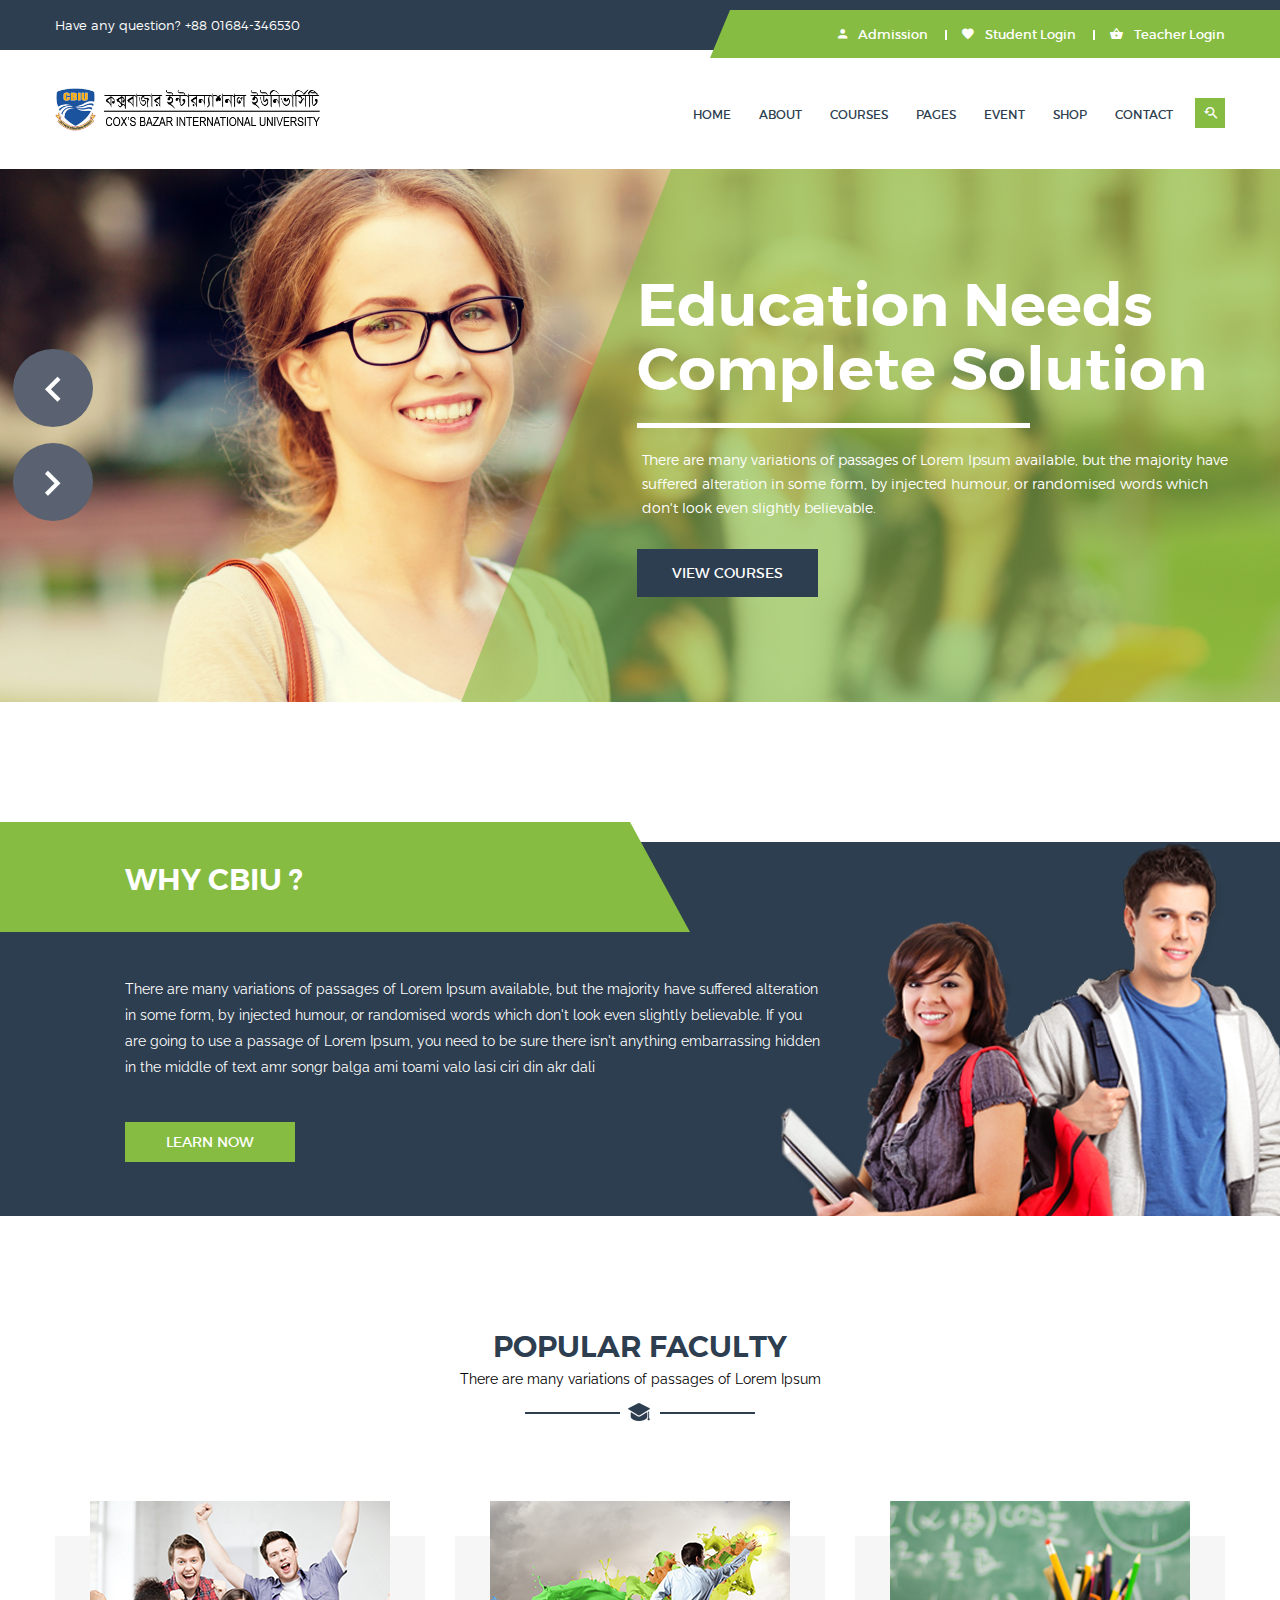
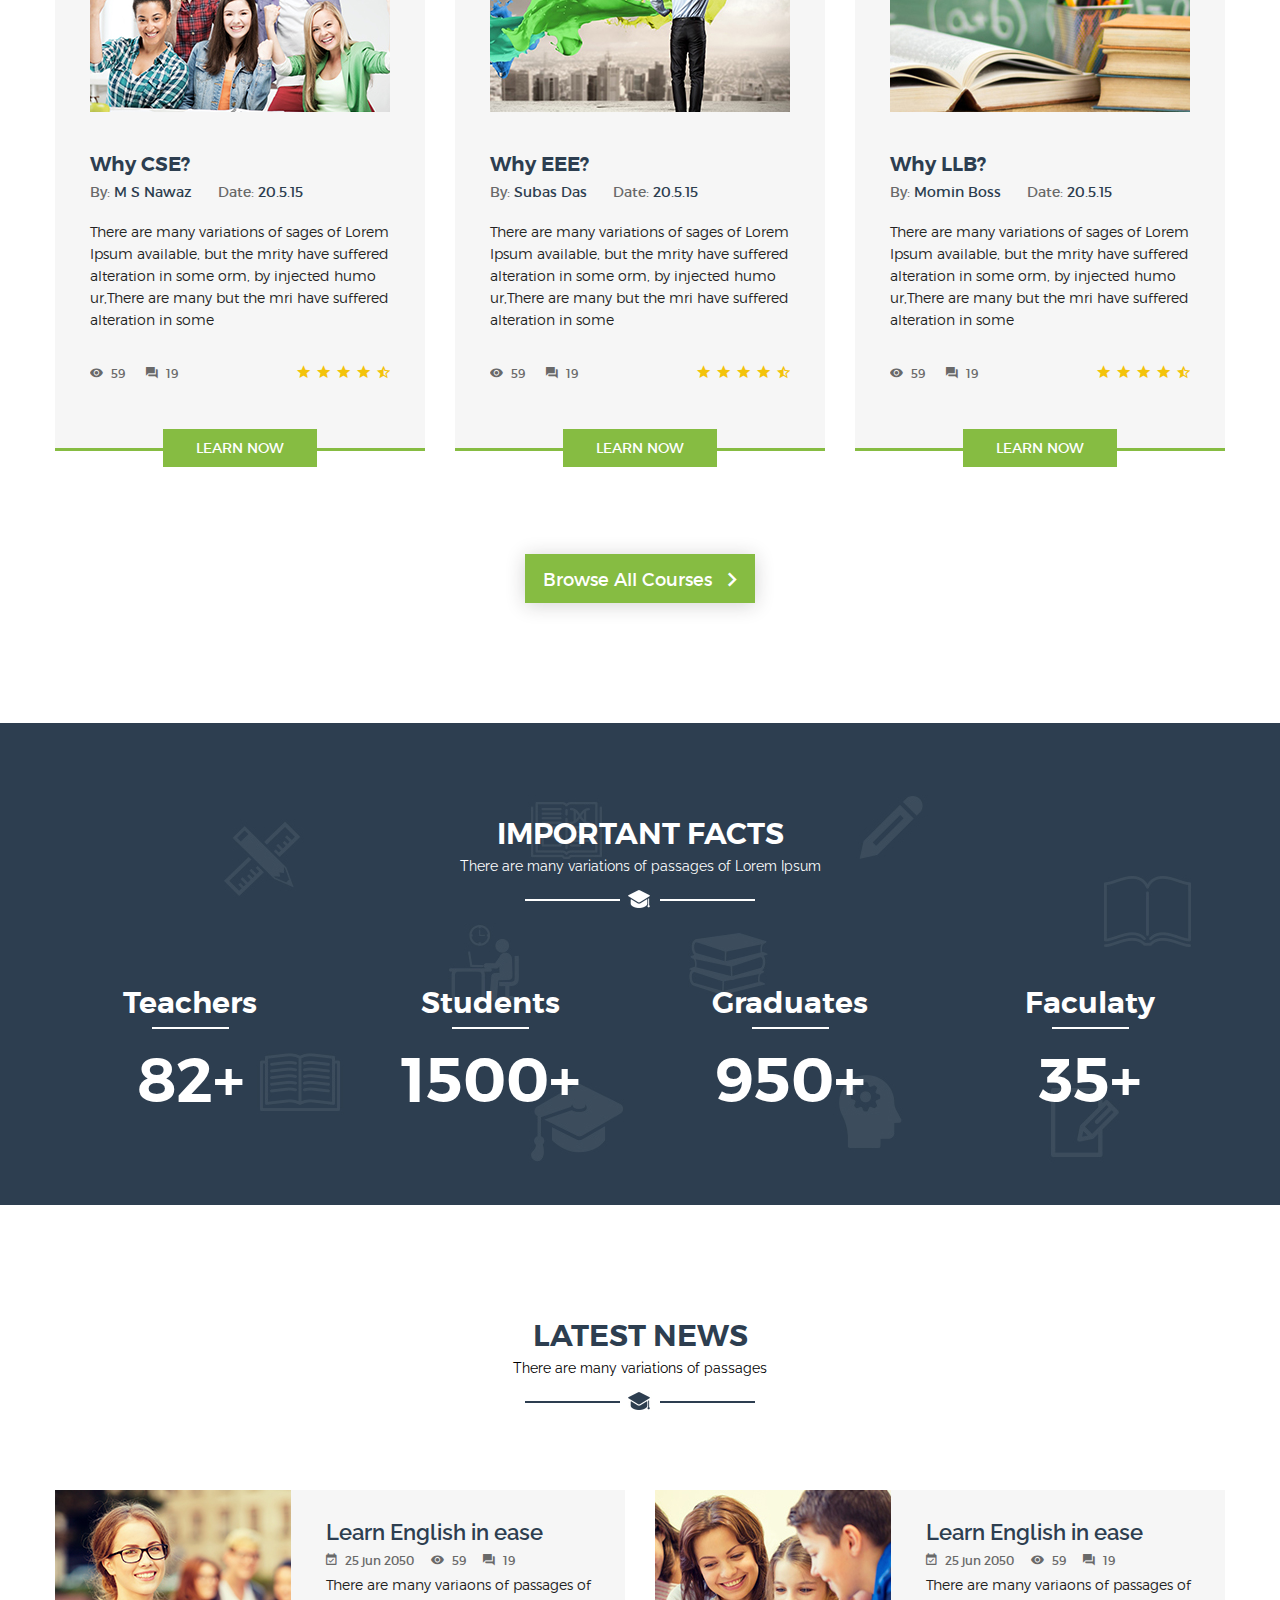
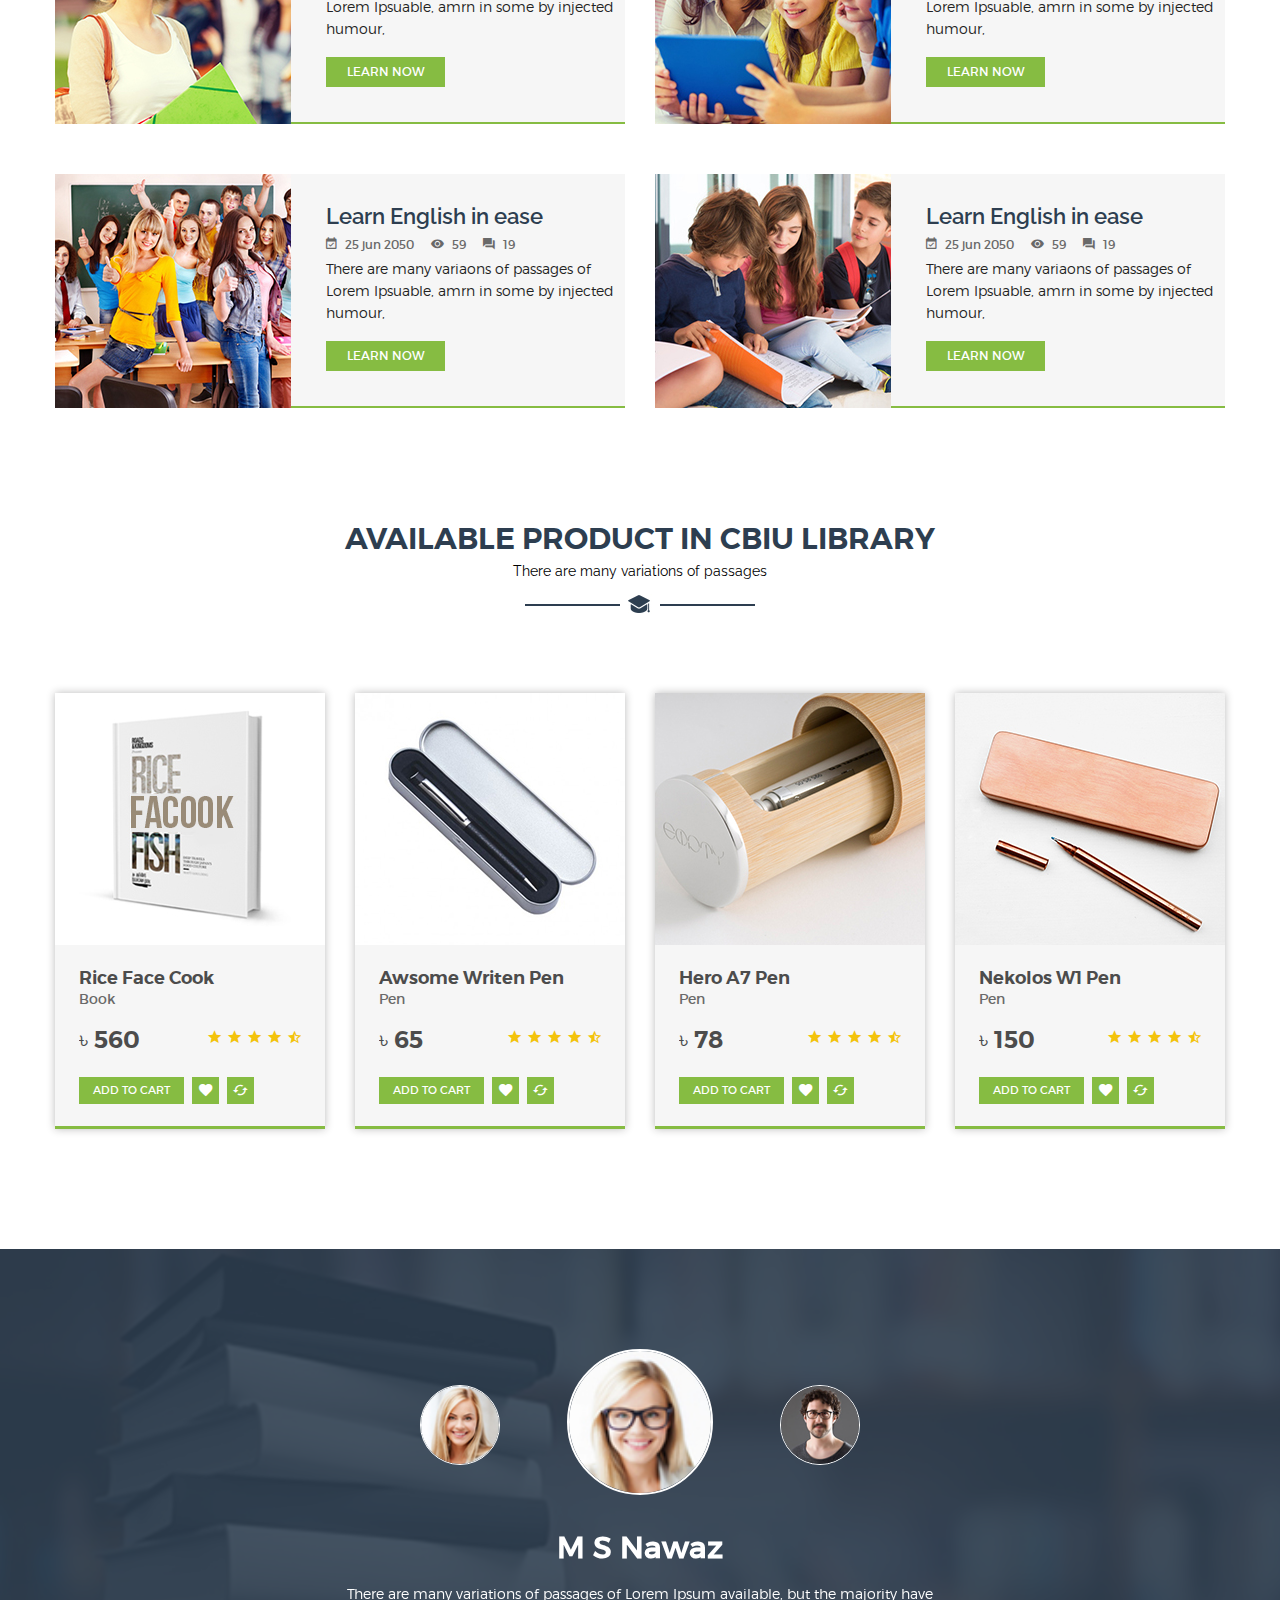
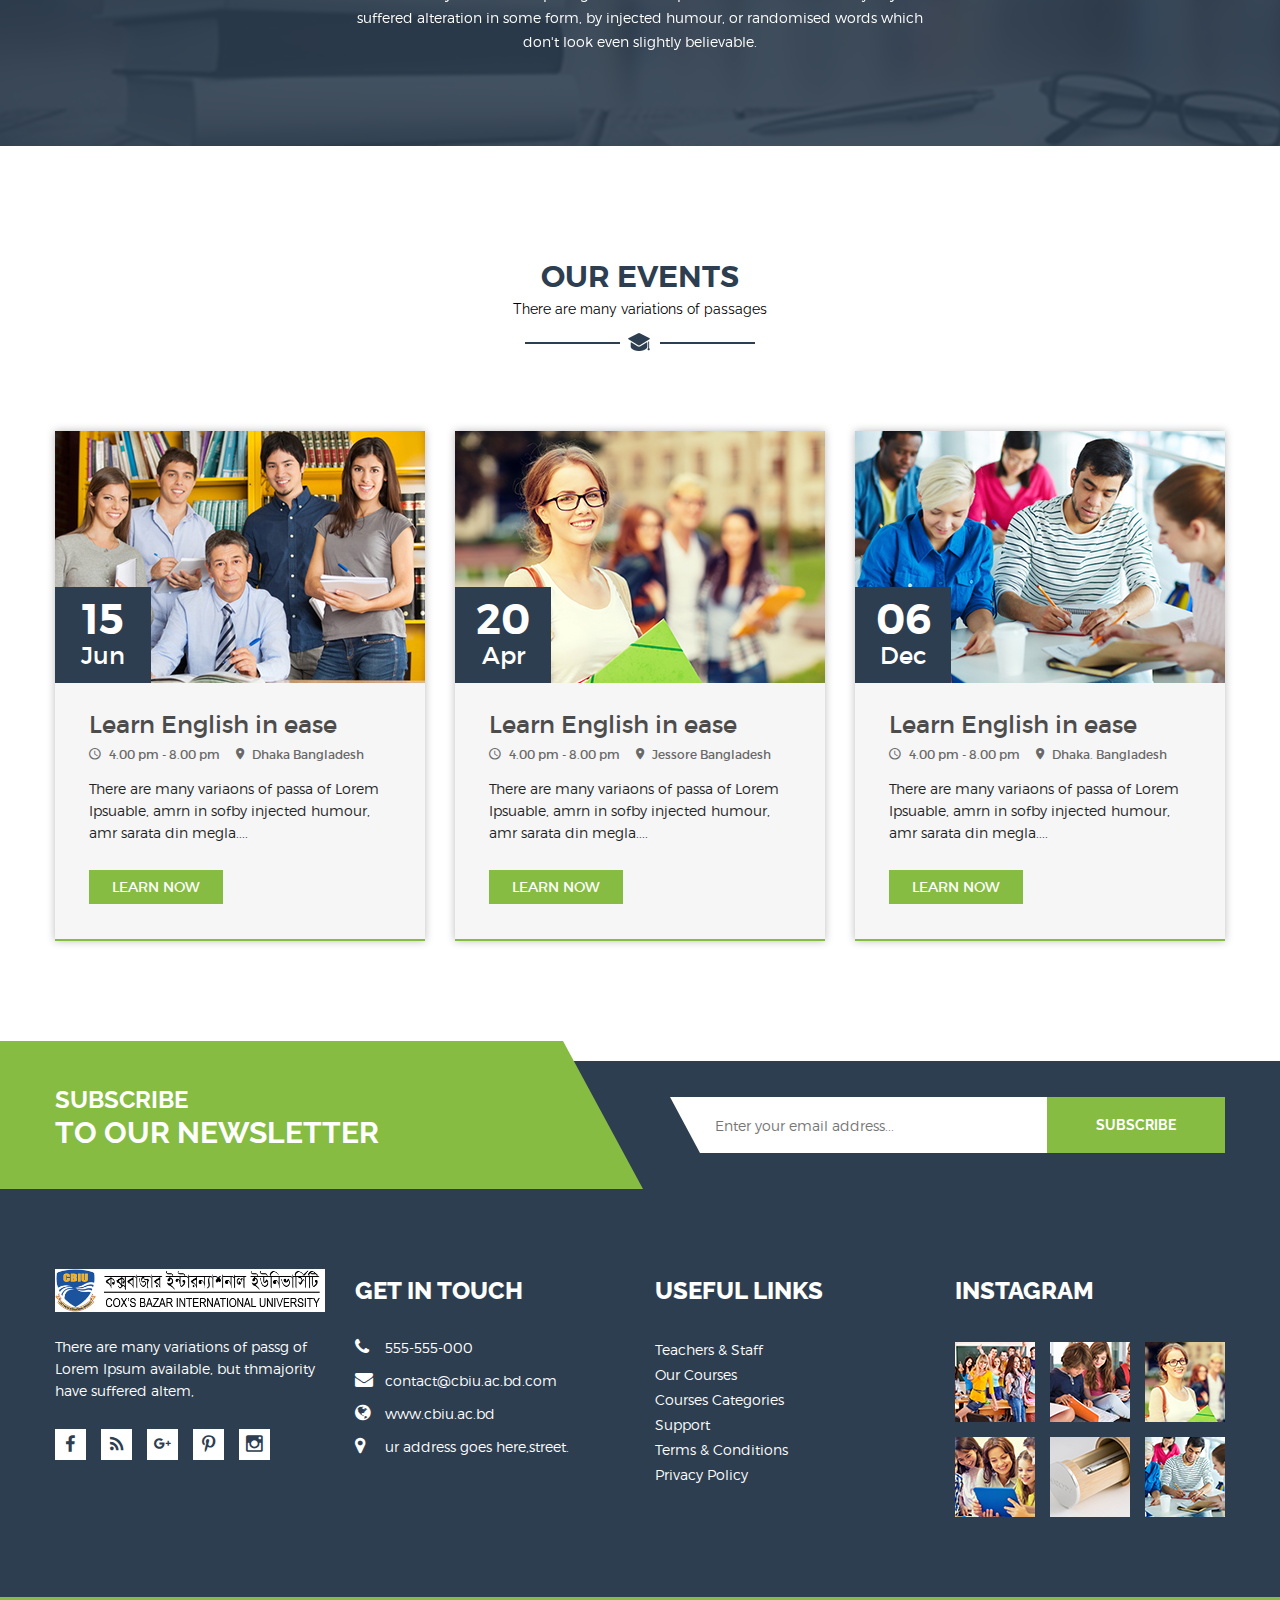
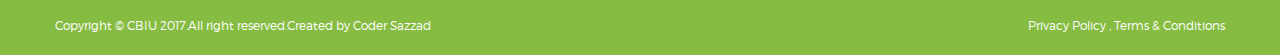
<file: index.html>
<!doctype html>
<html class="no-js" lang="en">

<head>
    <meta charset="utf-8">
    <meta http-equiv="x-ua-compatible" content="ie=edge">
    <title>Home One || CBIU</title>
    <meta name="description" content="">
    <meta name="viewport" content="width=device-width, initial-scale=1, user-scalable=0">

    <!-- favicon
		============================================ -->
    <link rel="shortcut icon" type="image/x-icon" href="img/fav.png">

    <!-- Google Fonts
		============================================ -->
    <link href='https://fonts.googleapis.com/css?family=Raleway:400,300,500,600,700,800' rel='stylesheet'
        type='text/css'>

    <!-- Bootstrap CSS
		============================================ -->
    <link rel="stylesheet" href="css/bootstrap.min.css">

    <!-- Fontawsome CSS
		============================================ -->
    <link rel="stylesheet" href="css/font-awesome.min.css">

    <!-- Owl Carousel CSS
		============================================ -->
    <link rel="stylesheet" href="css/owl.carousel.css">

    <!-- jquery-ui CSS
		============================================ -->
    <link rel="stylesheet" href="css/jquery-ui.css">

    <!-- Meanmenu CSS
		============================================ -->
    <link rel="stylesheet" href="css/meanmenu.min.css">

    <!-- Animate CSS
		============================================ -->
    <link rel="stylesheet" href="css/animate.css">

    <!-- Animated Headlines CSS
		============================================ -->
    <link rel="stylesheet" href="css/animated-headlines.css">

    <!-- Nivo slider CSS
		============================================ -->
    <link rel="stylesheet" href="lib/nivo-slider/css/nivo-slider.css" type="text/css" />
    <link rel="stylesheet" href="lib/nivo-slider/css/preview.css" type="text/css" media="screen" />

    <!-- Metarial Iconic Font CSS
		============================================ -->
    <link rel="stylesheet" href="css/material-design-iconic-font.css">
    <link rel="stylesheet" href="css/material-design-iconic-font.min.css">

    <!-- Slick CSS
		============================================ -->
    <link rel="stylesheet" href="css/slick.css">

    <!-- Video CSS
		============================================ -->
    <link rel="stylesheet" href="css/jquery.mb.YTPlayer.css">

    <!-- Style CSS
		============================================ -->
    <link rel="stylesheet" href="style.css">

    <!-- Color CSS
		============================================ -->
    <link rel="stylesheet" href="css/color.css">

    <!-- Responsive CSS
		============================================ -->
    <link rel="stylesheet" href="css/responsive.css">

    <!-- Modernizr JS
		============================================ -->
    <script src="js/vendor/modernizr-2.8.3.min.js"></script>

</head>

<body>
    <!--[if lt IE 8]>
            <p class="browserupgrade">You are using an <strong>outdated</strong> browser. Please <a href="http://browsehappy.com/">upgrade your browser</a> to improve your experience.</p>
        <![endif]-->

    <!--Main Wrapper Start-->
    <div class="as-mainwrapper">
        <!--Bg White Start-->
        <div class="bg-white">
            <!--Header Area Start-->
            <header>
                <div class="header-top">
                    <div class="container">
                        <div class="row">
                            <div class="col-lg-7 col-md-6 col-sm-5 hidden-xs">
                                <span>Have any question? +88 01684-346530</span>
                            </div>
                            <div class="col-lg-5 col-md-6 col-sm-7 col-xs-12">
                                <div class="header-top-right">
                                    <div class="content"><a href="#"><i class="zmdi zmdi-account"></i> Admission</a>
                                        <ul class="account-dropdown">
                                            <li><a href="#">My Account</a></li>
                                            <li><a href="#">Log In</a></li>
                                            <li><a href="#">Register</a></li>
                                            <li><a href="#">Blog</a></li>
                                        </ul>
                                    </div>
                                    <div class="content"><a href="#"><i class="zmdi zmdi-favorite"></i> Student
                                            Login</a></div>
                                    <div class="content"><a href="#"><i class="zmdi zmdi-shopping-basket"></i> Teacher
                                            Login
                                        </a></div>
                                </div>
                            </div>
                        </div>
                    </div>
                </div>
                <div class="header-logo-menu sticker">
                    <div class="container">
                        <div class="row">
                            <div class="col-md-3 col-sm-12">
                                <div class="logo">
                                    <a href="index.html"><img src="img/logo/logo.png" alt="EDUCAT"></a>
                                </div>
                            </div>
                            <div class="col-md-9">
                                <div class="mainmenu-area pull-right">
                                    <div class="mainmenu hidden-sm hidden-xs">
                                        <nav>
                                            <ul id="nav">
                                                <li class="current"><a href="index.html">Home</a></li>
                                                <li><a href="about.html">About</a></li>
                                                <li><a href="courses.html">Courses</a>
                                                    <ul class="sub-menu">
                                                        <li><a href="courses-details.html">Courses Details</a></li>
                                                    </ul>
                                                </li>
                                                <li><a href="index.html">Pages</a>
                                                    <ul class="sub-menu">
                                                        <li><a href="about.html">About Us</a></li>
                                                        <li><a href="courses.html">Courses Page</a></li>
                                                        <li><a href="courses-details.html">Course Details Page</a></li>
                                                        <li><a href="event.html">Event Page</a></li>
                                                        <li><a href="event-details.html">Event Details Page</a></li>
                                                        <li><a href="latest-news.html">Latest News Page</a></li>
                                                        <li><a href="news-details.html">News Details Page</a></li>
                                                        <li><a href="shop-grid.html">Shop Page</a></li>
                                                        <li><a href="product-details.html">Product Details Page</a></li>
                                                        <li><a href="contact.html">Contact</a></li>
                                                    </ul>
                                                </li>
                                                <li><a href="event.html">Event</a>
                                                    <ul class="sub-menu">
                                                        <li><a href="event-details.html">Event Details Page</a></li>
                                                    </ul>
                                                </li>
                                                <li><a href="shop-grid.html">Shop</a>
                                                    <ul class="sub-menu">
                                                        <li><a href="product-details.html">Product Details</a></li>
                                                    </ul>
                                                </li>
                                                <li><a href="contact.html">Contact</a></li>
                                            </ul>
                                        </nav>
                                    </div>
                                    <ul class="header-search">
                                        <li class="search-menu">
                                            <i id="toggle-search" class="zmdi zmdi-search-for"></i>
                                        </li>
                                    </ul>
                                    <!--Search Form-->
                                    <div class="search">
                                        <div class="search-form">
                                            <form id="search-form" action="#">
                                                <input type="search" placeholder="Search here..." name="search" />
                                                <button type="submit">
                                                    <span><i class="fa fa-search"></i></span>
                                                </button>
                                            </form>
                                        </div>
                                    </div>
                                    <!--End of Search Form-->
                                </div>
                            </div>
                        </div>
                    </div>
                </div>
                <!-- Mobile Menu Area start -->
                <div class="mobile-menu-area">
                    <div class="container">
                        <div class="row">
                            <div class="col-lg-12 col-md-12 col-sm-12">
                                <div class="mobile-menu">
                                    <nav id="dropdown">
                                        <ul>
                                            <li><a href="index.html">HOME</a>
                                                <ul>
                                                    <li><a href="index.html">Slider Style 1</a></li>
                                                    <li><a href="index-2.html">Slider Style 2</a></li>
                                                    <li><a href="index-3.html">Background Image</a></li>
                                                    <li><a href="index-4.html">Image Overlay Light</a></li>
                                                    <li><a href="index-5.html">Image Overlay Dark</a></li>
                                                    <li><a href="index-6.html">Menu With Slider</a></li>
                                                    <li><a href="index-7.html">Menu With Image</a></li>
                                                    <li><a href="index-8.html">Menu With Overlay</a></li>
                                                    <li><a href="index-9.html">Video Background</a></li>
                                                    <li><a href="index-10.html">Fixed Image</a></li>
                                                    <li><a href="index-11.html">Overlay Fixed Image</a></li>
                                                </ul>
                                            </li>
                                            <li><a href="about.html">About Us</a></li>
                                            <li><a href="courses.html">Courses</a>
                                                <ul class="sub-menu">
                                                    <li><a href="courses-details.html">Courses Details</a></li>
                                                </ul>
                                            </li>
                                            <li><a href="shop-grid.html">Shop</a>
                                                <ul class="sub-menu">
                                                    <li><a href="product-details.html">Product Details</a></li>
                                                </ul>
                                            </li>
                                            <li><a href="event.html">Event</a>
                                                <ul class="sub-menu">
                                                    <li><a href="event-details.html">Event Details</a></li>
                                                </ul>
                                            </li>
                                            <li><a href="index.html">Shortcode</a>
                                                <ul class="sub-menu">
                                                    <li><a href="shortcode-course.html">Courses</a></li>
                                                    <li><a href="shortcode-event.html">Event</a></li>
                                                    <li><a href="shortcode-latest-news.html">Latest News</a></li>
                                                    <li><a href="shortcode-product.html">Product</a></li>
                                                    <li><a href="shortcode-testimonial.html">Testimonial</a></li>
                                                    <li><a href="shortcode-contact-form.html">Contact Form</a></li>
                                                    <li><a href="shortcode-map.html">Map</a></li>
                                                    <li><a href="shortcode-facts.html">Facts</a></li>
                                                    <li><a href="image-gallery.html">Image Gallery</a></li>
                                                    <li><a href="video-gallery.html">Video Gallery</a></li>
                                                    <li><a href="shortcode-alerts.html">Alerts</a></li>
                                                    <li><a href="shortcode-button.html">Button</a></li>
                                                    <li><a href="shortcode-breadcrumbs.html">Breadcrumb</a></li>
                                                    <li><a href="shortcode-dropdown.html">Dropdown</a></li>
                                                    <li><a href="shortcode-pagination.html">Pagination</a></li>
                                                    <li><a href="shortcode-progressbar.html">Progressbar</a></li>
                                                    <li><a href="text-animation-1.html">Text Animation 1</a></li>
                                                    <li><a href="text-animation-2.html">Text Animation 2</a></li>
                                                    <li><a href="text-animation-3.html">Text Animation 3</a></li>
                                                </ul>
                                            </li>
                                            <li><a href="latest-news.html">Latest News</a>
                                                <ul class="sub-menu">
                                                    <li><a href="news-details.html">News Details</a></li>
                                                </ul>
                                            </li>
                                            <li><a href="index.html">Features</a>
                                                <ul class="sub-menu">
                                                    <li><a href="#">Sliders</a>
                                                        <ul>
                                                            <li><a href="slider-style-1.html">Slider Style 1</a></li>
                                                            <li><a href="slider-style-2.html">Slider Style 2</a></li>
                                                            <li><a href="slider-style-3.html">Slider Style 3</a></li>
                                                            <li><a href="background-image.html">Image Background </a>
                                                            </li>
                                                            <li><a href="image-overlay-light.html">Overlay Light </a>
                                                            </li>
                                                            <li><a href="image-overlay-dark.html">Overlay Dark </a></li>
                                                            <li><a href="video-background.html">Video Background </a>
                                                            </li>
                                                            <li><a href="fixed-image.html">Fixed Image</a></li>
                                                            <li><a href="overlay-fixed-image.html">Overlay Fixed
                                                                    Image</a></li>
                                                            <li><a href="text-animation-1.html">Text Animation 1 </a>
                                                            </li>
                                                            <li><a href="text-animation-2.html">Text Animation 2 </a>
                                                            </li>
                                                            <li><a href="text-animation-3.html">Text Animation 3 </a>
                                                            </li>
                                                        </ul>
                                                    </li>
                                                    <li><a href="#">Menu Style</a>
                                                        <ul>
                                                            <li><a href="theme-menu-1.html">Theme Menu 1</a></li>
                                                            <li><a href="theme-menu-2.html">Theme Menu 2</a></li>
                                                            <li><a href="theme-menu-3.html">Theme Menu 3</a></li>
                                                            <li><a href="without-top-bar.html">Without Top Bar</a></li>
                                                            <li><a href="menu-center.html">Menu Center</a></li>
                                                            <li><a href="menu-transparent.html">Transparent</a></li>
                                                            <li><a href="menu-semi-transparent.html">Semi
                                                                    Transparent</a></li>
                                                            <li><a href="menu-dark.html">Menu Dark</a></li>
                                                            <li><a href="borderd-menu.html">Menu Border</a></li>
                                                            <li><a href="menu-top-border.html">Top Border Hover</a></li>
                                                            <li><a href="menu-sticky.html">Menu Sticky</a></li>
                                                            <li><a href="menu-non-sticky.html">Menu Non Sticky</a></li>
                                                        </ul>
                                                    </li>
                                                    <li><a href="#">Page Title</a>
                                                        <ul>
                                                            <li><a href="breadcrumb-dark.html">Title Dark</a></li>
                                                            <li><a href="breadcrumb-fixed.html">Title Fixed</a></li>
                                                            <li><a href="breadcrumb-image.html">Title Image</a></li>
                                                            <li><a href="breadcrumb-transparent.html">Title
                                                                    Transparent</a></li>
                                                            <li><a href="breadcrumb-left.html">Title Left</a></li>
                                                            <li><a href="breadcrumb-right.html">Title Right</a></li>
                                                        </ul>
                                                    </li>
                                                    <li><a href="#">Footer Style</a>
                                                        <ul>
                                                            <li><a href="footer-style-1.html">Footer Style 1</a></li>
                                                            <li><a href="footer-style-2.html">Footer Style 2</a></li>
                                                            <li><a href="footer-style-3.html">Footer Style 3</a></li>
                                                            <li><a href="footer-style-4.html">Footer Style 4</a></li>
                                                        </ul>
                                                    </li>
                                                </ul>
                                            </li>
                                            <li><a href="contact.html">Contact us</a></li>
                                        </ul>
                                    </nav>
                                </div>
                            </div>
                        </div>
                    </div>
                </div>
                <!-- Mobile Menu Area end -->
            </header>
            <!--End of Header Area-->
            <!--Slider Area Start-->
            <div class="slider-area">
                <div class="preview-2">
                    <div id="nivoslider" class="slides">
                        <img src="img/slider/1.jpg" alt="" title="#slider-1-caption1" />
                        <img src="img/slider/2.jpg" alt="" title="#slider-1-caption2" />
                    </div>
                    <div id="slider-1-caption1" class="nivo-html-caption nivo-caption">
                        <div class="banner-content slider-1">
                            <div class="container">
                                <div class="row">
                                    <div class="col-md-12">
                                        <div class="text-content-wrapper">
                                            <div class="text-content">
                                                <h1 class="title1 wow fadeInUp" data-wow-duration="2000ms"
                                                    data-wow-delay="0s">Education Needs<br>
                                                    Complete Solution</h1>
                                                <p class="sub-title wow fadeInUp hidden-sm hidden-xs"
                                                    data-wow-duration="2900ms" data-wow-delay=".5s"> There are many
                                                    variations of passages of Lorem Ipsum available, but the majority
                                                    have<br>
                                                    suffered alteration in some form, by injected humour, or randomised
                                                    words which<br>
                                                    don't look even slightly believable.</p>
                                                <div class="banner-readmore wow fadeInUp" data-wow-duration="3600ms"
                                                    data-wow-delay=".6s">
                                                    <a class="button-default" href="#">View Courses</a>
                                                </div>
                                            </div>
                                        </div>
                                    </div>
                                </div>
                            </div>
                        </div>
                    </div>
                    <div id="slider-1-caption2" class="nivo-html-caption nivo-caption">
                        <div class="banner-content slider-2">
                            <div class="container">
                                <div class="row">
                                    <div class="col-md-12">
                                        <div class="text-content-wrapper">
                                            <div class="text-content slide-2">
                                                <h1 class="title1 wow rotateInDownLeft" data-wow-duration="1000ms"
                                                    data-wow-delay="0s">Education Needs<br>
                                                    Complete Solution</h1>
                                                <p class="sub-title wow rotateInDownLeft hidden-sm hidden-xs"
                                                    data-wow-duration="1800ms" data-wow-delay="0s"> There are many
                                                    variations of passages of Lorem Ipsum available, but the majority
                                                    have<br>
                                                    suffered alteration in some form, by injected humour, or randomised
                                                    words which<br>
                                                    don't look even slightly believable.</p>
                                                <div class="banner-readmore wow rotateInDownLeft"
                                                    data-wow-duration="1800ms" data-wow-delay="0s">
                                                    <a class="button-default" href="#">View Courses</a>
                                                </div>
                                            </div>
                                        </div>
                                    </div>
                                </div>
                            </div>
                        </div>
                    </div>
                </div>
            </div>
            <!--End of Slider Area-->
            <!--About Area Start-->
            <div class="about-area">
                <div class="container">
                    <div class="row">
                        <div class="col-md-8">
                            <div class="about-container">
                                <h3>WHY CBIU ?</h3>
                                <p>There are many variations of passages of Lorem Ipsum available, but the majority have
                                    suffered alteration in some form, by injected humour, or randomised words which
                                    don't look even slightly believable. If you are going to use a passage of Lorem
                                    Ipsum, you need to be sure there isn't anything embarrassing hidden in the middle of
                                    text
                                    amr songr balga ami toami valo lasi ciri din akr dali</p>
                                <a class="button-default" href="#">Learn Now</a>
                            </div>
                        </div>
                    </div>
                </div>
            </div>
            <!--End of About Area-->
            <!--Course Area Start-->
            <div class="course-area section-padding bg-white">
                <div class="container">
                    <div class="row">
                        <div class="col-md-12">
                            <div class="section-title-wrapper">
                                <div class="section-title">
                                    <h3>POPULAR FACULTY</h3>
                                    <p>There are many variations of passages of Lorem Ipsum</p>
                                </div>
                            </div>
                        </div>
                    </div>
                    <div class="row">
                        <div class="col-md-4 col-sm-6">
                            <div class="single-item">
                                <div class="single-item-image overlay-effect">
                                    <a href="#"><img src="img/course/1.jpg" alt=""></a>
                                </div>
                                <div class="single-item-text">
                                    <h4><a href="#">Why CSE?</a></h4>
                                    <div class="single-item-text-info">
                                        <span>By: <span>M S Nawaz</span></span>
                                        <span>Date: <span>20.5.15</span></span>
                                    </div>
                                    <p>There are many variations of sages of Lorem Ipsum available, but the mrity have
                                        suffered alteration in some orm, by injected humo ur,There are many but the mri
                                        have suffered alteration in some </p>
                                    <div class="single-item-content">
                                        <div class="single-item-comment-view">
                                            <span><i class="zmdi zmdi-eye"></i>59</span>
                                            <span><i class="zmdi zmdi-comments"></i>19</span>
                                        </div>
                                        <div class="single-item-rating">
                                            <i class="zmdi zmdi-star"></i>
                                            <i class="zmdi zmdi-star"></i>
                                            <i class="zmdi zmdi-star"></i>
                                            <i class="zmdi zmdi-star"></i>
                                            <i class="zmdi zmdi-star-half"></i>
                                        </div>
                                    </div>
                                </div>
                                <div class="button-bottom">
                                    <a href="#" class="button-default">Learn Now</a>
                                </div>
                            </div>
                        </div>
                        <div class="col-md-4 col-sm-6">
                            <div class="single-item">
                                <div class="single-item-image overlay-effect">
                                    <a href="#"><img src="img/course/2.jpg" alt=""></a>
                                </div>
                                <div class="single-item-text">
                                    <h4><a href="#">Why EEE?</a></h4>
                                    <div class="single-item-text-info">
                                        <span>By: <span>Subas Das</span></span>
                                        <span>Date: <span>20.5.15</span></span>
                                    </div>
                                    <p>There are many variations of sages of Lorem Ipsum available, but the mrity have
                                        suffered alteration in some orm, by injected humo ur,There are many but the mri
                                        have suffered alteration in some </p>
                                    <div class="single-item-content">
                                        <div class="single-item-comment-view">
                                            <span><i class="zmdi zmdi-eye"></i>59</span>
                                            <span><i class="zmdi zmdi-comments"></i>19</span>
                                        </div>
                                        <div class="single-item-rating">
                                            <i class="zmdi zmdi-star"></i>
                                            <i class="zmdi zmdi-star"></i>
                                            <i class="zmdi zmdi-star"></i>
                                            <i class="zmdi zmdi-star"></i>
                                            <i class="zmdi zmdi-star-half"></i>
                                        </div>
                                    </div>
                                </div>
                                <div class="button-bottom">
                                    <a href="#" class="button-default">Learn Now</a>
                                </div>
                            </div>
                        </div>
                        <div class="col-md-4 hidden-sm">
                            <div class="single-item">
                                <div class="single-item-image overlay-effect">
                                    <a href="#"><img src="img/course/3.jpg" alt=""></a>
                                </div>
                                <div class="single-item-text">
                                    <h4><a href="#">Why LLB?</a></h4>
                                    <div class="single-item-text-info">
                                        <span>By: <span>Momin Boss</span></span>
                                        <span>Date: <span>20.5.15</span></span>
                                    </div>
                                    <p>There are many variations of sages of Lorem Ipsum available, but the mrity have
                                        suffered alteration in some orm, by injected humo ur,There are many but the mri
                                        have suffered alteration in some </p>
                                    <div class="single-item-content">
                                        <div class="single-item-comment-view">
                                            <span><i class="zmdi zmdi-eye"></i>59</span>
                                            <span><i class="zmdi zmdi-comments"></i>19</span>
                                        </div>
                                        <div class="single-item-rating">
                                            <i class="zmdi zmdi-star"></i>
                                            <i class="zmdi zmdi-star"></i>
                                            <i class="zmdi zmdi-star"></i>
                                            <i class="zmdi zmdi-star"></i>
                                            <i class="zmdi zmdi-star-half"></i>
                                        </div>
                                    </div>
                                </div>
                                <div class="button-bottom">
                                    <a href="#" class="button-default">Learn Now</a>
                                </div>
                            </div>
                        </div>
                        <div class="col-md-12 col-sm-12 text-center">
                            <a href="#" class="button-default button-large">Browse All Courses <i
                                    class="zmdi zmdi-chevron-right"></i></a>
                        </div>
                    </div>
                </div>
            </div>
            <!--End of Course Area-->
            <!--Fun Factor Area Start-->
            <div class="fun-factor-area">
                <div class="container">
                    <div class="row">
                        <div class="col-md-12">
                            <div class="section-title-wrapper white">
                                <div class="section-title">
                                    <h3>IMPORTANT FACTS</h3>
                                    <p>There are many variations of passages of Lorem Ipsum</p>
                                </div>
                            </div>
                        </div>
                    </div>
                    <div class="row">
                        <div class="col-md-3 col-sm-3">
                            <div class="single-fun-factor">
                                <h4>Teachers</h4>
                                <h2><span class="counter">82</span>+</h2>
                            </div>
                        </div>
                        <div class="col-md-3 col-sm-3">
                            <div class="single-fun-factor">
                                <h4>Students</h4>
                                <h2><span class="counter">1500</span>+</h2>
                            </div>
                        </div>
                        <div class="col-md-3 col-sm-3">
                            <div class="single-fun-factor">
                                <h4>Graduates</h4>
                                <h2><span class="counter">950</span>+</h2>
                            </div>
                        </div>
                        <div class="col-md-3 col-sm-3">
                            <div class="single-fun-factor">
                                <h4>Faculaty</h4>
                                <h2><span class="counter">35</span>+</h2>
                            </div>
                        </div>
                    </div>
                </div>
            </div>
            <!--End of Fun Factor Area-->
            <!--Latest News Area Start-->
            <div class="latest-area section-padding bg-white">
                <div class="container">
                    <div class="row">
                        <div class="col-md-12">
                            <div class="section-title-wrapper">
                                <div class="section-title">
                                    <h3>Latest News</h3>
                                    <p>There are many variations of passages</p>
                                </div>
                            </div>
                        </div>
                    </div>
                    <div class="row">
                        <div class="col-md-6">
                            <div class="single-latest-item">
                                <div class="single-latest-image">
                                    <a href="#"><img src="img/latest/1.jpg" alt=""></a>
                                </div>
                                <div class="single-latest-text">
                                    <h3><a href="#">Learn English in ease</a></h3>
                                    <div class="single-item-comment-view">
                                        <span><i class="zmdi zmdi-calendar-check"></i>25 jun 2050</span>
                                        <span><i class="zmdi zmdi-eye"></i>59</span>
                                        <span><i class="zmdi zmdi-comments"></i>19</span>
                                    </div>
                                    <p>There are many variaons of passages of Lorem Ipsuable, amrn in some by injected
                                        humour, </p>
                                    <a href="#" class="button-default">LEARN Now</a>
                                </div>
                            </div>
                        </div>
                        <div class="col-md-6">
                            <div class="single-latest-item">
                                <div class="single-latest-image">
                                    <a href="#"><img src="img/latest/2.jpg" alt=""></a>
                                </div>
                                <div class="single-latest-text">
                                    <h3><a href="#">Learn English in ease</a></h3>
                                    <div class="single-item-comment-view">
                                        <span><i class="zmdi zmdi-calendar-check"></i>25 jun 2050</span>
                                        <span><i class="zmdi zmdi-eye"></i>59</span>
                                        <span><i class="zmdi zmdi-comments"></i>19</span>
                                    </div>
                                    <p>There are many variaons of passages of Lorem Ipsuable, amrn in some by injected
                                        humour, </p>
                                    <a href="#" class="button-default">LEARN Now</a>
                                </div>
                            </div>
                        </div>
                        <div class="col-md-6">
                            <div class="single-latest-item">
                                <div class="single-latest-image">
                                    <a href="#"><img src="img/latest/3.jpg" alt=""></a>
                                </div>
                                <div class="single-latest-text">
                                    <h3><a href="#">Learn English in ease</a></h3>
                                    <div class="single-item-comment-view">
                                        <span><i class="zmdi zmdi-calendar-check"></i>25 jun 2050</span>
                                        <span><i class="zmdi zmdi-eye"></i>59</span>
                                        <span><i class="zmdi zmdi-comments"></i>19</span>
                                    </div>
                                    <p>There are many variaons of passages of Lorem Ipsuable, amrn in some by injected
                                        humour, </p>
                                    <a href="#" class="button-default">LEARN Now</a>
                                </div>
                            </div>
                        </div>
                        <div class="col-md-6">
                            <div class="single-latest-item">
                                <div class="single-latest-image">
                                    <a href="#"><img src="img/latest/4.jpg" alt=""></a>
                                </div>
                                <div class="single-latest-text">
                                    <h3><a href="#">Learn English in ease</a></h3>
                                    <div class="single-item-comment-view">
                                        <span><i class="zmdi zmdi-calendar-check"></i>25 jun 2050</span>
                                        <span><i class="zmdi zmdi-eye"></i>59</span>
                                        <span><i class="zmdi zmdi-comments"></i>19</span>
                                    </div>
                                    <p>There are many variaons of passages of Lorem Ipsuable, amrn in some by injected
                                        humour, </p>
                                    <a href="#" class="button-default">LEARN Now</a>
                                </div>
                            </div>
                        </div>
                    </div>
                </div>
            </div>
            <!--End of Latest News Area-->
            <!--Online Product Area Start-->
            <div class="product-area section-bottom-padding bg-white">
                <div class="container">
                    <div class="row">
                        <div class="col-md-12">
                            <div class="section-title-wrapper">
                                <div class="section-title">
                                    <h3>Available Product In CBIU Library</h3>
                                    <p>There are many variations of passages</p>
                                </div>
                            </div>
                        </div>
                    </div>
                    <div class="row">
                        <div class="col-md-3 col-sm-4">
                            <div class="single-product-item">
                                <div class="single-product-image">
                                    <a href="#"><img src="img/product/1.jpg" alt=""></a>
                                </div>
                                <div class="single-product-text">
                                    <h4><a href="#">Rice Face Cook</a></h4>
                                    <h5>Book</h5>
                                    <div class="product-price">
                                        <h3>৳ 560</h3>
                                        <div class="single-item-rating">
                                            <i class="zmdi zmdi-star"></i>
                                            <i class="zmdi zmdi-star"></i>
                                            <i class="zmdi zmdi-star"></i>
                                            <i class="zmdi zmdi-star"></i>
                                            <i class="zmdi zmdi-star-half"></i>
                                        </div>
                                    </div>
                                    <div class="product-buttons">
                                        <button type="button" class="button-default cart-btn">ADD TO CART</button>
                                        <button type="button" class="button-default"><i
                                                class="zmdi zmdi-favorite"></i></button>
                                        <button type="button" class="button-default"><i
                                                class="zmdi zmdi-refresh-alt"></i></button>
                                    </div>
                                </div>
                            </div>
                        </div>
                        <div class="col-md-3 col-sm-4">
                            <div class="single-product-item">
                                <div class="single-product-image">
                                    <a href="#"><img src="img/product/2.jpg" alt=""></a>
                                </div>
                                <div class="single-product-text">
                                    <h4><a href="#">Awsome Writen Pen</a></h4>
                                    <h5>Pen</h5>
                                    <div class="product-price">
                                        <h3>৳ 65</h3>
                                        <div class="single-item-rating">
                                            <i class="zmdi zmdi-star"></i>
                                            <i class="zmdi zmdi-star"></i>
                                            <i class="zmdi zmdi-star"></i>
                                            <i class="zmdi zmdi-star"></i>
                                            <i class="zmdi zmdi-star-half"></i>
                                        </div>
                                    </div>
                                    <div class="product-buttons">
                                        <button type="button" class="button-default cart-btn">ADD TO CART</button>
                                        <button type="button" class="button-default"><i
                                                class="zmdi zmdi-favorite"></i></button>
                                        <button type="button" class="button-default"><i
                                                class="zmdi zmdi-refresh-alt"></i></button>
                                    </div>
                                </div>
                            </div>
                        </div>
                        <div class="col-md-3 col-sm-4">
                            <div class="single-product-item">
                                <div class="single-product-image">
                                    <a href="#"><img src="img/product/3.jpg" alt=""></a>
                                </div>
                                <div class="single-product-text">
                                    <h4><a href="#">Hero A7 Pen</a></h4>
                                    <h5>Pen</h5>
                                    <div class="product-price">
                                        <h3>৳ 78</h3>
                                        <div class="single-item-rating">
                                            <i class="zmdi zmdi-star"></i>
                                            <i class="zmdi zmdi-star"></i>
                                            <i class="zmdi zmdi-star"></i>
                                            <i class="zmdi zmdi-star"></i>
                                            <i class="zmdi zmdi-star-half"></i>
                                        </div>
                                    </div>
                                    <div class="product-buttons">
                                        <button type="button" class="button-default cart-btn">ADD TO CART</button>
                                        <button type="button" class="button-default"><i
                                                class="zmdi zmdi-favorite"></i></button>
                                        <button type="button" class="button-default"><i
                                                class="zmdi zmdi-refresh-alt"></i></button>
                                    </div>
                                </div>
                            </div>
                        </div>
                        <div class="col-md-3 hidden-sm">
                            <div class="single-product-item">
                                <div class="single-product-image">
                                    <a href="#"><img src="img/product/4.jpg" alt=""></a>
                                </div>
                                <div class="single-product-text">
                                    <h4><a href="#">Nekolos W1 Pen</a></h4>
                                    <h5>Pen</h5>
                                    <div class="product-price">
                                        <h3>৳ 150</h3>
                                        <div class="single-item-rating">
                                            <i class="zmdi zmdi-star"></i>
                                            <i class="zmdi zmdi-star"></i>
                                            <i class="zmdi zmdi-star"></i>
                                            <i class="zmdi zmdi-star"></i>
                                            <i class="zmdi zmdi-star-half"></i>
                                        </div>
                                    </div>
                                    <div class="product-buttons">
                                        <button type="button" class="button-default cart-btn">ADD TO CART</button>
                                        <button type="button" class="button-default"><i
                                                class="zmdi zmdi-favorite"></i></button>
                                        <button type="button" class="button-default"><i
                                                class="zmdi zmdi-refresh-alt"></i></button>
                                    </div>
                                </div>
                            </div>
                        </div>
                    </div>
                </div>
            </div>
            <!--End of Online Product Area-->
            <!--Testimonial Area Start-->
            <div class="testimonial-area">
                <div class="container">
                    <div class="row">
                        <div class="col-lg-12 col-lg-offset-0 col-md-10 col-md-offset-1 col-sm-10 col-sm-offset-1">
                            <div class="row">
                                <div class="col-lg-6 col-lg-offset-3 col-md-8 col-md-offset-2">
                                    <div class="testimonial-image-slider text-center">
                                        <div class="sin-testiImage">
                                            <img src="img/testimonial/1.jpg" alt="testimonial 1" />
                                        </div>
                                        <div class="sin-testiImage">
                                            <img src="img/testimonial/2.jpg" alt="testimonial 2" />
                                        </div>
                                        <div class="sin-testiImage">
                                            <img src="img/testimonial/3.jpg" alt="testimonial 3" />
                                        </div>
                                        <div class="sin-testiImage">
                                            <img src="img/testimonial/1.jpg" alt="testimonial 1" />
                                        </div>
                                        <div class="sin-testiImage">
                                            <img src="img/testimonial/2.jpg" alt="testimonial 2" />
                                        </div>
                                        <div class="sin-testiImage">
                                            <img src="img/testimonial/3.jpg" alt="testimonial 3" />
                                        </div>
                                    </div>
                                </div>
                            </div>
                            <div class="testimonial-text-slider text-center">
                                <div class="sin-testiText">
                                    <h2>M S Nawaz </h2>
                                    <p>There are many variations of passages of Lorem Ipsum available, but the majority
                                        have suffered alteration in some form, by injected humour, or randomised words
                                        which don't look even slightly believable.</p>
                                </div>
                                <div class="sin-testiText">
                                    <h2>Chowchilla Madera</h2>
                                    <p>Nam nec tellus a odio tincidunt This lorem is Photoshop's version of Lorem Ipsum.
                                        Proin gravida nibh vel velit auctor aliquet. Aenean nisi sollicitudin, lorem
                                        quis bibendum auctor, nisi elit consequat ipsum gravida.</p>
                                </div>
                                <div class="sin-testiText">
                                    <h2>Kattie Luis</h2>
                                    <p>Nam nec tellus a odio tincidunt This is Photoshop's version of Lorem Ipsum. Proin
                                        gravida nibh vel velit auctor aliquet. Aenean tincidunt sollicitudin, lorem quis
                                        bibendum auctor, nisi elit consequat ipsum Photoshop.</p>
                                </div>
                                <div class="sin-testiText">
                                    <h2>M S Nawaz </h2>
                                    <p>There are many variations of passages of Lorem Ipsum available, but the majority
                                        have suffered alteration in some form, by injected humour, or randomised words
                                        which don't look even slightly believable.</p>
                                </div>
                                <div class="sin-testiText">
                                    <h2>Chowchilla Madera</h2>
                                    <p>Nam nec tellus a odio tincidunt This is Photoshop's version of Lorem Ipsum. Proin
                                        gravida nibh vel velit auctor aliquet. Aenean sollicitudin, aliquet lorem quis
                                        tellus velit bibendum auctor, nisi elit consequat ipsum</p>
                                </div>
                                <div class="sin-testiText">
                                    <h2>Kattie Luis</h2>
                                    <p>Nam nec tellus a odio tincidunt This is Photoshop's version of Lorem Ipsum. Proin
                                        gravida nibh vel velit auctor aliquet. Aenean sollicitudin, lorem gravida
                                        tincidunt quis bibendum auctor, nisi elit consequat ipsum</p>
                                </div>
                            </div>
                        </div>
                    </div>
                </div>
            </div>
            <!--End of Testimonial Area-->
            <!--Event Area Start-->
            <div class="event-area section-padding bg-white">
                <div class="container">
                    <div class="row">
                        <div class="col-md-12">
                            <div class="section-title-wrapper">
                                <div class="section-title">
                                    <h3>OUR EVENTS</h3>
                                    <p>There are many variations of passages</p>
                                </div>
                            </div>
                        </div>
                    </div>
                    <div class="row">
                        <div class="col-md-4 col-sm-6">
                            <div class="single-event-item">
                                <div class="single-event-image">
                                    <a href="#">
                                        <img src="img/event/1.jpg" alt="">
                                        <span><span>15</span>Jun</span>
                                    </a>
                                </div>
                                <div class="single-event-text">
                                    <h3><a href="#">Learn English in ease</a></h3>
                                    <div class="single-item-comment-view">
                                        <span><i class="zmdi zmdi-time"></i>4.00 pm - 8.00 pm</span>
                                        <span><i class="zmdi zmdi-pin"></i>Dhaka Bangladesh</span>
                                    </div>
                                    <p>There are many variaons of passa of Lorem Ipsuable, amrn in sofby injected
                                        humour, amr sarata din megla....</p>
                                    <a class="button-default" href="#">LEARN Now</a>
                                </div>
                            </div>
                        </div>
                        <div class="col-md-4 col-sm-6">
                            <div class="single-event-item">
                                <div class="single-event-image">
                                    <a href="#">
                                        <img src="img/event/2.jpg" alt="">
                                        <span><span>20</span>Apr</span>
                                    </a>
                                </div>
                                <div class="single-event-text">
                                    <h3><a href="#">Learn English in ease</a></h3>
                                    <div class="single-item-comment-view">
                                        <span><i class="zmdi zmdi-time"></i>4.00 pm - 8.00 pm</span>
                                        <span><i class="zmdi zmdi-pin"></i>Jessore Bangladesh</span>
                                    </div>
                                    <p>There are many variaons of passa of Lorem Ipsuable, amrn in sofby injected
                                        humour, amr sarata din megla....</p>
                                    <a class="button-default" href="#">LEARN Now</a>
                                </div>
                            </div>
                        </div>
                        <div class="col-md-4 hidden-sm">
                            <div class="single-event-item">
                                <div class="single-event-image">
                                    <a href="#">
                                        <img src="img/event/3.jpg" alt="">
                                        <span><span>06</span>Dec</span>
                                    </a>
                                </div>
                                <div class="single-event-text">
                                    <h3><a href="#">Learn English in ease</a></h3>
                                    <div class="single-item-comment-view">
                                        <span><i class="zmdi zmdi-time"></i>4.00 pm - 8.00 pm</span>
                                        <span><i class="zmdi zmdi-pin"></i>Dhaka. Bangladesh</span>
                                    </div>
                                    <p>There are many variaons of passa of Lorem Ipsuable, amrn in sofby injected
                                        humour, amr sarata din megla....</p>
                                    <a class="button-default" href="#">LEARN Now</a>
                                </div>
                            </div>
                        </div>
                    </div>
                </div>
            </div>
            <!--End of Event Area-->
            <!--Newsletter Area Start-->
            <div class="newsletter-area">
                <div class="container">
                    <div class="row">
                        <div class="col-md-5 col-sm-5">
                            <div class="newsletter-content">
                                <h3>SUBSCRIBE</h3>
                                <h2>TO OUR NEWSLETTER</h2>
                            </div>
                        </div>
                        <div class="col-md-7 col-sm-7">
                            <div class="newsletter-form angle">
                                <form action="#" class="footer-newsletter fix">
                                    <div class="subscribe-form">
                                        <input type="email" name="email" placeholder="Enter your email address...">
                                        <button type="submit">SUBSCRIBE</button>
                                    </div>
                                </form>
                                <!-- mailchimp-alerts Start -->
                                <div class="mailchimp-alerts text-centre fix pull-right">
                                    <div class="mailchimp-submitting"></div><!-- mailchimp-submitting end -->
                                    <div class="mailchimp-success"></div><!-- mailchimp-success end -->
                                    <div class="mailchimp-error"></div><!-- mailchimp-error end -->
                                </div>
                                <!-- mailchimp-alerts end -->
                            </div>
                        </div>
                    </div>
                </div>
            </div>
            <!--End of Newsletter Area-->
            <!--Footer Widget Area Start-->
            <div class="footer-widget-area">
                <div class="container">
                    <div class="row">
                        <div class="col-md-3 col-sm-4">
                            <div class="single-footer-widget">
                                <div class="footer-logo">
                                    <a href="index.html"><img src="img/logo/footer.png" alt=""></a>
                                </div>
                                <p>There are many variations of passg of Lorem Ipsum available, but thmajority have
                                    suffered altem, </p>
                                <div class="social-icons">
                                    <a href="#"><i class="zmdi zmdi-facebook"></i></a>
                                    <a href="#"><i class="zmdi zmdi-rss"></i></a>
                                    <a href="#"><i class="zmdi zmdi-google-plus"></i></a>
                                    <a href="#"><i class="zmdi zmdi-pinterest"></i></a>
                                    <a href="#"><i class="zmdi zmdi-instagram"></i></a>
                                </div>
                            </div>
                        </div>
                        <div class="col-md-3 col-sm-4">
                            <div class="single-footer-widget">
                                <h3>GET IN TOUCH</h3>
                                <a href="tel:555-555-1212"><i class="fa fa-phone"></i>555-555-000</a>
                                <span><i class="fa fa-envelope"></i>contact@cbiu.ac.bd.com</span>
                                <span><i class="fa fa-globe"></i>www.cbiu.ac.bd</span>
                                <span><i class="fa fa-map-marker"></i>ur address goes here,street.</span>
                            </div>
                        </div>
                        <div class="col-md-3 hidden-sm">
                            <div class="single-footer-widget">
                                <h3>Useful Links</h3>
                                <ul class="footer-list">
                                    <li><a href="#">Teachers &amp; Staff</a></li>
                                    <li><a href="#">Our Courses</a></li>
                                    <li><a href="#">Courses Categories</a></li>
                                    <li><a href="#">Support</a></li>
                                    <li><a href="#">Terms &amp; Conditions</a></li>
                                    <li><a href="#">Privacy Policy</a></li>
                                </ul>
                            </div>
                        </div>
                        <div class="col-md-3 col-sm-4">
                            <div class="single-footer-widget">
                                <h3>Instagram</h3>
                                <div class="instagram-image">
                                    <div class="footer-img">
                                        <a href="#"><img src="img/footer/1.jpg" alt=""></a>
                                    </div>
                                    <div class="footer-img">
                                        <a href="#"><img src="img/footer/2.jpg" alt=""></a>
                                    </div>
                                    <div class="footer-img">
                                        <a href="#"><img src="img/footer/3.jpg" alt=""></a>
                                    </div>
                                    <div class="footer-img">
                                        <a href="#"><img src="img/footer/4.jpg" alt=""></a>
                                    </div>
                                    <div class="footer-img">
                                        <a href="#"><img src="img/footer/5.jpg" alt=""></a>
                                    </div>
                                    <div class="footer-img">
                                        <a href="#"><img src="img/footer/6.jpg" alt=""></a>
                                    </div>
                                </div>
                            </div>
                        </div>
                    </div>
                </div>
            </div>
            <!--End of Footer Widget Area-->
            <!--Footer Area Start-->
            <footer class="footer-area">
                <div class="container">
                    <div class="row">
                        <div class="col-md-6 col-sm-7">
                            <span>Copyright &copy; CBIU 2017.All right reserved.Created by <a href="codersazzad">Coder
                                    Sazzad</a></span>
                        </div>
                        <div class="col-md-6 col-sm-5">
                            <div class="column-right">
                                <span>Privacy Policy , Terms &amp; Conditions</span>
                            </div>
                        </div>
                    </div>
                </div>
            </footer>
            <!--End of Footer Area-->
        </div>
        <!--End of Bg White-->
    </div>
    <!--End of Main Wrapper Area-->


    <!-- jquery
		============================================ -->
    <script src="js/vendor/jquery-1.12.4.min.js"></script>

    <!-- bootstrap JS
		============================================ -->
    <script src="js/bootstrap.min.js"></script>

    <!-- nivo slider js
		============================================ -->
    <script src="lib/nivo-slider/js/jquery.nivo.slider.js" type="text/javascript"></script>
    <script src="lib/nivo-slider/home.js" type="text/javascript"></script>

    <!-- meanmenu JS
		============================================ -->
    <script src="js/jquery.meanmenu.js"></script>

    <!-- wow JS
		============================================ -->
    <script src="js/wow.min.js"></script>

    <!-- owl.carousel JS
		============================================ -->
    <script src="js/owl.carousel.min.js"></script>

    <!-- scrollUp JS
		============================================ -->
    <script src="js/jquery.scrollUp.min.js"></script>

    <!-- Waypoints JS
		============================================ -->
    <script src="js/waypoints.min.js"></script>

    <!-- Counterup JS
		============================================ -->
    <script src="js/jquery.counterup.min.js"></script>

    <!-- Slick JS
		============================================ -->
    <script src="js/slick.min.js"></script>

    <!-- Animated Headlines JS
		============================================ -->
    <script src="js/animated-headlines.js"></script>

    <!-- Textilate JS
		============================================ -->
    <script src="js/textilate.js"></script>

    <!-- Lettering JS
		============================================ -->
    <script src="js/lettering.js"></script>

    <!-- Video Player JS
		============================================ -->
    <script src="js/jquery.mb.YTPlayer.js"></script>

    <!-- AJax Mail JS
		============================================ -->
    <script src="js/ajax-mail.js"></script>

    <!-- plugins JS
		============================================ -->
    <script src="js/plugins.js"></script>


    <!-- main JS
		============================================ -->
    <script src="js/main.js"></script>
</body>

</html>
</file>
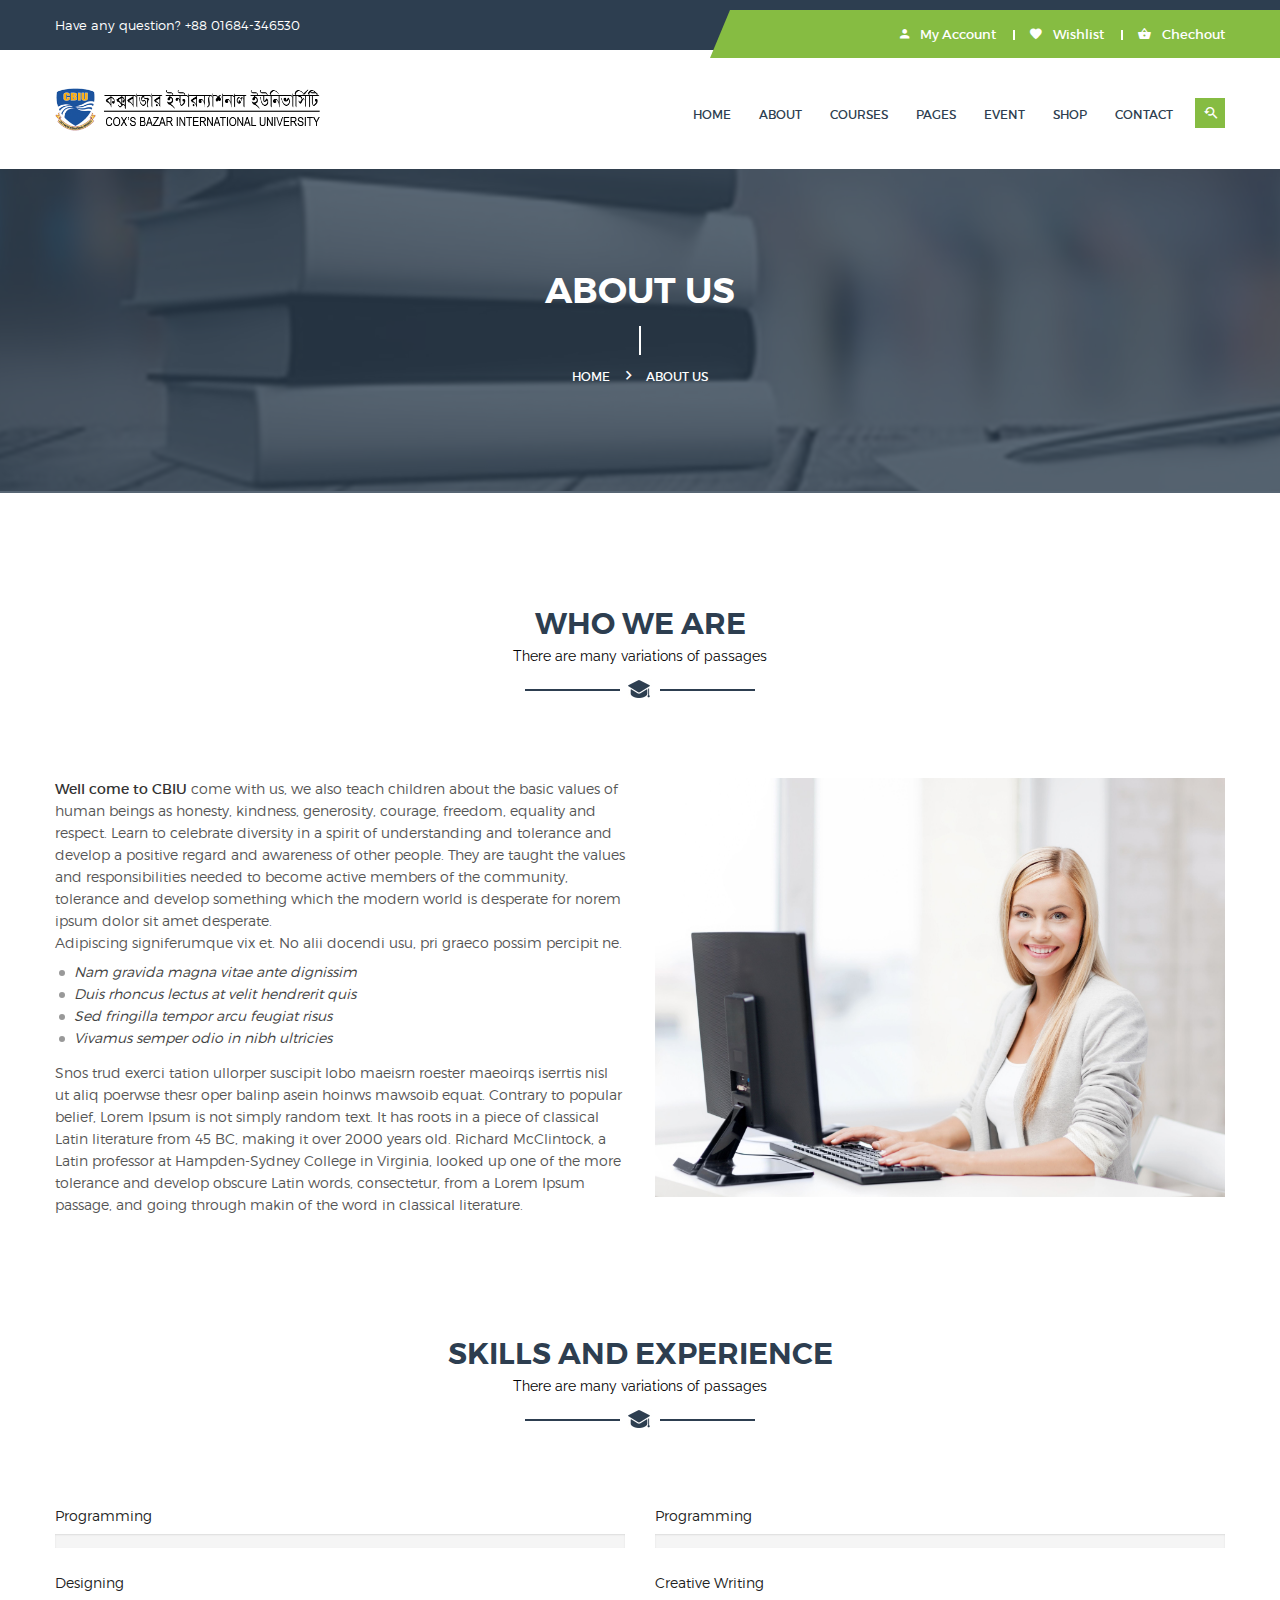
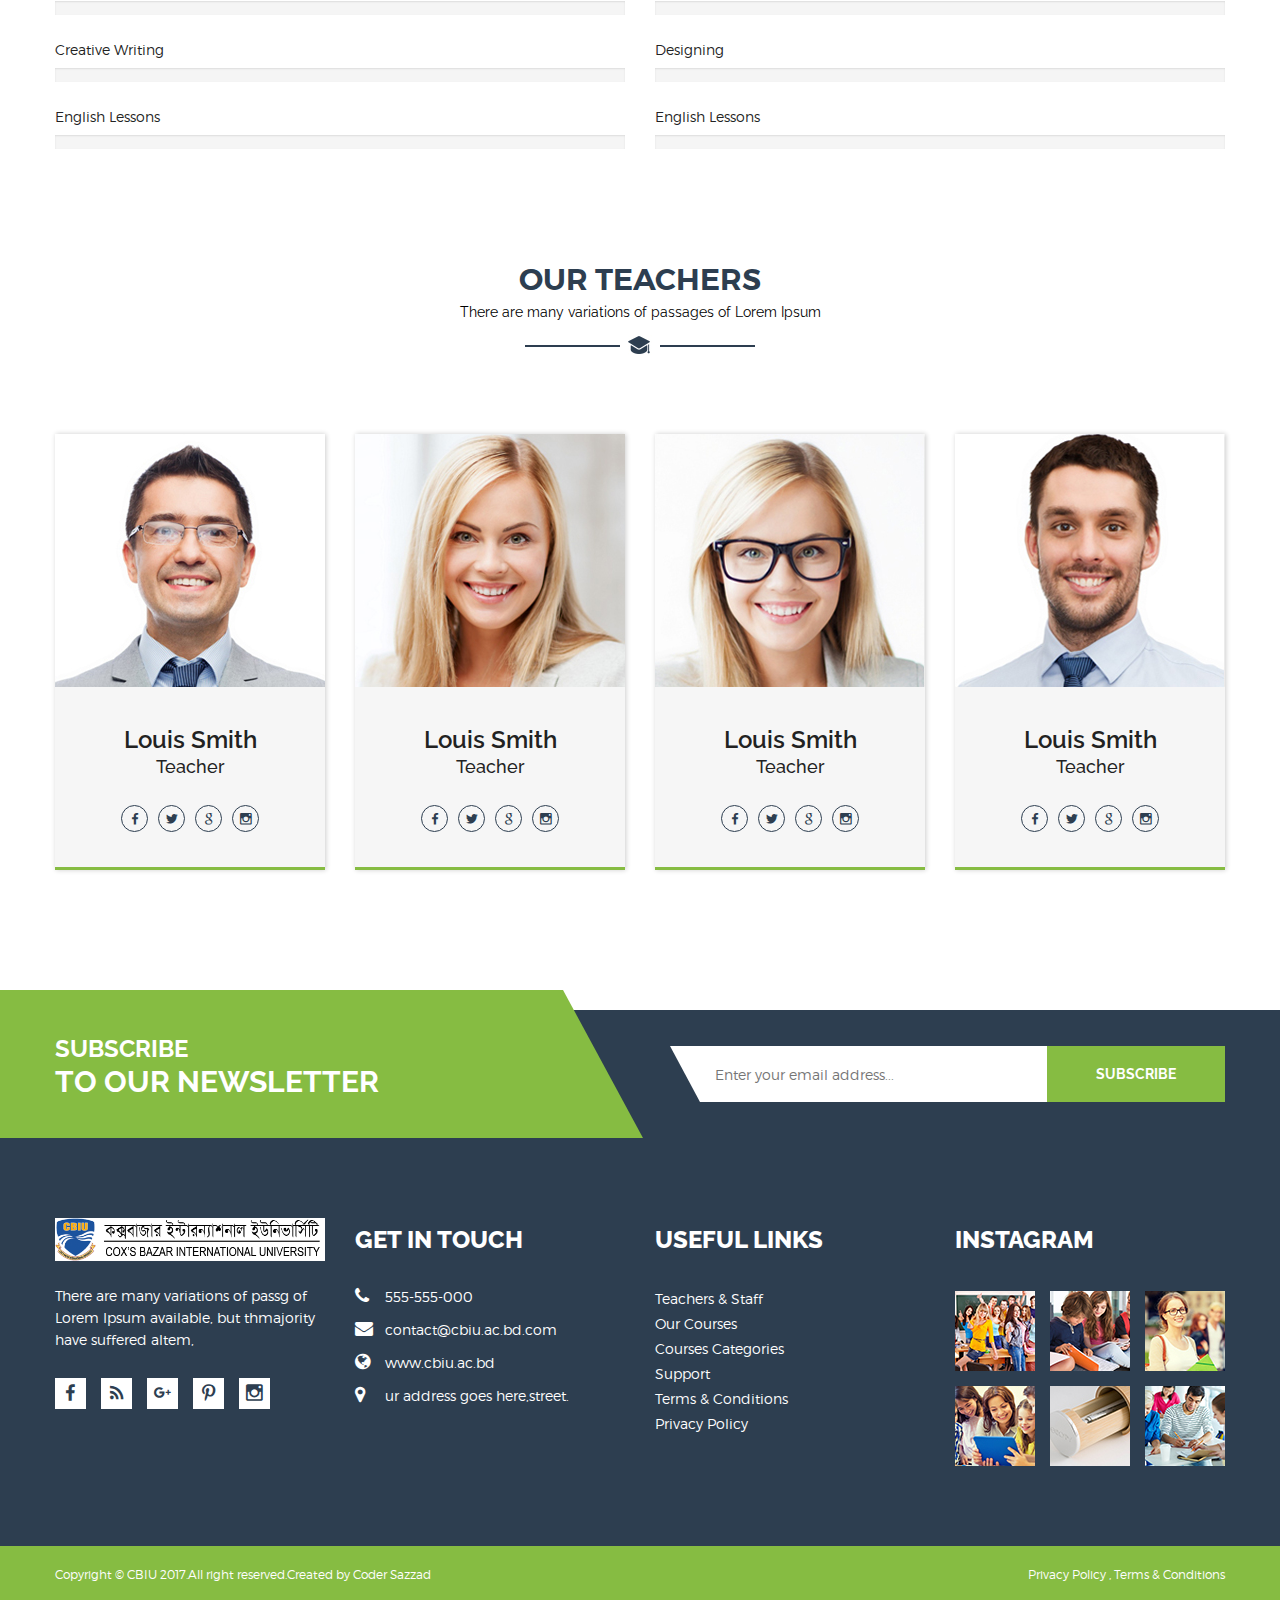
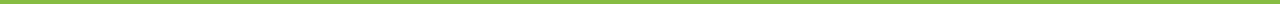
<file: about.html>
<!doctype html>
<html class="no-js" lang="en">

<head>
    <meta charset="utf-8">
    <meta http-equiv="x-ua-compatible" content="ie=edge">
    <title>About || CBIU</title>
    <meta name="description" content="">
    <meta name="viewport" content="width=device-width, initial-scale=1, user-scalable=0">

    <!-- favicon
		============================================ -->
    <link rel="shortcut icon" type="image/x-icon" href="img/fav.png">

    <!-- Google Fonts
		============================================ -->
    <link href='https://fonts.googleapis.com/css?family=Raleway:400,300,500,600,700,800' rel='stylesheet'
        type='text/css'>

    <!-- Bootstrap CSS
		============================================ -->
    <link rel="stylesheet" href="css/bootstrap.min.css">


    <!-- Fontawsome CSS
		============================================ -->
    <link rel="stylesheet" href="css/font-awesome.min.css">

    <!-- Owl Carousel CSS
		============================================ -->
    <link rel="stylesheet" href="css/owl.carousel.css">

    <!-- jquery-ui CSS
		============================================ -->
    <link rel="stylesheet" href="css/jquery-ui.css">

    <!-- Meanmenu CSS
		============================================ -->
    <link rel="stylesheet" href="css/meanmenu.min.css">

    <!-- Animate CSS
		============================================ -->
    <link rel="stylesheet" href="css/animate.css">

    <!-- Animated Headlines CSS
		============================================ -->
    <link rel="stylesheet" href="css/animated-headlines.css">

    <!-- Nivo slider CSS
		============================================ -->
    <link rel="stylesheet" href="lib/nivo-slider/css/nivo-slider.css" type="text/css" />
    <link rel="stylesheet" href="lib/nivo-slider/css/preview.css" type="text/css" media="screen" />

    <!-- Metarial Iconic Font CSS
		============================================ -->
    <link rel="stylesheet" href="css/material-design-iconic-font.css">
    <link rel="stylesheet" href="css/material-design-iconic-font.min.css">

    <!-- Slick CSS
		============================================ -->
    <link rel="stylesheet" href="css/slick.css">

    <!-- Video CSS
		============================================ -->
    <link rel="stylesheet" href="css/jquery.mb.YTPlayer.css">

    <!-- Style CSS
		============================================ -->
    <link rel="stylesheet" href="style.css">

    <!-- Color CSS
		============================================ -->
    <link rel="stylesheet" href="css/color.css">

    <!-- Responsive CSS
		============================================ -->
    <link rel="stylesheet" href="css/responsive.css">

    <!-- Modernizr JS
		============================================ -->
    <script src="js/vendor/modernizr-2.8.3.min.js"></script>

</head>

<body>
    <!--[if lt IE 8]>
            <p class="browserupgrade">You are using an <strong>outdated</strong> browser. Please <a href="http://browsehappy.com/">upgrade your browser</a> to improve your experience.</p>
        <![endif]-->

    <!--Main Wrapper Start-->
    <div class="as-mainwrapper">
        <!--Bg White Start-->
        <div class="bg-white">
            <!--Header Area Start-->
            <header>
                <div class="header-top">
                    <div class="container">
                        <div class="row">
                            <div class="col-lg-7 col-md-6 col-sm-5 hidden-xs">
                                <span>Have any question? +88 01684-346530</span>
                            </div>
                            <div class="col-lg-5 col-md-6 col-sm-7 col-xs-12">
                                <div class="header-top-right">
                                    <div class="content"><a href="#"><i class="zmdi zmdi-account"></i> My Account</a>
                                        <ul class="account-dropdown">
                                            <li><a href="#">My Account</a></li>
                                            <li><a href="#">Log In</a></li>
                                            <li><a href="#">Register</a></li>
                                            <li><a href="#">Blog</a></li>
                                        </ul>
                                    </div>
                                    <div class="content"><a href="#"><i class="zmdi zmdi-favorite"></i> Wishlist</a>
                                    </div>
                                    <div class="content"><a href="#"><i class="zmdi zmdi-shopping-basket"></i>
                                            Chechout</a></div>
                                </div>
                            </div>
                        </div>
                    </div>
                </div>
                <div class="header-logo-menu sticker">
                    <div class="container">
                        <div class="row">
                            <div class="col-md-3 col-sm-12">
                                <div class="logo">
                                    <a href="index.html"><img src="img/logo/logo.png" alt="CBIU"></a>
                                </div>
                            </div>
                            <div class="col-md-9">
                                <div class="mainmenu-area pull-right">
                                    <div class="mainmenu hidden-sm hidden-xs">
                                        <nav>
                                            <ul id="nav">
                                                <li class="current"><a href="index.html">Home</a></li>
                                                <li><a href="about.html">About</a></li>
                                                <li><a href="courses.html">Courses</a>
                                                    <ul class="sub-menu">
                                                        <li><a href="courses-details.html">Courses Details</a></li>
                                                    </ul>
                                                </li>
                                                <li><a href="index.html">Pages</a>
                                                    <ul class="sub-menu">
                                                        <li><a href="about.html">About Us</a></li>
                                                        <li><a href="courses.html">Courses Page</a></li>
                                                        <li><a href="courses-details.html">Course Details Page</a></li>
                                                        <li><a href="event.html">Event Page</a></li>
                                                        <li><a href="event-details.html">Event Details Page</a></li>
                                                        <li><a href="latest-news.html">Latest News Page</a></li>
                                                        <li><a href="news-details.html">News Details Page</a></li>
                                                        <li><a href="shop-grid.html">Shop Page</a></li>
                                                        <li><a href="product-details.html">Product Details Page</a></li>
                                                        <li><a href="contact.html">Contact</a></li>
                                                    </ul>
                                                </li>
                                                <li><a href="event.html">Event</a>
                                                    <ul class="sub-menu">
                                                        <li><a href="event-details.html">Event Details Page</a></li>
                                                    </ul>
                                                </li>
                                                <li><a href="shop-grid.html">Shop</a>
                                                    <ul class="sub-menu">
                                                        <li><a href="product-details.html">Product Details</a></li>
                                                    </ul>
                                                </li>
                                                <li><a href="contact.html">Contact</a></li>
                                            </ul>
                                        </nav>
                                    </div>
                                    <ul class="header-search">
                                        <li class="search-menu">
                                            <i id="toggle-search" class="zmdi zmdi-search-for"></i>
                                        </li>
                                    </ul>
                                    <!--Search Form-->
                                    <div class="search">
                                        <div class="search-form">
                                            <form id="search-form" action="#">
                                                <input type="search" placeholder="Search here..." name="search" />
                                                <button type="submit">
                                                    <span><i class="fa fa-search"></i></span>
                                                </button>
                                            </form>
                                        </div>
                                    </div>
                                    <!--End of Search Form-->
                                </div>
                            </div>
                        </div>
                    </div>
                </div>
                <!-- Mobile Menu Area start -->
                <div class="mobile-menu-area">
                    <div class="container">
                        <div class="row">
                            <div class="col-lg-12 col-md-12 col-sm-12">
                                <div class="mobile-menu">
                                    <nav id="dropdown">
                                        <ul>
                                            <li><a href="index.html">HOME</a>
                                                <ul>
                                                    <li><a href="index.html">Slider Style 1</a></li>
                                                    <li><a href="index-2.html">Slider Style 2</a></li>
                                                    <li><a href="index-3.html">Background Image</a></li>
                                                    <li><a href="index-4.html">Image Overlay Light</a></li>
                                                    <li><a href="index-5.html">Image Overlay Dark</a></li>
                                                    <li><a href="index-6.html">Menu With Slider</a></li>
                                                    <li><a href="index-7.html">Menu With Image</a></li>
                                                    <li><a href="index-8.html">Menu With Overlay</a></li>
                                                    <li><a href="index-9.html">Video Background</a></li>
                                                    <li><a href="index-10.html">Fixed Image</a></li>
                                                    <li><a href="index-11.html">Overlay Fixed Image</a></li>
                                                </ul>
                                            </li>
                                            <li><a href="about.html">About Us</a></li>
                                            <li><a href="courses.html">Courses</a>
                                                <ul class="sub-menu">
                                                    <li><a href="courses-details.html">Courses Details</a></li>
                                                </ul>
                                            </li>
                                            <li><a href="shop-grid.html">Shop</a>
                                                <ul class="sub-menu">
                                                    <li><a href="product-details.html">Product Details</a></li>
                                                </ul>
                                            </li>
                                            <li><a href="event.html">Event</a>
                                                <ul class="sub-menu">
                                                    <li><a href="event-details.html">Event Details</a></li>
                                                </ul>
                                            </li>
                                            <li><a href="index.html">Shortcode</a>
                                                <ul class="sub-menu">
                                                    <li><a href="shortcode-course.html">Courses</a></li>
                                                    <li><a href="shortcode-event.html">Event</a></li>
                                                    <li><a href="shortcode-latest-news.html">Latest News</a></li>
                                                    <li><a href="shortcode-product.html">Product</a></li>
                                                    <li><a href="shortcode-testimonial.html">Testimonial</a></li>
                                                    <li><a href="shortcode-contact-form.html">Contact Form</a></li>
                                                    <li><a href="shortcode-map.html">Map</a></li>
                                                    <li><a href="shortcode-facts.html">Facts</a></li>
                                                    <li><a href="image-gallery.html">Image Gallery</a></li>
                                                    <li><a href="video-gallery.html">Video Gallery</a></li>
                                                    <li><a href="shortcode-alerts.html">Alerts</a></li>
                                                    <li><a href="shortcode-button.html">Button</a></li>
                                                    <li><a href="shortcode-breadcrumbs.html">Breadcrumb</a></li>
                                                    <li><a href="shortcode-dropdown.html">Dropdown</a></li>
                                                    <li><a href="shortcode-pagination.html">Pagination</a></li>
                                                    <li><a href="shortcode-progressbar.html">Progressbar</a></li>
                                                    <li><a href="text-animation-1.html">Text Animation 1</a></li>
                                                    <li><a href="text-animation-2.html">Text Animation 2</a></li>
                                                    <li><a href="text-animation-3.html">Text Animation 3</a></li>
                                                </ul>
                                            </li>
                                            <li><a href="latest-news.html">Latest News</a>
                                                <ul class="sub-menu">
                                                    <li><a href="news-details.html">News Details</a></li>
                                                </ul>
                                            </li>
                                            <li><a href="index.html">Features</a>
                                                <ul class="sub-menu">
                                                    <li><a href="#">Sliders</a>
                                                        <ul>
                                                            <li><a href="slider-style-1.html">Slider Style 1</a></li>
                                                            <li><a href="slider-style-2.html">Slider Style 2</a></li>
                                                            <li><a href="slider-style-3.html">Slider Style 3</a></li>
                                                            <li><a href="background-image.html">Image Background </a>
                                                            </li>
                                                            <li><a href="image-overlay-light.html">Overlay Light </a>
                                                            </li>
                                                            <li><a href="image-overlay-dark.html">Overlay Dark </a></li>
                                                            <li><a href="video-background.html">Video Background </a>
                                                            </li>
                                                            <li><a href="fixed-image.html">Fixed Image</a></li>
                                                            <li><a href="overlay-fixed-image.html">Overlay Fixed
                                                                    Image</a></li>
                                                            <li><a href="text-animation-1.html">Text Animation 1 </a>
                                                            </li>
                                                            <li><a href="text-animation-2.html">Text Animation 2 </a>
                                                            </li>
                                                            <li><a href="text-animation-3.html">Text Animation 3 </a>
                                                            </li>
                                                        </ul>
                                                    </li>
                                                    <li><a href="#">Menu Style</a>
                                                        <ul>
                                                            <li><a href="theme-menu-1.html">Theme Menu 1</a></li>
                                                            <li><a href="theme-menu-2.html">Theme Menu 2</a></li>
                                                            <li><a href="theme-menu-3.html">Theme Menu 3</a></li>
                                                            <li><a href="without-top-bar.html">Without Top Bar</a></li>
                                                            <li><a href="menu-center.html">Menu Center</a></li>
                                                            <li><a href="menu-transparent.html">Transparent</a></li>
                                                            <li><a href="menu-semi-transparent.html">Semi
                                                                    Transparent</a></li>
                                                            <li><a href="menu-dark.html">Menu Dark</a></li>
                                                            <li><a href="borderd-menu.html">Menu Border</a></li>
                                                            <li><a href="menu-top-border.html">Top Border Hover</a></li>
                                                            <li><a href="menu-sticky.html">Menu Sticky</a></li>
                                                            <li><a href="menu-non-sticky.html">Menu Non Sticky</a></li>
                                                        </ul>
                                                    </li>
                                                    <li><a href="#">Page Title</a>
                                                        <ul>
                                                            <li><a href="breadcrumb-dark.html">Title Dark</a></li>
                                                            <li><a href="breadcrumb-fixed.html">Title Fixed</a></li>
                                                            <li><a href="breadcrumb-image.html">Title Image</a></li>
                                                            <li><a href="breadcrumb-transparent.html">Title
                                                                    Transparent</a></li>
                                                            <li><a href="breadcrumb-left.html">Title Left</a></li>
                                                            <li><a href="breadcrumb-right.html">Title Right</a></li>
                                                        </ul>
                                                    </li>
                                                    <li><a href="#">Footer Style</a>
                                                        <ul>
                                                            <li><a href="footer-style-1.html">Footer Style 1</a></li>
                                                            <li><a href="footer-style-2.html">Footer Style 2</a></li>
                                                            <li><a href="footer-style-3.html">Footer Style 3</a></li>
                                                            <li><a href="footer-style-4.html">Footer Style 4</a></li>
                                                        </ul>
                                                    </li>
                                                </ul>
                                            </li>
                                            <li><a href="contact.html">Contact us</a></li>
                                        </ul>
                                    </nav>
                                </div>
                            </div>
                        </div>
                    </div>
                </div>
                <!-- Mobile Menu Area end -->
            </header>
            <!--End of Header Area-->
            <!--Breadcrumb Banner Area Start-->
            <div class="breadcrumb-banner-area">
                <div class="container">
                    <div class="row">
                        <div class="col-md-12">
                            <div class="breadcrumb-text">
                                <h1 class="text-center">ABOUT US</h1>
                                <div class="breadcrumb-bar">
                                    <ul class="breadcrumb text-center">
                                        <li><a href="index.html">Home</a></li>
                                        <li>ABOUT US</li>
                                    </ul>
                                </div>
                            </div>
                        </div>
                    </div>
                </div>
            </div>
            <!--End of Breadcrumb Banner Area-->
            <!--About Page Area Start-->
            <div class="about-page-area section-padding">
                <div class="container">
                    <div class="row">
                        <div class="col-md-12">
                            <div class="section-title-wrapper">
                                <div class="section-title">
                                    <h3>Who we are</h3>
                                    <p>There are many variations of passages</p>
                                </div>
                            </div>
                        </div>
                    </div>
                    <div class="row">
                        <div class="col-md-6">
                            <div class="about-text-container">
                                <p><span>Well come to CBIU</span> come with us, we also teach children about the basic
                                    values of human beings as honesty, kindness, generosity, courage, freedom, equality
                                    and respect. Learn to celebrate diversity in a spirit of understanding and tolerance
                                    and develop a positive regard and awareness of other people. They are taught the
                                    values and responsibilities needed to become active members of the community,
                                    tolerance and develop something which the modern world is desperate for norem ipsum
                                    dolor sit amet desperate.<br>
                                    Adipiscing signiferumque vix et. No alii docendi usu, pri graeco possim percipit ne.
                                </p>
                                <div class="about-us">
                                    <span>Nam gravida magna vitae ante dignissim</span>
                                    <span>Duis rhoncus lectus at velit hendrerit quis</span>
                                    <span>Sed fringilla tempor arcu feugiat risus</span>
                                    <span>Vivamus semper odio in nibh ultricies</span>
                                </div>
                                <p>Snos trud exerci tation ullorper suscipit lobo maeisrn roester maeoirqs iserrtis nisl
                                    ut aliq poerwse thesr oper balinp asein hoinws mawsoib equat. Contrary to popular
                                    belief, Lorem Ipsum is not simply random text. It has roots in a piece of classical
                                    Latin literature from 45 BC, making it over 2000 years old. Richard McClintock, a
                                    Latin professor at Hampden-Sydney College in Virginia, looked up one of the more
                                    tolerance and develop obscure Latin words, consectetur, from a Lorem Ipsum passage,
                                    and going through makin of the word in classical literature.</p>
                            </div>
                        </div>
                        <div class="col-md-6">
                            <div class="skill-image">
                                <img src="img/banner/6.jpg" alt="">
                            </div>
                        </div>
                    </div>
                </div>
            </div>
            <!--End of About Page Area-->
            <!--Skill And Experience Area Start-->
            <div class="skill-and-experience-area">
                <div class="container">
                    <div class="row">
                        <div class="col-md-12">
                            <div class="section-title-wrapper">
                                <div class="section-title">
                                    <h3>Skills and Experience</h3>
                                    <p>There are many variations of passages</p>
                                </div>
                            </div>
                        </div>
                    </div>
                    <div class="row">
                        <div class="col-md-6 col-sm-6">
                            <div class="experience-skill-wrapper">
                                <div class="skill-bar-item">
                                    <span>Programming</span>
                                    <div class="progress">
                                        <div class="progress-bar wow fadeInLeft" data-progress="80%" style="width: 80%;"
                                            data-wow-duration="1.5s" data-wow-delay="1.2s">
                                            <span class="text-top">80%</span>
                                        </div>
                                    </div>
                                </div>
                                <div class="skill-bar-item">
                                    <span>Designing</span>
                                    <div class="progress">
                                        <div class="progress-bar wow fadeInLeft" data-progress="75%" style="width: 75%;"
                                            data-wow-duration="1.5s" data-wow-delay="1.2s">
                                            <span class="text-top">75%</span>
                                        </div>
                                    </div>
                                </div>
                                <div class="skill-bar-item">
                                    <span>Creative Writing</span>
                                    <div class="progress">
                                        <div class="progress-bar wow fadeInLeft" data-progress="90%" style="width: 90%;"
                                            data-wow-duration="1.5s" data-wow-delay="1.2s">
                                            <span class="text-top">90%</span>
                                        </div>
                                    </div>
                                </div>
                                <div class="skill-bar-item">
                                    <span>English Lessons</span>
                                    <div class="progress">
                                        <div class="progress-bar wow fadeInLeft" data-progress="70%" style="width: 70%;"
                                            data-wow-duration="1.5s" data-wow-delay="1.2s">
                                            <span class="text-top">70%</span>
                                        </div>
                                    </div>
                                </div>
                            </div>
                        </div>
                        <div class="col-md-6 col-sm-6">
                            <div class="experience-skill-wrapper">
                                <div class="skill-bar-item">
                                    <span>Programming</span>
                                    <div class="progress">
                                        <div class="progress-bar wow fadeInLeft" data-progress="75%" style="width: 75%;"
                                            data-wow-duration="1.5s" data-wow-delay="1.2s">
                                            <span class="text-top">75%</span>
                                        </div>
                                    </div>
                                </div>
                                <div class="skill-bar-item">
                                    <span>Creative Writing</span>
                                    <div class="progress">
                                        <div class="progress-bar wow fadeInLeft" data-progress="90%" style="width: 90%;"
                                            data-wow-duration="1.5s" data-wow-delay="1.2s">
                                            <span class="text-top">90%</span>
                                        </div>
                                    </div>
                                </div>
                                <div class="skill-bar-item">
                                    <span>Designing</span>
                                    <div class="progress">
                                        <div class="progress-bar wow fadeInLeft" data-progress="80%" style="width: 80%;"
                                            data-wow-duration="1.5s" data-wow-delay="1.2s">
                                            <span class="text-top">80%</span>
                                        </div>
                                    </div>
                                </div>
                                <div class="skill-bar-item">
                                    <span>English Lessons</span>
                                    <div class="progress">
                                        <div class="progress-bar wow fadeInLeft" data-progress="100%"
                                            style="width: 100%;" data-wow-duration="1.5s" data-wow-delay="1.2s">
                                            <span class="text-top">100%</span>
                                        </div>
                                    </div>
                                </div>
                            </div>
                        </div>
                    </div>
                </div>
            </div>
            <!--End of Skill And Experience Area-->
            <!--Teachers Area Start-->
            <div class="teachers-area padding-top">
                <div class="container">
                    <div class="row">
                        <div class="col-md-12">
                            <div class="section-title-wrapper">
                                <div class="section-title">
                                    <h3>OUR TEACHERS</h3>
                                    <p>There are many variations of passages of Lorem Ipsum</p>
                                </div>
                            </div>
                        </div>
                    </div>
                    <div class="row">
                        <div class="col-lg-3 col-md-4 col-sm-6">
                            <div class="single-teacher-item">
                                <div class="single-teacher-image">
                                    <a href="#"><img src="img/teacher/l-1.jpg" alt=""></a>
                                </div>
                                <div class="single-teacher-text">
                                    <h3><a href="#">Louis Smith</a></h3>
                                    <h4>Teacher</h4>
                                    <p>There are many variaons of passa of Lorem Ipsuable, amrn in sofby injected
                                        humour, amr</p>
                                    <div class="social-links">
                                        <a href="#"><i class="zmdi zmdi-facebook"></i></a>
                                        <a href="#"><i class="zmdi zmdi-twitter"></i></a>
                                        <a href="#"><i class="zmdi zmdi-google-old"></i></a>
                                        <a href="#"><i class="zmdi zmdi-instagram"></i></a>
                                    </div>
                                </div>
                            </div>
                        </div>
                        <div class="col-lg-3 col-md-4 col-sm-6">
                            <div class="single-teacher-item">
                                <div class="single-teacher-image">
                                    <a href="#"><img src="img/teacher/l-2.jpg" alt=""></a>
                                </div>
                                <div class="single-teacher-text">
                                    <h3><a href="#">Louis Smith</a></h3>
                                    <h4>Teacher</h4>
                                    <p>There are many variaons of passa of Lorem Ipsuable, amrn in sofby injected
                                        humour, amr</p>
                                    <div class="social-links">
                                        <a href="#"><i class="zmdi zmdi-facebook"></i></a>
                                        <a href="#"><i class="zmdi zmdi-twitter"></i></a>
                                        <a href="#"><i class="zmdi zmdi-google-old"></i></a>
                                        <a href="#"><i class="zmdi zmdi-instagram"></i></a>
                                    </div>
                                </div>
                            </div>
                        </div>
                        <div class="col-lg-3 col-md-4 hidden-sm">
                            <div class="single-teacher-item">
                                <div class="single-teacher-image">
                                    <a href="#"><img src="img/teacher/l-3.jpg" alt=""></a>
                                </div>
                                <div class="single-teacher-text">
                                    <h3><a href="#">Louis Smith</a></h3>
                                    <h4>Teacher</h4>
                                    <p>There are many variaons of passa of Lorem Ipsuable, amrn in sofby injected
                                        humour, amr</p>
                                    <div class="social-links">
                                        <a href="#"><i class="zmdi zmdi-facebook"></i></a>
                                        <a href="#"><i class="zmdi zmdi-twitter"></i></a>
                                        <a href="#"><i class="zmdi zmdi-google-old"></i></a>
                                        <a href="#"><i class="zmdi zmdi-instagram"></i></a>
                                    </div>
                                </div>
                            </div>
                        </div>
                        <div class="col-lg-3 hidden-md hidden-sm">
                            <div class="single-teacher-item">
                                <div class="single-teacher-image">
                                    <a href="#"><img src="img/teacher/l-4.jpg" alt=""></a>
                                </div>
                                <div class="single-teacher-text">
                                    <h3><a href="#">Louis Smith</a></h3>
                                    <h4>Teacher</h4>
                                    <p>There are many variaons of passa of Lorem Ipsuable, amrn in sofby injected
                                        humour, amr</p>
                                    <div class="social-links">
                                        <a href="#"><i class="zmdi zmdi-facebook"></i></a>
                                        <a href="#"><i class="zmdi zmdi-twitter"></i></a>
                                        <a href="#"><i class="zmdi zmdi-google-old"></i></a>
                                        <a href="#"><i class="zmdi zmdi-instagram"></i></a>
                                    </div>
                                </div>
                            </div>
                        </div>
                    </div>
                </div>
            </div>
            <!--End of Teachers Area-->
            <!--Newsletter Area Start-->
            <div class="newsletter-area">
                <div class="container">
                    <div class="row">
                        <div class="col-md-5 col-sm-5">
                            <div class="newsletter-content">
                                <h3>SUBSCRIBE</h3>
                                <h2>TO OUR NEWSLETTER</h2>
                            </div>
                        </div>
                        <div class="col-md-7 col-sm-7">
                            <div class="newsletter-form angle">
                                <form action="#" class="footer-newsletter fix">
                                    <div class="subscribe-form">
                                        <input type="email" name="email" placeholder="Enter your email address...">
                                        <button type="submit">SUBSCRIBE</button>
                                    </div>
                                </form>
                                <!-- mailchimp-alerts Start -->
                                <div class="mailchimp-alerts text-centre fix pull-right">
                                    <div class="mailchimp-submitting"></div><!-- mailchimp-submitting end -->
                                    <div class="mailchimp-success"></div><!-- mailchimp-success end -->
                                    <div class="mailchimp-error"></div><!-- mailchimp-error end -->
                                </div>
                                <!-- mailchimp-alerts end -->
                            </div>
                        </div>
                    </div>
                </div>
            </div>
            <!--End of Newsletter Area-->
            <!--Footer Widget Area Start-->
            <div class="footer-widget-area">
                <div class="container">
                    <div class="row">
                        <div class="col-md-3 col-sm-4">
                            <div class="single-footer-widget">
                                <div class="footer-logo">
                                    <a href="index.html"><img src="img/logo/footer.png" alt=""></a>
                                </div>
                                <p>There are many variations of passg of Lorem Ipsum available, but thmajority have
                                    suffered altem, </p>
                                <div class="social-icons">
                                    <a href="#"><i class="zmdi zmdi-facebook"></i></a>
                                    <a href="#"><i class="zmdi zmdi-rss"></i></a>
                                    <a href="#"><i class="zmdi zmdi-google-plus"></i></a>
                                    <a href="#"><i class="zmdi zmdi-pinterest"></i></a>
                                    <a href="#"><i class="zmdi zmdi-instagram"></i></a>
                                </div>
                            </div>
                        </div>
                        <div class="col-md-3 col-sm-4">
                            <div class="single-footer-widget">
                                <h3>GET IN TOUCH</h3>
                                <a href="tel:555-555-1212"><i class="fa fa-phone"></i>555-555-000</a>
                                <span><i class="fa fa-envelope"></i>contact@cbiu.ac.bd.com</span>
                                <span><i class="fa fa-globe"></i>www.cbiu.ac.bd</span>
                                <span><i class="fa fa-map-marker"></i>ur address goes here,street.</span>
                            </div>
                        </div>
                        <div class="col-md-3 hidden-sm">
                            <div class="single-footer-widget">
                                <h3>Useful Links</h3>
                                <ul class="footer-list">
                                    <li><a href="#">Teachers &amp; Staff</a></li>
                                    <li><a href="#">Our Courses</a></li>
                                    <li><a href="#">Courses Categories</a></li>
                                    <li><a href="#">Support</a></li>
                                    <li><a href="#">Terms &amp; Conditions</a></li>
                                    <li><a href="#">Privacy Policy</a></li>
                                </ul>
                            </div>
                        </div>
                        <div class="col-md-3 col-sm-4">
                            <div class="single-footer-widget">
                                <h3>Instagram</h3>
                                <div class="instagram-image">
                                    <div class="footer-img">
                                        <a href="#"><img src="img/footer/1.jpg" alt=""></a>
                                    </div>
                                    <div class="footer-img">
                                        <a href="#"><img src="img/footer/2.jpg" alt=""></a>
                                    </div>
                                    <div class="footer-img">
                                        <a href="#"><img src="img/footer/3.jpg" alt=""></a>
                                    </div>
                                    <div class="footer-img">
                                        <a href="#"><img src="img/footer/4.jpg" alt=""></a>
                                    </div>
                                    <div class="footer-img">
                                        <a href="#"><img src="img/footer/5.jpg" alt=""></a>
                                    </div>
                                    <div class="footer-img">
                                        <a href="#"><img src="img/footer/6.jpg" alt=""></a>
                                    </div>
                                </div>
                            </div>
                        </div>
                    </div>
                </div>
            </div>
            <!--End of Footer Widget Area-->
            <!--Footer Area Start-->
            <footer class="footer-area">
                <div class="container">
                    <div class="row">
                        <div class="col-md-6 col-sm-7">
                            <span>Copyright &copy; CBIU 2017.All right reserved.Created by <a href="codersazzad">Coder
                                    Sazzad</a></span>
                        </div>
                        <div class="col-md-6 col-sm-5">
                            <div class="column-right">
                                <span>Privacy Policy , Terms &amp; Conditions</span>
                            </div>
                        </div>
                    </div>
                </div>
            </footer>
            <!--End of Footer Area-->
        </div>
        <!--End of Bg White-->
    </div>
    <!--End of Main Wrapper Area-->




    <!-- jquery
		============================================ -->
    <script src="js/vendor/jquery-1.12.4.min.js"></script>

    <!-- bootstrap JS
		============================================ -->
    <script src="js/bootstrap.min.js"></script>

    <!-- nivo slider js
		============================================ -->
    <script src="lib/nivo-slider/js/jquery.nivo.slider.js" type="text/javascript"></script>
    <script src="lib/nivo-slider/home.js" type="text/javascript"></script>

    <!-- meanmenu JS
		============================================ -->
    <script src="js/jquery.meanmenu.js"></script>

    <!-- wow JS
		============================================ -->
    <script src="js/wow.min.js"></script>

    <!-- owl.carousel JS
		============================================ -->
    <script src="js/owl.carousel.min.js"></script>

    <!-- scrollUp JS
		============================================ -->
    <script src="js/jquery.scrollUp.min.js"></script>

    <!-- Waypoints JS
		============================================ -->
    <script src="js/waypoints.min.js"></script>

    <!-- Counterup JS
		============================================ -->
    <script src="js/jquery.counterup.min.js"></script>

    <!-- Slick JS
		============================================ -->
    <script src="js/slick.min.js"></script>

    <!-- Animated Headlines JS
		============================================ -->
    <script src="js/animated-headlines.js"></script>

    <!-- Textilate JS
		============================================ -->
    <script src="js/textilate.js"></script>

    <!-- Lettering JS
		============================================ -->
    <script src="js/lettering.js"></script>

    <!-- Video Player JS
		============================================ -->
    <script src="js/jquery.mb.YTPlayer.js"></script>


    <!-- AJax Mail JS
		============================================ -->
    <script src="js/ajax-mail.js"></script>

    <!-- plugins JS
		============================================ -->
    <script src="js/plugins.js"></script>


    <!-- main JS
		============================================ -->
    <script src="js/main.js"></script>
</body>

</html>
</file>
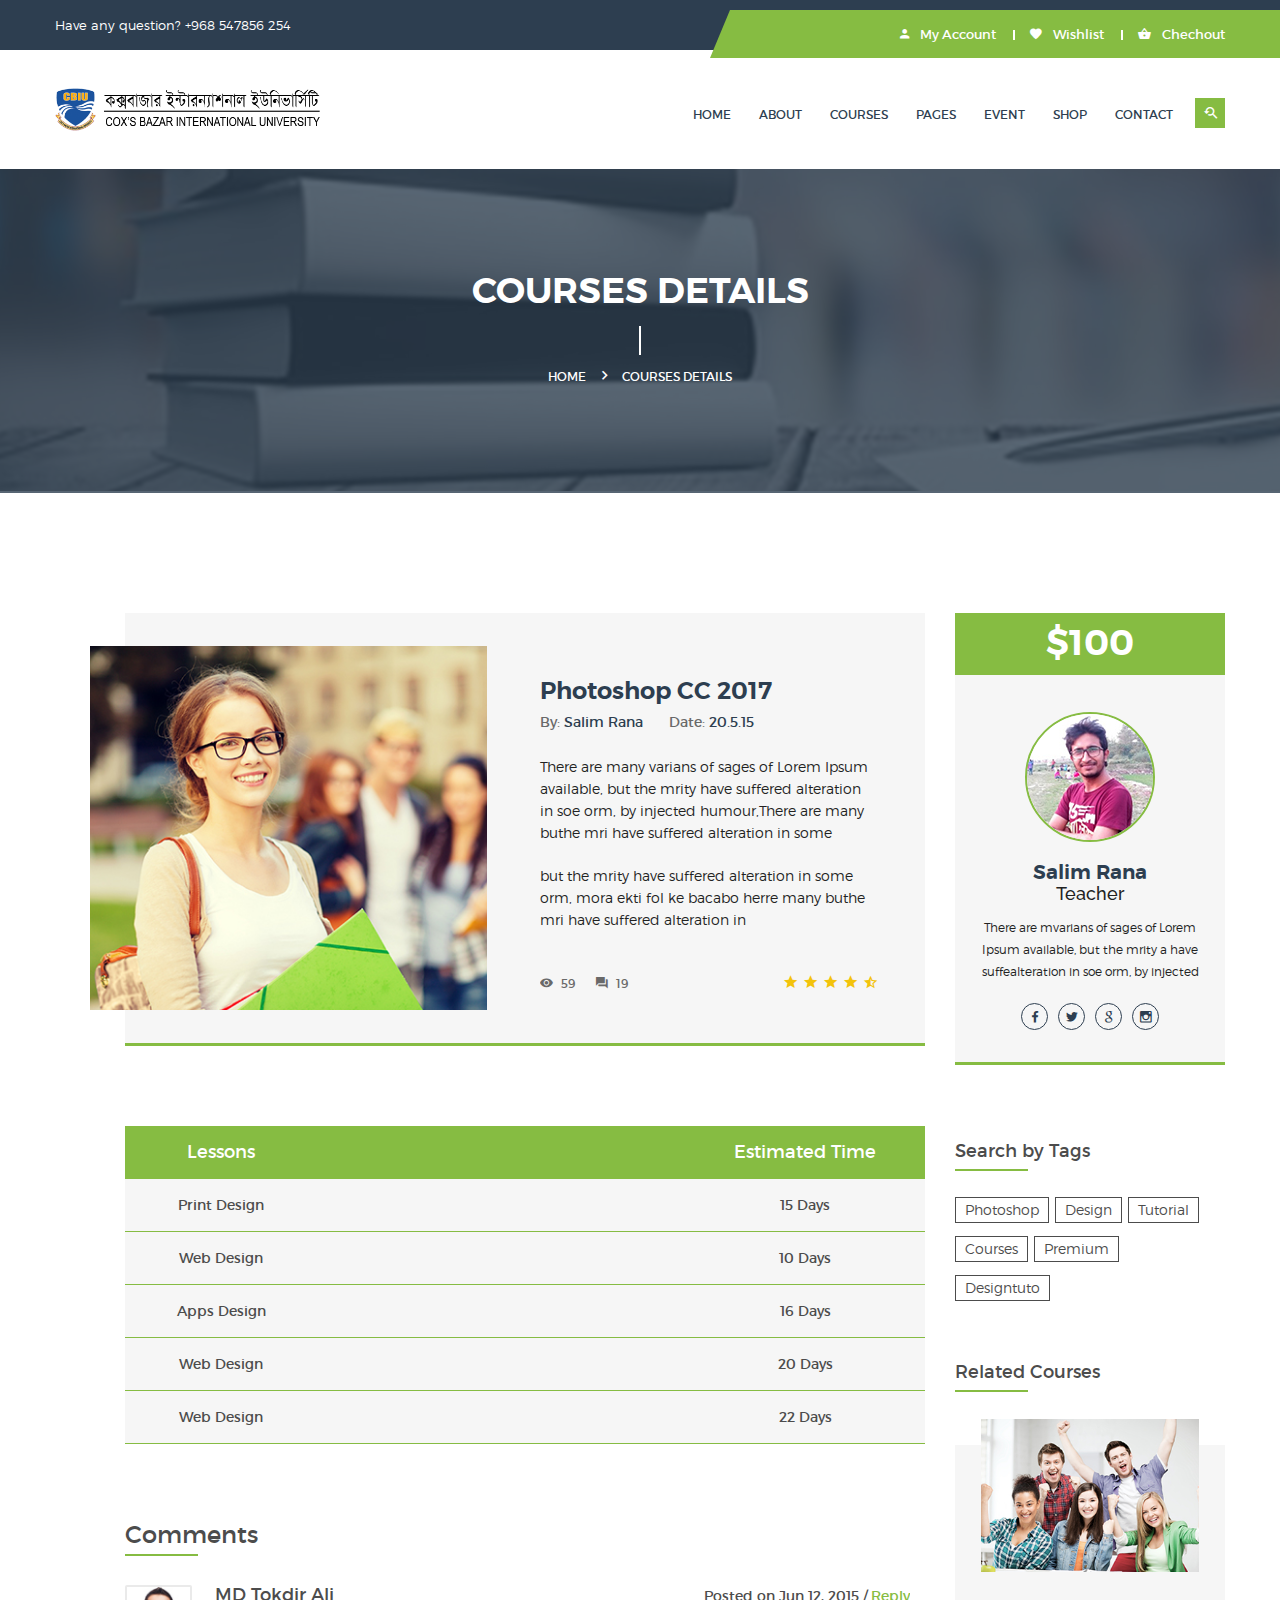
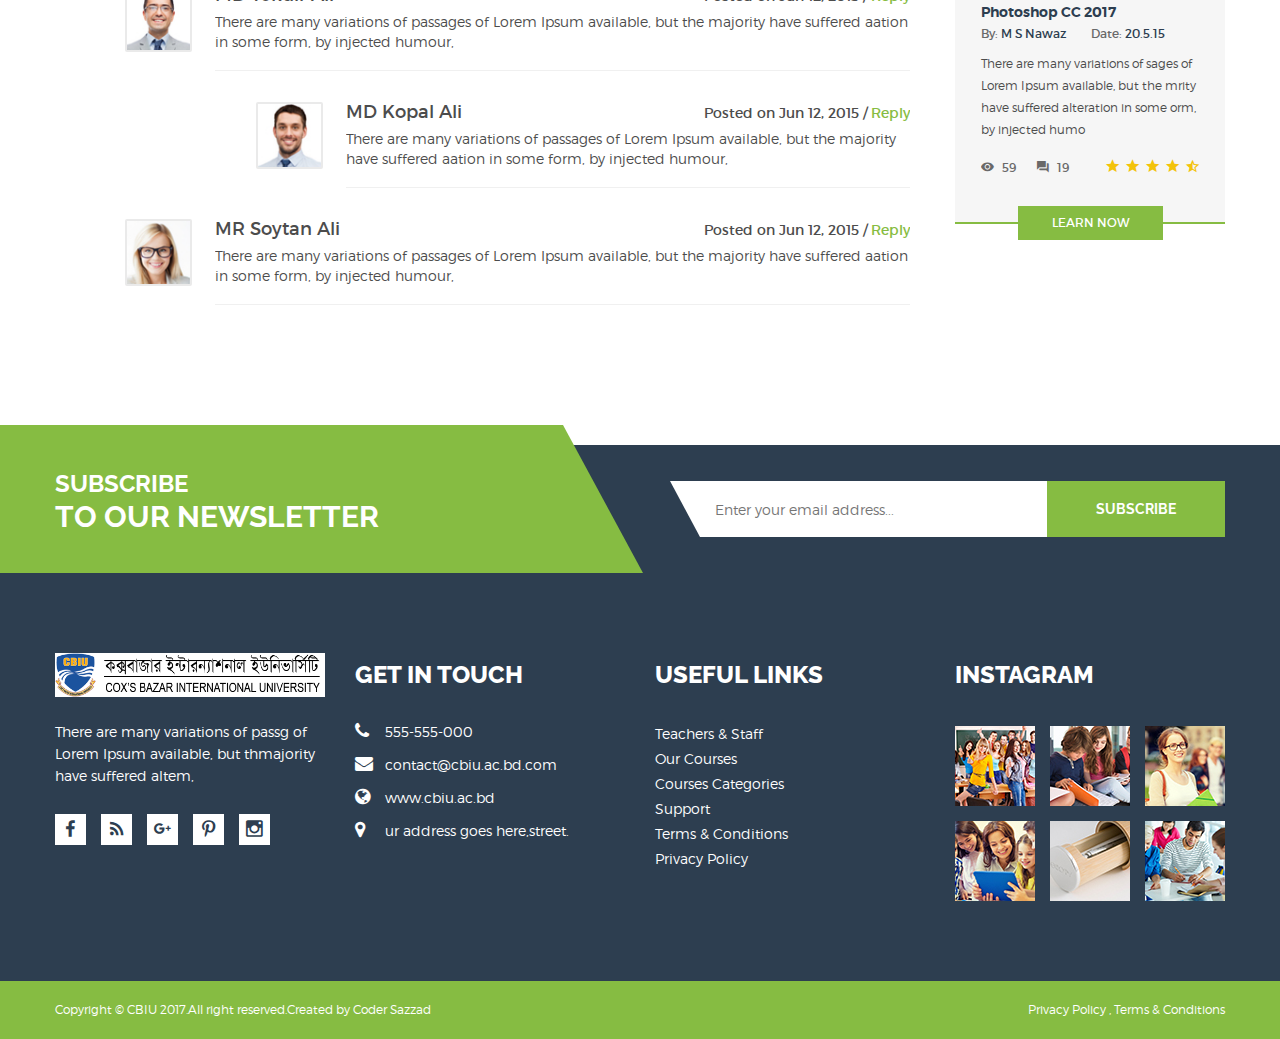
<file: courses-details.html>
<!doctype html>
<html class="no-js" lang="en">

<head>
    <meta charset="utf-8">
    <meta http-equiv="x-ua-compatible" content="ie=edge">
    <title>Course Details || CBIU</title>
    <meta name="description" content="">
    <meta name="viewport" content="width=device-width, initial-scale=1, user-scalable=0">

    <!-- favicon
		============================================ -->
    <link rel="shortcut icon" type="image/x-icon" href="img/fav.png">

    <!-- Google Fonts
		============================================ -->
    <link href='https://fonts.googleapis.com/css?family=Raleway:400,300,500,600,700,800' rel='stylesheet'
        type='text/css'>

    <!-- Bootstrap CSS
		============================================ -->
    <link rel="stylesheet" href="css/bootstrap.min.css">


    <!-- Fontawsome CSS
		============================================ -->
    <link rel="stylesheet" href="css/font-awesome.min.css">

    <!-- Owl Carousel CSS
		============================================ -->
    <link rel="stylesheet" href="css/owl.carousel.css">

    <!-- jquery-ui CSS
		============================================ -->
    <link rel="stylesheet" href="css/jquery-ui.css">

    <!-- Meanmenu CSS
		============================================ -->
    <link rel="stylesheet" href="css/meanmenu.min.css">

    <!-- Animate CSS
		============================================ -->
    <link rel="stylesheet" href="css/animate.css">

    <!-- Animated Headlines CSS
		============================================ -->
    <link rel="stylesheet" href="css/animated-headlines.css">

    <!-- Nivo slider CSS
		============================================ -->
    <link rel="stylesheet" href="lib/nivo-slider/css/nivo-slider.css" type="text/css" />
    <link rel="stylesheet" href="lib/nivo-slider/css/preview.css" type="text/css" media="screen" />

    <!-- Metarial Iconic Font CSS
		============================================ -->
    <link rel="stylesheet" href="css/material-design-iconic-font.css">
    <link rel="stylesheet" href="css/material-design-iconic-font.min.css">

    <!-- Slick CSS
		============================================ -->
    <link rel="stylesheet" href="css/slick.css">

    <!-- Video CSS
		============================================ -->
    <link rel="stylesheet" href="css/jquery.mb.YTPlayer.css">

    <!-- Style CSS
		============================================ -->
    <link rel="stylesheet" href="style.css">

    <!-- Color CSS
		============================================ -->
    <link rel="stylesheet" href="css/color.css">

    <!-- Responsive CSS
		============================================ -->
    <link rel="stylesheet" href="css/responsive.css">

    <!-- Modernizr JS
		============================================ -->
    <script src="js/vendor/modernizr-2.8.3.min.js"></script>

</head>

<body>
    <!--[if lt IE 8]>
            <p class="browserupgrade">You are using an <strong>outdated</strong> browser. Please <a href="http://browsehappy.com/">upgrade your browser</a> to improve your experience.</p>
        <![endif]-->

    <!--Main Wrapper Start-->
    <div class="as-mainwrapper">
        <!--Bg White Start-->
        <div class="bg-white">
            <!--Header Area Start-->
            <header>
                <div class="header-top">
                    <div class="container">
                        <div class="row">
                            <div class="col-lg-7 col-md-6 col-sm-5 hidden-xs">
                                <span>Have any question? +968 547856 254</span>
                            </div>
                            <div class="col-lg-5 col-md-6 col-sm-7 col-xs-12">
                                <div class="header-top-right">
                                    <div class="content"><a href="#"><i class="zmdi zmdi-account"></i> My Account</a>
                                        <ul class="account-dropdown">
                                            <li><a href="#">My Account</a></li>
                                            <li><a href="#">Log In</a></li>
                                            <li><a href="#">Register</a></li>
                                            <li><a href="#">Blog</a></li>
                                        </ul>
                                    </div>
                                    <div class="content"><a href="#"><i class="zmdi zmdi-favorite"></i> Wishlist</a>
                                    </div>
                                    <div class="content"><a href="#"><i class="zmdi zmdi-shopping-basket"></i>
                                            Chechout</a></div>
                                </div>
                            </div>
                        </div>
                    </div>
                </div>
                <div class="header-logo-menu sticker">
                    <div class="container">
                        <div class="row">
                            <div class="col-md-3 col-sm-12">
                                <div class="logo">
                                    <a href="index.html"><img src="img/logo/logo.png" alt="EDUCAT"></a>
                                </div>
                            </div>
                            <div class="col-md-9">
                                <div class="mainmenu-area pull-right">
                                    <div class="mainmenu hidden-sm hidden-xs">
                                        <nav>
                                            <ul id="nav">
                                                <li class="current"><a href="index.html">Home</a></li>
                                                <li><a href="about.html">About</a></li>
                                                <li><a href="courses.html">Courses</a>
                                                    <ul class="sub-menu">
                                                        <li><a href="courses-details.html">Courses Details</a></li>
                                                    </ul>
                                                </li>
                                                <li><a href="index.html">Pages</a>
                                                    <ul class="sub-menu">
                                                        <li><a href="about.html">About Us</a></li>
                                                        <li><a href="courses.html">Courses Page</a></li>
                                                        <li><a href="courses-details.html">Course Details Page</a></li>
                                                        <li><a href="event.html">Event Page</a></li>
                                                        <li><a href="event-details.html">Event Details Page</a></li>
                                                        <li><a href="latest-news.html">Latest News Page</a></li>
                                                        <li><a href="news-details.html">News Details Page</a></li>
                                                        <li><a href="shop-grid.html">Shop Page</a></li>
                                                        <li><a href="product-details.html">Product Details Page</a></li>
                                                        <li><a href="contact.html">Contact</a></li>
                                                    </ul>
                                                </li>
                                                <li><a href="event.html">Event</a>
                                                    <ul class="sub-menu">
                                                        <li><a href="event-details.html">Event Details Page</a></li>
                                                    </ul>
                                                </li>
                                                <li><a href="shop-grid.html">Shop</a>
                                                    <ul class="sub-menu">
                                                        <li><a href="product-details.html">Product Details</a></li>
                                                    </ul>
                                                </li>
                                                <li><a href="contact.html">Contact</a></li>
                                            </ul>
                                        </nav>
                                    </div>
                                    <ul class="header-search">
                                        <li class="search-menu">
                                            <i id="toggle-search" class="zmdi zmdi-search-for"></i>
                                        </li>
                                    </ul>
                                    <!--Search Form-->
                                    <div class="search">
                                        <div class="search-form">
                                            <form id="search-form" action="#">
                                                <input type="search" placeholder="Search here..." name="search" />
                                                <button type="submit">
                                                    <span><i class="fa fa-search"></i></span>
                                                </button>
                                            </form>
                                        </div>
                                    </div>
                                    <!--End of Search Form-->
                                </div>
                            </div>
                        </div>
                    </div>
                </div>
                <!-- Mobile Menu Area start -->
                <div class="mobile-menu-area">
                    <div class="container">
                        <div class="row">
                            <div class="col-lg-12 col-md-12 col-sm-12">
                                <div class="mobile-menu">
                                    <nav id="dropdown">
                                        <ul>
                                            <li><a href="index.html">HOME</a>
                                                <ul>
                                                    <li><a href="index.html">Slider Style 1</a></li>
                                                    <li><a href="index-2.html">Slider Style 2</a></li>
                                                    <li><a href="index-3.html">Background Image</a></li>
                                                    <li><a href="index-4.html">Image Overlay Light</a></li>
                                                    <li><a href="index-5.html">Image Overlay Dark</a></li>
                                                    <li><a href="index-6.html">Menu With Slider</a></li>
                                                    <li><a href="index-7.html">Menu With Image</a></li>
                                                    <li><a href="index-8.html">Menu With Overlay</a></li>
                                                    <li><a href="index-9.html">Video Background</a></li>
                                                    <li><a href="index-10.html">Fixed Image</a></li>
                                                    <li><a href="index-11.html">Overlay Fixed Image</a></li>
                                                </ul>
                                            </li>
                                            <li><a href="about.html">About Us</a></li>
                                            <li><a href="courses.html">Courses</a>
                                                <ul class="sub-menu">
                                                    <li><a href="courses-details.html">Courses Details</a></li>
                                                </ul>
                                            </li>
                                            <li><a href="shop-grid.html">Shop</a>
                                                <ul class="sub-menu">
                                                    <li><a href="product-details.html">Product Details</a></li>
                                                </ul>
                                            </li>
                                            <li><a href="event.html">Event</a>
                                                <ul class="sub-menu">
                                                    <li><a href="event-details.html">Event Details</a></li>
                                                </ul>
                                            </li>
                                            <li><a href="index.html">Shortcode</a>
                                                <ul class="sub-menu">
                                                    <li><a href="shortcode-course.html">Courses</a></li>
                                                    <li><a href="shortcode-event.html">Event</a></li>
                                                    <li><a href="shortcode-latest-news.html">Latest News</a></li>
                                                    <li><a href="shortcode-product.html">Product</a></li>
                                                    <li><a href="shortcode-testimonial.html">Testimonial</a></li>
                                                    <li><a href="shortcode-contact-form.html">Contact Form</a></li>
                                                    <li><a href="shortcode-map.html">Map</a></li>
                                                    <li><a href="shortcode-facts.html">Facts</a></li>
                                                    <li><a href="image-gallery.html">Image Gallery</a></li>
                                                    <li><a href="video-gallery.html">Video Gallery</a></li>
                                                    <li><a href="shortcode-alerts.html">Alerts</a></li>
                                                    <li><a href="shortcode-button.html">Button</a></li>
                                                    <li><a href="shortcode-breadcrumbs.html">Breadcrumb</a></li>
                                                    <li><a href="shortcode-dropdown.html">Dropdown</a></li>
                                                    <li><a href="shortcode-pagination.html">Pagination</a></li>
                                                    <li><a href="shortcode-progressbar.html">Progressbar</a></li>
                                                    <li><a href="text-animation-1.html">Text Animation 1</a></li>
                                                    <li><a href="text-animation-2.html">Text Animation 2</a></li>
                                                    <li><a href="text-animation-3.html">Text Animation 3</a></li>
                                                </ul>
                                            </li>
                                            <li><a href="latest-news.html">Latest News</a>
                                                <ul class="sub-menu">
                                                    <li><a href="news-details.html">News Details</a></li>
                                                </ul>
                                            </li>
                                            <li><a href="index.html">Features</a>
                                                <ul class="sub-menu">
                                                    <li><a href="#">Sliders</a>
                                                        <ul>
                                                            <li><a href="slider-style-1.html">Slider Style 1</a></li>
                                                            <li><a href="slider-style-2.html">Slider Style 2</a></li>
                                                            <li><a href="slider-style-3.html">Slider Style 3</a></li>
                                                            <li><a href="background-image.html">Image Background </a>
                                                            </li>
                                                            <li><a href="image-overlay-light.html">Overlay Light </a>
                                                            </li>
                                                            <li><a href="image-overlay-dark.html">Overlay Dark </a></li>
                                                            <li><a href="video-background.html">Video Background </a>
                                                            </li>
                                                            <li><a href="fixed-image.html">Fixed Image</a></li>
                                                            <li><a href="overlay-fixed-image.html">Overlay Fixed
                                                                    Image</a></li>
                                                            <li><a href="text-animation-1.html">Text Animation 1 </a>
                                                            </li>
                                                            <li><a href="text-animation-2.html">Text Animation 2 </a>
                                                            </li>
                                                            <li><a href="text-animation-3.html">Text Animation 3 </a>
                                                            </li>
                                                        </ul>
                                                    </li>
                                                    <li><a href="#">Menu Style</a>
                                                        <ul>
                                                            <li><a href="theme-menu-1.html">Theme Menu 1</a></li>
                                                            <li><a href="theme-menu-2.html">Theme Menu 2</a></li>
                                                            <li><a href="theme-menu-3.html">Theme Menu 3</a></li>
                                                            <li><a href="without-top-bar.html">Without Top Bar</a></li>
                                                            <li><a href="menu-center.html">Menu Center</a></li>
                                                            <li><a href="menu-transparent.html">Transparent</a></li>
                                                            <li><a href="menu-semi-transparent.html">Semi
                                                                    Transparent</a></li>
                                                            <li><a href="menu-dark.html">Menu Dark</a></li>
                                                            <li><a href="borderd-menu.html">Menu Border</a></li>
                                                            <li><a href="menu-top-border.html">Top Border Hover</a></li>
                                                            <li><a href="menu-sticky.html">Menu Sticky</a></li>
                                                            <li><a href="menu-non-sticky.html">Menu Non Sticky</a></li>
                                                        </ul>
                                                    </li>
                                                    <li><a href="#">Page Title</a>
                                                        <ul>
                                                            <li><a href="breadcrumb-dark.html">Title Dark</a></li>
                                                            <li><a href="breadcrumb-fixed.html">Title Fixed</a></li>
                                                            <li><a href="breadcrumb-image.html">Title Image</a></li>
                                                            <li><a href="breadcrumb-transparent.html">Title
                                                                    Transparent</a></li>
                                                            <li><a href="breadcrumb-left.html">Title Left</a></li>
                                                            <li><a href="breadcrumb-right.html">Title Right</a></li>
                                                        </ul>
                                                    </li>
                                                    <li><a href="#">Footer Style</a>
                                                        <ul>
                                                            <li><a href="footer-style-1.html">Footer Style 1</a></li>
                                                            <li><a href="footer-style-2.html">Footer Style 2</a></li>
                                                            <li><a href="footer-style-3.html">Footer Style 3</a></li>
                                                            <li><a href="footer-style-4.html">Footer Style 4</a></li>
                                                        </ul>
                                                    </li>
                                                </ul>
                                            </li>
                                            <li><a href="contact.html">Contact us</a></li>
                                        </ul>
                                    </nav>
                                </div>
                            </div>
                        </div>
                    </div>
                </div>
                <!-- Mobile Menu Area end -->
            </header>
            <!--End of Header Area-->
            <!--Breadcrumb Banner Area Start-->
            <div class="breadcrumb-banner-area">
                <div class="container">
                    <div class="row">
                        <div class="col-md-12">
                            <div class="breadcrumb-text">
                                <h1 class="text-center">COURSES DETAILS</h1>
                                <div class="breadcrumb-bar">
                                    <ul class="breadcrumb text-center">
                                        <li><a href="index.html">Home</a></li>
                                        <li>COURSES DETAILS</li>
                                    </ul>
                                </div>
                            </div>
                        </div>
                    </div>
                </div>
            </div>
            <!--End of Breadcrumb Banner Area-->
            <!--Course Details Area Start-->
            <div class="course-details-area section-padding">
                <div class="container">
                    <div class="row">
                        <div class="col-md-9">
                            <div class="course-details-content">
                                <div class="single-course-details">
                                    <div class="row">
                                        <div class="col-md-6">
                                            <div class="overlay-effect">
                                                <a href="#"><img alt="" src="img/details/1.jpg"></a>
                                            </div>
                                        </div>
                                        <div class="col-md-6">
                                            <div class="single-item-text">
                                                <h4>Photoshop CC 2017</h4>
                                                <div class="single-item-text-info">
                                                    <span>By: <span>Salim Rana</span></span>
                                                    <span>Date: <span>20.5.15</span></span>
                                                </div>
                                                <div class="course-text-content">
                                                    <p>There are many varians of sages of Lorem Ipsum available, but the
                                                        mrity have suffered alteration in soe orm, by injected
                                                        humour,There are many buthe mri have suffered alteration in some
                                                    </p>
                                                    <p>but the mrity have suffered alteration in some orm, mora ekti fol
                                                        ke bacabo herre many buthe mri have suffered alteration in</p>
                                                </div>
                                                <div class="single-item-content">
                                                    <div class="single-item-comment-view">
                                                        <span><i class="zmdi zmdi-eye"></i>59</span>
                                                        <span><i class="zmdi zmdi-comments"></i>19</span>
                                                    </div>
                                                    <div class="single-item-rating">
                                                        <i class="zmdi zmdi-star"></i>
                                                        <i class="zmdi zmdi-star"></i>
                                                        <i class="zmdi zmdi-star"></i>
                                                        <i class="zmdi zmdi-star"></i>
                                                        <i class="zmdi zmdi-star-half"></i>
                                                    </div>
                                                </div>
                                            </div>
                                        </div>
                                    </div>
                                </div>
                                <div class="course-duration">
                                    <div class="duration-title">
                                        <div class="text"><span>Lessons</span> <span class="text-right">Estimated
                                                Time</span></div>
                                    </div>
                                    <div class="duration-text">
                                        <div class="text"><span>Print design</span> <span class="text-right">15
                                                days</span></div>
                                        <div class="text"><span>web design</span> <span class="text-right">10
                                                days</span></div>
                                        <div class="text"><span>apps design</span> <span class="text-right">16
                                                days</span></div>
                                        <div class="text"><span>web design</span> <span class="text-right">20
                                                days</span></div>
                                        <div class="text"><span>web design</span> <span class="text-right">22
                                                days</span></div>
                                    </div>
                                </div>
                                <div class="comments">
                                    <h4 class="title">Comments</h4>
                                    <div class="single-comment">
                                        <div class="author-image">
                                            <img src="img/comment/1.jpg" alt="">
                                        </div>
                                        <div class="comment-text">
                                            <div class="author-info">
                                                <h4><a href="#">MD Tokdir Ali</a></h4>
                                                <span class="reply"><a href="#">Reply</a></span>
                                                <span class="comment-time">Posted on Jun 12, 2015 /</span>
                                            </div>
                                            <p>There are many variations of passages of Lorem Ipsum available, but the
                                                majority have suffered aation in some form, by injected humour,</p>
                                        </div>
                                    </div>
                                    <div class="single-comment comment-reply">
                                        <div class="author-image">
                                            <img src="img/comment/2.jpg" alt="">
                                        </div>
                                        <div class="comment-text">
                                            <div class="author-info">
                                                <h4><a href="#">MD Kopal Ali</a></h4>
                                                <span class="reply"><a href="#">Reply</a></span>
                                                <span class="comment-time">Posted on Jun 12, 2015 /</span>
                                            </div>
                                            <p>There are many variations of passages of Lorem Ipsum available, but the
                                                majority have suffered aation in some form, by injected humour,</p>
                                        </div>
                                    </div>
                                    <div class="single-comment">
                                        <div class="author-image">
                                            <img src="img/comment/3.jpg" alt="">
                                        </div>
                                        <div class="comment-text">
                                            <div class="author-info">
                                                <h4><a href="#">MR Soytan Ali</a></h4>
                                                <span class="reply"><a href="#">Reply</a></span>
                                                <span class="comment-time">Posted on Jun 12, 2015 /</span>
                                            </div>
                                            <p>There are many variations of passages of Lorem Ipsum available, but the
                                                majority have suffered aation in some form, by injected humour,</p>
                                        </div>
                                    </div>
                                </div>
                            </div>
                        </div>
                        <div class="col-md-3">
                            <div class="sidebar-widget">
                                <div class="single-sidebar-widget">
                                    <div class="tution-wrapper">
                                        <div class="tution-fee">
                                            <h1>$100</h1>
                                        </div>
                                        <div class="tutor-image">
                                            <img src="img/teacher/5.jpg" alt="">
                                        </div>
                                        <div class="single-teacher-text">
                                            <h3><a href="#">Salim Rana</a></h3>
                                            <h4>Teacher</h4>
                                            <p>There are mvarians of sages of Lorem Ipsum available, but the mrity a
                                                have suffealteration in soe orm, by injected</p>
                                            <div class="social-links">
                                                <a href="#"><i class="zmdi zmdi-facebook"></i></a>
                                                <a href="#"><i class="zmdi zmdi-twitter"></i></a>
                                                <a href="#"><i class="zmdi zmdi-google-old"></i></a>
                                                <a href="#"><i class="zmdi zmdi-instagram"></i></a>
                                            </div>
                                        </div>
                                    </div>
                                </div>
                                <div class="single-sidebar-widget">
                                    <h4 class="title">Search by Tags</h4>
                                    <ul class="tags">
                                        <li><a href="#">Photoshop</a></li>
                                        <li><a href="#">Design</a></li>
                                        <li><a href="#">Tutorial</a></li>
                                        <li><a href="#">Courses</a></li>
                                        <li><a href="#">Premium</a></li>
                                        <li><a href="#">Designtuto</a></li>
                                    </ul>
                                </div>
                                <div class="single-sidebar-widget">
                                    <h4 class="title">Related Courses</h4>
                                    <div class="single-item">
                                        <div class="single-item-image overlay-effect">
                                            <a href="#"><img alt="" src="img/course/1.jpg"></a>
                                        </div>
                                        <div class="single-item-text">
                                            <h4><a href="#">Photoshop CC 2017</a></h4>
                                            <div class="single-item-text-info">
                                                <span>By: <span>M S Nawaz</span></span>
                                                <span>Date: <span>20.5.15</span></span>
                                            </div>
                                            <p>There are many variations of sages of Lorem Ipsum available, but the
                                                mrity have suffered alteration in some orm, by injected humo</p>
                                            <div class="single-item-content">
                                                <div class="single-item-comment-view">
                                                    <span><i class="zmdi zmdi-eye"></i>59</span>
                                                    <span><i class="zmdi zmdi-comments"></i>19</span>
                                                </div>
                                                <div class="single-item-rating">
                                                    <i class="zmdi zmdi-star"></i>
                                                    <i class="zmdi zmdi-star"></i>
                                                    <i class="zmdi zmdi-star"></i>
                                                    <i class="zmdi zmdi-star"></i>
                                                    <i class="zmdi zmdi-star-half"></i>
                                                </div>
                                            </div>
                                        </div>
                                        <div class="button-bottom">
                                            <a class="button-default" href="#">Learn Now</a>
                                        </div>
                                    </div>
                                </div>
                            </div>
                        </div>
                    </div>
                </div>
            </div>
            <!--End of Course Details Area-->
            <!--Newsletter Area Start-->
            <div class="newsletter-area">
                <div class="container">
                    <div class="row">
                        <div class="col-md-5 col-sm-5">
                            <div class="newsletter-content">
                                <h3>SUBSCRIBE</h3>
                                <h2>TO OUR NEWSLETTER</h2>
                            </div>
                        </div>
                        <div class="col-md-7 col-sm-7">
                            <div class="newsletter-form angle">
                                <form action="#" class="footer-newsletter fix">
                                    <div class="subscribe-form">
                                        <input type="email" name="email" placeholder="Enter your email address...">
                                        <button type="submit">SUBSCRIBE</button>
                                    </div>
                                </form>
                                <!-- mailchimp-alerts Start -->
                                <div class="mailchimp-alerts text-centre fix pull-right">
                                    <div class="mailchimp-submitting"></div><!-- mailchimp-submitting end -->
                                    <div class="mailchimp-success"></div><!-- mailchimp-success end -->
                                    <div class="mailchimp-error"></div><!-- mailchimp-error end -->
                                </div>
                                <!-- mailchimp-alerts end -->
                            </div>
                        </div>
                    </div>
                </div>
            </div>
            <!--End of Newsletter Area-->
            <!--Footer Widget Area Start-->
            <div class="footer-widget-area">
                <div class="container">
                    <div class="row">
                        <div class="col-md-3 col-sm-4">
                            <div class="single-footer-widget">
                                <div class="footer-logo">
                                    <a href="index.html"><img src="img/logo/footer.png" alt=""></a>
                                </div>
                                <p>There are many variations of passg of Lorem Ipsum available, but thmajority have
                                    suffered altem, </p>
                                <div class="social-icons">
                                    <a href="#"><i class="zmdi zmdi-facebook"></i></a>
                                    <a href="#"><i class="zmdi zmdi-rss"></i></a>
                                    <a href="#"><i class="zmdi zmdi-google-plus"></i></a>
                                    <a href="#"><i class="zmdi zmdi-pinterest"></i></a>
                                    <a href="#"><i class="zmdi zmdi-instagram"></i></a>
                                </div>
                            </div>
                        </div>
                        <div class="col-md-3 col-sm-4">
                            <div class="single-footer-widget">
                                <h3>GET IN TOUCH</h3>
                                <a href="tel:555-555-1212"><i class="fa fa-phone"></i>555-555-000</a>
                                <span><i class="fa fa-envelope"></i>contact@cbiu.ac.bd.com</span>
                                <span><i class="fa fa-globe"></i>www.cbiu.ac.bd</span>
                                <span><i class="fa fa-map-marker"></i>ur address goes here,street.</span>
                            </div>
                        </div>
                        <div class="col-md-3 hidden-sm">
                            <div class="single-footer-widget">
                                <h3>Useful Links</h3>
                                <ul class="footer-list">
                                    <li><a href="#">Teachers &amp; Staff</a></li>
                                    <li><a href="#">Our Courses</a></li>
                                    <li><a href="#">Courses Categories</a></li>
                                    <li><a href="#">Support</a></li>
                                    <li><a href="#">Terms &amp; Conditions</a></li>
                                    <li><a href="#">Privacy Policy</a></li>
                                </ul>
                            </div>
                        </div>
                        <div class="col-md-3 col-sm-4">
                            <div class="single-footer-widget">
                                <h3>Instagram</h3>
                                <div class="instagram-image">
                                    <div class="footer-img">
                                        <a href="#"><img src="img/footer/1.jpg" alt=""></a>
                                    </div>
                                    <div class="footer-img">
                                        <a href="#"><img src="img/footer/2.jpg" alt=""></a>
                                    </div>
                                    <div class="footer-img">
                                        <a href="#"><img src="img/footer/3.jpg" alt=""></a>
                                    </div>
                                    <div class="footer-img">
                                        <a href="#"><img src="img/footer/4.jpg" alt=""></a>
                                    </div>
                                    <div class="footer-img">
                                        <a href="#"><img src="img/footer/5.jpg" alt=""></a>
                                    </div>
                                    <div class="footer-img">
                                        <a href="#"><img src="img/footer/6.jpg" alt=""></a>
                                    </div>
                                </div>
                            </div>
                        </div>
                    </div>
                </div>
            </div>
            <!--End of Footer Widget Area-->
            <!--Footer Area Start-->
            <footer class="footer-area">
                <div class="container">
                    <div class="row">
                        <div class="col-md-6 col-sm-7">
                            <span>Copyright &copy; CBIU 2017.All right reserved.Created by <a href="codersazzad">Coder
                                    Sazzad</a></span>
                        </div>
                        <div class="col-md-6 col-sm-5">
                            <div class="column-right">
                                <span>Privacy Policy , Terms &amp; Conditions</span>
                            </div>
                        </div>
                    </div>
                </div>
            </footer>
            <!--End of Footer Area-->
        </div>
        <!--End of Bg White-->
    </div>
    <!--End of Main Wrapper Area-->




    <!-- jquery
		============================================ -->
    <script src="js/vendor/jquery-1.12.4.min.js"></script>

    <!-- bootstrap JS
		============================================ -->
    <script src="js/bootstrap.min.js"></script>

    <!-- nivo slider js
		============================================ -->
    <script src="lib/nivo-slider/js/jquery.nivo.slider.js" type="text/javascript"></script>
    <script src="lib/nivo-slider/home.js" type="text/javascript"></script>

    <!-- meanmenu JS
		============================================ -->
    <script src="js/jquery.meanmenu.js"></script>

    <!-- wow JS
		============================================ -->
    <script src="js/wow.min.js"></script>

    <!-- owl.carousel JS
		============================================ -->
    <script src="js/owl.carousel.min.js"></script>

    <!-- scrollUp JS
		============================================ -->
    <script src="js/jquery.scrollUp.min.js"></script>

    <!-- Waypoints JS
		============================================ -->
    <script src="js/waypoints.min.js"></script>

    <!-- Counterup JS
		============================================ -->
    <script src="js/jquery.counterup.min.js"></script>

    <!-- Slick JS
		============================================ -->
    <script src="js/slick.min.js"></script>

    <!-- Animated Headlines JS
		============================================ -->
    <script src="js/animated-headlines.js"></script>

    <!-- Textilate JS
		============================================ -->
    <script src="js/textilate.js"></script>

    <!-- Lettering JS
		============================================ -->
    <script src="js/lettering.js"></script>

    <!-- Video Player JS
		============================================ -->
    <script src="js/jquery.mb.YTPlayer.js"></script>


    <!-- AJax Mail JS
		============================================ -->
    <script src="js/ajax-mail.js"></script>

    <!-- plugins JS
		============================================ -->
    <script src="js/plugins.js"></script>


    <!-- main JS
		============================================ -->
    <script src="js/main.js"></script>
</body>

</html>
</file>
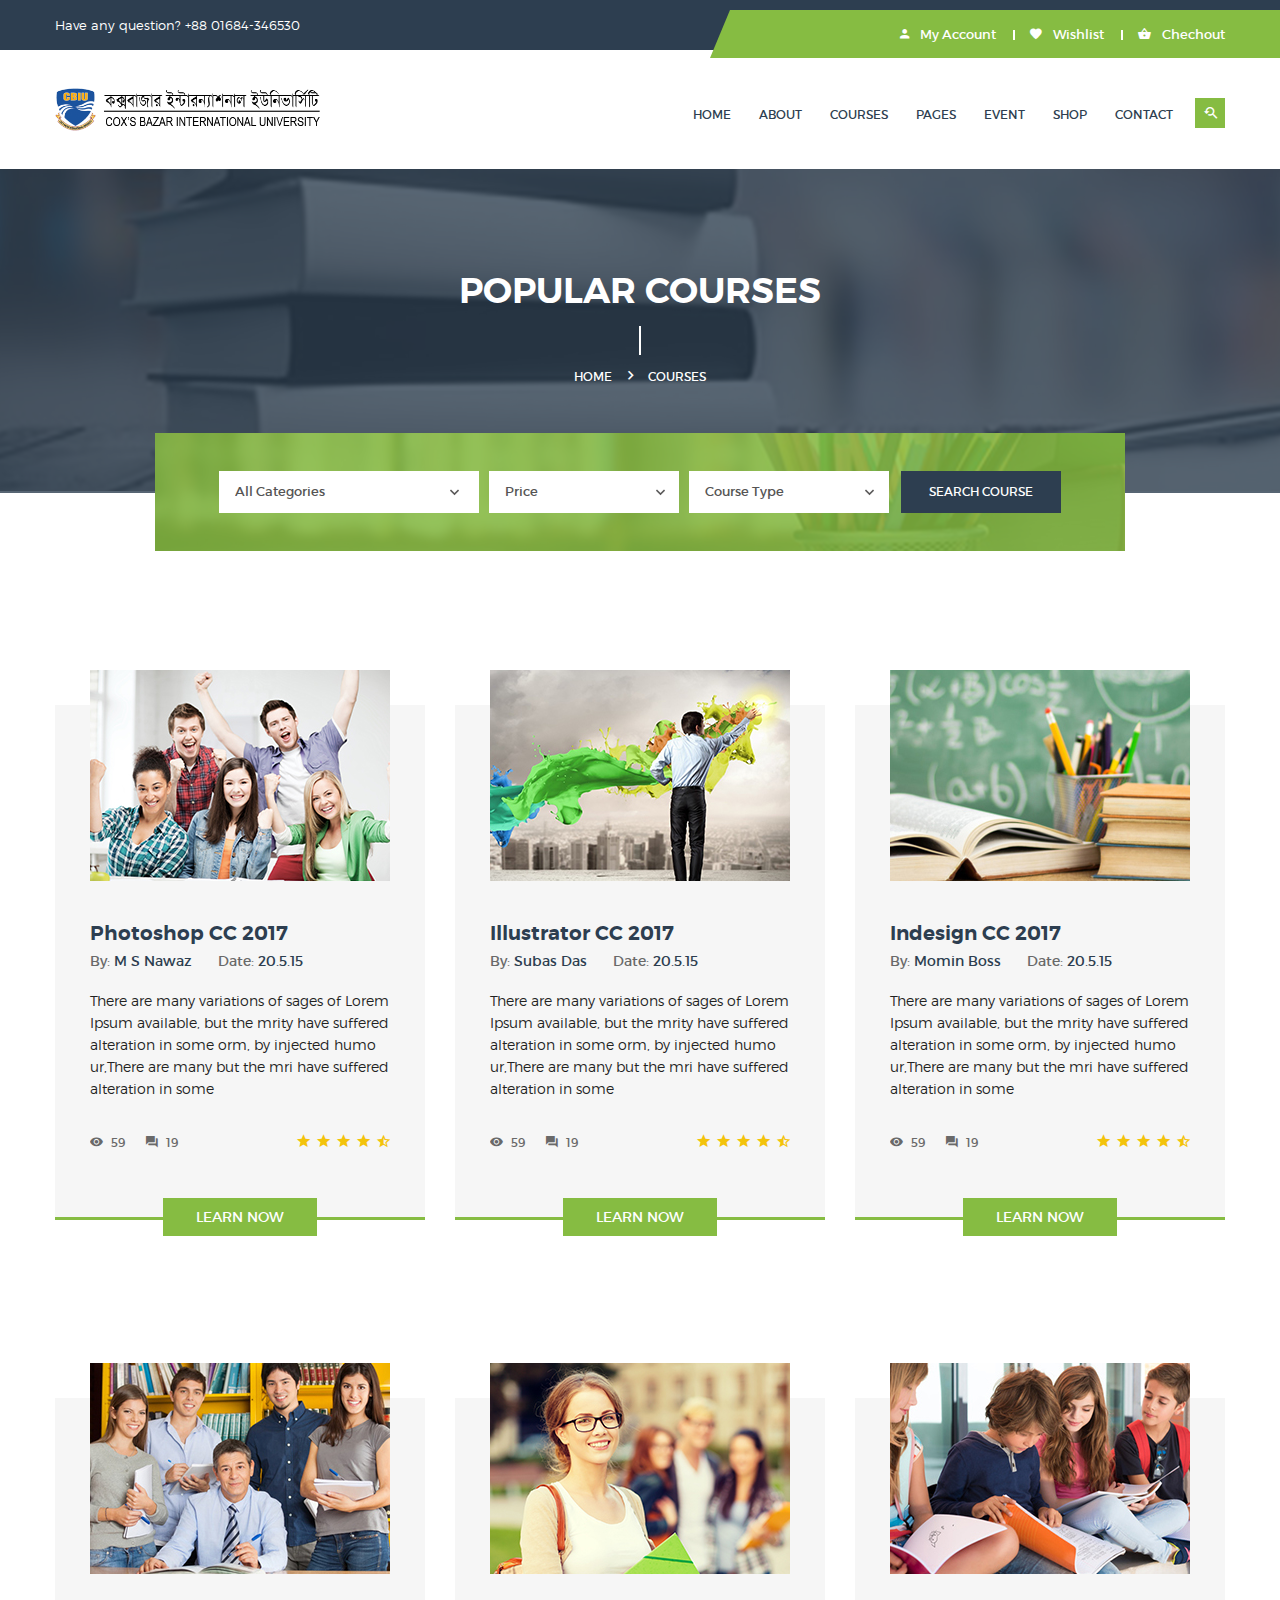
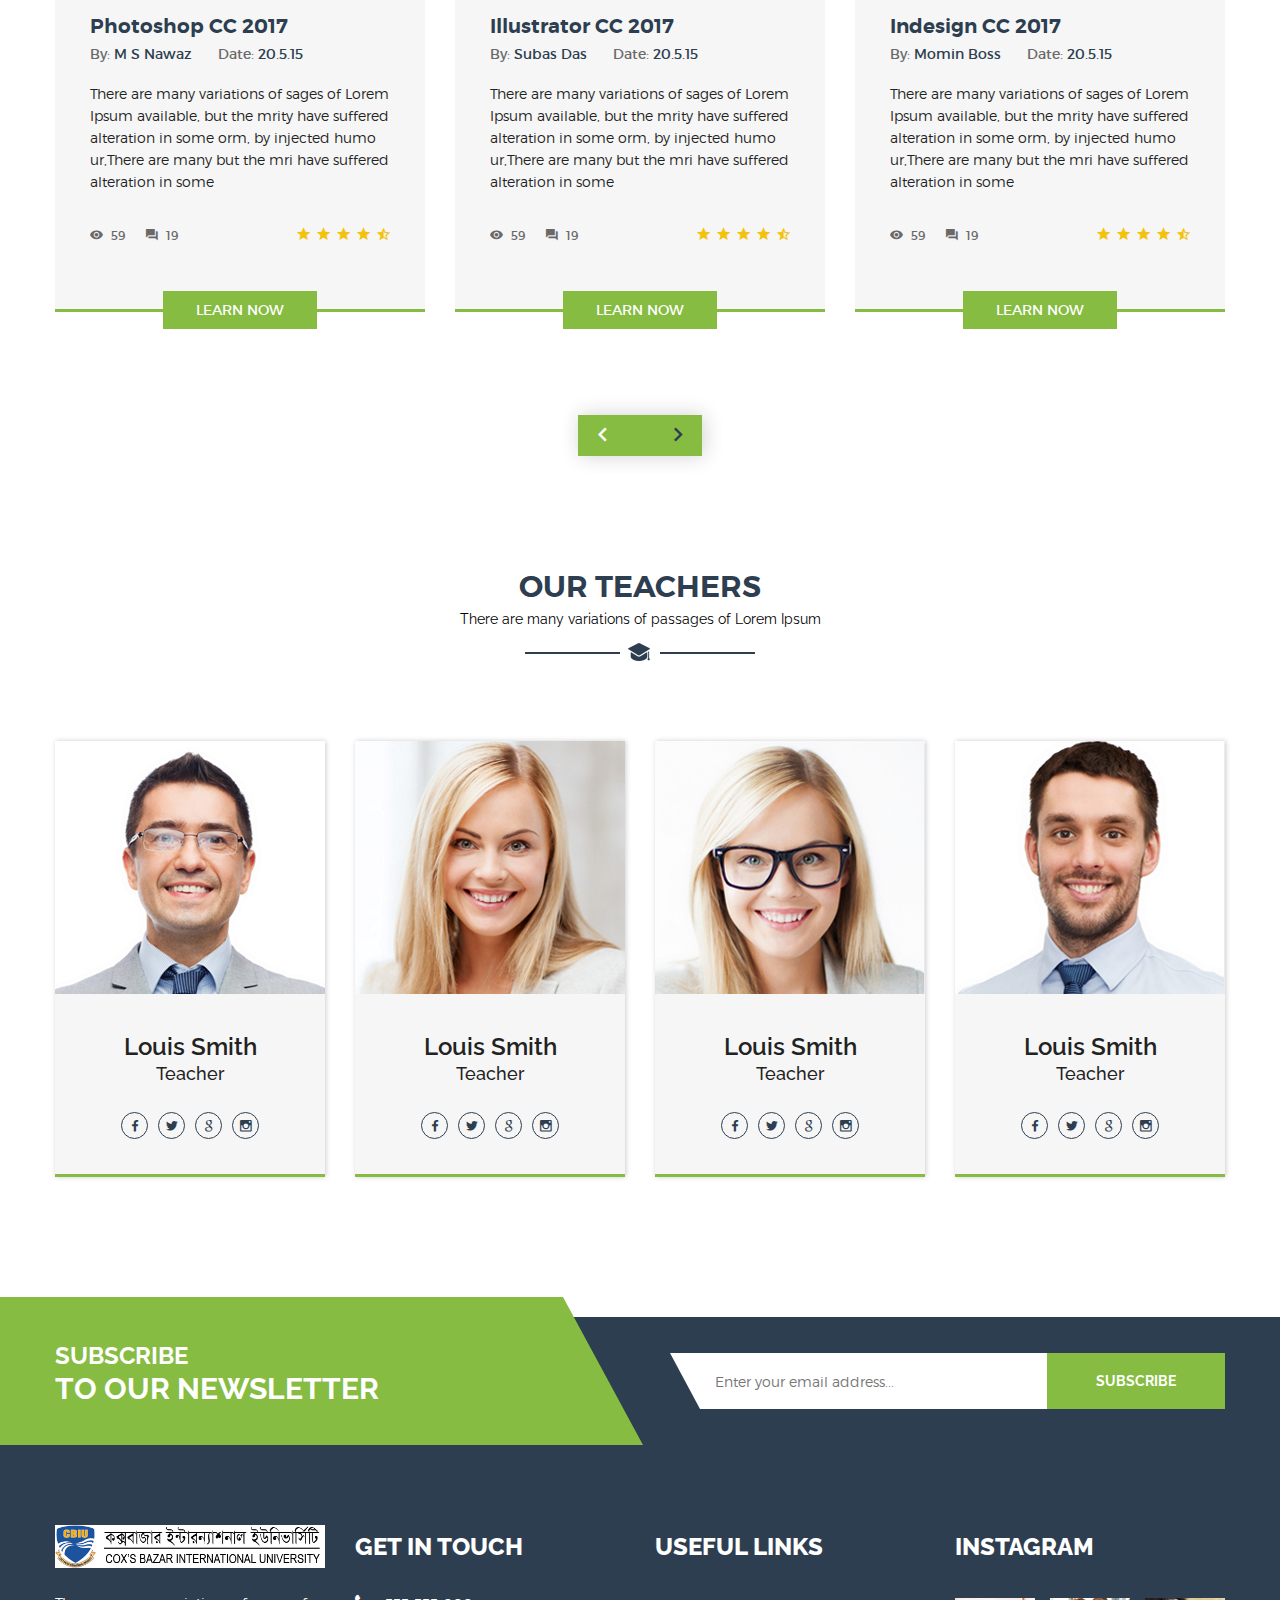
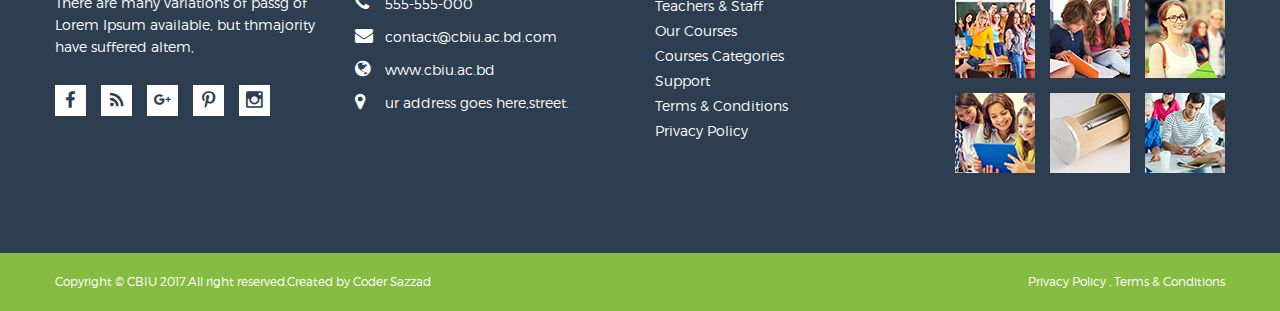
<file: courses.html>
<!doctype html>
<html class="no-js" lang="en">

<head>
    <meta charset="utf-8">
    <meta http-equiv="x-ua-compatible" content="ie=edge">
    <title>Courses || CBIU</title>
    <meta name="description" content="">
    <meta name="viewport" content="width=device-width, initial-scale=1, user-scalable=0">

    <!-- favicon
		============================================ -->
    <link rel="shortcut icon" type="image/x-icon" href="img/fav.png">

    <!-- Google Fonts
		============================================ -->
    <link href='https://fonts.googleapis.com/css?family=Raleway:400,300,500,600,700,800' rel='stylesheet'
        type='text/css'>

    <!-- Bootstrap CSS
		============================================ -->
    <link rel="stylesheet" href="css/bootstrap.min.css">


    <!-- Fontawsome CSS
		============================================ -->
    <link rel="stylesheet" href="css/font-awesome.min.css">

    <!-- Owl Carousel CSS
		============================================ -->
    <link rel="stylesheet" href="css/owl.carousel.css">

    <!-- jquery-ui CSS
		============================================ -->
    <link rel="stylesheet" href="css/jquery-ui.css">

    <!-- Meanmenu CSS
		============================================ -->
    <link rel="stylesheet" href="css/meanmenu.min.css">

    <!-- Animate CSS
		============================================ -->
    <link rel="stylesheet" href="css/animate.css">

    <!-- Animated Headlines CSS
		============================================ -->
    <link rel="stylesheet" href="css/animated-headlines.css">

    <!-- Nivo slider CSS
		============================================ -->
    <link rel="stylesheet" href="lib/nivo-slider/css/nivo-slider.css" type="text/css" />
    <link rel="stylesheet" href="lib/nivo-slider/css/preview.css" type="text/css" media="screen" />

    <!-- Metarial Iconic Font CSS
		============================================ -->
    <link rel="stylesheet" href="css/material-design-iconic-font.css">
    <link rel="stylesheet" href="css/material-design-iconic-font.min.css">

    <!-- Slick CSS
		============================================ -->
    <link rel="stylesheet" href="css/slick.css">

    <!-- Video CSS
		============================================ -->
    <link rel="stylesheet" href="css/jquery.mb.YTPlayer.css">

    <!-- Style CSS
		============================================ -->
    <link rel="stylesheet" href="style.css">

    <!-- Color CSS
		============================================ -->
    <link rel="stylesheet" href="css/color.css">

    <!-- Responsive CSS
		============================================ -->
    <link rel="stylesheet" href="css/responsive.css">

    <!-- Modernizr JS
		============================================ -->
    <script src="js/vendor/modernizr-2.8.3.min.js"></script>

</head>

<body>
    <!--[if lt IE 8]>
            <p class="browserupgrade">You are using an <strong>outdated</strong> browser. Please <a href="http://browsehappy.com/">upgrade your browser</a> to improve your experience.</p>
        <![endif]-->

    <!--Main Wrapper Start-->
    <div class="as-mainwrapper">
        <!--Bg White Start-->
        <div class="bg-white">
            <!--Header Area Start-->
            <header>
                <div class="header-top">
                    <div class="container">
                        <div class="row">
                            <div class="col-lg-7 col-md-6 col-sm-5 hidden-xs">
                                <span>Have any question? +88 01684-346530</span>
                            </div>
                            <div class="col-lg-5 col-md-6 col-sm-7 col-xs-12">
                                <div class="header-top-right">
                                    <div class="content"><a href="#"><i class="zmdi zmdi-account"></i> My Account</a>
                                        <ul class="account-dropdown">
                                            <li><a href="#">My Account</a></li>
                                            <li><a href="#">Log In</a></li>
                                            <li><a href="#">Register</a></li>
                                            <li><a href="#">Blog</a></li>
                                        </ul>
                                    </div>
                                    <div class="content"><a href="#"><i class="zmdi zmdi-favorite"></i> Wishlist</a>
                                    </div>
                                    <div class="content"><a href="#"><i class="zmdi zmdi-shopping-basket"></i>
                                            Chechout</a></div>
                                </div>
                            </div>
                        </div>
                    </div>
                </div>
                <div class="header-logo-menu sticker">
                    <div class="container">
                        <div class="row">
                            <div class="col-md-3 col-sm-12">
                                <div class="logo">
                                    <a href="index.html"><img src="img/logo/logo.png" alt="EDUCAT"></a>
                                </div>
                            </div>
                            <div class="col-md-9">
                                <div class="mainmenu-area pull-right">
                                    <div class="mainmenu hidden-sm hidden-xs">
                                        <nav>
                                            <ul id="nav">
                                                <li class="current"><a href="index.html">Home</a></li>
                                                <li><a href="about.html">About</a></li>
                                                <li><a href="courses.html">Courses</a>
                                                    <ul class="sub-menu">
                                                        <li><a href="courses-details.html">Courses Details</a></li>
                                                    </ul>
                                                </li>
                                                <li><a href="index.html">Pages</a>
                                                    <ul class="sub-menu">
                                                        <li><a href="about.html">About Us</a></li>
                                                        <li><a href="courses.html">Courses Page</a></li>
                                                        <li><a href="courses-details.html">Course Details Page</a></li>
                                                        <li><a href="event.html">Event Page</a></li>
                                                        <li><a href="event-details.html">Event Details Page</a></li>
                                                        <li><a href="latest-news.html">Latest News Page</a></li>
                                                        <li><a href="news-details.html">News Details Page</a></li>
                                                        <li><a href="shop-grid.html">Shop Page</a></li>
                                                        <li><a href="product-details.html">Product Details Page</a></li>
                                                        <li><a href="contact.html">Contact</a></li>
                                                    </ul>
                                                </li>
                                                <li><a href="event.html">Event</a>
                                                    <ul class="sub-menu">
                                                        <li><a href="event-details.html">Event Details Page</a></li>
                                                    </ul>
                                                </li>
                                                <li><a href="shop-grid.html">Shop</a>
                                                    <ul class="sub-menu">
                                                        <li><a href="product-details.html">Product Details</a></li>
                                                    </ul>
                                                </li>
                                                <li><a href="contact.html">Contact</a></li>
                                            </ul>
                                        </nav>
                                    </div>
                                    <ul class="header-search">
                                        <li class="search-menu">
                                            <i id="toggle-search" class="zmdi zmdi-search-for"></i>
                                        </li>
                                    </ul>
                                    <!--Search Form-->
                                    <div class="search">
                                        <div class="search-form">
                                            <form id="search-form" action="#">
                                                <input type="search" placeholder="Search here..." name="search" />
                                                <button type="submit">
                                                    <span><i class="fa fa-search"></i></span>
                                                </button>
                                            </form>
                                        </div>
                                    </div>
                                    <!--End of Search Form-->
                                </div>
                            </div>
                        </div>
                    </div>
                </div>
                <!-- Mobile Menu Area start -->
                <div class="mobile-menu-area">
                    <div class="container">
                        <div class="row">
                            <div class="col-lg-12 col-md-12 col-sm-12">
                                <div class="mobile-menu">
                                    <nav id="dropdown">
                                        <ul>
                                            <li><a href="index.html">HOME</a>
                                                <ul>
                                                    <li><a href="index.html">Slider Style 1</a></li>
                                                    <li><a href="index-2.html">Slider Style 2</a></li>
                                                    <li><a href="index-3.html">Background Image</a></li>
                                                    <li><a href="index-4.html">Image Overlay Light</a></li>
                                                    <li><a href="index-5.html">Image Overlay Dark</a></li>
                                                    <li><a href="index-6.html">Menu With Slider</a></li>
                                                    <li><a href="index-7.html">Menu With Image</a></li>
                                                    <li><a href="index-8.html">Menu With Overlay</a></li>
                                                    <li><a href="index-9.html">Video Background</a></li>
                                                    <li><a href="index-10.html">Fixed Image</a></li>
                                                    <li><a href="index-11.html">Overlay Fixed Image</a></li>
                                                </ul>
                                            </li>
                                            <li><a href="about.html">About Us</a></li>
                                            <li><a href="courses.html">Courses</a>
                                                <ul class="sub-menu">
                                                    <li><a href="courses-details.html">Courses Details</a></li>
                                                </ul>
                                            </li>
                                            <li><a href="shop-grid.html">Shop</a>
                                                <ul class="sub-menu">
                                                    <li><a href="product-details.html">Product Details</a></li>
                                                </ul>
                                            </li>
                                            <li><a href="event.html">Event</a>
                                                <ul class="sub-menu">
                                                    <li><a href="event-details.html">Event Details</a></li>
                                                </ul>
                                            </li>
                                            <li><a href="index.html">Shortcode</a>
                                                <ul class="sub-menu">
                                                    <li><a href="shortcode-course.html">Courses</a></li>
                                                    <li><a href="shortcode-event.html">Event</a></li>
                                                    <li><a href="shortcode-latest-news.html">Latest News</a></li>
                                                    <li><a href="shortcode-product.html">Product</a></li>
                                                    <li><a href="shortcode-testimonial.html">Testimonial</a></li>
                                                    <li><a href="shortcode-contact-form.html">Contact Form</a></li>
                                                    <li><a href="shortcode-map.html">Map</a></li>
                                                    <li><a href="shortcode-facts.html">Facts</a></li>
                                                    <li><a href="image-gallery.html">Image Gallery</a></li>
                                                    <li><a href="video-gallery.html">Video Gallery</a></li>
                                                    <li><a href="shortcode-alerts.html">Alerts</a></li>
                                                    <li><a href="shortcode-button.html">Button</a></li>
                                                    <li><a href="shortcode-breadcrumbs.html">Breadcrumb</a></li>
                                                    <li><a href="shortcode-dropdown.html">Dropdown</a></li>
                                                    <li><a href="shortcode-pagination.html">Pagination</a></li>
                                                    <li><a href="shortcode-progressbar.html">Progressbar</a></li>
                                                    <li><a href="text-animation-1.html">Text Animation 1</a></li>
                                                    <li><a href="text-animation-2.html">Text Animation 2</a></li>
                                                    <li><a href="text-animation-3.html">Text Animation 3</a></li>
                                                </ul>
                                            </li>
                                            <li><a href="latest-news.html">Latest News</a>
                                                <ul class="sub-menu">
                                                    <li><a href="news-details.html">News Details</a></li>
                                                </ul>
                                            </li>
                                            <li><a href="index.html">Features</a>
                                                <ul class="sub-menu">
                                                    <li><a href="#">Sliders</a>
                                                        <ul>
                                                            <li><a href="slider-style-1.html">Slider Style 1</a></li>
                                                            <li><a href="slider-style-2.html">Slider Style 2</a></li>
                                                            <li><a href="slider-style-3.html">Slider Style 3</a></li>
                                                            <li><a href="background-image.html">Image Background </a>
                                                            </li>
                                                            <li><a href="image-overlay-light.html">Overlay Light </a>
                                                            </li>
                                                            <li><a href="image-overlay-dark.html">Overlay Dark </a></li>
                                                            <li><a href="video-background.html">Video Background </a>
                                                            </li>
                                                            <li><a href="fixed-image.html">Fixed Image</a></li>
                                                            <li><a href="overlay-fixed-image.html">Overlay Fixed
                                                                    Image</a></li>
                                                            <li><a href="text-animation-1.html">Text Animation 1 </a>
                                                            </li>
                                                            <li><a href="text-animation-2.html">Text Animation 2 </a>
                                                            </li>
                                                            <li><a href="text-animation-3.html">Text Animation 3 </a>
                                                            </li>
                                                        </ul>
                                                    </li>
                                                    <li><a href="#">Menu Style</a>
                                                        <ul>
                                                            <li><a href="theme-menu-1.html">Theme Menu 1</a></li>
                                                            <li><a href="theme-menu-2.html">Theme Menu 2</a></li>
                                                            <li><a href="theme-menu-3.html">Theme Menu 3</a></li>
                                                            <li><a href="without-top-bar.html">Without Top Bar</a></li>
                                                            <li><a href="menu-center.html">Menu Center</a></li>
                                                            <li><a href="menu-transparent.html">Transparent</a></li>
                                                            <li><a href="menu-semi-transparent.html">Semi
                                                                    Transparent</a></li>
                                                            <li><a href="menu-dark.html">Menu Dark</a></li>
                                                            <li><a href="borderd-menu.html">Menu Border</a></li>
                                                            <li><a href="menu-top-border.html">Top Border Hover</a></li>
                                                            <li><a href="menu-sticky.html">Menu Sticky</a></li>
                                                            <li><a href="menu-non-sticky.html">Menu Non Sticky</a></li>
                                                        </ul>
                                                    </li>
                                                    <li><a href="#">Page Title</a>
                                                        <ul>
                                                            <li><a href="breadcrumb-dark.html">Title Dark</a></li>
                                                            <li><a href="breadcrumb-fixed.html">Title Fixed</a></li>
                                                            <li><a href="breadcrumb-image.html">Title Image</a></li>
                                                            <li><a href="breadcrumb-transparent.html">Title
                                                                    Transparent</a></li>
                                                            <li><a href="breadcrumb-left.html">Title Left</a></li>
                                                            <li><a href="breadcrumb-right.html">Title Right</a></li>
                                                        </ul>
                                                    </li>
                                                    <li><a href="#">Footer Style</a>
                                                        <ul>
                                                            <li><a href="footer-style-1.html">Footer Style 1</a></li>
                                                            <li><a href="footer-style-2.html">Footer Style 2</a></li>
                                                            <li><a href="footer-style-3.html">Footer Style 3</a></li>
                                                            <li><a href="footer-style-4.html">Footer Style 4</a></li>
                                                        </ul>
                                                    </li>
                                                </ul>
                                            </li>
                                            <li><a href="contact.html">Contact us</a></li>
                                        </ul>
                                    </nav>
                                </div>
                            </div>
                        </div>
                    </div>
                </div>
                <!-- Mobile Menu Area end -->
            </header>
            <!--End of Header Area-->
            <!--Breadcrumb Banner Area Start-->
            <div class="breadcrumb-banner-area">
                <div class="container">
                    <div class="row">
                        <div class="col-md-12">
                            <div class="breadcrumb-text">
                                <h1 class="text-center">POPULAR COURSES</h1>
                                <div class="breadcrumb-bar">
                                    <ul class="breadcrumb text-center">
                                        <li><a href="index.html">Home</a></li>
                                        <li>Courses</li>
                                    </ul>
                                </div>
                            </div>
                        </div>
                    </div>
                </div>
            </div>
            <!--End of Breadcrumb Banner Area-->
            <!--Search Category Start-->
            <div class="search-category">
                <div class="container">
                    <div class="row">
                        <div class="col-md-10 col-md-offset-1">
                            <form action="#" method="post">
                                <div class="form-container">
                                    <div class="box-select">
                                        <div class="select large">
                                            <select name="category">
                                                <option>All Categories</option>
                                                <option>Web Design</option>
                                                <option>Designing</option>
                                                <option>Development</option>
                                                <option>Programming</option>
                                                <option>Developing</option>
                                            </select>
                                        </div>
                                        <div class="select small">
                                            <select name="date">
                                                <option>Price</option>
                                                <option>$10000</option>
                                                <option>$35000</option>
                                                <option>$67000</option>
                                                <option>$82000</option>
                                                <option>$95000</option>
                                            </select>
                                        </div>
                                        <div class="select medium">
                                            <select name="date">
                                                <option>Course Type</option>
                                                <option>Web Design</option>
                                                <option>Designing</option>
                                                <option>Development</option>
                                                <option>Programming</option>
                                                <option>Developing</option>
                                            </select>
                                        </div>
                                    </div>
                                    <button type="button">Search Course</button>
                                </div>
                            </form>
                        </div>
                    </div>
                </div>
            </div>
            <!--End of Search Category-->
            <!--Course Area Start-->
            <div class="course-area section-padding course-page">
                <div class="container">
                    <div class="row">
                        <div class="col-md-4 col-sm-6">
                            <div class="single-item">
                                <div class="single-item-image overlay-effect">
                                    <a href="#"><img src="img/course/1.jpg" alt=""></a>
                                </div>
                                <div class="single-item-text">
                                    <h4><a href="#">Photoshop CC 2017</a></h4>
                                    <div class="single-item-text-info">
                                        <span>By: <span>M S Nawaz</span></span>
                                        <span>Date: <span>20.5.15</span></span>
                                    </div>
                                    <p>There are many variations of sages of Lorem Ipsum available, but the mrity have
                                        suffered alteration in some orm, by injected humo
                                        ur,There are many but the mri have suffered alteration in some </p>
                                    <div class="single-item-content">
                                        <div class="single-item-comment-view">
                                            <span><i class="zmdi zmdi-eye"></i>59</span>
                                            <span><i class="zmdi zmdi-comments"></i>19</span>
                                        </div>
                                        <div class="single-item-rating">
                                            <i class="zmdi zmdi-star"></i>
                                            <i class="zmdi zmdi-star"></i>
                                            <i class="zmdi zmdi-star"></i>
                                            <i class="zmdi zmdi-star"></i>
                                            <i class="zmdi zmdi-star-half"></i>
                                        </div>
                                    </div>
                                </div>
                                <div class="button-bottom">
                                    <a href="#" class="button-default">Learn Now</a>
                                </div>
                            </div>
                        </div>
                        <div class="col-md-4 col-sm-6">
                            <div class="single-item">
                                <div class="single-item-image overlay-effect">
                                    <a href="#"><img src="img/course/2.jpg" alt=""></a>
                                </div>
                                <div class="single-item-text">
                                    <h4><a href="#">Illustrator CC 2017</a></h4>
                                    <div class="single-item-text-info">
                                        <span>By: <span>Subas Das</span></span>
                                        <span>Date: <span>20.5.15</span></span>
                                    </div>
                                    <p>There are many variations of sages of Lorem Ipsum available, but the mrity have
                                        suffered alteration in some orm, by injected humo
                                        ur,There are many but the mri have suffered alteration in some </p>
                                    <div class="single-item-content">
                                        <div class="single-item-comment-view">
                                            <span><i class="zmdi zmdi-eye"></i>59</span>
                                            <span><i class="zmdi zmdi-comments"></i>19</span>
                                        </div>
                                        <div class="single-item-rating">
                                            <i class="zmdi zmdi-star"></i>
                                            <i class="zmdi zmdi-star"></i>
                                            <i class="zmdi zmdi-star"></i>
                                            <i class="zmdi zmdi-star"></i>
                                            <i class="zmdi zmdi-star-half"></i>
                                        </div>
                                    </div>
                                </div>
                                <div class="button-bottom">
                                    <a href="#" class="button-default">Learn Now</a>
                                </div>
                            </div>
                        </div>
                        <div class="col-md-4 col-sm-6">
                            <div class="single-item">
                                <div class="single-item-image overlay-effect">
                                    <a href="#"><img src="img/course/3.jpg" alt=""></a>
                                </div>
                                <div class="single-item-text">
                                    <h4><a href="#">Indesign CC 2017</a></h4>
                                    <div class="single-item-text-info">
                                        <span>By: <span>Momin Boss</span></span>
                                        <span>Date: <span>20.5.15</span></span>
                                    </div>
                                    <p>There are many variations of sages of Lorem Ipsum available, but the mrity have
                                        suffered alteration in some orm, by injected humo
                                        ur,There are many but the mri have suffered alteration in some </p>
                                    <div class="single-item-content">
                                        <div class="single-item-comment-view">
                                            <span><i class="zmdi zmdi-eye"></i>59</span>
                                            <span><i class="zmdi zmdi-comments"></i>19</span>
                                        </div>
                                        <div class="single-item-rating">
                                            <i class="zmdi zmdi-star"></i>
                                            <i class="zmdi zmdi-star"></i>
                                            <i class="zmdi zmdi-star"></i>
                                            <i class="zmdi zmdi-star"></i>
                                            <i class="zmdi zmdi-star-half"></i>
                                        </div>
                                    </div>
                                </div>
                                <div class="button-bottom">
                                    <a href="#" class="button-default">Learn Now</a>
                                </div>
                            </div>
                        </div>
                        <div class="col-md-4 col-sm-6">
                            <div class="single-item">
                                <div class="single-item-image overlay-effect">
                                    <a href="#"><img src="img/course/4.jpg" alt=""></a>
                                </div>
                                <div class="single-item-text">
                                    <h4><a href="#">Photoshop CC 2017</a></h4>
                                    <div class="single-item-text-info">
                                        <span>By: <span>M S Nawaz</span></span>
                                        <span>Date: <span>20.5.15</span></span>
                                    </div>
                                    <p>There are many variations of sages of Lorem Ipsum available, but the mrity have
                                        suffered alteration in some orm, by injected humo
                                        ur,There are many but the mri have suffered alteration in some </p>
                                    <div class="single-item-content">
                                        <div class="single-item-comment-view">
                                            <span><i class="zmdi zmdi-eye"></i>59</span>
                                            <span><i class="zmdi zmdi-comments"></i>19</span>
                                        </div>
                                        <div class="single-item-rating">
                                            <i class="zmdi zmdi-star"></i>
                                            <i class="zmdi zmdi-star"></i>
                                            <i class="zmdi zmdi-star"></i>
                                            <i class="zmdi zmdi-star"></i>
                                            <i class="zmdi zmdi-star-half"></i>
                                        </div>
                                    </div>
                                </div>
                                <div class="button-bottom">
                                    <a href="#" class="button-default">Learn Now</a>
                                </div>
                            </div>
                        </div>
                        <div class="col-md-4 col-sm-6">
                            <div class="single-item">
                                <div class="single-item-image overlay-effect">
                                    <a href="#"><img src="img/course/5.jpg" alt=""></a>
                                </div>
                                <div class="single-item-text">
                                    <h4><a href="#">Illustrator CC 2017</a></h4>
                                    <div class="single-item-text-info">
                                        <span>By: <span>Subas Das</span></span>
                                        <span>Date: <span>20.5.15</span></span>
                                    </div>
                                    <p>There are many variations of sages of Lorem Ipsum available, but the mrity have
                                        suffered alteration in some orm, by injected humo
                                        ur,There are many but the mri have suffered alteration in some </p>
                                    <div class="single-item-content">
                                        <div class="single-item-comment-view">
                                            <span><i class="zmdi zmdi-eye"></i>59</span>
                                            <span><i class="zmdi zmdi-comments"></i>19</span>
                                        </div>
                                        <div class="single-item-rating">
                                            <i class="zmdi zmdi-star"></i>
                                            <i class="zmdi zmdi-star"></i>
                                            <i class="zmdi zmdi-star"></i>
                                            <i class="zmdi zmdi-star"></i>
                                            <i class="zmdi zmdi-star-half"></i>
                                        </div>
                                    </div>
                                </div>
                                <div class="button-bottom">
                                    <a href="#" class="button-default">Learn Now</a>
                                </div>
                            </div>
                        </div>
                        <div class="col-md-4 col-sm-6">
                            <div class="single-item">
                                <div class="single-item-image overlay-effect">
                                    <a href="#"><img src="img/course/6.jpg" alt=""></a>
                                </div>
                                <div class="single-item-text">
                                    <h4><a href="#">Indesign CC 2017</a></h4>
                                    <div class="single-item-text-info">
                                        <span>By: <span>Momin Boss</span></span>
                                        <span>Date: <span>20.5.15</span></span>
                                    </div>
                                    <p>There are many variations of sages of Lorem Ipsum available, but the mrity have
                                        suffered alteration in some orm, by injected humo
                                        ur,There are many but the mri have suffered alteration in some </p>
                                    <div class="single-item-content">
                                        <div class="single-item-comment-view">
                                            <span><i class="zmdi zmdi-eye"></i>59</span>
                                            <span><i class="zmdi zmdi-comments"></i>19</span>
                                        </div>
                                        <div class="single-item-rating">
                                            <i class="zmdi zmdi-star"></i>
                                            <i class="zmdi zmdi-star"></i>
                                            <i class="zmdi zmdi-star"></i>
                                            <i class="zmdi zmdi-star"></i>
                                            <i class="zmdi zmdi-star-half"></i>
                                        </div>
                                    </div>
                                </div>
                                <div class="button-bottom">
                                    <a href="#" class="button-default">Learn Now</a>
                                </div>
                            </div>
                        </div>
                    </div>
                    <div class="row">
                        <div class="col-md-12">
                            <div class="pagination-content">
                                <ul class="pagination">
                                    <li><a href="#"><i class="zmdi zmdi-chevron-left"></i></a></li>
                                    <li class="current"><a href="#"><i class="zmdi zmdi-chevron-right"></i></a></li>
                                </ul>
                            </div>
                        </div>
                    </div>
                </div>
            </div>
            <!--End of Course Area-->
            <!--Teachers Area Start-->
            <div class="teachers-area">
                <div class="container">
                    <div class="row">
                        <div class="col-md-12">
                            <div class="section-title-wrapper">
                                <div class="section-title">
                                    <h3>OUR TEACHERS</h3>
                                    <p>There are many variations of passages of Lorem Ipsum</p>
                                </div>
                            </div>
                        </div>
                    </div>
                    <div class="row">
                        <div class="col-lg-3 col-md-4 col-sm-6">
                            <div class="single-teacher-item">
                                <div class="single-teacher-image">
                                    <a href="#"><img src="img/teacher/l-1.jpg" alt=""></a>
                                </div>
                                <div class="single-teacher-text">
                                    <h3><a href="#">Louis Smith</a></h3>
                                    <h4>Teacher</h4>
                                    <p>There are many variaons of passa of Lorem Ipsuable, amrn in sofby injected
                                        humour, amr</p>
                                    <div class="social-links">
                                        <a href="#"><i class="zmdi zmdi-facebook"></i></a>
                                        <a href="#"><i class="zmdi zmdi-twitter"></i></a>
                                        <a href="#"><i class="zmdi zmdi-google-old"></i></a>
                                        <a href="#"><i class="zmdi zmdi-instagram"></i></a>
                                    </div>
                                </div>
                            </div>
                        </div>
                        <div class="col-lg-3 col-md-4 col-sm-6">
                            <div class="single-teacher-item">
                                <div class="single-teacher-image">
                                    <a href="#"><img src="img/teacher/l-2.jpg" alt=""></a>
                                </div>
                                <div class="single-teacher-text">
                                    <h3><a href="#">Louis Smith</a></h3>
                                    <h4>Teacher</h4>
                                    <p>There are many variaons of passa of Lorem Ipsuable, amrn in sofby injected
                                        humour, amr</p>
                                    <div class="social-links">
                                        <a href="#"><i class="zmdi zmdi-facebook"></i></a>
                                        <a href="#"><i class="zmdi zmdi-twitter"></i></a>
                                        <a href="#"><i class="zmdi zmdi-google-old"></i></a>
                                        <a href="#"><i class="zmdi zmdi-instagram"></i></a>
                                    </div>
                                </div>
                            </div>
                        </div>
                        <div class="col-lg-3 col-md-4 hidden-sm">
                            <div class="single-teacher-item">
                                <div class="single-teacher-image">
                                    <a href="#"><img src="img/teacher/l-3.jpg" alt=""></a>
                                </div>
                                <div class="single-teacher-text">
                                    <h3><a href="#">Louis Smith</a></h3>
                                    <h4>Teacher</h4>
                                    <p>There are many variaons of passa of Lorem Ipsuable, amrn in sofby injected
                                        humour, amr</p>
                                    <div class="social-links">
                                        <a href="#"><i class="zmdi zmdi-facebook"></i></a>
                                        <a href="#"><i class="zmdi zmdi-twitter"></i></a>
                                        <a href="#"><i class="zmdi zmdi-google-old"></i></a>
                                        <a href="#"><i class="zmdi zmdi-instagram"></i></a>
                                    </div>
                                </div>
                            </div>
                        </div>
                        <div class="col-lg-3 hidden-md hidden-sm">
                            <div class="single-teacher-item">
                                <div class="single-teacher-image">
                                    <a href="#"><img src="img/teacher/l-4.jpg" alt=""></a>
                                </div>
                                <div class="single-teacher-text">
                                    <h3><a href="#">Louis Smith</a></h3>
                                    <h4>Teacher</h4>
                                    <p>There are many variaons of passa of Lorem Ipsuable, amrn in sofby injected
                                        humour, amr</p>
                                    <div class="social-links">
                                        <a href="#"><i class="zmdi zmdi-facebook"></i></a>
                                        <a href="#"><i class="zmdi zmdi-twitter"></i></a>
                                        <a href="#"><i class="zmdi zmdi-google-old"></i></a>
                                        <a href="#"><i class="zmdi zmdi-instagram"></i></a>
                                    </div>
                                </div>
                            </div>
                        </div>
                    </div>
                </div>
            </div>
            <!--End of Teachers Area-->
            <!--Newsletter Area Start-->
            <div class="newsletter-area">
                <div class="container">
                    <div class="row">
                        <div class="col-md-5 col-sm-5">
                            <div class="newsletter-content">
                                <h3>SUBSCRIBE</h3>
                                <h2>TO OUR NEWSLETTER</h2>
                            </div>
                        </div>
                        <div class="col-md-7 col-sm-7">
                            <div class="newsletter-form angle">
                                <form action="#" class="footer-newsletter fix">
                                    <div class="subscribe-form">
                                        <input type="email" name="email" placeholder="Enter your email address...">
                                        <button type="submit">SUBSCRIBE</button>
                                    </div>
                                </form>
                                <!-- mailchimp-alerts Start -->
                                <div class="mailchimp-alerts text-centre fix pull-right">
                                    <div class="mailchimp-submitting"></div><!-- mailchimp-submitting end -->
                                    <div class="mailchimp-success"></div><!-- mailchimp-success end -->
                                    <div class="mailchimp-error"></div><!-- mailchimp-error end -->
                                </div>
                                <!-- mailchimp-alerts end -->
                            </div>
                        </div>
                    </div>
                </div>
            </div>
            <!--End of Newsletter Area-->
            <!--Footer Widget Area Start-->
            <div class="footer-widget-area">
                <div class="container">
                    <div class="row">
                        <div class="col-md-3 col-sm-4">
                            <div class="single-footer-widget">
                                <div class="footer-logo">
                                    <a href="index.html"><img src="img/logo/footer.png" alt=""></a>
                                </div>
                                <p>There are many variations of passg of Lorem Ipsum available, but thmajority have
                                    suffered altem, </p>
                                <div class="social-icons">
                                    <a href="#"><i class="zmdi zmdi-facebook"></i></a>
                                    <a href="#"><i class="zmdi zmdi-rss"></i></a>
                                    <a href="#"><i class="zmdi zmdi-google-plus"></i></a>
                                    <a href="#"><i class="zmdi zmdi-pinterest"></i></a>
                                    <a href="#"><i class="zmdi zmdi-instagram"></i></a>
                                </div>
                            </div>
                        </div>
                        <div class="col-md-3 col-sm-4">
                            <div class="single-footer-widget">
                                <h3>GET IN TOUCH</h3>
                                <a href="tel:555-555-1212"><i class="fa fa-phone"></i>555-555-000</a>
                                <span><i class="fa fa-envelope"></i>contact@cbiu.ac.bd.com</span>
                                <span><i class="fa fa-globe"></i>www.cbiu.ac.bd</span>
                                <span><i class="fa fa-map-marker"></i>ur address goes here,street.</span>
                            </div>
                        </div>
                        <div class="col-md-3 hidden-sm">
                            <div class="single-footer-widget">
                                <h3>Useful Links</h3>
                                <ul class="footer-list">
                                    <li><a href="#">Teachers &amp; Staff</a></li>
                                    <li><a href="#">Our Courses</a></li>
                                    <li><a href="#">Courses Categories</a></li>
                                    <li><a href="#">Support</a></li>
                                    <li><a href="#">Terms &amp; Conditions</a></li>
                                    <li><a href="#">Privacy Policy</a></li>
                                </ul>
                            </div>
                        </div>
                        <div class="col-md-3 col-sm-4">
                            <div class="single-footer-widget">
                                <h3>Instagram</h3>
                                <div class="instagram-image">
                                    <div class="footer-img">
                                        <a href="#"><img src="img/footer/1.jpg" alt=""></a>
                                    </div>
                                    <div class="footer-img">
                                        <a href="#"><img src="img/footer/2.jpg" alt=""></a>
                                    </div>
                                    <div class="footer-img">
                                        <a href="#"><img src="img/footer/3.jpg" alt=""></a>
                                    </div>
                                    <div class="footer-img">
                                        <a href="#"><img src="img/footer/4.jpg" alt=""></a>
                                    </div>
                                    <div class="footer-img">
                                        <a href="#"><img src="img/footer/5.jpg" alt=""></a>
                                    </div>
                                    <div class="footer-img">
                                        <a href="#"><img src="img/footer/6.jpg" alt=""></a>
                                    </div>
                                </div>
                            </div>
                        </div>
                    </div>
                </div>
            </div>
            <!--End of Footer Widget Area-->
            <!--Footer Area Start-->
            <footer class="footer-area">
                <div class="container">
                    <div class="row">
                        <div class="col-md-6 col-sm-7">
                            <span>Copyright &copy; CBIU 2017.All right reserved.Created by <a href="codersazzad">Coder
                                    Sazzad</a></span>
                        </div>
                        <div class="col-md-6 col-sm-5">
                            <div class="column-right">
                                <span>Privacy Policy , Terms &amp; Conditions</span>
                            </div>
                        </div>
                    </div>
                </div>
            </footer>
            <!--End of Footer Area-->
        </div>
        <!--End of Bg White-->
    </div>
    <!--End of Main Wrapper Area-->




    <!-- jquery
		============================================ -->
    <script src="js/vendor/jquery-1.12.4.min.js"></script>

    <!-- bootstrap JS
		============================================ -->
    <script src="js/bootstrap.min.js"></script>

    <!-- nivo slider js
		============================================ -->
    <script src="lib/nivo-slider/js/jquery.nivo.slider.js" type="text/javascript"></script>
    <script src="lib/nivo-slider/home.js" type="text/javascript"></script>

    <!-- meanmenu JS
		============================================ -->
    <script src="js/jquery.meanmenu.js"></script>

    <!-- wow JS
		============================================ -->
    <script src="js/wow.min.js"></script>

    <!-- owl.carousel JS
		============================================ -->
    <script src="js/owl.carousel.min.js"></script>

    <!-- scrollUp JS
		============================================ -->
    <script src="js/jquery.scrollUp.min.js"></script>

    <!-- Waypoints JS
		============================================ -->
    <script src="js/waypoints.min.js"></script>

    <!-- Counterup JS
		============================================ -->
    <script src="js/jquery.counterup.min.js"></script>

    <!-- Slick JS
		============================================ -->
    <script src="js/slick.min.js"></script>

    <!-- Animated Headlines JS
		============================================ -->
    <script src="js/animated-headlines.js"></script>

    <!-- Textilate JS
		============================================ -->
    <script src="js/textilate.js"></script>

    <!-- Lettering JS
		============================================ -->
    <script src="js/lettering.js"></script>

    <!-- Video Player JS
		============================================ -->
    <script src="js/jquery.mb.YTPlayer.js"></script>


    <!-- AJax Mail JS
		============================================ -->
    <script src="js/ajax-mail.js"></script>

    <!-- plugins JS
		============================================ -->
    <script src="js/plugins.js"></script>


    <!-- main JS
		============================================ -->
    <script src="js/main.js"></script>
</body>

</html>
</file>
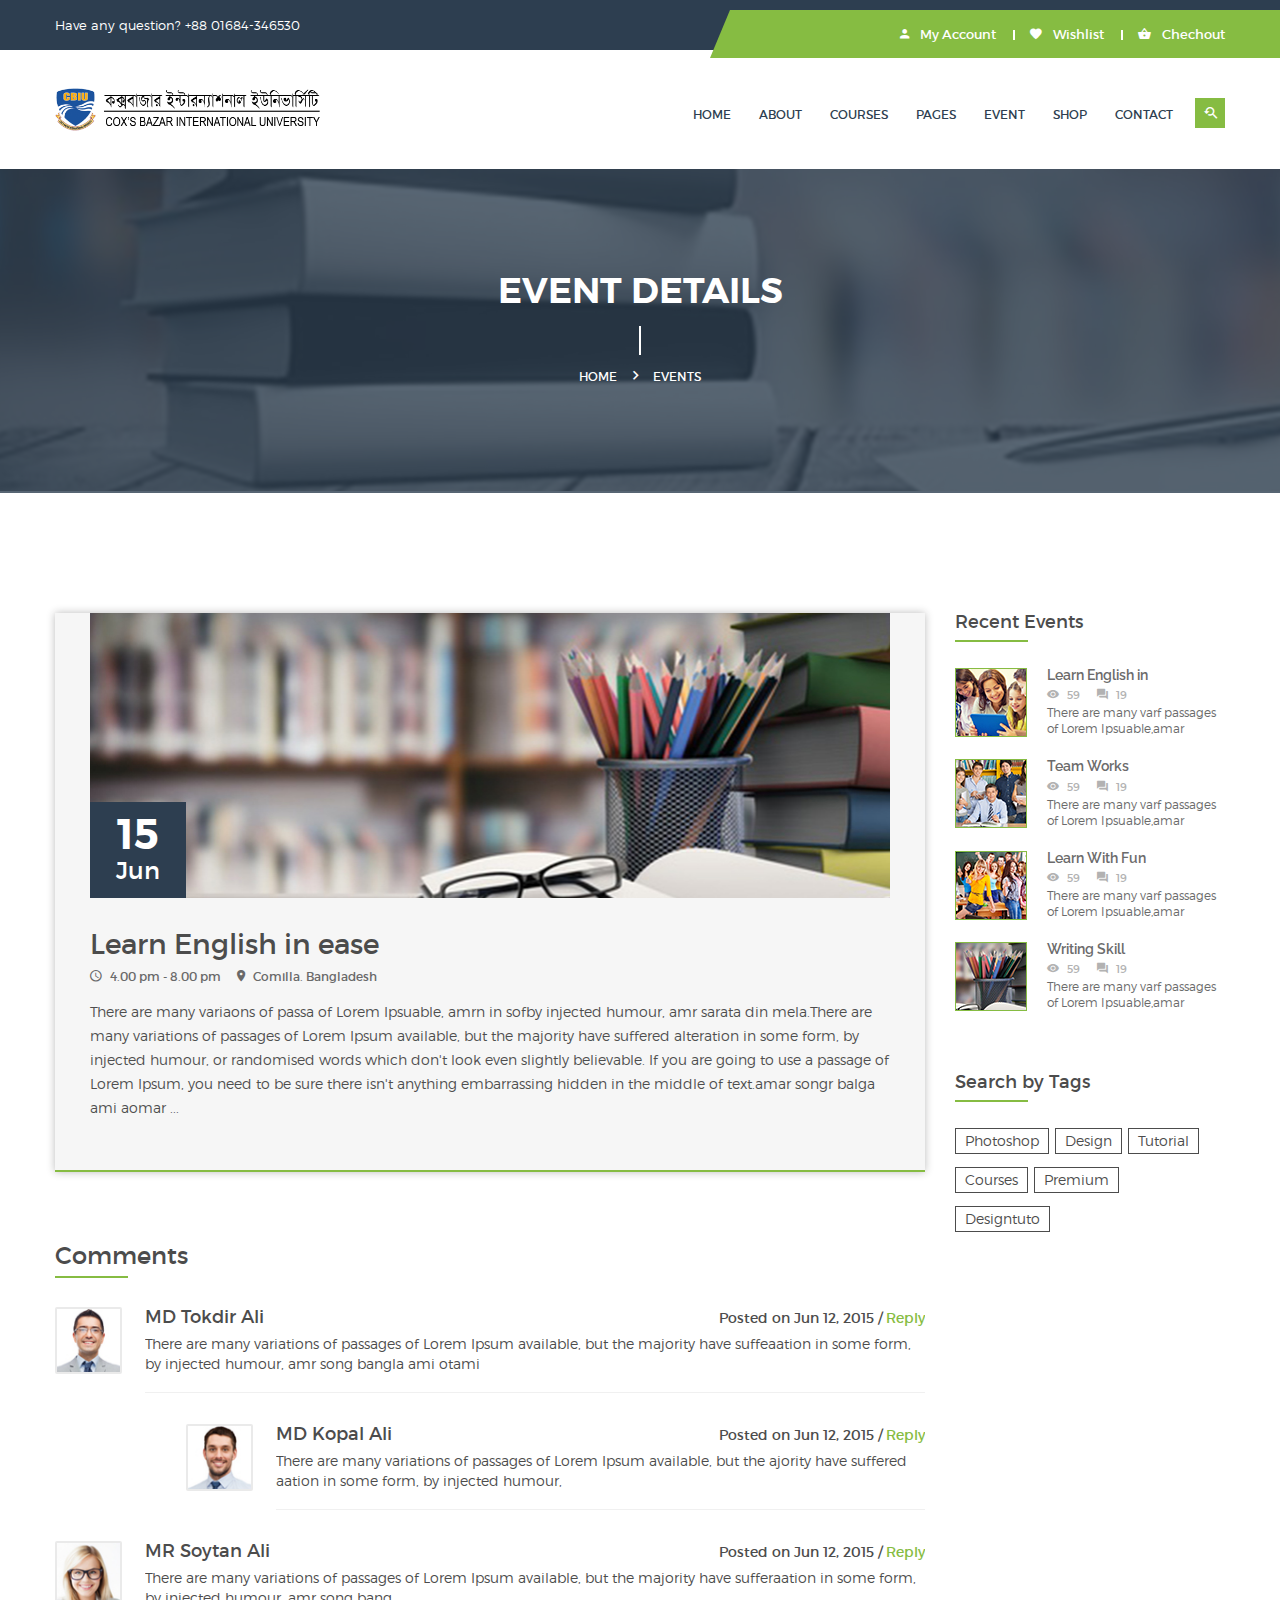
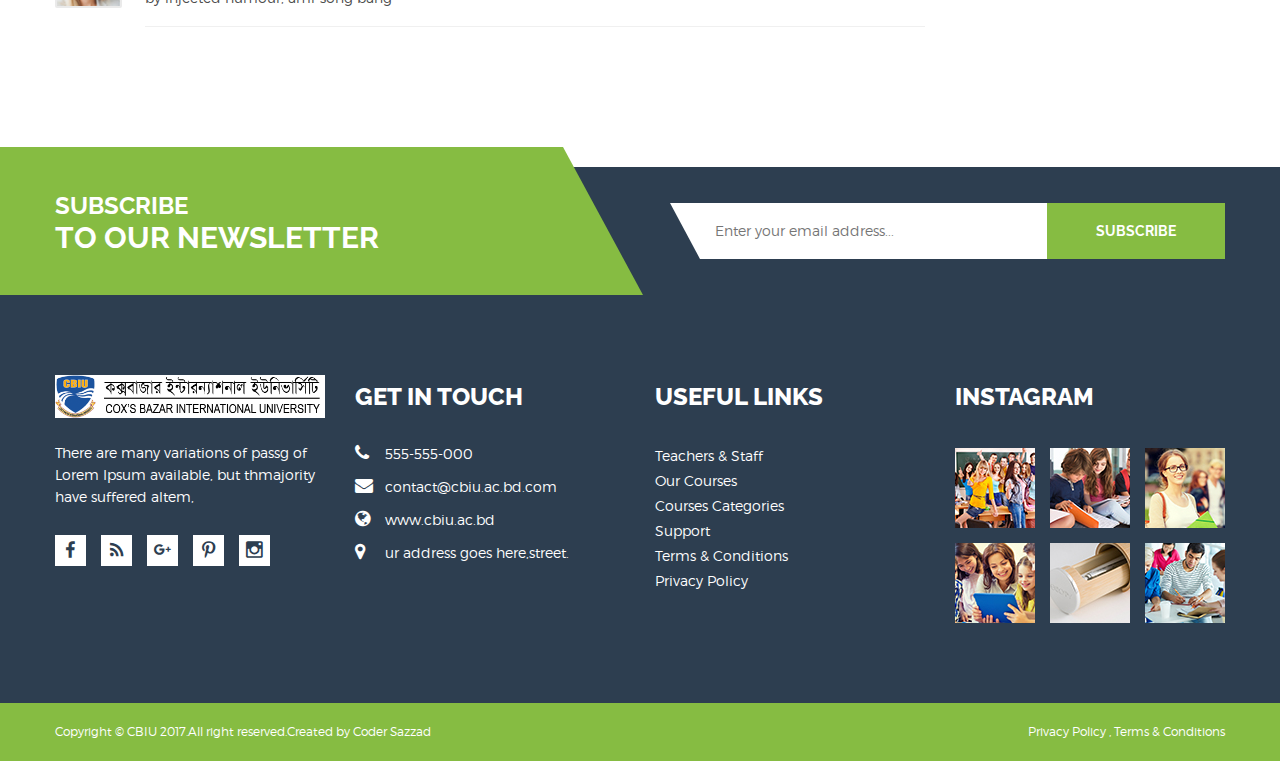
<file: event-details.html>
<!doctype html>
<html class="no-js" lang="en">

<head>
    <meta charset="utf-8">
    <meta http-equiv="x-ua-compatible" content="ie=edge">
    <title>Event Details || CBIU</title>
    <meta name="description" content="">
    <meta name="viewport" content="width=device-width, initial-scale=1, user-scalable=0">

    <!-- favicon
		============================================ -->
    <link rel="shortcut icon" type="image/x-icon" href="img/fav.png">

    <!-- Google Fonts
		============================================ -->
    <link href='https://fonts.googleapis.com/css?family=Raleway:400,300,500,600,700,800' rel='stylesheet'
        type='text/css'>

    <!-- Bootstrap CSS
		============================================ -->
    <link rel="stylesheet" href="css/bootstrap.min.css">


    <!-- Fontawsome CSS
		============================================ -->
    <link rel="stylesheet" href="css/font-awesome.min.css">

    <!-- Owl Carousel CSS
		============================================ -->
    <link rel="stylesheet" href="css/owl.carousel.css">

    <!-- jquery-ui CSS
		============================================ -->
    <link rel="stylesheet" href="css/jquery-ui.css">

    <!-- Meanmenu CSS
		============================================ -->
    <link rel="stylesheet" href="css/meanmenu.min.css">

    <!-- Animate CSS
		============================================ -->
    <link rel="stylesheet" href="css/animate.css">

    <!-- Animated Headlines CSS
		============================================ -->
    <link rel="stylesheet" href="css/animated-headlines.css">

    <!-- Nivo slider CSS
		============================================ -->
    <link rel="stylesheet" href="lib/nivo-slider/css/nivo-slider.css" type="text/css" />
    <link rel="stylesheet" href="lib/nivo-slider/css/preview.css" type="text/css" media="screen" />

    <!-- Metarial Iconic Font CSS
		============================================ -->
    <link rel="stylesheet" href="css/material-design-iconic-font.css">
    <link rel="stylesheet" href="css/material-design-iconic-font.min.css">

    <!-- Slick CSS
		============================================ -->
    <link rel="stylesheet" href="css/slick.css">

    <!-- Video CSS
		============================================ -->
    <link rel="stylesheet" href="css/jquery.mb.YTPlayer.css">

    <!-- Style CSS
		============================================ -->
    <link rel="stylesheet" href="style.css">

    <!-- Color CSS
		============================================ -->
    <link rel="stylesheet" href="css/color.css">

    <!-- Responsive CSS
		============================================ -->
    <link rel="stylesheet" href="css/responsive.css">

    <!-- Modernizr JS
		============================================ -->
    <script src="js/vendor/modernizr-2.8.3.min.js"></script>

</head>

<body>
    <!--[if lt IE 8]>
            <p class="browserupgrade">You are using an <strong>outdated</strong> browser. Please <a href="http://browsehappy.com/">upgrade your browser</a> to improve your experience.</p>
        <![endif]-->

    <!--Main Wrapper Start-->
    <div class="as-mainwrapper">
        <!--Bg White Start-->
        <div class="bg-white">
            <!--Header Area Start-->
            <header>
                <div class="header-top">
                    <div class="container">
                        <div class="row">
                            <div class="col-lg-7 col-md-6 col-sm-5 hidden-xs">
                                <span>Have any question? +88 01684-346530</span>
                            </div>
                            <div class="col-lg-5 col-md-6 col-sm-7 col-xs-12">
                                <div class="header-top-right">
                                    <div class="content"><a href="#"><i class="zmdi zmdi-account"></i> My Account</a>
                                        <ul class="account-dropdown">
                                            <li><a href="#">My Account</a></li>
                                            <li><a href="#">Log In</a></li>
                                            <li><a href="#">Register</a></li>
                                            <li><a href="#">Blog</a></li>
                                        </ul>
                                    </div>
                                    <div class="content"><a href="#"><i class="zmdi zmdi-favorite"></i> Wishlist</a>
                                    </div>
                                    <div class="content"><a href="#"><i class="zmdi zmdi-shopping-basket"></i>
                                            Chechout</a></div>
                                </div>
                            </div>
                        </div>
                    </div>
                </div>
                <div class="header-logo-menu sticker">
                    <div class="container">
                        <div class="row">
                            <div class="col-md-3 col-sm-12">
                                <div class="logo">
                                    <a href="index.html"><img src="img/logo/logo.png" alt="EDUCAT"></a>
                                </div>
                            </div>
                            <div class="col-md-9">
                                <div class="mainmenu-area pull-right">
                                    <div class="mainmenu hidden-sm hidden-xs">
                                        <nav>
                                            <ul id="nav">
                                                <li class="current"><a href="index.html">Home</a></li>
                                                <li><a href="about.html">About</a></li>
                                                <li><a href="courses.html">Courses</a>
                                                    <ul class="sub-menu">
                                                        <li><a href="courses-details.html">Courses Details</a></li>
                                                    </ul>
                                                </li>
                                                <li><a href="index.html">Pages</a>
                                                    <ul class="sub-menu">
                                                        <li><a href="about.html">About Us</a></li>
                                                        <li><a href="courses.html">Courses Page</a></li>
                                                        <li><a href="courses-details.html">Course Details Page</a></li>
                                                        <li><a href="event.html">Event Page</a></li>
                                                        <li><a href="event-details.html">Event Details Page</a></li>
                                                        <li><a href="latest-news.html">Latest News Page</a></li>
                                                        <li><a href="news-details.html">News Details Page</a></li>
                                                        <li><a href="shop-grid.html">Shop Page</a></li>
                                                        <li><a href="product-details.html">Product Details Page</a></li>
                                                        <li><a href="contact.html">Contact</a></li>
                                                    </ul>
                                                </li>
                                                <li><a href="event.html">Event</a>
                                                    <ul class="sub-menu">
                                                        <li><a href="event-details.html">Event Details Page</a></li>
                                                    </ul>
                                                </li>
                                                <li><a href="shop-grid.html">Shop</a>
                                                    <ul class="sub-menu">
                                                        <li><a href="product-details.html">Product Details</a></li>
                                                    </ul>
                                                </li>
                                                <li><a href="contact.html">Contact</a></li>
                                            </ul>
                                        </nav>
                                    </div>
                                    <ul class="header-search">
                                        <li class="search-menu">
                                            <i id="toggle-search" class="zmdi zmdi-search-for"></i>
                                        </li>
                                    </ul>
                                    <!--Search Form-->
                                    <div class="search">
                                        <div class="search-form">
                                            <form id="search-form" action="#">
                                                <input type="search" placeholder="Search here..." name="search" />
                                                <button type="submit">
                                                    <span><i class="fa fa-search"></i></span>
                                                </button>
                                            </form>
                                        </div>
                                    </div>
                                    <!--End of Search Form-->
                                </div>
                            </div>
                        </div>
                    </div>
                </div>
                <!-- Mobile Menu Area start -->
                <div class="mobile-menu-area">
                    <div class="container">
                        <div class="row">
                            <div class="col-lg-12 col-md-12 col-sm-12">
                                <div class="mobile-menu">
                                    <nav id="dropdown">
                                        <ul>
                                            <li><a href="index.html">HOME</a>
                                                <ul>
                                                    <li><a href="index.html">Slider Style 1</a></li>
                                                    <li><a href="index-2.html">Slider Style 2</a></li>
                                                    <li><a href="index-3.html">Background Image</a></li>
                                                    <li><a href="index-4.html">Image Overlay Light</a></li>
                                                    <li><a href="index-5.html">Image Overlay Dark</a></li>
                                                    <li><a href="index-6.html">Menu With Slider</a></li>
                                                    <li><a href="index-7.html">Menu With Image</a></li>
                                                    <li><a href="index-8.html">Menu With Overlay</a></li>
                                                    <li><a href="index-9.html">Video Background</a></li>
                                                    <li><a href="index-10.html">Fixed Image</a></li>
                                                    <li><a href="index-11.html">Overlay Fixed Image</a></li>
                                                </ul>
                                            </li>
                                            <li><a href="about.html">About Us</a></li>
                                            <li><a href="courses.html">Courses</a>
                                                <ul class="sub-menu">
                                                    <li><a href="courses-details.html">Courses Details</a></li>
                                                </ul>
                                            </li>
                                            <li><a href="shop-grid.html">Shop</a>
                                                <ul class="sub-menu">
                                                    <li><a href="product-details.html">Product Details</a></li>
                                                </ul>
                                            </li>
                                            <li><a href="event.html">Event</a>
                                                <ul class="sub-menu">
                                                    <li><a href="event-details.html">Event Details</a></li>
                                                </ul>
                                            </li>
                                            <li><a href="index.html">Shortcode</a>
                                                <ul class="sub-menu">
                                                    <li><a href="shortcode-course.html">Courses</a></li>
                                                    <li><a href="shortcode-event.html">Event</a></li>
                                                    <li><a href="shortcode-latest-news.html">Latest News</a></li>
                                                    <li><a href="shortcode-product.html">Product</a></li>
                                                    <li><a href="shortcode-testimonial.html">Testimonial</a></li>
                                                    <li><a href="shortcode-contact-form.html">Contact Form</a></li>
                                                    <li><a href="shortcode-map.html">Map</a></li>
                                                    <li><a href="shortcode-facts.html">Facts</a></li>
                                                    <li><a href="image-gallery.html">Image Gallery</a></li>
                                                    <li><a href="video-gallery.html">Video Gallery</a></li>
                                                    <li><a href="shortcode-alerts.html">Alerts</a></li>
                                                    <li><a href="shortcode-button.html">Button</a></li>
                                                    <li><a href="shortcode-breadcrumbs.html">Breadcrumb</a></li>
                                                    <li><a href="shortcode-dropdown.html">Dropdown</a></li>
                                                    <li><a href="shortcode-pagination.html">Pagination</a></li>
                                                    <li><a href="shortcode-progressbar.html">Progressbar</a></li>
                                                    <li><a href="text-animation-1.html">Text Animation 1</a></li>
                                                    <li><a href="text-animation-2.html">Text Animation 2</a></li>
                                                    <li><a href="text-animation-3.html">Text Animation 3</a></li>
                                                </ul>
                                            </li>
                                            <li><a href="latest-news.html">Latest News</a>
                                                <ul class="sub-menu">
                                                    <li><a href="news-details.html">News Details</a></li>
                                                </ul>
                                            </li>
                                            <li><a href="index.html">Features</a>
                                                <ul class="sub-menu">
                                                    <li><a href="#">Sliders</a>
                                                        <ul>
                                                            <li><a href="slider-style-1.html">Slider Style 1</a></li>
                                                            <li><a href="slider-style-2.html">Slider Style 2</a></li>
                                                            <li><a href="slider-style-3.html">Slider Style 3</a></li>
                                                            <li><a href="background-image.html">Image Background </a>
                                                            </li>
                                                            <li><a href="image-overlay-light.html">Overlay Light </a>
                                                            </li>
                                                            <li><a href="image-overlay-dark.html">Overlay Dark </a></li>
                                                            <li><a href="video-background.html">Video Background </a>
                                                            </li>
                                                            <li><a href="fixed-image.html">Fixed Image</a></li>
                                                            <li><a href="overlay-fixed-image.html">Overlay Fixed
                                                                    Image</a></li>
                                                            <li><a href="text-animation-1.html">Text Animation 1 </a>
                                                            </li>
                                                            <li><a href="text-animation-2.html">Text Animation 2 </a>
                                                            </li>
                                                            <li><a href="text-animation-3.html">Text Animation 3 </a>
                                                            </li>
                                                        </ul>
                                                    </li>
                                                    <li><a href="#">Menu Style</a>
                                                        <ul>
                                                            <li><a href="theme-menu-1.html">Theme Menu 1</a></li>
                                                            <li><a href="theme-menu-2.html">Theme Menu 2</a></li>
                                                            <li><a href="theme-menu-3.html">Theme Menu 3</a></li>
                                                            <li><a href="without-top-bar.html">Without Top Bar</a></li>
                                                            <li><a href="menu-center.html">Menu Center</a></li>
                                                            <li><a href="menu-transparent.html">Transparent</a></li>
                                                            <li><a href="menu-semi-transparent.html">Semi
                                                                    Transparent</a></li>
                                                            <li><a href="menu-dark.html">Menu Dark</a></li>
                                                            <li><a href="borderd-menu.html">Menu Border</a></li>
                                                            <li><a href="menu-top-border.html">Top Border Hover</a></li>
                                                            <li><a href="menu-sticky.html">Menu Sticky</a></li>
                                                            <li><a href="menu-non-sticky.html">Menu Non Sticky</a></li>
                                                        </ul>
                                                    </li>
                                                    <li><a href="#">Page Title</a>
                                                        <ul>
                                                            <li><a href="breadcrumb-dark.html">Title Dark</a></li>
                                                            <li><a href="breadcrumb-fixed.html">Title Fixed</a></li>
                                                            <li><a href="breadcrumb-image.html">Title Image</a></li>
                                                            <li><a href="breadcrumb-transparent.html">Title
                                                                    Transparent</a></li>
                                                            <li><a href="breadcrumb-left.html">Title Left</a></li>
                                                            <li><a href="breadcrumb-right.html">Title Right</a></li>
                                                        </ul>
                                                    </li>
                                                    <li><a href="#">Footer Style</a>
                                                        <ul>
                                                            <li><a href="footer-style-1.html">Footer Style 1</a></li>
                                                            <li><a href="footer-style-2.html">Footer Style 2</a></li>
                                                            <li><a href="footer-style-3.html">Footer Style 3</a></li>
                                                            <li><a href="footer-style-4.html">Footer Style 4</a></li>
                                                        </ul>
                                                    </li>
                                                </ul>
                                            </li>
                                            <li><a href="contact.html">Contact us</a></li>
                                        </ul>
                                    </nav>
                                </div>
                            </div>
                        </div>
                    </div>
                </div>
                <!-- Mobile Menu Area end -->
            </header>
            <!--End of Header Area-->
            <!--Breadcrumb Banner Area Start-->
            <div class="breadcrumb-banner-area">
                <div class="container">
                    <div class="row">
                        <div class="col-md-12">
                            <div class="breadcrumb-text">
                                <h1 class="text-center">EVENT DETAILS</h1>
                                <div class="breadcrumb-bar">
                                    <ul class="breadcrumb text-center">
                                        <li><a href="index.html">Home</a></li>
                                        <li>EVENTS</li>
                                    </ul>
                                </div>
                            </div>
                        </div>
                    </div>
                </div>
            </div>
            <!--End of Breadcrumb Banner Area-->
            <!--Event Details Area Start-->
            <div class="event-details-area section-padding">
                <div class="container">
                    <div class="row">
                        <div class="col-md-9">
                            <div class="event-details-content">
                                <div class="single-event-item">
                                    <div class="single-event-image">
                                        <a href="#">
                                            <img alt="" src="img/event/6.jpg">
                                            <span><span>15</span>Jun</span>
                                        </a>
                                    </div>
                                    <div class="single-event-text">
                                        <h3>Learn English in ease</h3>
                                        <div class="single-item-comment-view">
                                            <span><i class="zmdi zmdi-time"></i>4.00 pm - 8.00 pm</span>
                                            <span><i class="zmdi zmdi-pin"></i>Comilla. Bangladesh</span>
                                        </div>
                                        <p>There are many variaons of passa of Lorem Ipsuable, amrn in sofby injected
                                            humour, amr sarata din mela.There are many variations of passages of Lorem
                                            Ipsum available, but the majority have suffered alteration in some form, by
                                            injected humour, or randomised words which don't look even slightly
                                            believable. If you are going to use a passage of Lorem Ipsum, you need to be
                                            sure there isn't anything embarrassing hidden in the middle of text.amar
                                            songr balga ami aomar ...</p>
                                    </div>
                                </div>
                                <div class="comments">
                                    <h4 class="title">Comments</h4>
                                    <div class="single-comment">
                                        <div class="author-image">
                                            <img src="img/comment/1.jpg" alt="">
                                        </div>
                                        <div class="comment-text">
                                            <div class="author-info">
                                                <h4><a href="#">MD Tokdir Ali</a></h4>
                                                <span class="reply"><a href="#">Reply</a></span>
                                                <span class="comment-time">Posted on Jun 12, 2015 /</span>
                                            </div>
                                            <p>There are many variations of passages of Lorem Ipsum available, but the
                                                majority have suffeaation in some form, by injected humour, amr song
                                                bangla ami otami</p>
                                        </div>
                                    </div>
                                    <div class="single-comment comment-reply">
                                        <div class="author-image">
                                            <img src="img/comment/2.jpg" alt="">
                                        </div>
                                        <div class="comment-text">
                                            <div class="author-info">
                                                <h4><a href="#">MD Kopal Ali</a></h4>
                                                <span class="reply"><a href="#">Reply</a></span>
                                                <span class="comment-time">Posted on Jun 12, 2015 /</span>
                                            </div>
                                            <p>There are many variations of passages of Lorem Ipsum available, but the
                                                ajority have suffered aation in some form, by injected humour,</p>
                                        </div>
                                    </div>
                                    <div class="single-comment">
                                        <div class="author-image">
                                            <img src="img/comment/3.jpg" alt="">
                                        </div>
                                        <div class="comment-text">
                                            <div class="author-info">
                                                <h4><a href="#">MR Soytan Ali</a></h4>
                                                <span class="reply"><a href="#">Reply</a></span>
                                                <span class="comment-time">Posted on Jun 12, 2015 /</span>
                                            </div>
                                            <p>There are many variations of passages of Lorem Ipsum available, but the
                                                majority have sufferaation in some form, by injected humour, amr song
                                                bang</p>
                                        </div>
                                    </div>
                                </div>
                            </div>
                        </div>
                        <div class="col-md-3">
                            <div class="sidebar-widget">
                                <div class="single-sidebar-widget">
                                    <h4 class="title">Recent Events</h4>
                                    <div class="recent-content">
                                        <div class="recent-content-item">
                                            <a href="#"><img src="img/event/7.jpg" alt=""></a>
                                            <div class="recent-text">
                                                <h4><a href="#">Learn English in</a></h4>
                                                <div class="single-item-comment-view">
                                                    <span><i class="zmdi zmdi-eye"></i>59</span>
                                                    <span><i class="zmdi zmdi-comments"></i>19</span>
                                                </div>
                                                <p>There are many varf passages of Lorem Ipsuable,amar</p>
                                            </div>
                                        </div>
                                        <div class="recent-content-item">
                                            <a href="#"><img src="img/event/8.jpg" alt=""></a>
                                            <div class="recent-text">
                                                <h4><a href="#">Team Works</a></h4>
                                                <div class="single-item-comment-view">
                                                    <span><i class="zmdi zmdi-eye"></i>59</span>
                                                    <span><i class="zmdi zmdi-comments"></i>19</span>
                                                </div>
                                                <p>There are many varf passages of Lorem Ipsuable,amar</p>
                                            </div>
                                        </div>
                                        <div class="recent-content-item">
                                            <a href="#"><img src="img/event/9.jpg" alt=""></a>
                                            <div class="recent-text">
                                                <h4><a href="#">Learn With Fun</a></h4>
                                                <div class="single-item-comment-view">
                                                    <span><i class="zmdi zmdi-eye"></i>59</span>
                                                    <span><i class="zmdi zmdi-comments"></i>19</span>
                                                </div>
                                                <p>There are many varf passages of Lorem Ipsuable,amar</p>
                                            </div>
                                        </div>
                                        <div class="recent-content-item">
                                            <a href="#"><img src="img/event/10.jpg" alt=""></a>
                                            <div class="recent-text">
                                                <h4><a href="#">Writing Skill</a></h4>
                                                <div class="single-item-comment-view">
                                                    <span><i class="zmdi zmdi-eye"></i>59</span>
                                                    <span><i class="zmdi zmdi-comments"></i>19</span>
                                                </div>
                                                <p>There are many varf passages of Lorem Ipsuable,amar</p>
                                            </div>
                                        </div>
                                    </div>
                                </div>
                                <div class="single-sidebar-widget">
                                    <h4 class="title">Search by Tags</h4>
                                    <ul class="tags">
                                        <li><a href="#">Photoshop</a></li>
                                        <li><a href="#">Design</a></li>
                                        <li><a href="#">Tutorial</a></li>
                                        <li><a href="#">Courses</a></li>
                                        <li><a href="#">Premium</a></li>
                                        <li><a href="#">Designtuto</a></li>
                                    </ul>
                                </div>
                            </div>
                        </div>
                    </div>
                </div>
            </div>
            <!--End of Event Details Area-->
            <!--Newsletter Area Start-->
            <div class="newsletter-area">
                <div class="container">
                    <div class="row">
                        <div class="col-md-5 col-sm-5">
                            <div class="newsletter-content">
                                <h3>SUBSCRIBE</h3>
                                <h2>TO OUR NEWSLETTER</h2>
                            </div>
                        </div>
                        <div class="col-md-7 col-sm-7">
                            <div class="newsletter-form angle">
                                <form action="#" class="footer-newsletter fix">
                                    <div class="subscribe-form">
                                        <input type="email" name="email" placeholder="Enter your email address...">
                                        <button type="submit">SUBSCRIBE</button>
                                    </div>
                                </form>
                                <!-- mailchimp-alerts Start -->
                                <div class="mailchimp-alerts text-centre fix pull-right">
                                    <div class="mailchimp-submitting"></div><!-- mailchimp-submitting end -->
                                    <div class="mailchimp-success"></div><!-- mailchimp-success end -->
                                    <div class="mailchimp-error"></div><!-- mailchimp-error end -->
                                </div>
                                <!-- mailchimp-alerts end -->
                            </div>
                        </div>
                    </div>
                </div>
            </div>
            <!--End of Newsletter Area-->
            <!--Footer Widget Area Start-->
            <div class="footer-widget-area">
                <div class="container">
                    <div class="row">
                        <div class="col-md-3 col-sm-4">
                            <div class="single-footer-widget">
                                <div class="footer-logo">
                                    <a href="index.html"><img src="img/logo/footer.png" alt=""></a>
                                </div>
                                <p>There are many variations of passg of Lorem Ipsum available, but thmajority have
                                    suffered altem, </p>
                                <div class="social-icons">
                                    <a href="#"><i class="zmdi zmdi-facebook"></i></a>
                                    <a href="#"><i class="zmdi zmdi-rss"></i></a>
                                    <a href="#"><i class="zmdi zmdi-google-plus"></i></a>
                                    <a href="#"><i class="zmdi zmdi-pinterest"></i></a>
                                    <a href="#"><i class="zmdi zmdi-instagram"></i></a>
                                </div>
                            </div>
                        </div>
                        <div class="col-md-3 col-sm-4">
                            <div class="single-footer-widget">
                                <h3>GET IN TOUCH</h3>
                                <a href="tel:555-555-1212"><i class="fa fa-phone"></i>555-555-000</a>
                                <span><i class="fa fa-envelope"></i>contact@cbiu.ac.bd.com</span>
                                <span><i class="fa fa-globe"></i>www.cbiu.ac.bd</span>
                                <span><i class="fa fa-map-marker"></i>ur address goes here,street.</span>
                            </div>
                        </div>
                        <div class="col-md-3 hidden-sm">
                            <div class="single-footer-widget">
                                <h3>Useful Links</h3>
                                <ul class="footer-list">
                                    <li><a href="#">Teachers &amp; Staff</a></li>
                                    <li><a href="#">Our Courses</a></li>
                                    <li><a href="#">Courses Categories</a></li>
                                    <li><a href="#">Support</a></li>
                                    <li><a href="#">Terms &amp; Conditions</a></li>
                                    <li><a href="#">Privacy Policy</a></li>
                                </ul>
                            </div>
                        </div>
                        <div class="col-md-3 col-sm-4">
                            <div class="single-footer-widget">
                                <h3>Instagram</h3>
                                <div class="instagram-image">
                                    <div class="footer-img">
                                        <a href="#"><img src="img/footer/1.jpg" alt=""></a>
                                    </div>
                                    <div class="footer-img">
                                        <a href="#"><img src="img/footer/2.jpg" alt=""></a>
                                    </div>
                                    <div class="footer-img">
                                        <a href="#"><img src="img/footer/3.jpg" alt=""></a>
                                    </div>
                                    <div class="footer-img">
                                        <a href="#"><img src="img/footer/4.jpg" alt=""></a>
                                    </div>
                                    <div class="footer-img">
                                        <a href="#"><img src="img/footer/5.jpg" alt=""></a>
                                    </div>
                                    <div class="footer-img">
                                        <a href="#"><img src="img/footer/6.jpg" alt=""></a>
                                    </div>
                                </div>
                            </div>
                        </div>
                    </div>
                </div>
            </div>
            <!--End of Footer Widget Area-->
            <!--Footer Area Start-->
            <footer class="footer-area">
                <div class="container">
                    <div class="row">
                        <div class="col-md-6 col-sm-7">
                            <span>Copyright &copy; CBIU 2017.All right reserved.Created by <a href="codersazzad">Coder
                                    Sazzad</a></span>
                        </div>
                        <div class="col-md-6 col-sm-5">
                            <div class="column-right">
                                <span>Privacy Policy , Terms &amp; Conditions</span>
                            </div>
                        </div>
                    </div>
                </div>
            </footer>
            <!--End of Footer Area-->
        </div>
        <!--End of Bg White-->
    </div>
    <!--End of Main Wrapper Area-->




    <!-- jquery
		============================================ -->
    <script src="js/vendor/jquery-1.12.4.min.js"></script>

    <!-- bootstrap JS
		============================================ -->
    <script src="js/bootstrap.min.js"></script>

    <!-- nivo slider js
		============================================ -->
    <script src="lib/nivo-slider/js/jquery.nivo.slider.js" type="text/javascript"></script>
    <script src="lib/nivo-slider/home.js" type="text/javascript"></script>

    <!-- meanmenu JS
		============================================ -->
    <script src="js/jquery.meanmenu.js"></script>

    <!-- wow JS
		============================================ -->
    <script src="js/wow.min.js"></script>

    <!-- owl.carousel JS
		============================================ -->
    <script src="js/owl.carousel.min.js"></script>

    <!-- scrollUp JS
		============================================ -->
    <script src="js/jquery.scrollUp.min.js"></script>

    <!-- Waypoints JS
		============================================ -->
    <script src="js/waypoints.min.js"></script>

    <!-- Counterup JS
		============================================ -->
    <script src="js/jquery.counterup.min.js"></script>

    <!-- Slick JS
		============================================ -->
    <script src="js/slick.min.js"></script>

    <!-- Animated Headlines JS
		============================================ -->
    <script src="js/animated-headlines.js"></script>

    <!-- Textilate JS
		============================================ -->
    <script src="js/textilate.js"></script>

    <!-- Lettering JS
		============================================ -->
    <script src="js/lettering.js"></script>

    <!-- Video Player JS
		============================================ -->
    <script src="js/jquery.mb.YTPlayer.js"></script>


    <!-- AJax Mail JS
		============================================ -->
    <script src="js/ajax-mail.js"></script>

    <!-- plugins JS
		============================================ -->
    <script src="js/plugins.js"></script>


    <!-- main JS
		============================================ -->
    <script src="js/main.js"></script>
</body>

</html>
</file>
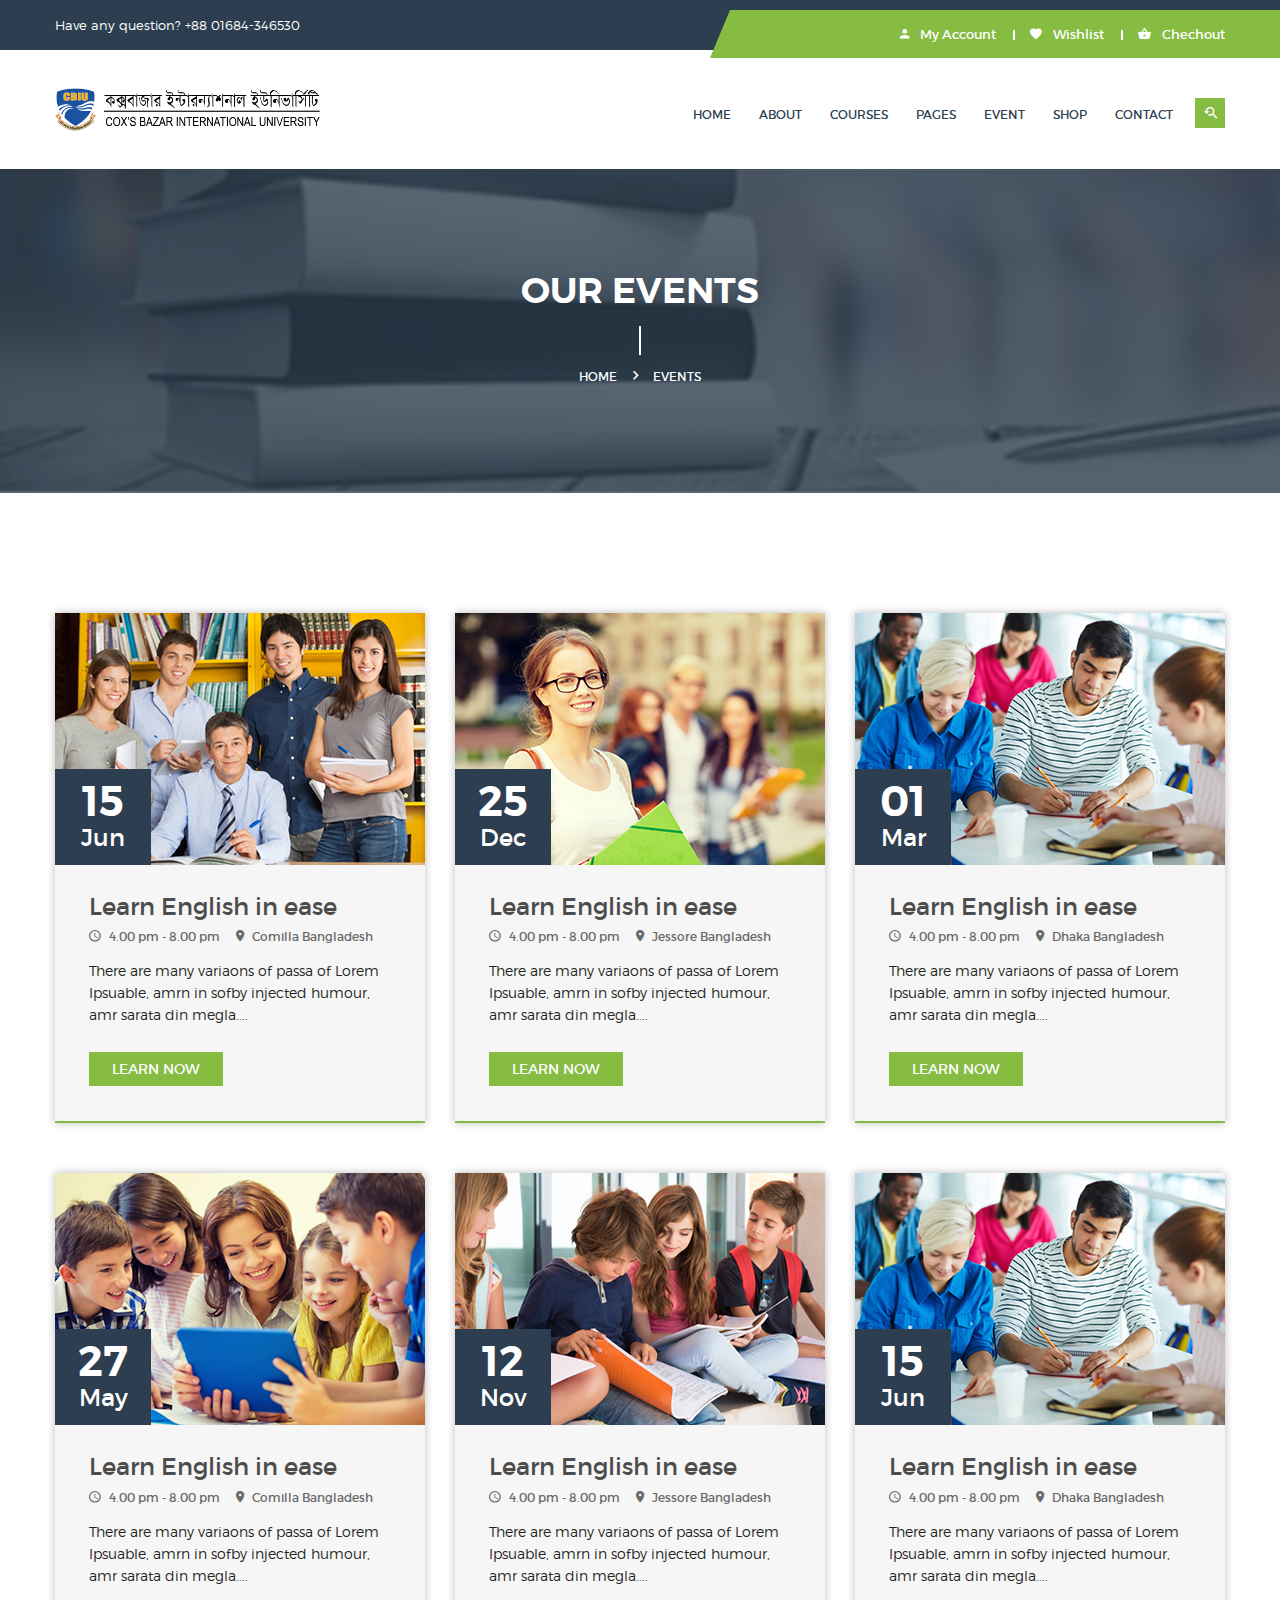
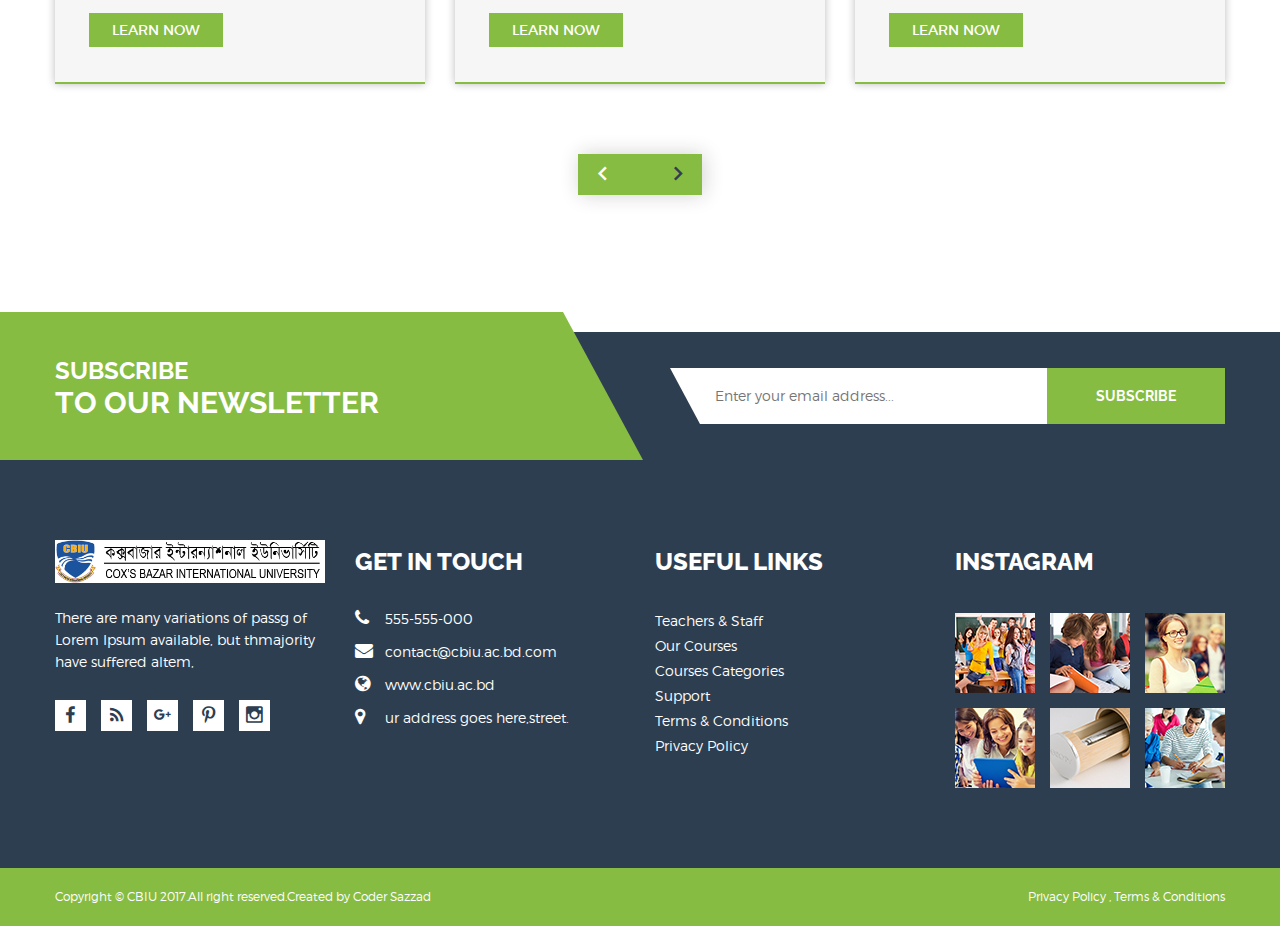
<file: event.html>
<!doctype html>
<html class="no-js" lang="en">

<head>
    <meta charset="utf-8">
    <meta http-equiv="x-ua-compatible" content="ie=edge">
    <title>Event || CBIU</title>
    <meta name="description" content="">
    <meta name="viewport" content="width=device-width, initial-scale=1, user-scalable=0">

    <!-- favicon
		============================================ -->
    <link rel="shortcut icon" type="image/x-icon" href="img/fav.png">

    <!-- Google Fonts
		============================================ -->
    <link href='https://fonts.googleapis.com/css?family=Raleway:400,300,500,600,700,800' rel='stylesheet'
        type='text/css'>

    <!-- Bootstrap CSS
		============================================ -->
    <link rel="stylesheet" href="css/bootstrap.min.css">


    <!-- Fontawsome CSS
		============================================ -->
    <link rel="stylesheet" href="css/font-awesome.min.css">

    <!-- Owl Carousel CSS
		============================================ -->
    <link rel="stylesheet" href="css/owl.carousel.css">

    <!-- jquery-ui CSS
		============================================ -->
    <link rel="stylesheet" href="css/jquery-ui.css">

    <!-- Meanmenu CSS
		============================================ -->
    <link rel="stylesheet" href="css/meanmenu.min.css">

    <!-- Animate CSS
		============================================ -->
    <link rel="stylesheet" href="css/animate.css">

    <!-- Animated Headlines CSS
		============================================ -->
    <link rel="stylesheet" href="css/animated-headlines.css">

    <!-- Nivo slider CSS
		============================================ -->
    <link rel="stylesheet" href="lib/nivo-slider/css/nivo-slider.css" type="text/css" />
    <link rel="stylesheet" href="lib/nivo-slider/css/preview.css" type="text/css" media="screen" />

    <!-- Metarial Iconic Font CSS
		============================================ -->
    <link rel="stylesheet" href="css/material-design-iconic-font.css">
    <link rel="stylesheet" href="css/material-design-iconic-font.min.css">

    <!-- Slick CSS
		============================================ -->
    <link rel="stylesheet" href="css/slick.css">

    <!-- Video CSS
		============================================ -->
    <link rel="stylesheet" href="css/jquery.mb.YTPlayer.css">

    <!-- Style CSS
		============================================ -->
    <link rel="stylesheet" href="style.css">

    <!-- Color CSS
		============================================ -->
    <link rel="stylesheet" href="css/color.css">

    <!-- Responsive CSS
		============================================ -->
    <link rel="stylesheet" href="css/responsive.css">

    <!-- Modernizr JS
		============================================ -->
    <script src="js/vendor/modernizr-2.8.3.min.js"></script>

</head>

<body>
    <!--[if lt IE 8]>
            <p class="browserupgrade">You are using an <strong>outdated</strong> browser. Please <a href="http://browsehappy.com/">upgrade your browser</a> to improve your experience.</p>
        <![endif]-->

    <!--Main Wrapper Start-->
    <div class="as-mainwrapper">
        <!--Bg White Start-->
        <div class="bg-white">
            <!--Header Area Start-->
            <header>
                <div class="header-top">
                    <div class="container">
                        <div class="row">
                            <div class="col-lg-7 col-md-6 col-sm-5 hidden-xs">
                                <span>Have any question? +88 01684-346530</span>
                            </div>
                            <div class="col-lg-5 col-md-6 col-sm-7 col-xs-12">
                                <div class="header-top-right">
                                    <div class="content"><a href="#"><i class="zmdi zmdi-account"></i> My Account</a>
                                        <ul class="account-dropdown">
                                            <li><a href="#">My Account</a></li>
                                            <li><a href="#">Log In</a></li>
                                            <li><a href="#">Register</a></li>
                                            <li><a href="#">Blog</a></li>
                                        </ul>
                                    </div>
                                    <div class="content"><a href="#"><i class="zmdi zmdi-favorite"></i> Wishlist</a>
                                    </div>
                                    <div class="content"><a href="#"><i class="zmdi zmdi-shopping-basket"></i>
                                            Chechout</a></div>
                                </div>
                            </div>
                        </div>
                    </div>
                </div>
                <div class="header-logo-menu sticker">
                    <div class="container">
                        <div class="row">
                            <div class="col-md-3 col-sm-12">
                                <div class="logo">
                                    <a href="index.html"><img src="img/logo/logo.png" alt="EDUCAT"></a>
                                </div>
                            </div>
                            <div class="col-md-9">
                                <div class="mainmenu-area pull-right">
                                    <div class="mainmenu hidden-sm hidden-xs">
                                        <nav>
                                            <ul id="nav">
                                                <li class="current"><a href="index.html">Home</a></li>
                                                <li><a href="about.html">About</a></li>
                                                <li><a href="courses.html">Courses</a>
                                                    <ul class="sub-menu">
                                                        <li><a href="courses-details.html">Courses Details</a></li>
                                                    </ul>
                                                </li>
                                                <li><a href="index.html">Pages</a>
                                                    <ul class="sub-menu">
                                                        <li><a href="about.html">About Us</a></li>
                                                        <li><a href="courses.html">Courses Page</a></li>
                                                        <li><a href="courses-details.html">Course Details Page</a></li>
                                                        <li><a href="event.html">Event Page</a></li>
                                                        <li><a href="event-details.html">Event Details Page</a></li>
                                                        <li><a href="latest-news.html">Latest News Page</a></li>
                                                        <li><a href="news-details.html">News Details Page</a></li>
                                                        <li><a href="shop-grid.html">Shop Page</a></li>
                                                        <li><a href="product-details.html">Product Details Page</a></li>
                                                        <li><a href="contact.html">Contact</a></li>
                                                    </ul>
                                                </li>
                                                <li><a href="event.html">Event</a>
                                                    <ul class="sub-menu">
                                                        <li><a href="event-details.html">Event Details Page</a></li>
                                                    </ul>
                                                </li>
                                                <li><a href="shop-grid.html">Shop</a>
                                                    <ul class="sub-menu">
                                                        <li><a href="product-details.html">Product Details</a></li>
                                                    </ul>
                                                </li>
                                                <li><a href="contact.html">Contact</a></li>
                                            </ul>
                                        </nav>
                                    </div>
                                    <ul class="header-search">
                                        <li class="search-menu">
                                            <i id="toggle-search" class="zmdi zmdi-search-for"></i>
                                        </li>
                                    </ul>
                                    <!--Search Form-->
                                    <div class="search">
                                        <div class="search-form">
                                            <form id="search-form" action="#">
                                                <input type="search" placeholder="Search here..." name="search" />
                                                <button type="submit">
                                                    <span><i class="fa fa-search"></i></span>
                                                </button>
                                            </form>
                                        </div>
                                    </div>
                                    <!--End of Search Form-->
                                </div>
                            </div>
                        </div>
                    </div>
                </div>
                <!-- Mobile Menu Area start -->
                <div class="mobile-menu-area">
                    <div class="container">
                        <div class="row">
                            <div class="col-lg-12 col-md-12 col-sm-12">
                                <div class="mobile-menu">
                                    <nav id="dropdown">
                                        <ul>
                                            <li><a href="index.html">HOME</a>
                                                <ul>
                                                    <li><a href="index.html">Slider Style 1</a></li>
                                                    <li><a href="index-2.html">Slider Style 2</a></li>
                                                    <li><a href="index-3.html">Background Image</a></li>
                                                    <li><a href="index-4.html">Image Overlay Light</a></li>
                                                    <li><a href="index-5.html">Image Overlay Dark</a></li>
                                                    <li><a href="index-6.html">Menu With Slider</a></li>
                                                    <li><a href="index-7.html">Menu With Image</a></li>
                                                    <li><a href="index-8.html">Menu With Overlay</a></li>
                                                    <li><a href="index-9.html">Video Background</a></li>
                                                    <li><a href="index-10.html">Fixed Image</a></li>
                                                    <li><a href="index-11.html">Overlay Fixed Image</a></li>
                                                </ul>
                                            </li>
                                            <li><a href="about.html">About Us</a></li>
                                            <li><a href="courses.html">Courses</a>
                                                <ul class="sub-menu">
                                                    <li><a href="courses-details.html">Courses Details</a></li>
                                                </ul>
                                            </li>
                                            <li><a href="shop-grid.html">Shop</a>
                                                <ul class="sub-menu">
                                                    <li><a href="product-details.html">Product Details</a></li>
                                                </ul>
                                            </li>
                                            <li><a href="event.html">Event</a>
                                                <ul class="sub-menu">
                                                    <li><a href="event-details.html">Event Details</a></li>
                                                </ul>
                                            </li>
                                            <li><a href="index.html">Shortcode</a>
                                                <ul class="sub-menu">
                                                    <li><a href="shortcode-course.html">Courses</a></li>
                                                    <li><a href="shortcode-event.html">Event</a></li>
                                                    <li><a href="shortcode-latest-news.html">Latest News</a></li>
                                                    <li><a href="shortcode-product.html">Product</a></li>
                                                    <li><a href="shortcode-testimonial.html">Testimonial</a></li>
                                                    <li><a href="shortcode-contact-form.html">Contact Form</a></li>
                                                    <li><a href="shortcode-map.html">Map</a></li>
                                                    <li><a href="shortcode-facts.html">Facts</a></li>
                                                    <li><a href="image-gallery.html">Image Gallery</a></li>
                                                    <li><a href="video-gallery.html">Video Gallery</a></li>
                                                    <li><a href="shortcode-alerts.html">Alerts</a></li>
                                                    <li><a href="shortcode-button.html">Button</a></li>
                                                    <li><a href="shortcode-breadcrumbs.html">Breadcrumb</a></li>
                                                    <li><a href="shortcode-dropdown.html">Dropdown</a></li>
                                                    <li><a href="shortcode-pagination.html">Pagination</a></li>
                                                    <li><a href="shortcode-progressbar.html">Progressbar</a></li>
                                                    <li><a href="text-animation-1.html">Text Animation 1</a></li>
                                                    <li><a href="text-animation-2.html">Text Animation 2</a></li>
                                                    <li><a href="text-animation-3.html">Text Animation 3</a></li>
                                                </ul>
                                            </li>
                                            <li><a href="latest-news.html">Latest News</a>
                                                <ul class="sub-menu">
                                                    <li><a href="news-details.html">News Details</a></li>
                                                </ul>
                                            </li>
                                            <li><a href="index.html">Features</a>
                                                <ul class="sub-menu">
                                                    <li><a href="#">Sliders</a>
                                                        <ul>
                                                            <li><a href="slider-style-1.html">Slider Style 1</a></li>
                                                            <li><a href="slider-style-2.html">Slider Style 2</a></li>
                                                            <li><a href="slider-style-3.html">Slider Style 3</a></li>
                                                            <li><a href="background-image.html">Image Background </a>
                                                            </li>
                                                            <li><a href="image-overlay-light.html">Overlay Light </a>
                                                            </li>
                                                            <li><a href="image-overlay-dark.html">Overlay Dark </a></li>
                                                            <li><a href="video-background.html">Video Background </a>
                                                            </li>
                                                            <li><a href="fixed-image.html">Fixed Image</a></li>
                                                            <li><a href="overlay-fixed-image.html">Overlay Fixed
                                                                    Image</a></li>
                                                            <li><a href="text-animation-1.html">Text Animation 1 </a>
                                                            </li>
                                                            <li><a href="text-animation-2.html">Text Animation 2 </a>
                                                            </li>
                                                            <li><a href="text-animation-3.html">Text Animation 3 </a>
                                                            </li>
                                                        </ul>
                                                    </li>
                                                    <li><a href="#">Menu Style</a>
                                                        <ul>
                                                            <li><a href="theme-menu-1.html">Theme Menu 1</a></li>
                                                            <li><a href="theme-menu-2.html">Theme Menu 2</a></li>
                                                            <li><a href="theme-menu-3.html">Theme Menu 3</a></li>
                                                            <li><a href="without-top-bar.html">Without Top Bar</a></li>
                                                            <li><a href="menu-center.html">Menu Center</a></li>
                                                            <li><a href="menu-transparent.html">Transparent</a></li>
                                                            <li><a href="menu-semi-transparent.html">Semi
                                                                    Transparent</a></li>
                                                            <li><a href="menu-dark.html">Menu Dark</a></li>
                                                            <li><a href="borderd-menu.html">Menu Border</a></li>
                                                            <li><a href="menu-top-border.html">Top Border Hover</a></li>
                                                            <li><a href="menu-sticky.html">Menu Sticky</a></li>
                                                            <li><a href="menu-non-sticky.html">Menu Non Sticky</a></li>
                                                        </ul>
                                                    </li>
                                                    <li><a href="#">Page Title</a>
                                                        <ul>
                                                            <li><a href="breadcrumb-dark.html">Title Dark</a></li>
                                                            <li><a href="breadcrumb-fixed.html">Title Fixed</a></li>
                                                            <li><a href="breadcrumb-image.html">Title Image</a></li>
                                                            <li><a href="breadcrumb-transparent.html">Title
                                                                    Transparent</a></li>
                                                            <li><a href="breadcrumb-left.html">Title Left</a></li>
                                                            <li><a href="breadcrumb-right.html">Title Right</a></li>
                                                        </ul>
                                                    </li>
                                                    <li><a href="#">Footer Style</a>
                                                        <ul>
                                                            <li><a href="footer-style-1.html">Footer Style 1</a></li>
                                                            <li><a href="footer-style-2.html">Footer Style 2</a></li>
                                                            <li><a href="footer-style-3.html">Footer Style 3</a></li>
                                                            <li><a href="footer-style-4.html">Footer Style 4</a></li>
                                                        </ul>
                                                    </li>
                                                </ul>
                                            </li>
                                            <li><a href="contact.html">Contact us</a></li>
                                        </ul>
                                    </nav>
                                </div>
                            </div>
                        </div>
                    </div>
                </div>
                <!-- Mobile Menu Area end -->
            </header>
            <!--End of Header Area-->
            <!--Breadcrumb Banner Area Start-->
            <div class="breadcrumb-banner-area">
                <div class="container">
                    <div class="row">
                        <div class="col-md-12">
                            <div class="breadcrumb-text">
                                <h1 class="text-center">Our Events</h1>
                                <div class="breadcrumb-bar">
                                    <ul class="breadcrumb text-center">
                                        <li><a href="index.html">Home</a></li>
                                        <li>Events</li>
                                    </ul>
                                </div>
                            </div>
                        </div>
                    </div>
                </div>
            </div>
            <!--End of Breadcrumb Banner Area-->
            <!--Event Area Start-->
            <div class="event-area section-padding event-page">
                <div class="container">
                    <div class="row">
                        <div class="col-md-4 col-sm-6">
                            <div class="single-event-item">
                                <div class="single-event-image">
                                    <a href="#">
                                        <img src="img/event/1.jpg" alt="">
                                        <span><span>15</span>Jun</span>
                                    </a>
                                </div>
                                <div class="single-event-text">
                                    <h3><a href="#">Learn English in ease</a></h3>
                                    <div class="single-item-comment-view">
                                        <span><i class="zmdi zmdi-time"></i>4.00 pm - 8.00 pm</span>
                                        <span><i class="zmdi zmdi-pin"></i>Comilla Bangladesh</span>
                                    </div>
                                    <p>There are many variaons of passa of Lorem Ipsuable, amrn in sofby injected
                                        humour, amr sarata din megla....</p>
                                    <a class="button-default" href="#">LEARN Now</a>
                                </div>
                            </div>
                        </div>
                        <div class="col-md-4 col-sm-6">
                            <div class="single-event-item">
                                <div class="single-event-image">
                                    <a href="#">
                                        <img src="img/event/2.jpg" alt="">
                                        <span><span>25</span>Dec</span>
                                    </a>
                                </div>
                                <div class="single-event-text">
                                    <h3><a href="#">Learn English in ease</a></h3>
                                    <div class="single-item-comment-view">
                                        <span><i class="zmdi zmdi-time"></i>4.00 pm - 8.00 pm</span>
                                        <span><i class="zmdi zmdi-pin"></i>Jessore Bangladesh</span>
                                    </div>
                                    <p>There are many variaons of passa of Lorem Ipsuable, amrn in sofby injected
                                        humour, amr sarata din megla....</p>
                                    <a class="button-default" href="#">LEARN Now</a>
                                </div>
                            </div>
                        </div>
                        <div class="col-md-4 col-sm-6">
                            <div class="single-event-item">
                                <div class="single-event-image">
                                    <a href="#">
                                        <img src="img/event/3.jpg" alt="">
                                        <span><span>01</span>Mar</span>
                                    </a>
                                </div>
                                <div class="single-event-text">
                                    <h3><a href="#">Learn English in ease</a></h3>
                                    <div class="single-item-comment-view">
                                        <span><i class="zmdi zmdi-time"></i>4.00 pm - 8.00 pm</span>
                                        <span><i class="zmdi zmdi-pin"></i>Dhaka Bangladesh</span>
                                    </div>
                                    <p>There are many variaons of passa of Lorem Ipsuable, amrn in sofby injected
                                        humour, amr sarata din megla....</p>
                                    <a class="button-default" href="#">LEARN Now</a>
                                </div>
                            </div>
                        </div>
                        <div class="col-md-4 col-sm-6">
                            <div class="single-event-item">
                                <div class="single-event-image">
                                    <a href="#">
                                        <img src="img/event/4.jpg" alt="">
                                        <span><span>27</span>May</span>
                                    </a>
                                </div>
                                <div class="single-event-text">
                                    <h3><a href="#">Learn English in ease</a></h3>
                                    <div class="single-item-comment-view">
                                        <span><i class="zmdi zmdi-time"></i>4.00 pm - 8.00 pm</span>
                                        <span><i class="zmdi zmdi-pin"></i>Comilla Bangladesh</span>
                                    </div>
                                    <p>There are many variaons of passa of Lorem Ipsuable, amrn in sofby injected
                                        humour, amr sarata din megla....</p>
                                    <a class="button-default" href="#">LEARN Now</a>
                                </div>
                            </div>
                        </div>
                        <div class="col-md-4 col-sm-6">
                            <div class="single-event-item">
                                <div class="single-event-image">
                                    <a href="#">
                                        <img src="img/event/5.jpg" alt="">
                                        <span><span>12</span>Nov</span>
                                    </a>
                                </div>
                                <div class="single-event-text">
                                    <h3><a href="#">Learn English in ease</a></h3>
                                    <div class="single-item-comment-view">
                                        <span><i class="zmdi zmdi-time"></i>4.00 pm - 8.00 pm</span>
                                        <span><i class="zmdi zmdi-pin"></i>Jessore Bangladesh</span>
                                    </div>
                                    <p>There are many variaons of passa of Lorem Ipsuable, amrn in sofby injected
                                        humour, amr sarata din megla....</p>
                                    <a class="button-default" href="#">LEARN Now</a>
                                </div>
                            </div>
                        </div>
                        <div class="col-md-4 col-sm-6">
                            <div class="single-event-item">
                                <div class="single-event-image">
                                    <a href="#">
                                        <img src="img/event/3.jpg" alt="">
                                        <span><span>15</span>Jun</span>
                                    </a>
                                </div>
                                <div class="single-event-text">
                                    <h3><a href="#">Learn English in ease</a></h3>
                                    <div class="single-item-comment-view">
                                        <span><i class="zmdi zmdi-time"></i>4.00 pm - 8.00 pm</span>
                                        <span><i class="zmdi zmdi-pin"></i>Dhaka Bangladesh</span>
                                    </div>
                                    <p>There are many variaons of passa of Lorem Ipsuable, amrn in sofby injected
                                        humour, amr sarata din megla....</p>
                                    <a class="button-default" href="#">LEARN Now</a>
                                </div>
                            </div>
                        </div>
                    </div>
                    <div class="row">
                        <div class="col-md-12">
                            <div class="pagination-content">
                                <ul class="pagination">
                                    <li><a href="#"><i class="zmdi zmdi-chevron-left"></i></a></li>
                                    <li class="current"><a href="#"><i class="zmdi zmdi-chevron-right"></i></a></li>
                                </ul>
                            </div>
                        </div>
                    </div>
                </div>
            </div>
            <!--End of Event Area-->
            <!--Newsletter Area Start-->
            <div class="newsletter-area">
                <div class="container">
                    <div class="row">
                        <div class="col-md-5 col-sm-5">
                            <div class="newsletter-content">
                                <h3>SUBSCRIBE</h3>
                                <h2>TO OUR NEWSLETTER</h2>
                            </div>
                        </div>
                        <div class="col-md-7 col-sm-7">
                            <div class="newsletter-form angle">
                                <form action="#" class="footer-newsletter fix">
                                    <div class="subscribe-form">
                                        <input type="email" name="email" placeholder="Enter your email address...">
                                        <button type="submit">SUBSCRIBE</button>
                                    </div>
                                </form>
                                <!-- mailchimp-alerts Start -->
                                <div class="mailchimp-alerts text-centre fix pull-right">
                                    <div class="mailchimp-submitting"></div><!-- mailchimp-submitting end -->
                                    <div class="mailchimp-success"></div><!-- mailchimp-success end -->
                                    <div class="mailchimp-error"></div><!-- mailchimp-error end -->
                                </div>
                                <!-- mailchimp-alerts end -->
                            </div>
                        </div>
                    </div>
                </div>
            </div>
            <!--End of Newsletter Area-->
            <!--Footer Widget Area Start-->
            <div class="footer-widget-area">
                <div class="container">
                    <div class="row">
                        <div class="col-md-3 col-sm-4">
                            <div class="single-footer-widget">
                                <div class="footer-logo">
                                    <a href="index.html"><img src="img/logo/footer.png" alt=""></a>
                                </div>
                                <p>There are many variations of passg of Lorem Ipsum available, but thmajority have
                                    suffered altem, </p>
                                <div class="social-icons">
                                    <a href="#"><i class="zmdi zmdi-facebook"></i></a>
                                    <a href="#"><i class="zmdi zmdi-rss"></i></a>
                                    <a href="#"><i class="zmdi zmdi-google-plus"></i></a>
                                    <a href="#"><i class="zmdi zmdi-pinterest"></i></a>
                                    <a href="#"><i class="zmdi zmdi-instagram"></i></a>
                                </div>
                            </div>
                        </div>
                        <div class="col-md-3 col-sm-4">
                            <div class="single-footer-widget">
                                <h3>GET IN TOUCH</h3>
                                <a href="tel:555-555-1212"><i class="fa fa-phone"></i>555-555-000</a>
                                <span><i class="fa fa-envelope"></i>contact@cbiu.ac.bd.com</span>
                                <span><i class="fa fa-globe"></i>www.cbiu.ac.bd</span>
                                <span><i class="fa fa-map-marker"></i>ur address goes here,street.</span>
                            </div>
                        </div>
                        <div class="col-md-3 hidden-sm">
                            <div class="single-footer-widget">
                                <h3>Useful Links</h3>
                                <ul class="footer-list">
                                    <li><a href="#">Teachers &amp; Staff</a></li>
                                    <li><a href="#">Our Courses</a></li>
                                    <li><a href="#">Courses Categories</a></li>
                                    <li><a href="#">Support</a></li>
                                    <li><a href="#">Terms &amp; Conditions</a></li>
                                    <li><a href="#">Privacy Policy</a></li>
                                </ul>
                            </div>
                        </div>
                        <div class="col-md-3 col-sm-4">
                            <div class="single-footer-widget">
                                <h3>Instagram</h3>
                                <div class="instagram-image">
                                    <div class="footer-img">
                                        <a href="#"><img src="img/footer/1.jpg" alt=""></a>
                                    </div>
                                    <div class="footer-img">
                                        <a href="#"><img src="img/footer/2.jpg" alt=""></a>
                                    </div>
                                    <div class="footer-img">
                                        <a href="#"><img src="img/footer/3.jpg" alt=""></a>
                                    </div>
                                    <div class="footer-img">
                                        <a href="#"><img src="img/footer/4.jpg" alt=""></a>
                                    </div>
                                    <div class="footer-img">
                                        <a href="#"><img src="img/footer/5.jpg" alt=""></a>
                                    </div>
                                    <div class="footer-img">
                                        <a href="#"><img src="img/footer/6.jpg" alt=""></a>
                                    </div>
                                </div>
                            </div>
                        </div>
                    </div>
                </div>
            </div>
            <!--End of Footer Widget Area-->
            <!--Footer Area Start-->
            <footer class="footer-area">
                <div class="container">
                    <div class="row">
                        <div class="col-md-6 col-sm-7">
                            <span>Copyright &copy; CBIU 2017.All right reserved.Created by <a href="codersazzad">Coder
                                    Sazzad</a></span>
                        </div>
                        <div class="col-md-6 col-sm-5">
                            <div class="column-right">
                                <span>Privacy Policy , Terms &amp; Conditions</span>
                            </div>
                        </div>
                    </div>
                </div>
            </footer>
            <!--End of Footer Area-->
        </div>
        <!--End of Bg White-->
    </div>
    <!--End of Main Wrapper Area-->




    <!-- jquery
		============================================ -->
    <script src="js/vendor/jquery-1.12.4.min.js"></script>

    <!-- bootstrap JS
		============================================ -->
    <script src="js/bootstrap.min.js"></script>

    <!-- nivo slider js
		============================================ -->
    <script src="lib/nivo-slider/js/jquery.nivo.slider.js" type="text/javascript"></script>
    <script src="lib/nivo-slider/home.js" type="text/javascript"></script>

    <!-- meanmenu JS
		============================================ -->
    <script src="js/jquery.meanmenu.js"></script>

    <!-- wow JS
		============================================ -->
    <script src="js/wow.min.js"></script>

    <!-- owl.carousel JS
		============================================ -->
    <script src="js/owl.carousel.min.js"></script>

    <!-- scrollUp JS
		============================================ -->
    <script src="js/jquery.scrollUp.min.js"></script>

    <!-- Waypoints JS
		============================================ -->
    <script src="js/waypoints.min.js"></script>

    <!-- Counterup JS
		============================================ -->
    <script src="js/jquery.counterup.min.js"></script>

    <!-- Slick JS
		============================================ -->
    <script src="js/slick.min.js"></script>

    <!-- Animated Headlines JS
		============================================ -->
    <script src="js/animated-headlines.js"></script>

    <!-- Textilate JS
		============================================ -->
    <script src="js/textilate.js"></script>

    <!-- Lettering JS
		============================================ -->
    <script src="js/lettering.js"></script>

    <!-- Video Player JS
		============================================ -->
    <script src="js/jquery.mb.YTPlayer.js"></script>


    <!-- AJax Mail JS
		============================================ -->
    <script src="js/ajax-mail.js"></script>

    <!-- plugins JS
		============================================ -->
    <script src="js/plugins.js"></script>


    <!-- main JS
		============================================ -->
    <script src="js/main.js"></script>
</body>

</html>
</file>
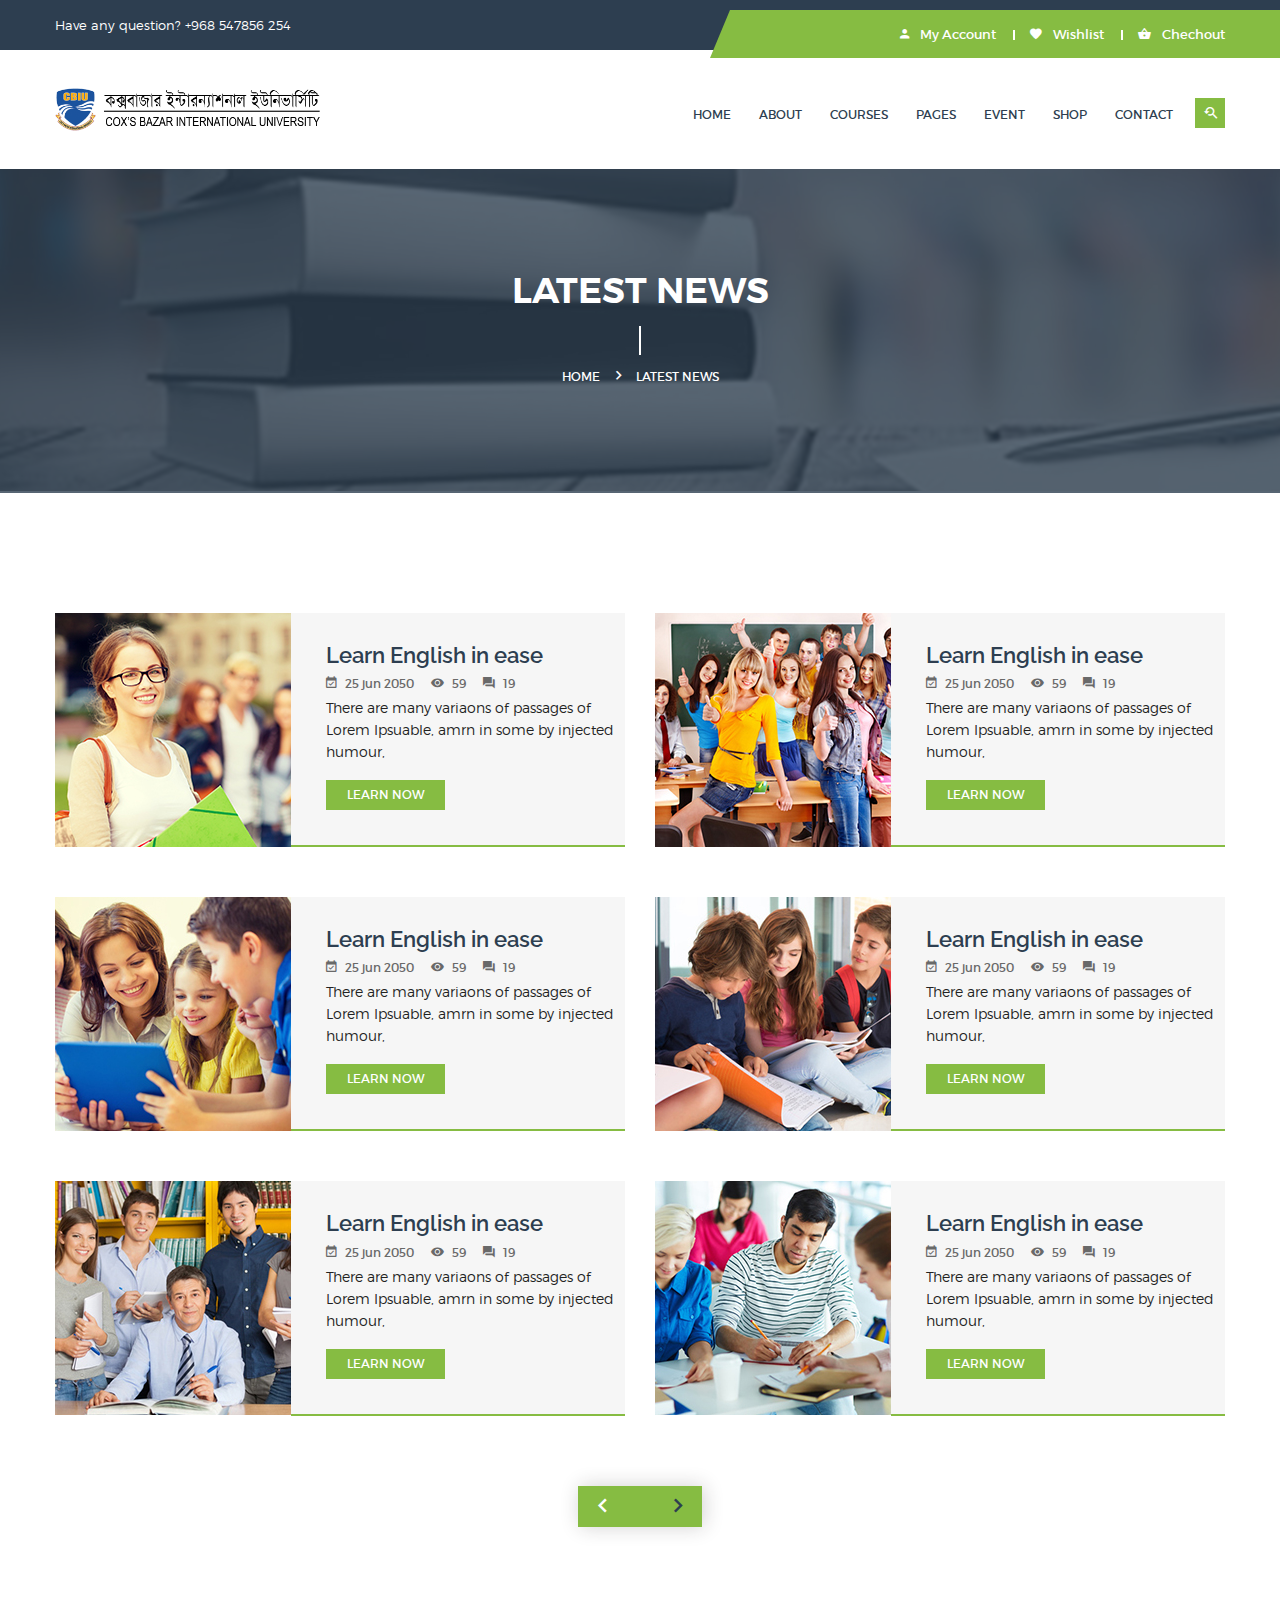
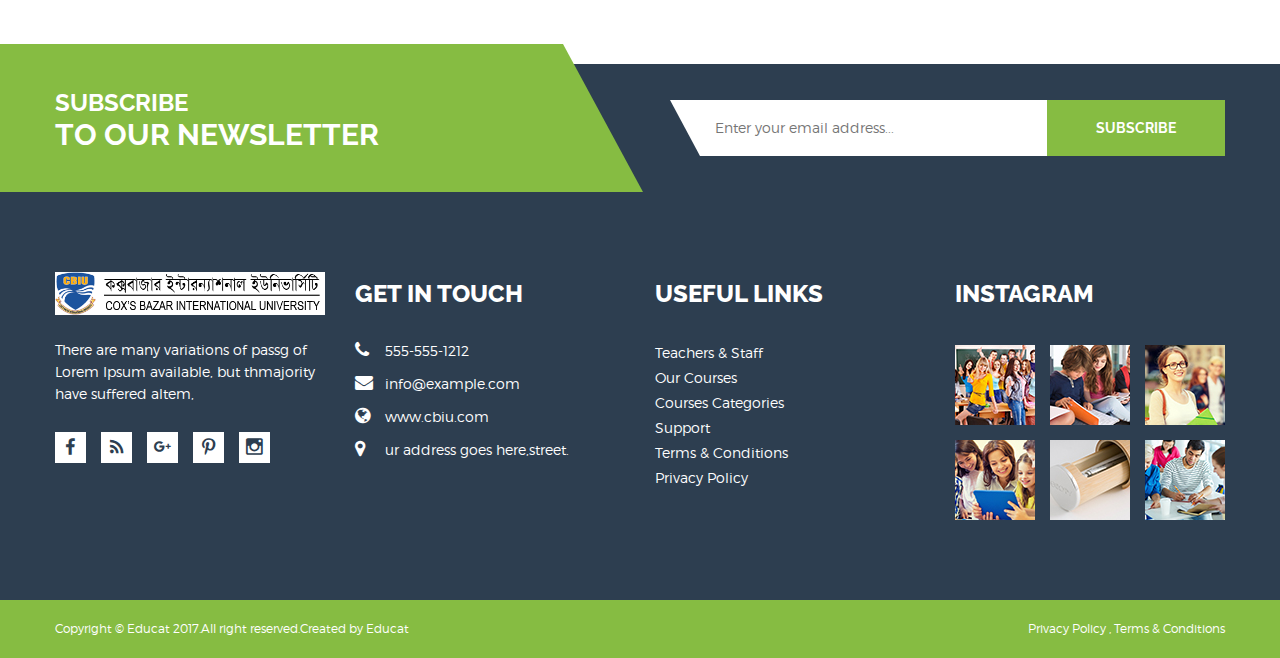
<file: latest-news.html>
<!doctype html>
<html class="no-js" lang="en">

<head>
    <meta charset="utf-8">
    <meta http-equiv="x-ua-compatible" content="ie=edge">
    <title>Latest News || Educat</title>
    <meta name="description" content="">
    <meta name="viewport" content="width=device-width, initial-scale=1, user-scalable=0">

    <!-- favicon
		============================================ -->
    <link rel="shortcut icon" type="image/x-icon" href="img/favicon.ico">

    <!-- Google Fonts
		============================================ -->
    <link href='https://fonts.googleapis.com/css?family=Raleway:400,300,500,600,700,800' rel='stylesheet'
        type='text/css'>

    <!-- Bootstrap CSS
		============================================ -->
    <link rel="stylesheet" href="css/bootstrap.min.css">


    <!-- Fontawsome CSS
		============================================ -->
    <link rel="stylesheet" href="css/font-awesome.min.css">

    <!-- Owl Carousel CSS
		============================================ -->
    <link rel="stylesheet" href="css/owl.carousel.css">

    <!-- jquery-ui CSS
		============================================ -->
    <link rel="stylesheet" href="css/jquery-ui.css">

    <!-- Meanmenu CSS
		============================================ -->
    <link rel="stylesheet" href="css/meanmenu.min.css">

    <!-- Animate CSS
		============================================ -->
    <link rel="stylesheet" href="css/animate.css">

    <!-- Animated Headlines CSS
		============================================ -->
    <link rel="stylesheet" href="css/animated-headlines.css">

    <!-- Nivo slider CSS
		============================================ -->
    <link rel="stylesheet" href="lib/nivo-slider/css/nivo-slider.css" type="text/css" />
    <link rel="stylesheet" href="lib/nivo-slider/css/preview.css" type="text/css" media="screen" />

    <!-- Metarial Iconic Font CSS
		============================================ -->
    <link rel="stylesheet" href="css/material-design-iconic-font.css">
    <link rel="stylesheet" href="css/material-design-iconic-font.min.css">

    <!-- Slick CSS
		============================================ -->
    <link rel="stylesheet" href="css/slick.css">

    <!-- Video CSS
		============================================ -->
    <link rel="stylesheet" href="css/jquery.mb.YTPlayer.css">

    <!-- Style CSS
		============================================ -->
    <link rel="stylesheet" href="style.css">

    <!-- Color CSS
		============================================ -->
    <link rel="stylesheet" href="css/color.css">

    <!-- Responsive CSS
		============================================ -->
    <link rel="stylesheet" href="css/responsive.css">

    <!-- Modernizr JS
		============================================ -->
    <script src="js/vendor/modernizr-2.8.3.min.js"></script>

</head>

<body>
    <!--[if lt IE 8]>
            <p class="browserupgrade">You are using an <strong>outdated</strong> browser. Please <a href="http://browsehappy.com/">upgrade your browser</a> to improve your experience.</p>
        <![endif]-->

    <!--Main Wrapper Start-->
    <div class="as-mainwrapper">
        <!--Bg White Start-->
        <div class="bg-white">
            <!--Header Area Start-->
            <header>
                <div class="header-top">
                    <div class="container">
                        <div class="row">
                            <div class="col-lg-7 col-md-6 col-sm-5 hidden-xs">
                                <span>Have any question? +968 547856 254</span>
                            </div>
                            <div class="col-lg-5 col-md-6 col-sm-7 col-xs-12">
                                <div class="header-top-right">
                                    <div class="content"><a href="#"><i class="zmdi zmdi-account"></i> My Account</a>
                                        <ul class="account-dropdown">
                                            <li><a href="#">My Account</a></li>
                                            <li><a href="#">Log In</a></li>
                                            <li><a href="#">Register</a></li>
                                            <li><a href="#">Blog</a></li>
                                        </ul>
                                    </div>
                                    <div class="content"><a href="#"><i class="zmdi zmdi-favorite"></i> Wishlist</a>
                                    </div>
                                    <div class="content"><a href="#"><i class="zmdi zmdi-shopping-basket"></i>
                                            Chechout</a></div>
                                </div>
                            </div>
                        </div>
                    </div>
                </div>
                <div class="header-logo-menu sticker">
                    <div class="container">
                        <div class="row">
                            <div class="col-md-3 col-sm-12">
                                <div class="logo">
                                    <a href="index.html"><img src="img/logo/logo.png" alt="EDUCAT"></a>
                                </div>
                            </div>
                            <div class="col-md-9">
                                <div class="mainmenu-area pull-right">
                                    <div class="mainmenu hidden-sm hidden-xs">
                                        <nav>
                                            <ul id="nav">
                                                <li class="current"><a href="index.html">Home</a></li>
                                                <li><a href="about.html">About</a></li>
                                                <li><a href="courses.html">Courses</a>
                                                    <ul class="sub-menu">
                                                        <li><a href="courses-details.html">Courses Details</a></li>
                                                    </ul>
                                                </li>
                                                <li><a href="index.html">Pages</a>
                                                    <ul class="sub-menu">
                                                        <li><a href="about.html">About Us</a></li>
                                                        <li><a href="courses.html">Courses Page</a></li>
                                                        <li><a href="courses-details.html">Course Details Page</a></li>
                                                        <li><a href="event.html">Event Page</a></li>
                                                        <li><a href="event-details.html">Event Details Page</a></li>
                                                        <li><a href="latest-news.html">Latest News Page</a></li>
                                                        <li><a href="news-details.html">News Details Page</a></li>
                                                        <li><a href="shop-grid.html">Shop Page</a></li>
                                                        <li><a href="product-details.html">Product Details Page</a></li>
                                                        <li><a href="contact.html">Contact</a></li>
                                                    </ul>
                                                </li>
                                                <li><a href="event.html">Event</a>
                                                    <ul class="sub-menu">
                                                        <li><a href="event-details.html">Event Details Page</a></li>
                                                    </ul>
                                                </li>
                                                <li><a href="shop-grid.html">Shop</a>
                                                    <ul class="sub-menu">
                                                        <li><a href="product-details.html">Product Details</a></li>
                                                    </ul>
                                                </li>
                                                <li><a href="contact.html">Contact</a></li>
                                            </ul>
                                        </nav>
                                    </div>
                                    <ul class="header-search">
                                        <li class="search-menu">
                                            <i id="toggle-search" class="zmdi zmdi-search-for"></i>
                                        </li>
                                    </ul>
                                    <!--Search Form-->
                                    <div class="search">
                                        <div class="search-form">
                                            <form id="search-form" action="#">
                                                <input type="search" placeholder="Search here..." name="search" />
                                                <button type="submit">
                                                    <span><i class="fa fa-search"></i></span>
                                                </button>
                                            </form>
                                        </div>
                                    </div>
                                    <!--End of Search Form-->
                                </div>
                            </div>
                        </div>
                    </div>
                </div>
                <!-- Mobile Menu Area start -->
                <div class="mobile-menu-area">
                    <div class="container">
                        <div class="row">
                            <div class="col-lg-12 col-md-12 col-sm-12">
                                <div class="mobile-menu">
                                    <nav id="dropdown">
                                        <ul>
                                            <li><a href="index.html">HOME</a>
                                                <ul>
                                                    <li><a href="index.html">Slider Style 1</a></li>
                                                    <li><a href="index-2.html">Slider Style 2</a></li>
                                                    <li><a href="index-3.html">Background Image</a></li>
                                                    <li><a href="index-4.html">Image Overlay Light</a></li>
                                                    <li><a href="index-5.html">Image Overlay Dark</a></li>
                                                    <li><a href="index-6.html">Menu With Slider</a></li>
                                                    <li><a href="index-7.html">Menu With Image</a></li>
                                                    <li><a href="index-8.html">Menu With Overlay</a></li>
                                                    <li><a href="index-9.html">Video Background</a></li>
                                                    <li><a href="index-10.html">Fixed Image</a></li>
                                                    <li><a href="index-11.html">Overlay Fixed Image</a></li>
                                                </ul>
                                            </li>
                                            <li><a href="about.html">About Us</a></li>
                                            <li><a href="courses.html">Courses</a>
                                                <ul class="sub-menu">
                                                    <li><a href="courses-details.html">Courses Details</a></li>
                                                </ul>
                                            </li>
                                            <li><a href="shop-grid.html">Shop</a>
                                                <ul class="sub-menu">
                                                    <li><a href="product-details.html">Product Details</a></li>
                                                </ul>
                                            </li>
                                            <li><a href="event.html">Event</a>
                                                <ul class="sub-menu">
                                                    <li><a href="event-details.html">Event Details</a></li>
                                                </ul>
                                            </li>
                                            <li><a href="index.html">Shortcode</a>
                                                <ul class="sub-menu">
                                                    <li><a href="shortcode-course.html">Courses</a></li>
                                                    <li><a href="shortcode-event.html">Event</a></li>
                                                    <li><a href="shortcode-latest-news.html">Latest News</a></li>
                                                    <li><a href="shortcode-product.html">Product</a></li>
                                                    <li><a href="shortcode-testimonial.html">Testimonial</a></li>
                                                    <li><a href="shortcode-contact-form.html">Contact Form</a></li>
                                                    <li><a href="shortcode-map.html">Map</a></li>
                                                    <li><a href="shortcode-facts.html">Facts</a></li>
                                                    <li><a href="image-gallery.html">Image Gallery</a></li>
                                                    <li><a href="video-gallery.html">Video Gallery</a></li>
                                                    <li><a href="shortcode-alerts.html">Alerts</a></li>
                                                    <li><a href="shortcode-button.html">Button</a></li>
                                                    <li><a href="shortcode-breadcrumbs.html">Breadcrumb</a></li>
                                                    <li><a href="shortcode-dropdown.html">Dropdown</a></li>
                                                    <li><a href="shortcode-pagination.html">Pagination</a></li>
                                                    <li><a href="shortcode-progressbar.html">Progressbar</a></li>
                                                    <li><a href="text-animation-1.html">Text Animation 1</a></li>
                                                    <li><a href="text-animation-2.html">Text Animation 2</a></li>
                                                    <li><a href="text-animation-3.html">Text Animation 3</a></li>
                                                </ul>
                                            </li>
                                            <li><a href="latest-news.html">Latest News</a>
                                                <ul class="sub-menu">
                                                    <li><a href="news-details.html">News Details</a></li>
                                                </ul>
                                            </li>
                                            <li><a href="index.html">Features</a>
                                                <ul class="sub-menu">
                                                    <li><a href="#">Sliders</a>
                                                        <ul>
                                                            <li><a href="slider-style-1.html">Slider Style 1</a></li>
                                                            <li><a href="slider-style-2.html">Slider Style 2</a></li>
                                                            <li><a href="slider-style-3.html">Slider Style 3</a></li>
                                                            <li><a href="background-image.html">Image Background </a>
                                                            </li>
                                                            <li><a href="image-overlay-light.html">Overlay Light </a>
                                                            </li>
                                                            <li><a href="image-overlay-dark.html">Overlay Dark </a></li>
                                                            <li><a href="video-background.html">Video Background </a>
                                                            </li>
                                                            <li><a href="fixed-image.html">Fixed Image</a></li>
                                                            <li><a href="overlay-fixed-image.html">Overlay Fixed
                                                                    Image</a></li>
                                                            <li><a href="text-animation-1.html">Text Animation 1 </a>
                                                            </li>
                                                            <li><a href="text-animation-2.html">Text Animation 2 </a>
                                                            </li>
                                                            <li><a href="text-animation-3.html">Text Animation 3 </a>
                                                            </li>
                                                        </ul>
                                                    </li>
                                                    <li><a href="#">Menu Style</a>
                                                        <ul>
                                                            <li><a href="theme-menu-1.html">Theme Menu 1</a></li>
                                                            <li><a href="theme-menu-2.html">Theme Menu 2</a></li>
                                                            <li><a href="theme-menu-3.html">Theme Menu 3</a></li>
                                                            <li><a href="without-top-bar.html">Without Top Bar</a></li>
                                                            <li><a href="menu-center.html">Menu Center</a></li>
                                                            <li><a href="menu-transparent.html">Transparent</a></li>
                                                            <li><a href="menu-semi-transparent.html">Semi
                                                                    Transparent</a></li>
                                                            <li><a href="menu-dark.html">Menu Dark</a></li>
                                                            <li><a href="borderd-menu.html">Menu Border</a></li>
                                                            <li><a href="menu-top-border.html">Top Border Hover</a></li>
                                                            <li><a href="menu-sticky.html">Menu Sticky</a></li>
                                                            <li><a href="menu-non-sticky.html">Menu Non Sticky</a></li>
                                                        </ul>
                                                    </li>
                                                    <li><a href="#">Page Title</a>
                                                        <ul>
                                                            <li><a href="breadcrumb-dark.html">Title Dark</a></li>
                                                            <li><a href="breadcrumb-fixed.html">Title Fixed</a></li>
                                                            <li><a href="breadcrumb-image.html">Title Image</a></li>
                                                            <li><a href="breadcrumb-transparent.html">Title
                                                                    Transparent</a></li>
                                                            <li><a href="breadcrumb-left.html">Title Left</a></li>
                                                            <li><a href="breadcrumb-right.html">Title Right</a></li>
                                                        </ul>
                                                    </li>
                                                    <li><a href="#">Footer Style</a>
                                                        <ul>
                                                            <li><a href="footer-style-1.html">Footer Style 1</a></li>
                                                            <li><a href="footer-style-2.html">Footer Style 2</a></li>
                                                            <li><a href="footer-style-3.html">Footer Style 3</a></li>
                                                            <li><a href="footer-style-4.html">Footer Style 4</a></li>
                                                        </ul>
                                                    </li>
                                                </ul>
                                            </li>
                                            <li><a href="contact.html">Contact us</a></li>
                                        </ul>
                                    </nav>
                                </div>
                            </div>
                        </div>
                    </div>
                </div>
                <!-- Mobile Menu Area end -->
            </header>
            <!--End of Header Area-->
            <!--Breadcrumb Banner Area Start-->
            <div class="breadcrumb-banner-area">
                <div class="container">
                    <div class="row">
                        <div class="col-md-12">
                            <div class="breadcrumb-text">
                                <h1 class="text-center">Latest News</h1>
                                <div class="breadcrumb-bar">
                                    <ul class="breadcrumb text-center">
                                        <li><a href="index.html">Home</a></li>
                                        <li>Latest News</li>
                                    </ul>
                                </div>
                            </div>
                        </div>
                    </div>
                </div>
            </div>
            <!--End of Breadcrumb Banner Area-->
            <!--Latest News Area Start-->
            <div class="latest-area section-padding latest-page">
                <div class="container">
                    <div class="row">
                        <div class="col-md-6">
                            <div class="single-latest-item">
                                <div class="single-latest-image">
                                    <a href="#"><img src="img/latest/1.jpg" alt=""></a>
                                </div>
                                <div class="single-latest-text">
                                    <h3><a href="#">Learn English in ease</a></h3>
                                    <div class="single-item-comment-view">
                                        <span><i class="zmdi zmdi-calendar-check"></i>25 jun 2050</span>
                                        <span><i class="zmdi zmdi-eye"></i>59</span>
                                        <span><i class="zmdi zmdi-comments"></i>19</span>
                                    </div>
                                    <p>There are many variaons of passages of Lorem Ipsuable, amrn in some by injected
                                        humour, </p>
                                    <a href="#" class="button-default">LEARN Now</a>
                                </div>
                            </div>
                            <div class="single-latest-item">
                                <div class="single-latest-image">
                                    <a href="#"><img src="img/latest/2.jpg" alt=""></a>
                                </div>
                                <div class="single-latest-text">
                                    <h3><a href="#">Learn English in ease</a></h3>
                                    <div class="single-item-comment-view">
                                        <span><i class="zmdi zmdi-calendar-check"></i>25 jun 2050</span>
                                        <span><i class="zmdi zmdi-eye"></i>59</span>
                                        <span><i class="zmdi zmdi-comments"></i>19</span>
                                    </div>
                                    <p>There are many variaons of passages of Lorem Ipsuable, amrn in some by injected
                                        humour, </p>
                                    <a href="#" class="button-default">LEARN Now</a>
                                </div>
                            </div>
                            <div class="single-latest-item">
                                <div class="single-latest-image">
                                    <a href="#"><img src="img/latest/5.jpg" alt=""></a>
                                </div>
                                <div class="single-latest-text">
                                    <h3><a href="#">Learn English in ease</a></h3>
                                    <div class="single-item-comment-view">
                                        <span><i class="zmdi zmdi-calendar-check"></i>25 jun 2050</span>
                                        <span><i class="zmdi zmdi-eye"></i>59</span>
                                        <span><i class="zmdi zmdi-comments"></i>19</span>
                                    </div>
                                    <p>There are many variaons of passages of Lorem Ipsuable, amrn in some by injected
                                        humour, </p>
                                    <a href="#" class="button-default">LEARN Now</a>
                                </div>
                            </div>
                        </div>
                        <div class="col-md-6">
                            <div class="single-latest-item">
                                <div class="single-latest-image">
                                    <a href="#"><img src="img/latest/3.jpg" alt=""></a>
                                </div>
                                <div class="single-latest-text">
                                    <h3><a href="#">Learn English in ease</a></h3>
                                    <div class="single-item-comment-view">
                                        <span><i class="zmdi zmdi-calendar-check"></i>25 jun 2050</span>
                                        <span><i class="zmdi zmdi-eye"></i>59</span>
                                        <span><i class="zmdi zmdi-comments"></i>19</span>
                                    </div>
                                    <p>There are many variaons of passages of Lorem Ipsuable, amrn in some by injected
                                        humour, </p>
                                    <a href="#" class="button-default">LEARN Now</a>
                                </div>
                            </div>
                            <div class="single-latest-item">
                                <div class="single-latest-image">
                                    <a href="#"><img src="img/latest/4.jpg" alt=""></a>
                                </div>
                                <div class="single-latest-text">
                                    <h3><a href="#">Learn English in ease</a></h3>
                                    <div class="single-item-comment-view">
                                        <span><i class="zmdi zmdi-calendar-check"></i>25 jun 2050</span>
                                        <span><i class="zmdi zmdi-eye"></i>59</span>
                                        <span><i class="zmdi zmdi-comments"></i>19</span>
                                    </div>
                                    <p>There are many variaons of passages of Lorem Ipsuable, amrn in some by injected
                                        humour, </p>
                                    <a href="#" class="button-default">LEARN Now</a>
                                </div>
                            </div>
                            <div class="single-latest-item">
                                <div class="single-latest-image">
                                    <a href="#"><img src="img/latest/6.jpg" alt=""></a>
                                </div>
                                <div class="single-latest-text">
                                    <h3><a href="#">Learn English in ease</a></h3>
                                    <div class="single-item-comment-view">
                                        <span><i class="zmdi zmdi-calendar-check"></i>25 jun 2050</span>
                                        <span><i class="zmdi zmdi-eye"></i>59</span>
                                        <span><i class="zmdi zmdi-comments"></i>19</span>
                                    </div>
                                    <p>There are many variaons of passages of Lorem Ipsuable, amrn in some by injected
                                        humour, </p>
                                    <a href="#" class="button-default">LEARN Now</a>
                                </div>
                            </div>
                        </div>
                    </div>
                    <div class="row">
                        <div class="col-md-12">
                            <div class="pagination-content">
                                <ul class="pagination">
                                    <li><a href="#"><i class="zmdi zmdi-chevron-left"></i></a></li>
                                    <li class="current"><a href="#"><i class="zmdi zmdi-chevron-right"></i></a></li>
                                </ul>
                            </div>
                        </div>
                    </div>
                </div>
            </div>
            <!--End of Latest News Area-->
            <!--Newsletter Area Start-->
            <div class="newsletter-area">
                <div class="container">
                    <div class="row">
                        <div class="col-md-5 col-sm-5">
                            <div class="newsletter-content">
                                <h3>SUBSCRIBE</h3>
                                <h2>TO OUR NEWSLETTER</h2>
                            </div>
                        </div>
                        <div class="col-md-7 col-sm-7">
                            <div class="newsletter-form angle">
                                <form action="#" class="footer-newsletter fix">
                                    <div class="subscribe-form">
                                        <input type="email" name="email" placeholder="Enter your email address...">
                                        <button type="submit">SUBSCRIBE</button>
                                    </div>
                                </form>
                                <!-- mailchimp-alerts Start -->
                                <div class="mailchimp-alerts text-centre fix pull-right">
                                    <div class="mailchimp-submitting"></div><!-- mailchimp-submitting end -->
                                    <div class="mailchimp-success"></div><!-- mailchimp-success end -->
                                    <div class="mailchimp-error"></div><!-- mailchimp-error end -->
                                </div>
                                <!-- mailchimp-alerts end -->
                            </div>
                        </div>
                    </div>
                </div>
            </div>
            <!--End of Newsletter Area-->
            <!--Footer Widget Area Start-->
            <div class="footer-widget-area">
                <div class="container">
                    <div class="row">
                        <div class="col-md-3 col-sm-4">
                            <div class="single-footer-widget">
                                <div class="footer-logo">
                                    <a href="index.html"><img src="img/logo/footer.png" alt=""></a>
                                </div>
                                <p>There are many variations of passg of Lorem Ipsum available, but thmajority have
                                    suffered altem, </p>
                                <div class="social-icons">
                                    <a href="#"><i class="zmdi zmdi-facebook"></i></a>
                                    <a href="#"><i class="zmdi zmdi-rss"></i></a>
                                    <a href="#"><i class="zmdi zmdi-google-plus"></i></a>
                                    <a href="#"><i class="zmdi zmdi-pinterest"></i></a>
                                    <a href="#"><i class="zmdi zmdi-instagram"></i></a>
                                </div>
                            </div>
                        </div>
                        <div class="col-md-3 col-sm-4">
                            <div class="single-footer-widget">
                                <h3>GET IN TOUCH</h3>
                                <a href="tel:555-555-1212"><i class="fa fa-phone"></i>555-555-1212</a>
                                <span><i class="fa fa-envelope"></i>info@example.com</span>
                                <span><i class="fa fa-globe"></i>www.cbiu.com</span>
                                <span><i class="fa fa-map-marker"></i>ur address goes here,street.</span>
                            </div>
                        </div>
                        <div class="col-md-3 hidden-sm">
                            <div class="single-footer-widget">
                                <h3>Useful Links</h3>
                                <ul class="footer-list">
                                    <li><a href="#">Teachers &amp; Staff</a></li>
                                    <li><a href="#">Our Courses</a></li>
                                    <li><a href="#">Courses Categories</a></li>
                                    <li><a href="#">Support</a></li>
                                    <li><a href="#">Terms &amp; Conditions</a></li>
                                    <li><a href="#">Privacy Policy</a></li>
                                </ul>
                            </div>
                        </div>
                        <div class="col-md-3 col-sm-4">
                            <div class="single-footer-widget">
                                <h3>Instagram</h3>
                                <div class="instagram-image">
                                    <div class="footer-img">
                                        <a href="#"><img src="img/footer/1.jpg" alt=""></a>
                                    </div>
                                    <div class="footer-img">
                                        <a href="#"><img src="img/footer/2.jpg" alt=""></a>
                                    </div>
                                    <div class="footer-img">
                                        <a href="#"><img src="img/footer/3.jpg" alt=""></a>
                                    </div>
                                    <div class="footer-img">
                                        <a href="#"><img src="img/footer/4.jpg" alt=""></a>
                                    </div>
                                    <div class="footer-img">
                                        <a href="#"><img src="img/footer/5.jpg" alt=""></a>
                                    </div>
                                    <div class="footer-img">
                                        <a href="#"><img src="img/footer/6.jpg" alt=""></a>
                                    </div>
                                </div>
                            </div>
                        </div>
                    </div>
                </div>
            </div>
            <!--End of Footer Widget Area-->
            <!--Footer Area Start-->
            <footer class="footer-area">
                <div class="container">
                    <div class="row">
                        <div class="col-md-6 col-sm-7">
                            <span>Copyright &copy; Educat 2017.All right reserved.Created by <a
                                    href="#">Educat</a></span>
                        </div>
                        <div class="col-md-6 col-sm-5">
                            <div class="column-right">
                                <span>Privacy Policy , Terms &amp; Conditions</span>
                            </div>
                        </div>
                    </div>
                </div>
            </footer>
            <!--End of Footer Area-->
        </div>
        <!--End of Bg White-->
    </div>
    <!--End of Main Wrapper Area-->




    <!-- jquery
		============================================ -->
    <script src="js/vendor/jquery-1.12.4.min.js"></script>

    <!-- bootstrap JS
		============================================ -->
    <script src="js/bootstrap.min.js"></script>

    <!-- nivo slider js
		============================================ -->
    <script src="lib/nivo-slider/js/jquery.nivo.slider.js" type="text/javascript"></script>
    <script src="lib/nivo-slider/home.js" type="text/javascript"></script>

    <!-- meanmenu JS
		============================================ -->
    <script src="js/jquery.meanmenu.js"></script>

    <!-- wow JS
		============================================ -->
    <script src="js/wow.min.js"></script>

    <!-- owl.carousel JS
		============================================ -->
    <script src="js/owl.carousel.min.js"></script>

    <!-- scrollUp JS
		============================================ -->
    <script src="js/jquery.scrollUp.min.js"></script>

    <!-- Waypoints JS
		============================================ -->
    <script src="js/waypoints.min.js"></script>

    <!-- Counterup JS
		============================================ -->
    <script src="js/jquery.counterup.min.js"></script>

    <!-- Slick JS
		============================================ -->
    <script src="js/slick.min.js"></script>

    <!-- Animated Headlines JS
		============================================ -->
    <script src="js/animated-headlines.js"></script>

    <!-- Textilate JS
		============================================ -->
    <script src="js/textilate.js"></script>

    <!-- Lettering JS
		============================================ -->
    <script src="js/lettering.js"></script>

    <!-- Video Player JS
		============================================ -->
    <script src="js/jquery.mb.YTPlayer.js"></script>


    <!-- AJax Mail JS
		============================================ -->
    <script src="js/ajax-mail.js"></script>

    <!-- plugins JS
		============================================ -->
    <script src="js/plugins.js"></script>


    <!-- main JS
		============================================ -->
    <script src="js/main.js"></script>
</body>

</html>
</file>
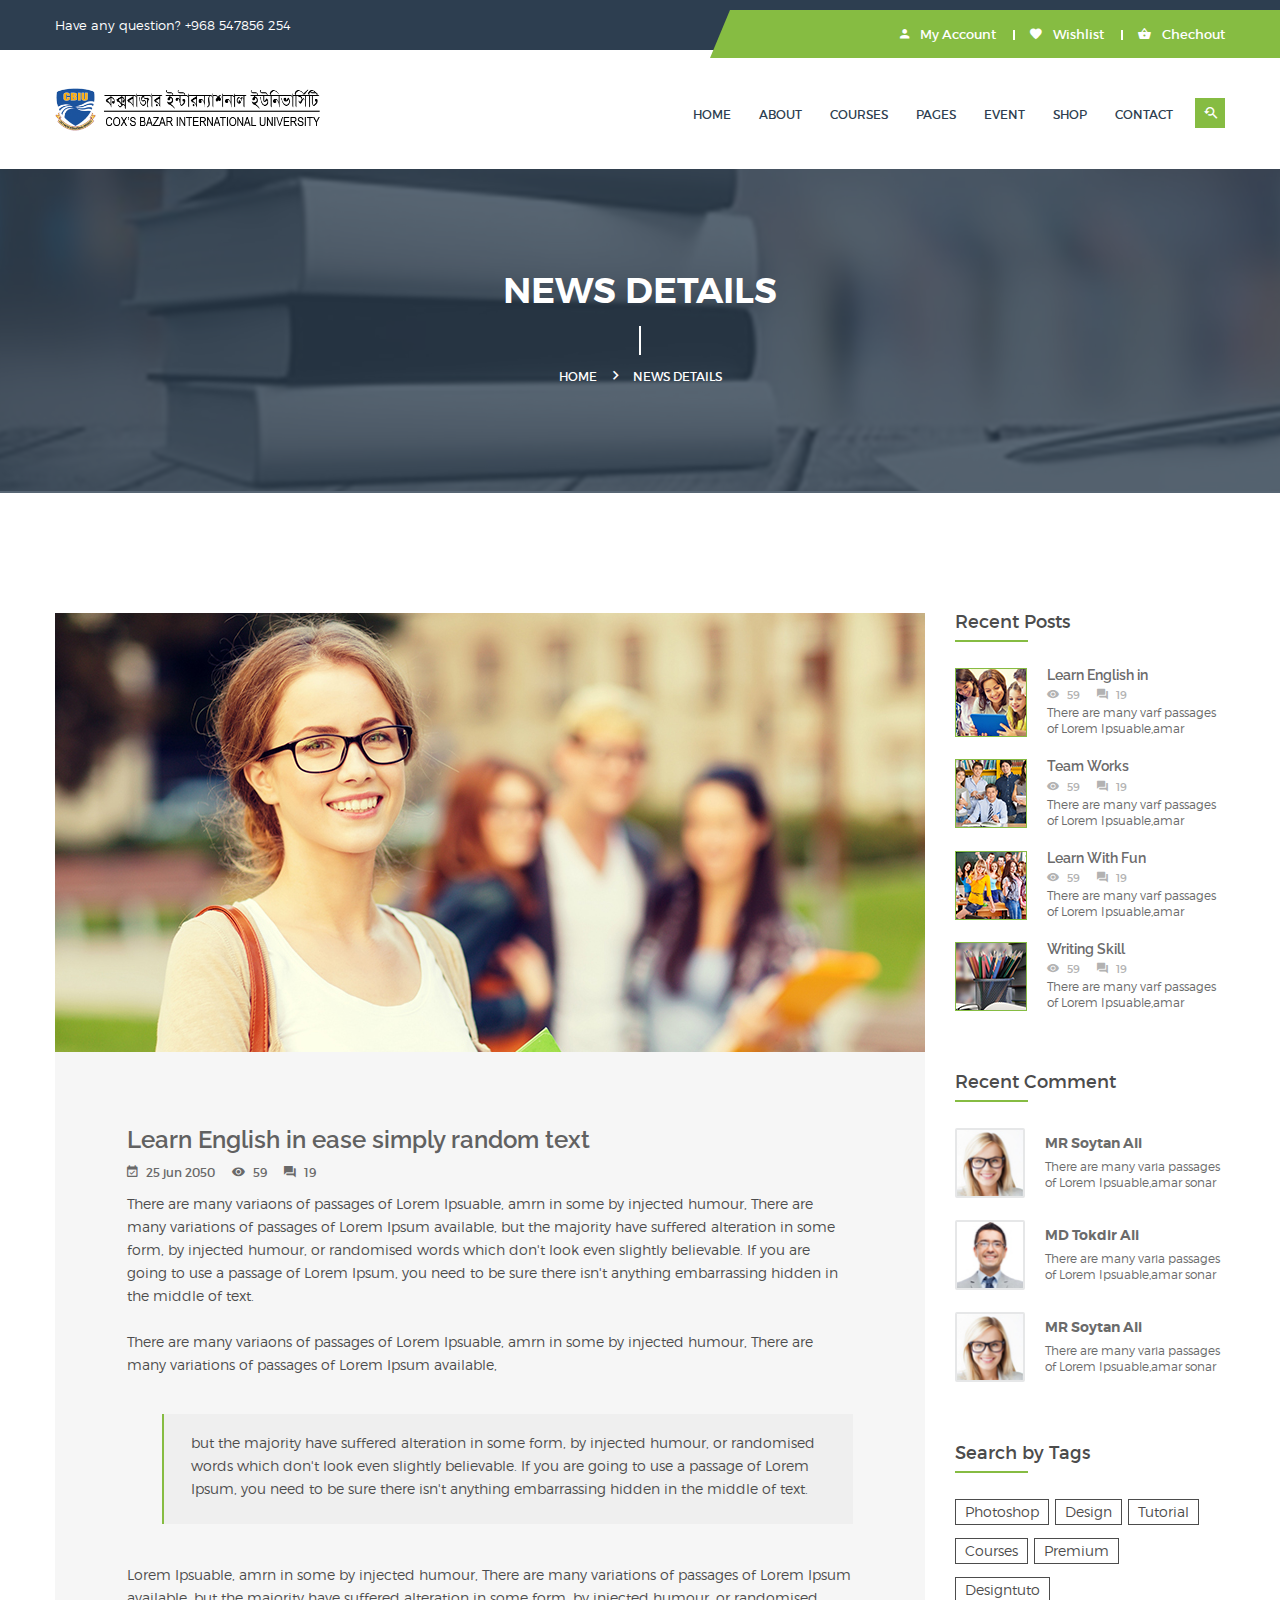
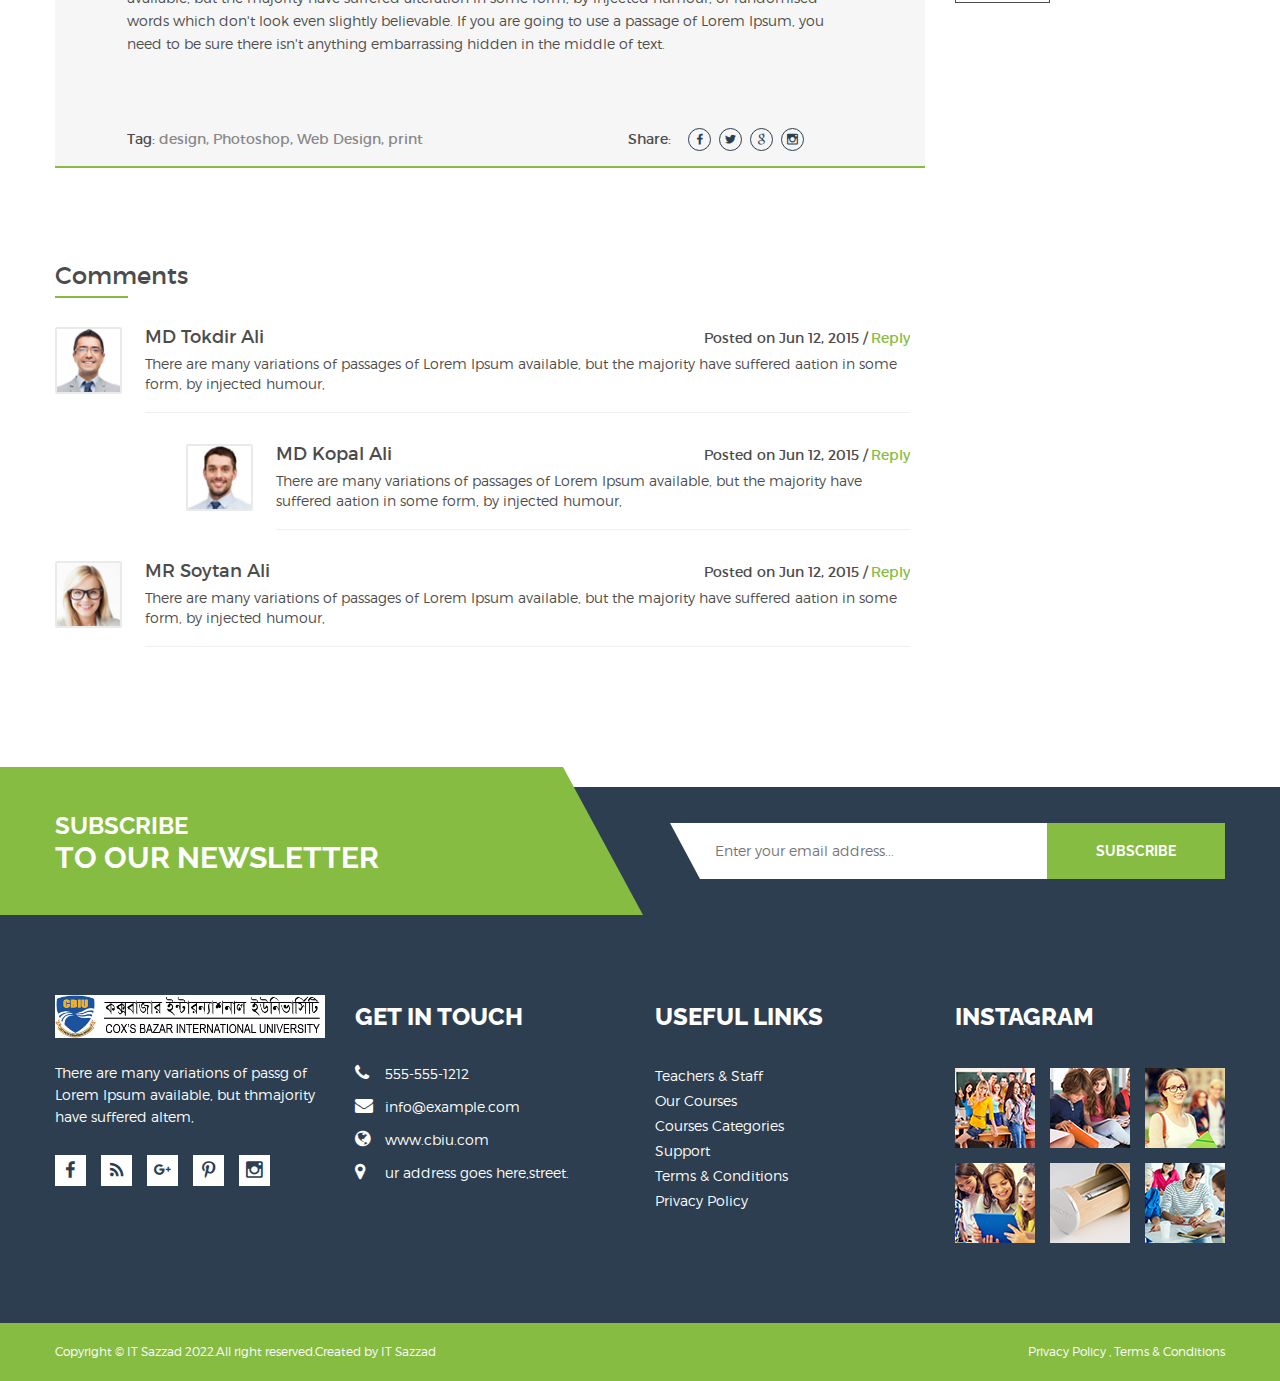
<file: news-details.html>
<!doctype html>
<html class="no-js" lang="en">

<head>
    <meta charset="utf-8">
    <meta http-equiv="x-ua-compatible" content="ie=edge">
    <title>News Details || CBIU</title>
    <meta name="description" content="">
    <meta name="viewport" content="width=device-width, initial-scale=1, user-scalable=0">

    <!-- favicon
		============================================ -->
    <link rel="shortcut icon" type="image/x-icon" href="img/favicon.ico">

    <!-- Google Fonts
		============================================ -->
    <link href='https://fonts.googleapis.com/css?family=Raleway:400,300,500,600,700,800' rel='stylesheet'
        type='text/css'>

    <!-- Bootstrap CSS
		============================================ -->
    <link rel="stylesheet" href="css/bootstrap.min.css">


    <!-- Fontawsome CSS
		============================================ -->
    <link rel="stylesheet" href="css/font-awesome.min.css">

    <!-- Owl Carousel CSS
		============================================ -->
    <link rel="stylesheet" href="css/owl.carousel.css">

    <!-- jquery-ui CSS
		============================================ -->
    <link rel="stylesheet" href="css/jquery-ui.css">

    <!-- Meanmenu CSS
		============================================ -->
    <link rel="stylesheet" href="css/meanmenu.min.css">

    <!-- Animate CSS
		============================================ -->
    <link rel="stylesheet" href="css/animate.css">

    <!-- Animated Headlines CSS
		============================================ -->
    <link rel="stylesheet" href="css/animated-headlines.css">

    <!-- Nivo slider CSS
		============================================ -->
    <link rel="stylesheet" href="lib/nivo-slider/css/nivo-slider.css" type="text/css" />
    <link rel="stylesheet" href="lib/nivo-slider/css/preview.css" type="text/css" media="screen" />

    <!-- Metarial Iconic Font CSS
		============================================ -->
    <link rel="stylesheet" href="css/material-design-iconic-font.css">
    <link rel="stylesheet" href="css/material-design-iconic-font.min.css">

    <!-- Slick CSS
		============================================ -->
    <link rel="stylesheet" href="css/slick.css">

    <!-- Video CSS
		============================================ -->
    <link rel="stylesheet" href="css/jquery.mb.YTPlayer.css">

    <!-- Style CSS
		============================================ -->
    <link rel="stylesheet" href="style.css">

    <!-- Color CSS
		============================================ -->
    <link rel="stylesheet" href="css/color.css">

    <!-- Responsive CSS
		============================================ -->
    <link rel="stylesheet" href="css/responsive.css">

    <!-- Modernizr JS
		============================================ -->
    <script src="js/vendor/modernizr-2.8.3.min.js"></script>

</head>

<body>
    <!--[if lt IE 8]>
            <p class="browserupgrade">You are using an <strong>outdated</strong> browser. Please <a href="http://browsehappy.com/">upgrade your browser</a> to improve your experience.</p>
        <![endif]-->

    <!--Main Wrapper Start-->
    <div class="as-mainwrapper">
        <!--Bg White Start-->
        <div class="bg-white">
            <!--Header Area Start-->
            <header>
                <div class="header-top">
                    <div class="container">
                        <div class="row">
                            <div class="col-lg-7 col-md-6 col-sm-5 hidden-xs">
                                <span>Have any question? +968 547856 254</span>
                            </div>
                            <div class="col-lg-5 col-md-6 col-sm-7 col-xs-12">
                                <div class="header-top-right">
                                    <div class="content"><a href="#"><i class="zmdi zmdi-account"></i> My Account</a>
                                        <ul class="account-dropdown">
                                            <li><a href="#">My Account</a></li>
                                            <li><a href="#">Log In</a></li>
                                            <li><a href="#">Register</a></li>
                                            <li><a href="#">Blog</a></li>
                                        </ul>
                                    </div>
                                    <div class="content"><a href="#"><i class="zmdi zmdi-favorite"></i> Wishlist</a>
                                    </div>
                                    <div class="content"><a href="#"><i class="zmdi zmdi-shopping-basket"></i>
                                            Chechout</a></div>
                                </div>
                            </div>
                        </div>
                    </div>
                </div>
                <div class="header-logo-menu sticker">
                    <div class="container">
                        <div class="row">
                            <div class="col-md-3 col-sm-12">
                                <div class="logo">
                                    <a href="index.html"><img src="img/logo/logo.png" alt="EDUCAT"></a>
                                </div>
                            </div>
                            <div class="col-md-9">
                                <div class="mainmenu-area pull-right">
                                    <div class="mainmenu hidden-sm hidden-xs">
                                        <nav>
                                            <ul id="nav">
                                                <li class="current"><a href="index.html">Home</a></li>
                                                <li><a href="about.html">About</a></li>
                                                <li><a href="courses.html">Courses</a>
                                                    <ul class="sub-menu">
                                                        <li><a href="courses-details.html">Courses Details</a></li>
                                                    </ul>
                                                </li>
                                                <li><a href="index.html">Pages</a>
                                                    <ul class="sub-menu">
                                                        <li><a href="about.html">About Us</a></li>
                                                        <li><a href="courses.html">Courses Page</a></li>
                                                        <li><a href="courses-details.html">Course Details Page</a></li>
                                                        <li><a href="event.html">Event Page</a></li>
                                                        <li><a href="event-details.html">Event Details Page</a></li>
                                                        <li><a href="latest-news.html">Latest News Page</a></li>
                                                        <li><a href="news-details.html">News Details Page</a></li>
                                                        <li><a href="shop-grid.html">Shop Page</a></li>
                                                        <li><a href="product-details.html">Product Details Page</a></li>
                                                        <li><a href="contact.html">Contact</a></li>
                                                    </ul>
                                                </li>
                                                <li><a href="event.html">Event</a>
                                                    <ul class="sub-menu">
                                                        <li><a href="event-details.html">Event Details Page</a></li>
                                                    </ul>
                                                </li>
                                                <li><a href="shop-grid.html">Shop</a>
                                                    <ul class="sub-menu">
                                                        <li><a href="product-details.html">Product Details</a></li>
                                                    </ul>
                                                </li>
                                                <li><a href="contact.html">Contact</a></li>
                                            </ul>
                                        </nav>
                                    </div>
                                    <ul class="header-search">
                                        <li class="search-menu">
                                            <i id="toggle-search" class="zmdi zmdi-search-for"></i>
                                        </li>
                                    </ul>
                                    <!--Search Form-->
                                    <div class="search">
                                        <div class="search-form">
                                            <form id="search-form" action="#">
                                                <input type="search" placeholder="Search here..." name="search" />
                                                <button type="submit">
                                                    <span><i class="fa fa-search"></i></span>
                                                </button>
                                            </form>
                                        </div>
                                    </div>
                                    <!--End of Search Form-->
                                </div>
                            </div>
                        </div>
                    </div>
                </div>
                <!-- Mobile Menu Area start -->
                <div class="mobile-menu-area">
                    <div class="container">
                        <div class="row">
                            <div class="col-lg-12 col-md-12 col-sm-12">
                                <div class="mobile-menu">
                                    <nav id="dropdown">
                                        <ul>
                                            <li><a href="index.html">HOME</a>
                                                <ul>
                                                    <li><a href="index.html">Slider Style 1</a></li>
                                                    <li><a href="index-2.html">Slider Style 2</a></li>
                                                    <li><a href="index-3.html">Background Image</a></li>
                                                    <li><a href="index-4.html">Image Overlay Light</a></li>
                                                    <li><a href="index-5.html">Image Overlay Dark</a></li>
                                                    <li><a href="index-6.html">Menu With Slider</a></li>
                                                    <li><a href="index-7.html">Menu With Image</a></li>
                                                    <li><a href="index-8.html">Menu With Overlay</a></li>
                                                    <li><a href="index-9.html">Video Background</a></li>
                                                    <li><a href="index-10.html">Fixed Image</a></li>
                                                    <li><a href="index-11.html">Overlay Fixed Image</a></li>
                                                </ul>
                                            </li>
                                            <li><a href="about.html">About Us</a></li>
                                            <li><a href="courses.html">Courses</a>
                                                <ul class="sub-menu">
                                                    <li><a href="courses-details.html">Courses Details</a></li>
                                                </ul>
                                            </li>
                                            <li><a href="shop-grid.html">Shop</a>
                                                <ul class="sub-menu">
                                                    <li><a href="product-details.html">Product Details</a></li>
                                                </ul>
                                            </li>
                                            <li><a href="event.html">Event</a>
                                                <ul class="sub-menu">
                                                    <li><a href="event-details.html">Event Details</a></li>
                                                </ul>
                                            </li>
                                            <li><a href="index.html">Shortcode</a>
                                                <ul class="sub-menu">
                                                    <li><a href="shortcode-course.html">Courses</a></li>
                                                    <li><a href="shortcode-event.html">Event</a></li>
                                                    <li><a href="shortcode-latest-news.html">Latest News</a></li>
                                                    <li><a href="shortcode-product.html">Product</a></li>
                                                    <li><a href="shortcode-testimonial.html">Testimonial</a></li>
                                                    <li><a href="shortcode-contact-form.html">Contact Form</a></li>
                                                    <li><a href="shortcode-map.html">Map</a></li>
                                                    <li><a href="shortcode-facts.html">Facts</a></li>
                                                    <li><a href="image-gallery.html">Image Gallery</a></li>
                                                    <li><a href="video-gallery.html">Video Gallery</a></li>
                                                    <li><a href="shortcode-alerts.html">Alerts</a></li>
                                                    <li><a href="shortcode-button.html">Button</a></li>
                                                    <li><a href="shortcode-breadcrumbs.html">Breadcrumb</a></li>
                                                    <li><a href="shortcode-dropdown.html">Dropdown</a></li>
                                                    <li><a href="shortcode-pagination.html">Pagination</a></li>
                                                    <li><a href="shortcode-progressbar.html">Progressbar</a></li>
                                                    <li><a href="text-animation-1.html">Text Animation 1</a></li>
                                                    <li><a href="text-animation-2.html">Text Animation 2</a></li>
                                                    <li><a href="text-animation-3.html">Text Animation 3</a></li>
                                                </ul>
                                            </li>
                                            <li><a href="latest-news.html">Latest News</a>
                                                <ul class="sub-menu">
                                                    <li><a href="news-details.html">News Details</a></li>
                                                </ul>
                                            </li>
                                            <li><a href="index.html">Features</a>
                                                <ul class="sub-menu">
                                                    <li><a href="#">Sliders</a>
                                                        <ul>
                                                            <li><a href="slider-style-1.html">Slider Style 1</a></li>
                                                            <li><a href="slider-style-2.html">Slider Style 2</a></li>
                                                            <li><a href="slider-style-3.html">Slider Style 3</a></li>
                                                            <li><a href="background-image.html">Image Background </a>
                                                            </li>
                                                            <li><a href="image-overlay-light.html">Overlay Light </a>
                                                            </li>
                                                            <li><a href="image-overlay-dark.html">Overlay Dark </a></li>
                                                            <li><a href="video-background.html">Video Background </a>
                                                            </li>
                                                            <li><a href="fixed-image.html">Fixed Image</a></li>
                                                            <li><a href="overlay-fixed-image.html">Overlay Fixed
                                                                    Image</a></li>
                                                            <li><a href="text-animation-1.html">Text Animation 1 </a>
                                                            </li>
                                                            <li><a href="text-animation-2.html">Text Animation 2 </a>
                                                            </li>
                                                            <li><a href="text-animation-3.html">Text Animation 3 </a>
                                                            </li>
                                                        </ul>
                                                    </li>
                                                    <li><a href="#">Menu Style</a>
                                                        <ul>
                                                            <li><a href="theme-menu-1.html">Theme Menu 1</a></li>
                                                            <li><a href="theme-menu-2.html">Theme Menu 2</a></li>
                                                            <li><a href="theme-menu-3.html">Theme Menu 3</a></li>
                                                            <li><a href="without-top-bar.html">Without Top Bar</a></li>
                                                            <li><a href="menu-center.html">Menu Center</a></li>
                                                            <li><a href="menu-transparent.html">Transparent</a></li>
                                                            <li><a href="menu-semi-transparent.html">Semi
                                                                    Transparent</a></li>
                                                            <li><a href="menu-dark.html">Menu Dark</a></li>
                                                            <li><a href="borderd-menu.html">Menu Border</a></li>
                                                            <li><a href="menu-top-border.html">Top Border Hover</a></li>
                                                            <li><a href="menu-sticky.html">Menu Sticky</a></li>
                                                            <li><a href="menu-non-sticky.html">Menu Non Sticky</a></li>
                                                        </ul>
                                                    </li>
                                                    <li><a href="#">Page Title</a>
                                                        <ul>
                                                            <li><a href="breadcrumb-dark.html">Title Dark</a></li>
                                                            <li><a href="breadcrumb-fixed.html">Title Fixed</a></li>
                                                            <li><a href="breadcrumb-image.html">Title Image</a></li>
                                                            <li><a href="breadcrumb-transparent.html">Title
                                                                    Transparent</a></li>
                                                            <li><a href="breadcrumb-left.html">Title Left</a></li>
                                                            <li><a href="breadcrumb-right.html">Title Right</a></li>
                                                        </ul>
                                                    </li>
                                                    <li><a href="#">Footer Style</a>
                                                        <ul>
                                                            <li><a href="footer-style-1.html">Footer Style 1</a></li>
                                                            <li><a href="footer-style-2.html">Footer Style 2</a></li>
                                                            <li><a href="footer-style-3.html">Footer Style 3</a></li>
                                                            <li><a href="footer-style-4.html">Footer Style 4</a></li>
                                                        </ul>
                                                    </li>
                                                </ul>
                                            </li>
                                            <li><a href="contact.html">Contact us</a></li>
                                        </ul>
                                    </nav>
                                </div>
                            </div>
                        </div>
                    </div>
                </div>
                <!-- Mobile Menu Area end -->
            </header>
            <!--End of Header Area-->
            <!--Breadcrumb Banner Area Start-->
            <div class="breadcrumb-banner-area">
                <div class="container">
                    <div class="row">
                        <div class="col-md-12">
                            <div class="breadcrumb-text">
                                <h1 class="text-center">NEWS DETAILS</h1>
                                <div class="breadcrumb-bar">
                                    <ul class="breadcrumb text-center">
                                        <li><a href="index.html">Home</a></li>
                                        <li>NEWS DETAILS</li>
                                    </ul>
                                </div>
                            </div>
                        </div>
                    </div>
                </div>
            </div>
            <!--End of Breadcrumb Banner Area-->
            <!--News Details Area Start-->
            <div class="news-details-area section-padding">
                <div class="container">
                    <div class="row">
                        <div class="col-lg-9 col-md-8">
                            <div class="news-details-content">
                                <div class="single-latest-item">
                                    <img src="img/details/2.jpg" alt="">
                                    <div class="single-latest-text">
                                        <h3>Learn English in ease simply random text</h3>
                                        <div class="single-item-comment-view">
                                            <span><i class="zmdi zmdi-calendar-check"></i>25 jun 2050</span>
                                            <span><i class="zmdi zmdi-eye"></i>59</span>
                                            <span><i class="zmdi zmdi-comments"></i>19</span>
                                        </div>
                                        <p>There are many variaons of passages of Lorem Ipsuable, amrn in some by
                                            injected humour, There are many variations of passages of Lorem Ipsum
                                            available, but the majority have suffered alteration in some form, by
                                            injected humour, or randomised words which don't look even slightly
                                            believable. If you are going to use a passage of Lorem Ipsum, you need to be
                                            sure there isn't anything embarrassing hidden in the middle of text.</p>
                                        <p>There are many variaons of passages of Lorem Ipsuable, amrn in some by
                                            injected humour, There are many variations of passages of Lorem Ipsum
                                            available,</p>
                                        <div class="quote-section">
                                            <p>but the majority have suffered alteration in some form, by injected
                                                humour, or randomised words which don't look even slightly believable.
                                                If you are going to use a passage of Lorem Ipsum, you need to be sure
                                                there isn't anything embarrassing hidden in the middle of text.</p>
                                        </div>
                                        <p>Lorem Ipsuable, amrn in some by injected humour, There are many variations of
                                            passages of Lorem Ipsum available, but the majority have suffered alteration
                                            in some form, by injected humour, or randomised words which don't look even
                                            slightly believable. If you are going to use a passage of Lorem Ipsum, you
                                            need to be sure there isn't anything embarrassing hidden in the middle of
                                            text. </p>
                                        <div class="tags-and-links">
                                            <div class="related-tag">
                                                <span>Tag:</span>
                                                <ul class="tags">
                                                    <li><a href="#">design,</a></li>
                                                    <li><a href="#">Photoshop,</a></li>
                                                    <li><a href="#">Web Design,</a></li>
                                                    <li><a href="#">print</a></li>
                                                </ul>
                                            </div>
                                            <div class="social-links">
                                                <span>Share:</span>
                                                <a href="#"><i class="zmdi zmdi-facebook"></i></a>
                                                <a href="#"><i class="zmdi zmdi-twitter"></i></a>
                                                <a href="#"><i class="zmdi zmdi-google-old"></i></a>
                                                <a href="#"><i class="zmdi zmdi-instagram"></i></a>
                                            </div>
                                        </div>
                                    </div>
                                </div>
                                <div class="comments">
                                    <h4 class="title">Comments</h4>
                                    <div class="single-comment">
                                        <div class="author-image">
                                            <img src="img/comment/1.jpg" alt="">
                                        </div>
                                        <div class="comment-text">
                                            <div class="author-info">
                                                <h4><a href="#">MD Tokdir Ali</a></h4>
                                                <span class="reply"><a href="#">Reply</a></span>
                                                <span class="comment-time">Posted on Jun 12, 2015 /</span>
                                            </div>
                                            <p>There are many variations of passages of Lorem Ipsum available, but the
                                                majority have suffered aation in some form, by injected humour,</p>
                                        </div>
                                    </div>
                                    <div class="single-comment comment-reply">
                                        <div class="author-image">
                                            <img src="img/comment/2.jpg" alt="">
                                        </div>
                                        <div class="comment-text">
                                            <div class="author-info">
                                                <h4><a href="#">MD Kopal Ali</a></h4>
                                                <span class="reply"><a href="#">Reply</a></span>
                                                <span class="comment-time">Posted on Jun 12, 2015 /</span>
                                            </div>
                                            <p>There are many variations of passages of Lorem Ipsum available, but the
                                                majority have suffered aation in some form, by injected humour,</p>
                                        </div>
                                    </div>
                                    <div class="single-comment">
                                        <div class="author-image">
                                            <img src="img/comment/3.jpg" alt="">
                                        </div>
                                        <div class="comment-text">
                                            <div class="author-info">
                                                <h4><a href="#">MR Soytan Ali</a></h4>
                                                <span class="reply"><a href="#">Reply</a></span>
                                                <span class="comment-time">Posted on Jun 12, 2015 /</span>
                                            </div>
                                            <p>There are many variations of passages of Lorem Ipsum available, but the
                                                majority have suffered aation in some form, by injected humour,</p>
                                        </div>
                                    </div>
                                </div>
                            </div>
                        </div>
                        <div class="col-lg-3 col-md-4">
                            <div class="sidebar-widget">
                                <div class="single-sidebar-widget">
                                    <h4 class="title">Recent Posts</h4>
                                    <div class="recent-content">
                                        <div class="recent-content-item">
                                            <a href="#"><img src="img/event/7.jpg" alt=""></a>
                                            <div class="recent-text">
                                                <h4><a href="#">Learn English in</a></h4>
                                                <div class="single-item-comment-view">
                                                    <span><i class="zmdi zmdi-eye"></i>59</span>
                                                    <span><i class="zmdi zmdi-comments"></i>19</span>
                                                </div>
                                                <p>There are many varf passages of Lorem Ipsuable,amar</p>
                                            </div>
                                        </div>
                                        <div class="recent-content-item">
                                            <a href="#"><img src="img/event/8.jpg" alt=""></a>
                                            <div class="recent-text">
                                                <h4><a href="#">Team Works</a></h4>
                                                <div class="single-item-comment-view">
                                                    <span><i class="zmdi zmdi-eye"></i>59</span>
                                                    <span><i class="zmdi zmdi-comments"></i>19</span>
                                                </div>
                                                <p>There are many varf passages of Lorem Ipsuable,amar</p>
                                            </div>
                                        </div>
                                        <div class="recent-content-item">
                                            <a href="#"><img src="img/event/9.jpg" alt=""></a>
                                            <div class="recent-text">
                                                <h4><a href="#">Learn With Fun</a></h4>
                                                <div class="single-item-comment-view">
                                                    <span><i class="zmdi zmdi-eye"></i>59</span>
                                                    <span><i class="zmdi zmdi-comments"></i>19</span>
                                                </div>
                                                <p>There are many varf passages of Lorem Ipsuable,amar</p>
                                            </div>
                                        </div>
                                        <div class="recent-content-item">
                                            <a href="#"><img src="img/event/10.jpg" alt=""></a>
                                            <div class="recent-text">
                                                <h4><a href="#">Writing Skill</a></h4>
                                                <div class="single-item-comment-view">
                                                    <span><i class="zmdi zmdi-eye"></i>59</span>
                                                    <span><i class="zmdi zmdi-comments"></i>19</span>
                                                </div>
                                                <p>There are many varf passages of Lorem Ipsuable,amar</p>
                                            </div>
                                        </div>
                                    </div>
                                </div>
                                <div class="single-sidebar-widget comment">
                                    <h4 class="title">Recent Comment</h4>
                                    <div class="recent-content">
                                        <div class="recent-content-item">
                                            <a href="#"><img src="img/comment/3.jpg" alt=""></a>
                                            <div class="recent-text">
                                                <h4><a href="#">MR Soytan Ali</a></h4>
                                                <p>There are many varia passages of Lorem Ipsuable,amar sonar</p>
                                            </div>
                                        </div>
                                        <div class="recent-content-item">
                                            <a href="#"><img src="img/comment/1.jpg" alt=""></a>
                                            <div class="recent-text">
                                                <h4><a href="#">MD Tokdir Ali</a></h4>
                                                <p>There are many varia passages of Lorem Ipsuable,amar sonar</p>
                                            </div>
                                        </div>
                                        <div class="recent-content-item">
                                            <a href="#"><img src="img/comment/3.jpg" alt=""></a>
                                            <div class="recent-text">
                                                <h4><a href="#">MR Soytan Ali</a></h4>
                                                <p>There are many varia passages of Lorem Ipsuable,amar sonar</p>
                                            </div>
                                        </div>
                                    </div>
                                </div>
                                <div class="single-sidebar-widget">
                                    <h4 class="title">Search by Tags</h4>
                                    <ul class="tags">
                                        <li><a href="#">Photoshop</a></li>
                                        <li><a href="#">Design</a></li>
                                        <li><a href="#">Tutorial</a></li>
                                        <li><a href="#">Courses</a></li>
                                        <li><a href="#">Premium</a></li>
                                        <li><a href="#">Designtuto</a></li>
                                    </ul>
                                </div>
                            </div>
                        </div>
                    </div>
                </div>
            </div>
            <!--End of News Details Area-->
            <!--Newsletter Area Start-->
            <div class="newsletter-area">
                <div class="container">
                    <div class="row">
                        <div class="col-md-5 col-sm-5">
                            <div class="newsletter-content">
                                <h3>SUBSCRIBE</h3>
                                <h2>TO OUR NEWSLETTER</h2>
                            </div>
                        </div>
                        <div class="col-md-7 col-sm-7">
                            <div class="newsletter-form angle">
                                <form action="#" class="footer-newsletter fix">
                                    <div class="subscribe-form">
                                        <input type="email" name="email" placeholder="Enter your email address...">
                                        <button type="submit">SUBSCRIBE</button>
                                    </div>
                                </form>
                                <!-- mailchimp-alerts Start -->
                                <div class="mailchimp-alerts text-centre fix pull-right">
                                    <div class="mailchimp-submitting"></div><!-- mailchimp-submitting end -->
                                    <div class="mailchimp-success"></div><!-- mailchimp-success end -->
                                    <div class="mailchimp-error"></div><!-- mailchimp-error end -->
                                </div>
                                <!-- mailchimp-alerts end -->
                            </div>
                        </div>
                    </div>
                </div>
            </div>
            <!--End of Newsletter Area-->
            <!--Footer Widget Area Start-->
            <div class="footer-widget-area">
                <div class="container">
                    <div class="row">
                        <div class="col-md-3 col-sm-4">
                            <div class="single-footer-widget">
                                <div class="footer-logo">
                                    <a href="index.html"><img src="img/logo/footer.png" alt=""></a>
                                </div>
                                <p>There are many variations of passg of Lorem Ipsum available, but thmajority have
                                    suffered altem, </p>
                                <div class="social-icons">
                                    <a href="#"><i class="zmdi zmdi-facebook"></i></a>
                                    <a href="#"><i class="zmdi zmdi-rss"></i></a>
                                    <a href="#"><i class="zmdi zmdi-google-plus"></i></a>
                                    <a href="#"><i class="zmdi zmdi-pinterest"></i></a>
                                    <a href="#"><i class="zmdi zmdi-instagram"></i></a>
                                </div>
                            </div>
                        </div>
                        <div class="col-md-3 col-sm-4">
                            <div class="single-footer-widget">
                                <h3>GET IN TOUCH</h3>
                                <a href="tel:555-555-1212"><i class="fa fa-phone"></i>555-555-1212</a>
                                <span><i class="fa fa-envelope"></i>info@example.com</span>
                                <span><i class="fa fa-globe"></i>www.cbiu.com</span>
                                <span><i class="fa fa-map-marker"></i>ur address goes here,street.</span>
                            </div>
                        </div>
                        <div class="col-md-3 hidden-sm">
                            <div class="single-footer-widget">
                                <h3>Useful Links</h3>
                                <ul class="footer-list">
                                    <li><a href="#">Teachers &amp; Staff</a></li>
                                    <li><a href="#">Our Courses</a></li>
                                    <li><a href="#">Courses Categories</a></li>
                                    <li><a href="#">Support</a></li>
                                    <li><a href="#">Terms &amp; Conditions</a></li>
                                    <li><a href="#">Privacy Policy</a></li>
                                </ul>
                            </div>
                        </div>
                        <div class="col-md-3 col-sm-4">
                            <div class="single-footer-widget">
                                <h3>Instagram</h3>
                                <div class="instagram-image">
                                    <div class="footer-img">
                                        <a href="#"><img src="img/footer/1.jpg" alt=""></a>
                                    </div>
                                    <div class="footer-img">
                                        <a href="#"><img src="img/footer/2.jpg" alt=""></a>
                                    </div>
                                    <div class="footer-img">
                                        <a href="#"><img src="img/footer/3.jpg" alt=""></a>
                                    </div>
                                    <div class="footer-img">
                                        <a href="#"><img src="img/footer/4.jpg" alt=""></a>
                                    </div>
                                    <div class="footer-img">
                                        <a href="#"><img src="img/footer/5.jpg" alt=""></a>
                                    </div>
                                    <div class="footer-img">
                                        <a href="#"><img src="img/footer/6.jpg" alt=""></a>
                                    </div>
                                </div>
                            </div>
                        </div>
                    </div>
                </div>
            </div>
            <!--End of Footer Widget Area-->
            <!--Footer Area Start-->
            <footer class="footer-area">
                <div class="container">
                    <div class="row">
                        <div class="col-md-6 col-sm-7">
                            <span>Copyright &copy; IT Sazzad 2022.All right reserved.Created by <a href="#">IT
                                    Sazzad</a></span>
                        </div>
                        <div class="col-md-6 col-sm-5">
                            <div class="column-right">
                                <span>Privacy Policy , Terms &amp; Conditions</span>
                            </div>
                        </div>
                    </div>
                </div>
            </footer>
            <!--End of Footer Area-->
        </div>
        <!--End of Bg White-->
    </div>
    <!--End of Main Wrapper Area-->




    <!-- jquery
		============================================ -->
    <script src="js/vendor/jquery-1.12.4.min.js"></script>

    <!-- bootstrap JS
		============================================ -->
    <script src="js/bootstrap.min.js"></script>

    <!-- nivo slider js
		============================================ -->
    <script src="lib/nivo-slider/js/jquery.nivo.slider.js" type="text/javascript"></script>
    <script src="lib/nivo-slider/home.js" type="text/javascript"></script>

    <!-- meanmenu JS
		============================================ -->
    <script src="js/jquery.meanmenu.js"></script>

    <!-- wow JS
		============================================ -->
    <script src="js/wow.min.js"></script>

    <!-- owl.carousel JS
		============================================ -->
    <script src="js/owl.carousel.min.js"></script>

    <!-- scrollUp JS
		============================================ -->
    <script src="js/jquery.scrollUp.min.js"></script>

    <!-- Waypoints JS
		============================================ -->
    <script src="js/waypoints.min.js"></script>

    <!-- Counterup JS
		============================================ -->
    <script src="js/jquery.counterup.min.js"></script>

    <!-- Slick JS
		============================================ -->
    <script src="js/slick.min.js"></script>

    <!-- Animated Headlines JS
		============================================ -->
    <script src="js/animated-headlines.js"></script>

    <!-- Textilate JS
		============================================ -->
    <script src="js/textilate.js"></script>

    <!-- Lettering JS
		============================================ -->
    <script src="js/lettering.js"></script>

    <!-- Video Player JS
		============================================ -->
    <script src="js/jquery.mb.YTPlayer.js"></script>


    <!-- AJax Mail JS
		============================================ -->
    <script src="js/ajax-mail.js"></script>

    <!-- plugins JS
		============================================ -->
    <script src="js/plugins.js"></script>


    <!-- main JS
		============================================ -->
    <script src="js/main.js"></script>
</body>

</html>
</file>
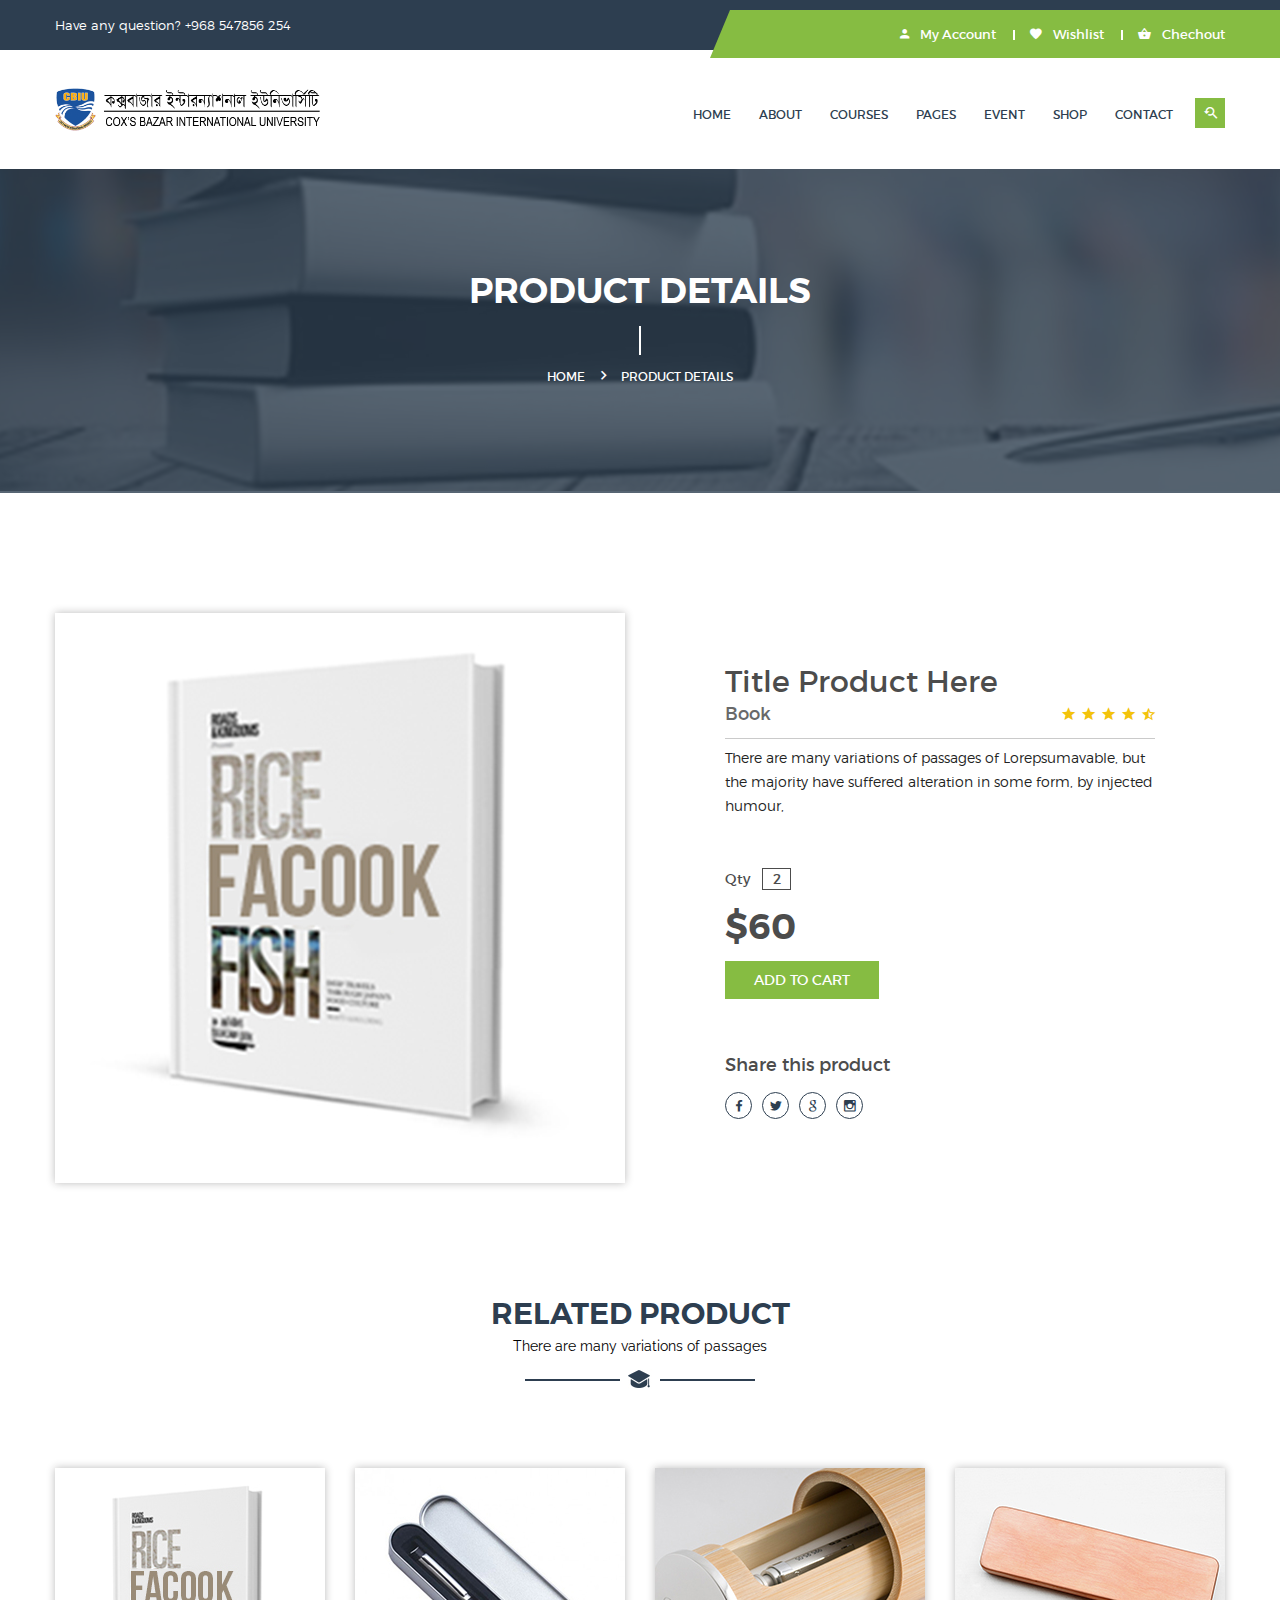
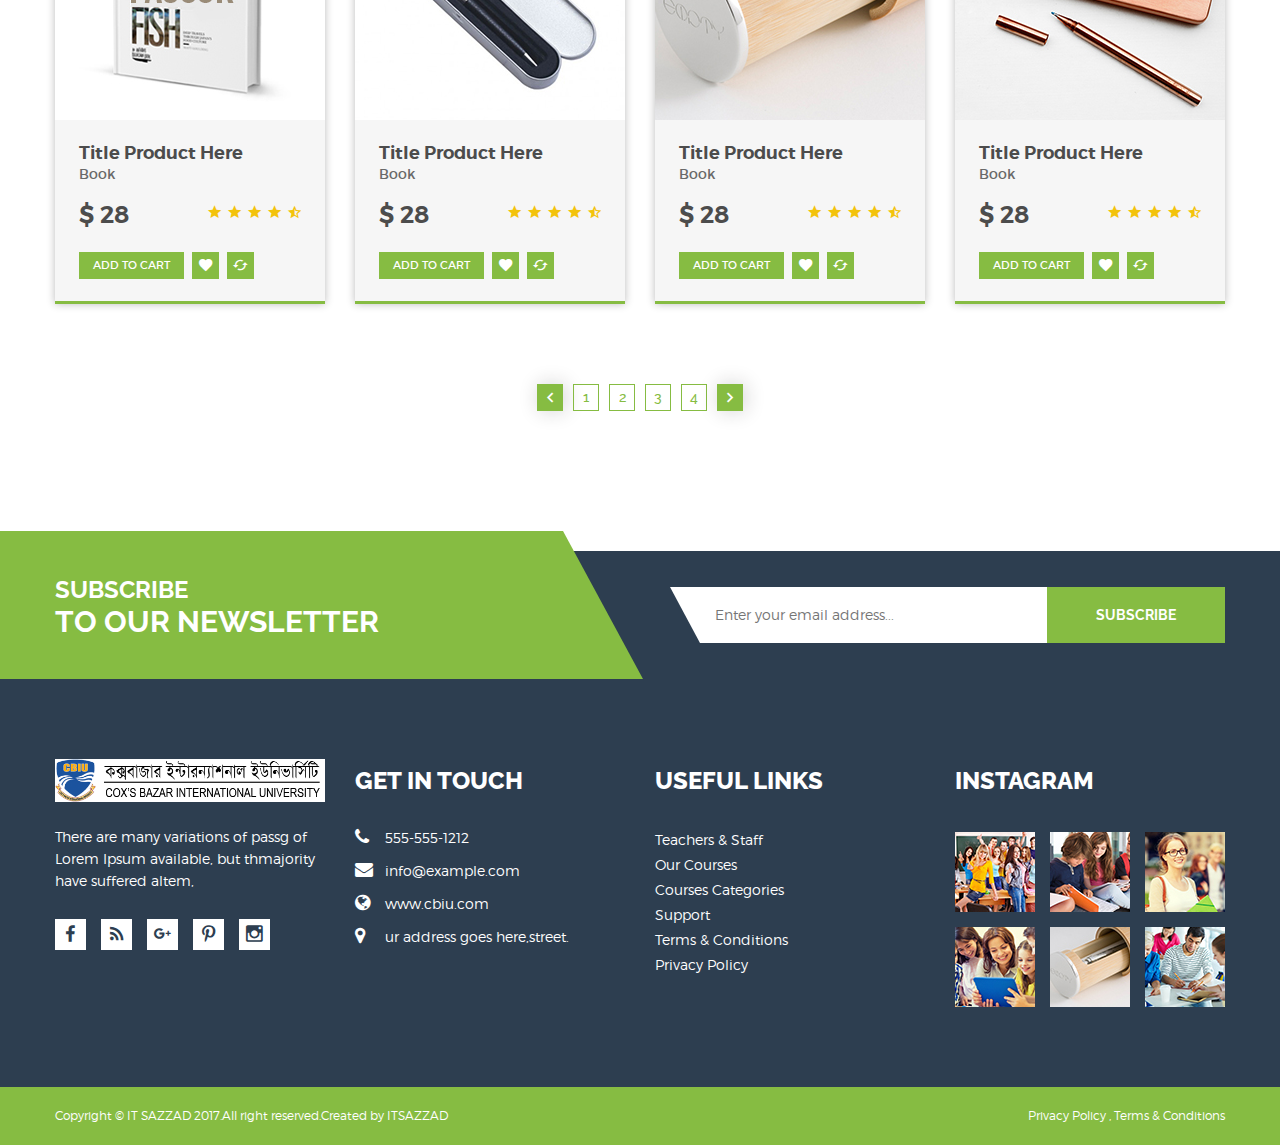
<file: product-details.html>
<!doctype html>
<html class="no-js" lang="en">

<head>
    <meta charset="utf-8">
    <meta http-equiv="x-ua-compatible" content="ie=edge">
    <title>Product Details || CBIU</title>
    <meta name="description" content="">
    <meta name="viewport" content="width=device-width, initial-scale=1, user-scalable=0">

    <!-- favicon
		============================================ -->
    <link rel="shortcut icon" type="image/x-icon" href="img/favicon.ico">

    <!-- Google Fonts
		============================================ -->
    <link href='https://fonts.googleapis.com/css?family=Raleway:400,300,500,600,700,800' rel='stylesheet'
        type='text/css'>

    <!-- Bootstrap CSS
		============================================ -->
    <link rel="stylesheet" href="css/bootstrap.min.css">


    <!-- Fontawsome CSS
		============================================ -->
    <link rel="stylesheet" href="css/font-awesome.min.css">

    <!-- Owl Carousel CSS
		============================================ -->
    <link rel="stylesheet" href="css/owl.carousel.css">

    <!-- jquery-ui CSS
		============================================ -->
    <link rel="stylesheet" href="css/jquery-ui.css">

    <!-- Meanmenu CSS
		============================================ -->
    <link rel="stylesheet" href="css/meanmenu.min.css">

    <!-- Animate CSS
		============================================ -->
    <link rel="stylesheet" href="css/animate.css">

    <!-- Animated Headlines CSS
		============================================ -->
    <link rel="stylesheet" href="css/animated-headlines.css">

    <!-- Nivo slider CSS
		============================================ -->
    <link rel="stylesheet" href="lib/nivo-slider/css/nivo-slider.css" type="text/css" />
    <link rel="stylesheet" href="lib/nivo-slider/css/preview.css" type="text/css" media="screen" />

    <!-- Metarial Iconic Font CSS
		============================================ -->
    <link rel="stylesheet" href="css/material-design-iconic-font.css">
    <link rel="stylesheet" href="css/material-design-iconic-font.min.css">

    <!-- Slick CSS
		============================================ -->
    <link rel="stylesheet" href="css/slick.css">

    <!-- Video CSS
		============================================ -->
    <link rel="stylesheet" href="css/jquery.mb.YTPlayer.css">

    <!-- Style CSS
		============================================ -->
    <link rel="stylesheet" href="style.css">

    <!-- Color CSS
		============================================ -->
    <link rel="stylesheet" href="css/color.css">

    <!-- Responsive CSS
		============================================ -->
    <link rel="stylesheet" href="css/responsive.css">

    <!-- Modernizr JS
		============================================ -->
    <script src="js/vendor/modernizr-2.8.3.min.js"></script>

</head>

<body>
    <!--[if lt IE 8]>
            <p class="browserupgrade">You are using an <strong>outdated</strong> browser. Please <a href="http://browsehappy.com/">upgrade your browser</a> to improve your experience.</p>
        <![endif]-->

    <!--Main Wrapper Start-->
    <div class="as-mainwrapper">
        <!--Bg White Start-->
        <div class="bg-white">
            <!--Header Area Start-->
            <header>
                <div class="header-top">
                    <div class="container">
                        <div class="row">
                            <div class="col-lg-7 col-md-6 col-sm-5 hidden-xs">
                                <span>Have any question? +968 547856 254</span>
                            </div>
                            <div class="col-lg-5 col-md-6 col-sm-7 col-xs-12">
                                <div class="header-top-right">
                                    <div class="content"><a href="#"><i class="zmdi zmdi-account"></i> My Account</a>
                                        <ul class="account-dropdown">
                                            <li><a href="#">My Account</a></li>
                                            <li><a href="#">Log In</a></li>
                                            <li><a href="#">Register</a></li>
                                            <li><a href="#">Blog</a></li>
                                        </ul>
                                    </div>
                                    <div class="content"><a href="#"><i class="zmdi zmdi-favorite"></i> Wishlist</a>
                                    </div>
                                    <div class="content"><a href="#"><i class="zmdi zmdi-shopping-basket"></i>
                                            Chechout</a></div>
                                </div>
                            </div>
                        </div>
                    </div>
                </div>
                <div class="header-logo-menu sticker">
                    <div class="container">
                        <div class="row">
                            <div class="col-md-3 col-sm-12">
                                <div class="logo">
                                    <a href="index.html"><img src="img/logo/logo.png" alt="EDUCAT"></a>
                                </div>
                            </div>
                            <div class="col-md-9">
                                <div class="mainmenu-area pull-right">
                                    <div class="mainmenu hidden-sm hidden-xs">
                                        <nav>
                                            <ul id="nav">
                                                <li class="current"><a href="index.html">Home</a></li>
                                                <li><a href="about.html">About</a></li>
                                                <li><a href="courses.html">Courses</a>
                                                    <ul class="sub-menu">
                                                        <li><a href="courses-details.html">Courses Details</a></li>
                                                    </ul>
                                                </li>
                                                <li><a href="index.html">Pages</a>
                                                    <ul class="sub-menu">
                                                        <li><a href="about.html">About Us</a></li>
                                                        <li><a href="courses.html">Courses Page</a></li>
                                                        <li><a href="courses-details.html">Course Details Page</a></li>
                                                        <li><a href="event.html">Event Page</a></li>
                                                        <li><a href="event-details.html">Event Details Page</a></li>
                                                        <li><a href="latest-news.html">Latest News Page</a></li>
                                                        <li><a href="news-details.html">News Details Page</a></li>
                                                        <li><a href="shop-grid.html">Shop Page</a></li>
                                                        <li><a href="product-details.html">Product Details Page</a></li>
                                                        <li><a href="contact.html">Contact</a></li>
                                                    </ul>
                                                </li>
                                                <li><a href="event.html">Event</a>
                                                    <ul class="sub-menu">
                                                        <li><a href="event-details.html">Event Details Page</a></li>
                                                    </ul>
                                                </li>
                                                <li><a href="shop-grid.html">Shop</a>
                                                    <ul class="sub-menu">
                                                        <li><a href="product-details.html">Product Details</a></li>
                                                    </ul>
                                                </li>
                                                <li><a href="contact.html">Contact</a></li>
                                            </ul>
                                        </nav>
                                    </div>
                                    <ul class="header-search">
                                        <li class="search-menu">
                                            <i id="toggle-search" class="zmdi zmdi-search-for"></i>
                                        </li>
                                    </ul>
                                    <!--Search Form-->
                                    <div class="search">
                                        <div class="search-form">
                                            <form id="search-form" action="#">
                                                <input type="search" placeholder="Search here..." name="search" />
                                                <button type="submit">
                                                    <span><i class="fa fa-search"></i></span>
                                                </button>
                                            </form>
                                        </div>
                                    </div>
                                    <!--End of Search Form-->
                                </div>
                            </div>
                        </div>
                    </div>
                </div>
                <!-- Mobile Menu Area start -->
                <div class="mobile-menu-area">
                    <div class="container">
                        <div class="row">
                            <div class="col-lg-12 col-md-12 col-sm-12">
                                <div class="mobile-menu">
                                    <nav id="dropdown">
                                        <ul>
                                            <li><a href="index.html">HOME</a>
                                                <ul>
                                                    <li><a href="index.html">Slider Style 1</a></li>
                                                    <li><a href="index-2.html">Slider Style 2</a></li>
                                                    <li><a href="index-3.html">Background Image</a></li>
                                                    <li><a href="index-4.html">Image Overlay Light</a></li>
                                                    <li><a href="index-5.html">Image Overlay Dark</a></li>
                                                    <li><a href="index-6.html">Menu With Slider</a></li>
                                                    <li><a href="index-7.html">Menu With Image</a></li>
                                                    <li><a href="index-8.html">Menu With Overlay</a></li>
                                                    <li><a href="index-9.html">Video Background</a></li>
                                                    <li><a href="index-10.html">Fixed Image</a></li>
                                                    <li><a href="index-11.html">Overlay Fixed Image</a></li>
                                                </ul>
                                            </li>
                                            <li><a href="about.html">About Us</a></li>
                                            <li><a href="courses.html">Courses</a>
                                                <ul class="sub-menu">
                                                    <li><a href="courses-details.html">Courses Details</a></li>
                                                </ul>
                                            </li>
                                            <li><a href="shop-grid.html">Shop</a>
                                                <ul class="sub-menu">
                                                    <li><a href="product-details.html">Product Details</a></li>
                                                </ul>
                                            </li>
                                            <li><a href="event.html">Event</a>
                                                <ul class="sub-menu">
                                                    <li><a href="event-details.html">Event Details</a></li>
                                                </ul>
                                            </li>
                                            <li><a href="index.html">Shortcode</a>
                                                <ul class="sub-menu">
                                                    <li><a href="shortcode-course.html">Courses</a></li>
                                                    <li><a href="shortcode-event.html">Event</a></li>
                                                    <li><a href="shortcode-latest-news.html">Latest News</a></li>
                                                    <li><a href="shortcode-product.html">Product</a></li>
                                                    <li><a href="shortcode-testimonial.html">Testimonial</a></li>
                                                    <li><a href="shortcode-contact-form.html">Contact Form</a></li>
                                                    <li><a href="shortcode-map.html">Map</a></li>
                                                    <li><a href="shortcode-facts.html">Facts</a></li>
                                                    <li><a href="image-gallery.html">Image Gallery</a></li>
                                                    <li><a href="video-gallery.html">Video Gallery</a></li>
                                                    <li><a href="shortcode-alerts.html">Alerts</a></li>
                                                    <li><a href="shortcode-button.html">Button</a></li>
                                                    <li><a href="shortcode-breadcrumbs.html">Breadcrumb</a></li>
                                                    <li><a href="shortcode-dropdown.html">Dropdown</a></li>
                                                    <li><a href="shortcode-pagination.html">Pagination</a></li>
                                                    <li><a href="shortcode-progressbar.html">Progressbar</a></li>
                                                    <li><a href="text-animation-1.html">Text Animation 1</a></li>
                                                    <li><a href="text-animation-2.html">Text Animation 2</a></li>
                                                    <li><a href="text-animation-3.html">Text Animation 3</a></li>
                                                </ul>
                                            </li>
                                            <li><a href="latest-news.html">Latest News</a>
                                                <ul class="sub-menu">
                                                    <li><a href="news-details.html">News Details</a></li>
                                                </ul>
                                            </li>
                                            <li><a href="index.html">Features</a>
                                                <ul class="sub-menu">
                                                    <li><a href="#">Sliders</a>
                                                        <ul>
                                                            <li><a href="slider-style-1.html">Slider Style 1</a></li>
                                                            <li><a href="slider-style-2.html">Slider Style 2</a></li>
                                                            <li><a href="slider-style-3.html">Slider Style 3</a></li>
                                                            <li><a href="background-image.html">Image Background </a>
                                                            </li>
                                                            <li><a href="image-overlay-light.html">Overlay Light </a>
                                                            </li>
                                                            <li><a href="image-overlay-dark.html">Overlay Dark </a></li>
                                                            <li><a href="video-background.html">Video Background </a>
                                                            </li>
                                                            <li><a href="fixed-image.html">Fixed Image</a></li>
                                                            <li><a href="overlay-fixed-image.html">Overlay Fixed
                                                                    Image</a></li>
                                                            <li><a href="text-animation-1.html">Text Animation 1 </a>
                                                            </li>
                                                            <li><a href="text-animation-2.html">Text Animation 2 </a>
                                                            </li>
                                                            <li><a href="text-animation-3.html">Text Animation 3 </a>
                                                            </li>
                                                        </ul>
                                                    </li>
                                                    <li><a href="#">Menu Style</a>
                                                        <ul>
                                                            <li><a href="theme-menu-1.html">Theme Menu 1</a></li>
                                                            <li><a href="theme-menu-2.html">Theme Menu 2</a></li>
                                                            <li><a href="theme-menu-3.html">Theme Menu 3</a></li>
                                                            <li><a href="without-top-bar.html">Without Top Bar</a></li>
                                                            <li><a href="menu-center.html">Menu Center</a></li>
                                                            <li><a href="menu-transparent.html">Transparent</a></li>
                                                            <li><a href="menu-semi-transparent.html">Semi
                                                                    Transparent</a></li>
                                                            <li><a href="menu-dark.html">Menu Dark</a></li>
                                                            <li><a href="borderd-menu.html">Menu Border</a></li>
                                                            <li><a href="menu-top-border.html">Top Border Hover</a></li>
                                                            <li><a href="menu-sticky.html">Menu Sticky</a></li>
                                                            <li><a href="menu-non-sticky.html">Menu Non Sticky</a></li>
                                                        </ul>
                                                    </li>
                                                    <li><a href="#">Page Title</a>
                                                        <ul>
                                                            <li><a href="breadcrumb-dark.html">Title Dark</a></li>
                                                            <li><a href="breadcrumb-fixed.html">Title Fixed</a></li>
                                                            <li><a href="breadcrumb-image.html">Title Image</a></li>
                                                            <li><a href="breadcrumb-transparent.html">Title
                                                                    Transparent</a></li>
                                                            <li><a href="breadcrumb-left.html">Title Left</a></li>
                                                            <li><a href="breadcrumb-right.html">Title Right</a></li>
                                                        </ul>
                                                    </li>
                                                    <li><a href="#">Footer Style</a>
                                                        <ul>
                                                            <li><a href="footer-style-1.html">Footer Style 1</a></li>
                                                            <li><a href="footer-style-2.html">Footer Style 2</a></li>
                                                            <li><a href="footer-style-3.html">Footer Style 3</a></li>
                                                            <li><a href="footer-style-4.html">Footer Style 4</a></li>
                                                        </ul>
                                                    </li>
                                                </ul>
                                            </li>
                                            <li><a href="contact.html">Contact us</a></li>
                                        </ul>
                                    </nav>
                                </div>
                            </div>
                        </div>
                    </div>
                </div>
                <!-- Mobile Menu Area end -->
            </header>
            <!--End of Header Area-->
            <!--Breadcrumb Banner Area Start-->
            <div class="breadcrumb-banner-area">
                <div class="container">
                    <div class="row">
                        <div class="col-md-12">
                            <div class="breadcrumb-text">
                                <h1 class="text-center">PRODUCT DETAILS</h1>
                                <div class="breadcrumb-bar">
                                    <ul class="breadcrumb text-center">
                                        <li><a href="index.html">Home</a></li>
                                        <li>PRODUCT DETAILS</li>
                                    </ul>
                                </div>
                            </div>
                        </div>
                    </div>
                </div>
            </div>
            <!--End of Breadcrumb Banner Area-->
            <!--Product Details Area Start-->
            <div class="product-details-area section-top-padding">
                <div class="container">
                    <div class="row">
                        <div class="col-md-6 col-sm-6">
                            <div class="product-details-image">
                                <img src="img/details/3.jpg" alt="">
                            </div>
                        </div>
                        <div class="col-md-6 col-sm-6">
                            <div class="product-details-content">
                                <form action="#" method="post">
                                    <h2>Title Product Here</h2>
                                    <div class="product-name-rating">
                                        <h5>Book</h5>
                                        <div class="single-item-rating">
                                            <i class="zmdi zmdi-star"></i>
                                            <i class="zmdi zmdi-star"></i>
                                            <i class="zmdi zmdi-star"></i>
                                            <i class="zmdi zmdi-star"></i>
                                            <i class="zmdi zmdi-star-half"></i>
                                        </div>
                                    </div>
                                    <p>There are many variations of passages of Lorepsumavable, but the majority have
                                        suffered alteration in some form, by injected humour, </p>
                                    <div class="qty">
                                        <span>Qty</span>
                                        <input type="text" name="qty" id="qty" maxlength="12" value="2"
                                            class="input-text qty">
                                    </div>
                                    <h1 class="p-price">$60</h1>
                                    <button type="button" class="button-default">ADD TO CART</button>
                                    <span>Share this product</span>
                                    <div class="social-links">
                                        <a href="#"><i class="zmdi zmdi-facebook"></i></a>
                                        <a href="#"><i class="zmdi zmdi-twitter"></i></a>
                                        <a href="#"><i class="zmdi zmdi-google-old"></i></a>
                                        <a href="#"><i class="zmdi zmdi-instagram"></i></a>
                                    </div>
                                </form>
                            </div>
                        </div>
                    </div>
                </div>
            </div>
            <!--End of Product Details Area-->
            <!--Online Product Area Start-->
            <div class="product-area section-padding">
                <div class="container">
                    <div class="row">
                        <div class="col-md-12">
                            <div class="section-title-wrapper">
                                <div class="section-title">
                                    <h3>Related Product</h3>
                                    <p>There are many variations of passages</p>
                                </div>
                            </div>
                        </div>
                    </div>
                    <div class="row">
                        <div class="col-md-3 col-sm-4">
                            <div class="single-product-item">
                                <div class="single-product-image">
                                    <a href="#"><img src="img/product/1.jpg" alt=""></a>
                                </div>
                                <div class="single-product-text">
                                    <h4><a href="#">Title Product Here</a></h4>
                                    <h5>Book</h5>
                                    <div class="product-price">
                                        <h3>$ 28</h3>
                                        <div class="single-item-rating">
                                            <i class="zmdi zmdi-star"></i>
                                            <i class="zmdi zmdi-star"></i>
                                            <i class="zmdi zmdi-star"></i>
                                            <i class="zmdi zmdi-star"></i>
                                            <i class="zmdi zmdi-star-half"></i>
                                        </div>
                                    </div>
                                    <div class="product-buttons">
                                        <button type="button" class="button-default cart-btn">ADD TO CART</button>
                                        <button type="button" class="button-default"><i
                                                class="zmdi zmdi-favorite"></i></button>
                                        <button type="button" class="button-default"><i
                                                class="zmdi zmdi-refresh-alt"></i></button>
                                    </div>
                                </div>
                            </div>
                        </div>
                        <div class="col-md-3 col-sm-4">
                            <div class="single-product-item">
                                <div class="single-product-image">
                                    <a href="#"><img src="img/product/2.jpg" alt=""></a>
                                </div>
                                <div class="single-product-text">
                                    <h4><a href="#">Title Product Here</a></h4>
                                    <h5>Book</h5>
                                    <div class="product-price">
                                        <h3>$ 28</h3>
                                        <div class="single-item-rating">
                                            <i class="zmdi zmdi-star"></i>
                                            <i class="zmdi zmdi-star"></i>
                                            <i class="zmdi zmdi-star"></i>
                                            <i class="zmdi zmdi-star"></i>
                                            <i class="zmdi zmdi-star-half"></i>
                                        </div>
                                    </div>
                                    <div class="product-buttons">
                                        <button type="button" class="button-default cart-btn">ADD TO CART</button>
                                        <button type="button" class="button-default"><i
                                                class="zmdi zmdi-favorite"></i></button>
                                        <button type="button" class="button-default"><i
                                                class="zmdi zmdi-refresh-alt"></i></button>
                                    </div>
                                </div>
                            </div>
                        </div>
                        <div class="col-md-3 col-sm-4">
                            <div class="single-product-item">
                                <div class="single-product-image">
                                    <a href="#"><img src="img/product/3.jpg" alt=""></a>
                                </div>
                                <div class="single-product-text">
                                    <h4><a href="#">Title Product Here</a></h4>
                                    <h5>Book</h5>
                                    <div class="product-price">
                                        <h3>$ 28</h3>
                                        <div class="single-item-rating">
                                            <i class="zmdi zmdi-star"></i>
                                            <i class="zmdi zmdi-star"></i>
                                            <i class="zmdi zmdi-star"></i>
                                            <i class="zmdi zmdi-star"></i>
                                            <i class="zmdi zmdi-star-half"></i>
                                        </div>
                                    </div>
                                    <div class="product-buttons">
                                        <button type="button" class="button-default cart-btn">ADD TO CART</button>
                                        <button type="button" class="button-default"><i
                                                class="zmdi zmdi-favorite"></i></button>
                                        <button type="button" class="button-default"><i
                                                class="zmdi zmdi-refresh-alt"></i></button>
                                    </div>
                                </div>
                            </div>
                        </div>
                        <div class="col-md-3 hidden-sm">
                            <div class="single-product-item">
                                <div class="single-product-image">
                                    <a href="#"><img src="img/product/4.jpg" alt=""></a>
                                </div>
                                <div class="single-product-text">
                                    <h4><a href="#">Title Product Here</a></h4>
                                    <h5>Book</h5>
                                    <div class="product-price">
                                        <h3>$ 28</h3>
                                        <div class="single-item-rating">
                                            <i class="zmdi zmdi-star"></i>
                                            <i class="zmdi zmdi-star"></i>
                                            <i class="zmdi zmdi-star"></i>
                                            <i class="zmdi zmdi-star"></i>
                                            <i class="zmdi zmdi-star-half"></i>
                                        </div>
                                    </div>
                                    <div class="product-buttons">
                                        <button type="button" class="button-default cart-btn">ADD TO CART</button>
                                        <button type="button" class="button-default"><i
                                                class="zmdi zmdi-favorite"></i></button>
                                        <button type="button" class="button-default"><i
                                                class="zmdi zmdi-refresh-alt"></i></button>
                                    </div>
                                </div>
                            </div>
                        </div>
                    </div>
                    <div class="row">
                        <div class="col-md-12">
                            <div class="pagination-content number">
                                <ul class="pagination">
                                    <li><a href="#"><i class="zmdi zmdi-chevron-left"></i></a></li>
                                    <li><a href="#">1</a></li>
                                    <li><a href="#">2</a></li>
                                    <li><a href="#">3</a></li>
                                    <li><a href="#">4</a></li>
                                    <li class="current"><a href="#"><i class="zmdi zmdi-chevron-right"></i></a></li>
                                </ul>
                            </div>
                        </div>
                    </div>
                </div>
            </div>
            <!--End of Online Product Area-->
            <!--Newsletter Area Start-->
            <div class="newsletter-area">
                <div class="container">
                    <div class="row">
                        <div class="col-md-5 col-sm-5">
                            <div class="newsletter-content">
                                <h3>SUBSCRIBE</h3>
                                <h2>TO OUR NEWSLETTER</h2>
                            </div>
                        </div>
                        <div class="col-md-7 col-sm-7">
                            <div class="newsletter-form angle">
                                <form action="#" class="footer-newsletter fix">
                                    <div class="subscribe-form">
                                        <input type="email" name="email" placeholder="Enter your email address...">
                                        <button type="submit">SUBSCRIBE</button>
                                    </div>
                                </form>
                                <!-- mailchimp-alerts Start -->
                                <div class="mailchimp-alerts text-centre fix pull-right">
                                    <div class="mailchimp-submitting"></div><!-- mailchimp-submitting end -->
                                    <div class="mailchimp-success"></div><!-- mailchimp-success end -->
                                    <div class="mailchimp-error"></div><!-- mailchimp-error end -->
                                </div>
                                <!-- mailchimp-alerts end -->
                            </div>
                        </div>
                    </div>
                </div>
            </div>
            <!--End of Newsletter Area-->
            <!--Footer Widget Area Start-->
            <div class="footer-widget-area">
                <div class="container">
                    <div class="row">
                        <div class="col-md-3 col-sm-4">
                            <div class="single-footer-widget">
                                <div class="footer-logo">
                                    <a href="index.html"><img src="img/logo/footer.png" alt=""></a>
                                </div>
                                <p>There are many variations of passg of Lorem Ipsum available, but thmajority have
                                    suffered altem, </p>
                                <div class="social-icons">
                                    <a href="#"><i class="zmdi zmdi-facebook"></i></a>
                                    <a href="#"><i class="zmdi zmdi-rss"></i></a>
                                    <a href="#"><i class="zmdi zmdi-google-plus"></i></a>
                                    <a href="#"><i class="zmdi zmdi-pinterest"></i></a>
                                    <a href="#"><i class="zmdi zmdi-instagram"></i></a>
                                </div>
                            </div>
                        </div>
                        <div class="col-md-3 col-sm-4">
                            <div class="single-footer-widget">
                                <h3>GET IN TOUCH</h3>
                                <a href="tel:555-555-1212"><i class="fa fa-phone"></i>555-555-1212</a>
                                <span><i class="fa fa-envelope"></i>info@example.com</span>
                                <span><i class="fa fa-globe"></i>www.cbiu.com</span>
                                <span><i class="fa fa-map-marker"></i>ur address goes here,street.</span>
                            </div>
                        </div>
                        <div class="col-md-3 hidden-sm">
                            <div class="single-footer-widget">
                                <h3>Useful Links</h3>
                                <ul class="footer-list">
                                    <li><a href="#">Teachers &amp; Staff</a></li>
                                    <li><a href="#">Our Courses</a></li>
                                    <li><a href="#">Courses Categories</a></li>
                                    <li><a href="#">Support</a></li>
                                    <li><a href="#">Terms &amp; Conditions</a></li>
                                    <li><a href="#">Privacy Policy</a></li>
                                </ul>
                            </div>
                        </div>
                        <div class="col-md-3 col-sm-4">
                            <div class="single-footer-widget">
                                <h3>Instagram</h3>
                                <div class="instagram-image">
                                    <div class="footer-img">
                                        <a href="#"><img src="img/footer/1.jpg" alt=""></a>
                                    </div>
                                    <div class="footer-img">
                                        <a href="#"><img src="img/footer/2.jpg" alt=""></a>
                                    </div>
                                    <div class="footer-img">
                                        <a href="#"><img src="img/footer/3.jpg" alt=""></a>
                                    </div>
                                    <div class="footer-img">
                                        <a href="#"><img src="img/footer/4.jpg" alt=""></a>
                                    </div>
                                    <div class="footer-img">
                                        <a href="#"><img src="img/footer/5.jpg" alt=""></a>
                                    </div>
                                    <div class="footer-img">
                                        <a href="#"><img src="img/footer/6.jpg" alt=""></a>
                                    </div>
                                </div>
                            </div>
                        </div>
                    </div>
                </div>
            </div>
            <!--End of Footer Widget Area-->
            <!--Footer Area Start-->
            <footer class="footer-area">
                <div class="container">
                    <div class="row">
                        <div class="col-md-6 col-sm-7">
                            <span>Copyright &copy; IT SAZZAD 2017.All right reserved.Created by <a
                                    href="#">ITSAZZAD</a></span>
                        </div>
                        <div class="col-md-6 col-sm-5">
                            <div class="column-right">
                                <span>Privacy Policy , Terms &amp; Conditions</span>
                            </div>
                        </div>
                    </div>
                </div>
            </footer>
            <!--End of Footer Area-->
        </div>
        <!--End of Bg White-->
    </div>
    <!--End of Main Wrapper Area-->




    <!-- jquery
		============================================ -->
    <script src="js/vendor/jquery-1.12.4.min.js"></script>

    <!-- bootstrap JS
		============================================ -->
    <script src="js/bootstrap.min.js"></script>

    <!-- nivo slider js
		============================================ -->
    <script src="lib/nivo-slider/js/jquery.nivo.slider.js" type="text/javascript"></script>
    <script src="lib/nivo-slider/home.js" type="text/javascript"></script>

    <!-- meanmenu JS
		============================================ -->
    <script src="js/jquery.meanmenu.js"></script>

    <!-- wow JS
		============================================ -->
    <script src="js/wow.min.js"></script>

    <!-- owl.carousel JS
		============================================ -->
    <script src="js/owl.carousel.min.js"></script>

    <!-- scrollUp JS
		============================================ -->
    <script src="js/jquery.scrollUp.min.js"></script>

    <!-- Waypoints JS
		============================================ -->
    <script src="js/waypoints.min.js"></script>

    <!-- Counterup JS
		============================================ -->
    <script src="js/jquery.counterup.min.js"></script>

    <!-- Slick JS
		============================================ -->
    <script src="js/slick.min.js"></script>

    <!-- Animated Headlines JS
		============================================ -->
    <script src="js/animated-headlines.js"></script>

    <!-- Textilate JS
		============================================ -->
    <script src="js/textilate.js"></script>

    <!-- Lettering JS
		============================================ -->
    <script src="js/lettering.js"></script>

    <!-- Video Player JS
		============================================ -->
    <script src="js/jquery.mb.YTPlayer.js"></script>


    <!-- AJax Mail JS
		============================================ -->
    <script src="js/ajax-mail.js"></script>

    <!-- plugins JS
		============================================ -->
    <script src="js/plugins.js"></script>


    <!-- main JS
		============================================ -->
    <script src="js/main.js"></script>
</body>

</html>
</file>
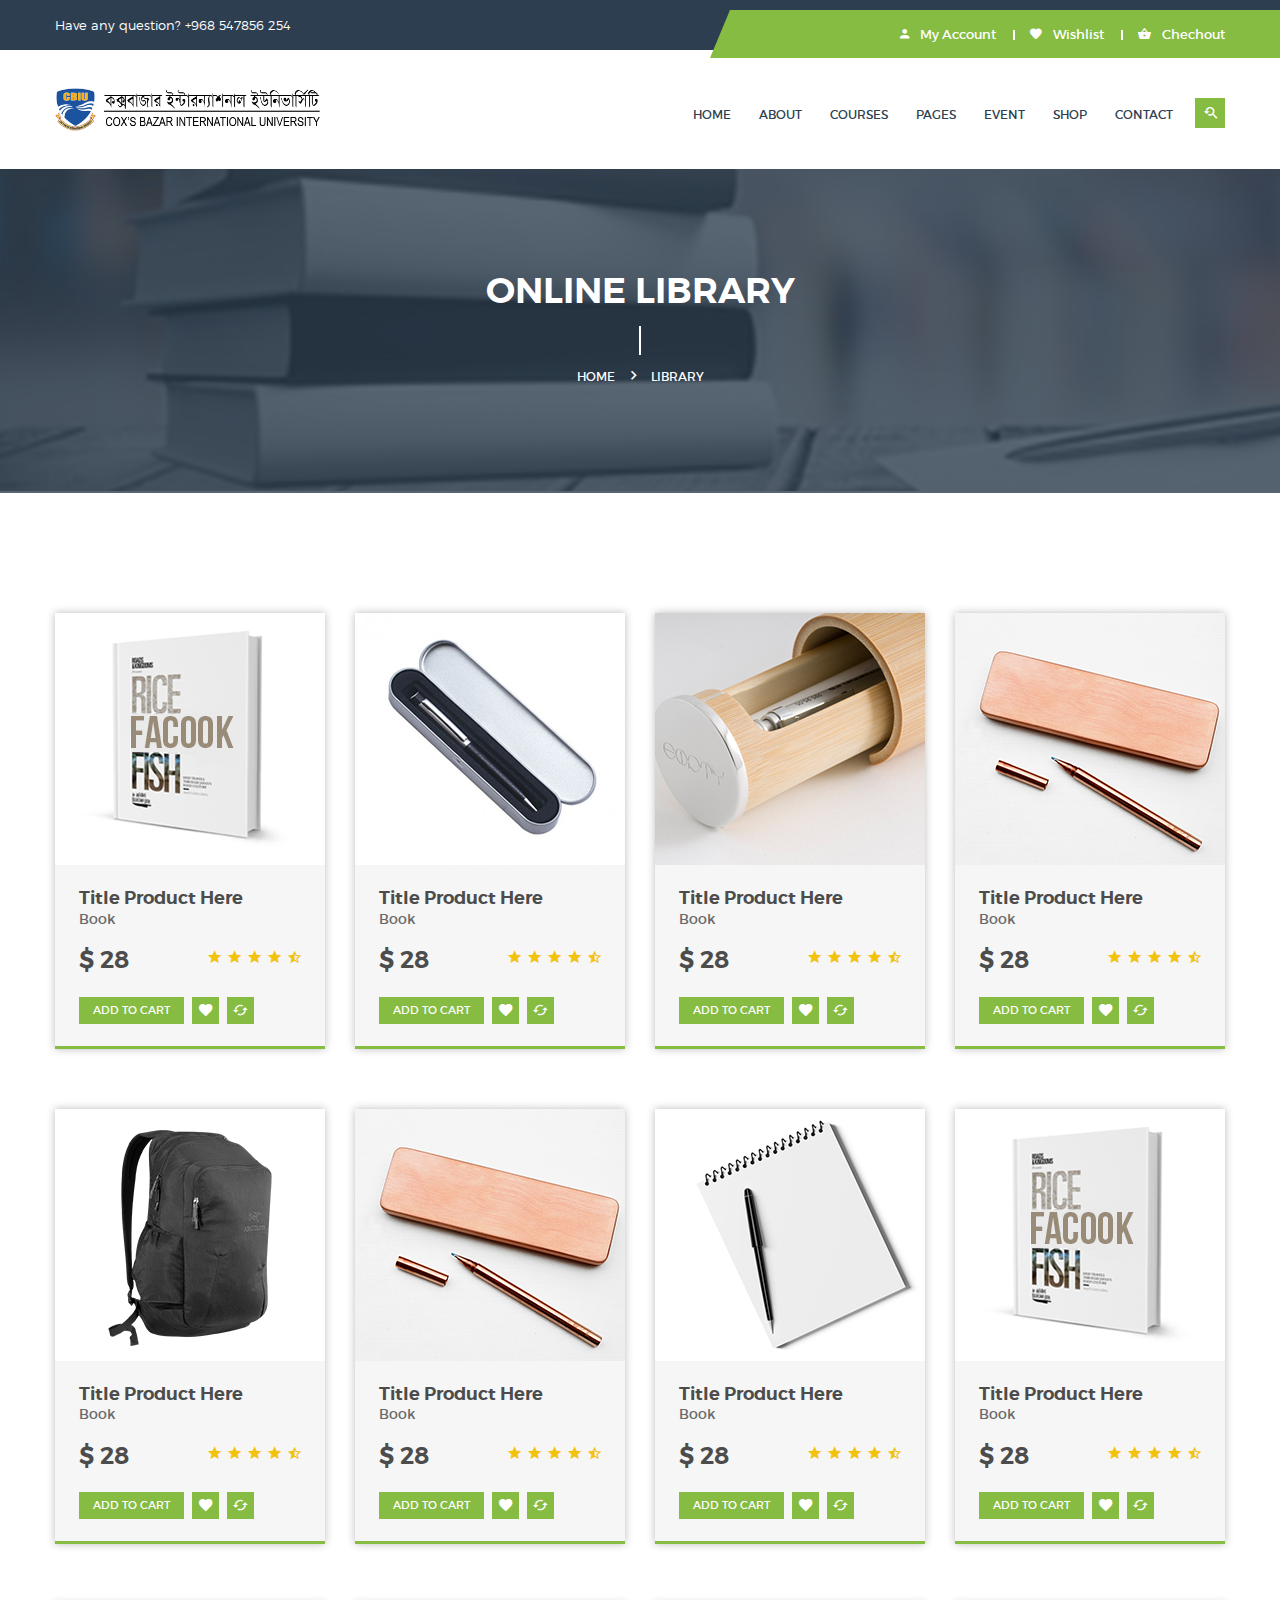
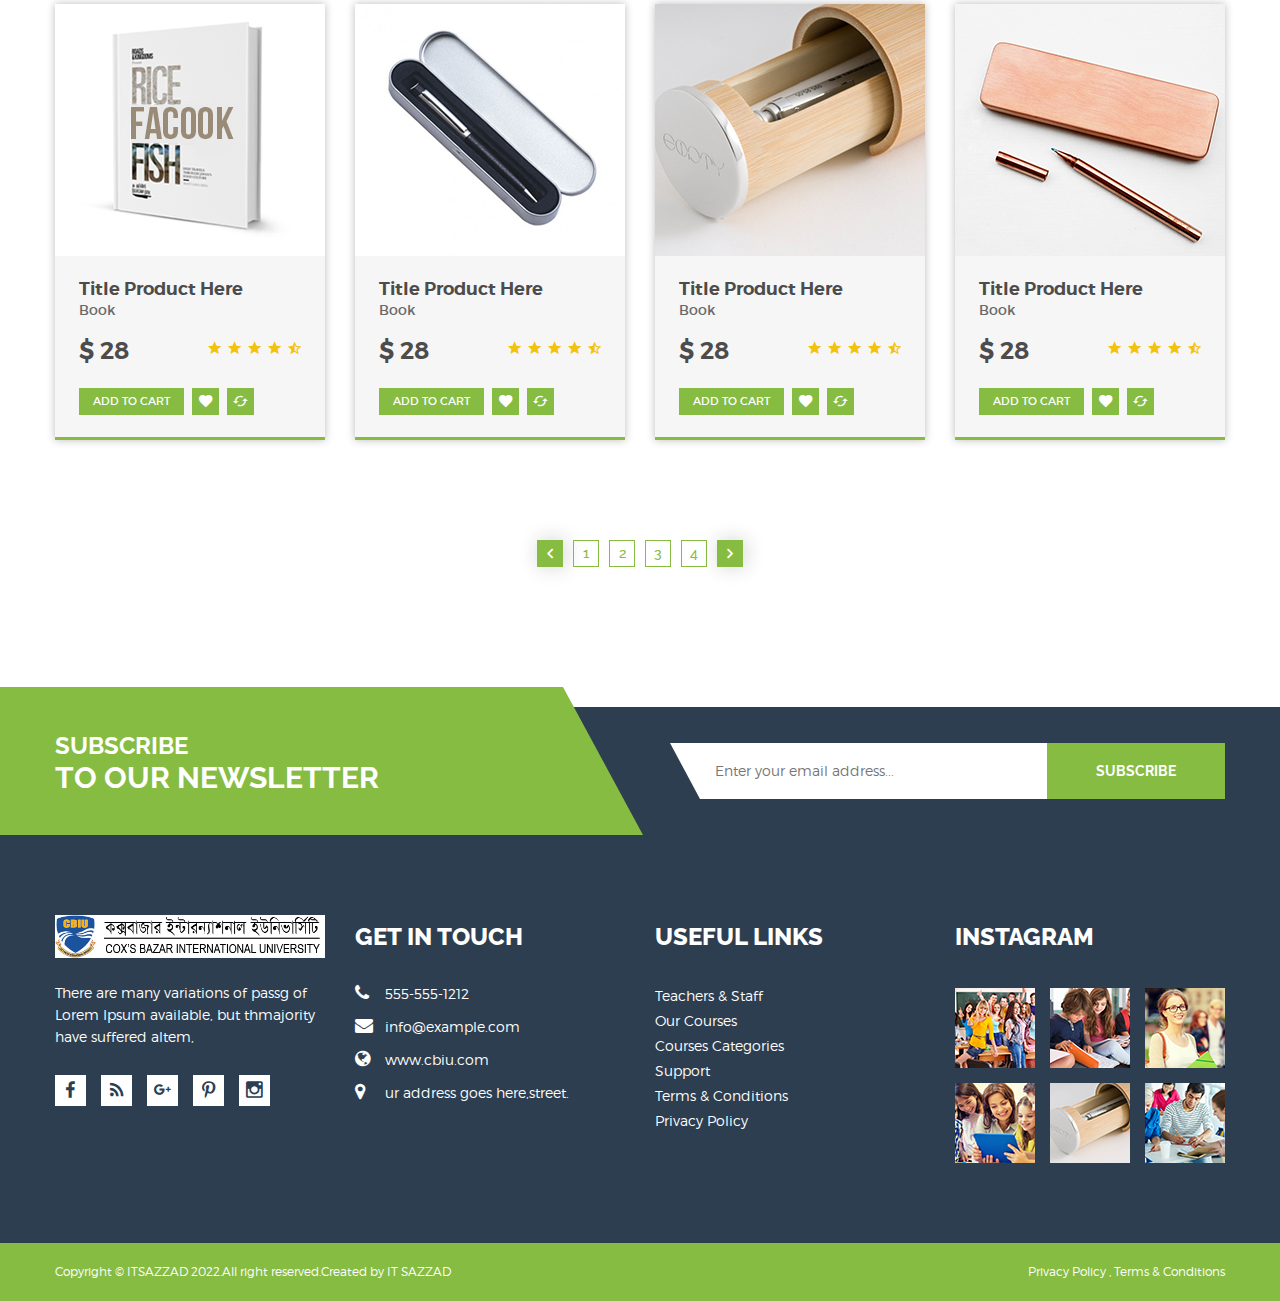
<file: shop-grid.html>
<!doctype html>
<html class="no-js" lang="en">

<head>
    <meta charset="utf-8">
    <meta http-equiv="x-ua-compatible" content="ie=edge">
    <title>Shop Grid || CBIU</title>
    <meta name="description" content="">
    <meta name="viewport" content="width=device-width, initial-scale=1, user-scalable=0">

    <!-- favicon
		============================================ -->
    <link rel="shortcut icon" type="image/x-icon" href="img/favicon.ico">

    <!-- Google Fonts
		============================================ -->
    <link href='https://fonts.googleapis.com/css?family=Raleway:400,300,500,600,700,800' rel='stylesheet'
        type='text/css'>

    <!-- Bootstrap CSS
		============================================ -->
    <link rel="stylesheet" href="css/bootstrap.min.css">


    <!-- Fontawsome CSS
		============================================ -->
    <link rel="stylesheet" href="css/font-awesome.min.css">

    <!-- Owl Carousel CSS
		============================================ -->
    <link rel="stylesheet" href="css/owl.carousel.css">

    <!-- jquery-ui CSS
		============================================ -->
    <link rel="stylesheet" href="css/jquery-ui.css">

    <!-- Meanmenu CSS
		============================================ -->
    <link rel="stylesheet" href="css/meanmenu.min.css">

    <!-- Animate CSS
		============================================ -->
    <link rel="stylesheet" href="css/animate.css">

    <!-- Animated Headlines CSS
		============================================ -->
    <link rel="stylesheet" href="css/animated-headlines.css">

    <!-- Nivo slider CSS
		============================================ -->
    <link rel="stylesheet" href="lib/nivo-slider/css/nivo-slider.css" type="text/css" />
    <link rel="stylesheet" href="lib/nivo-slider/css/preview.css" type="text/css" media="screen" />

    <!-- Metarial Iconic Font CSS
		============================================ -->
    <link rel="stylesheet" href="css/material-design-iconic-font.css">
    <link rel="stylesheet" href="css/material-design-iconic-font.min.css">

    <!-- Slick CSS
		============================================ -->
    <link rel="stylesheet" href="css/slick.css">

    <!-- Video CSS
		============================================ -->
    <link rel="stylesheet" href="css/jquery.mb.YTPlayer.css">

    <!-- Style CSS
		============================================ -->
    <link rel="stylesheet" href="style.css">

    <!-- Color CSS
		============================================ -->
    <link rel="stylesheet" href="css/color.css">

    <!-- Responsive CSS
		============================================ -->
    <link rel="stylesheet" href="css/responsive.css">

    <!-- Modernizr JS
		============================================ -->
    <script src="js/vendor/modernizr-2.8.3.min.js"></script>

</head>

<body>
    <!--[if lt IE 8]>
            <p class="browserupgrade">You are using an <strong>outdated</strong> browser. Please <a href="http://browsehappy.com/">upgrade your browser</a> to improve your experience.</p>
        <![endif]-->

    <!--Main Wrapper Start-->
    <div class="as-mainwrapper">
        <!--Bg White Start-->
        <div class="bg-white">
            <!--Header Area Start-->
            <header>
                <div class="header-top">
                    <div class="container">
                        <div class="row">
                            <div class="col-lg-7 col-md-6 col-sm-5 hidden-xs">
                                <span>Have any question? +968 547856 254</span>
                            </div>
                            <div class="col-lg-5 col-md-6 col-sm-7 col-xs-12">
                                <div class="header-top-right">
                                    <div class="content"><a href="#"><i class="zmdi zmdi-account"></i> My Account</a>
                                        <ul class="account-dropdown">
                                            <li><a href="#">My Account</a></li>
                                            <li><a href="#">Log In</a></li>
                                            <li><a href="#">Register</a></li>
                                            <li><a href="#">Blog</a></li>
                                        </ul>
                                    </div>
                                    <div class="content"><a href="#"><i class="zmdi zmdi-favorite"></i> Wishlist</a>
                                    </div>
                                    <div class="content"><a href="#"><i class="zmdi zmdi-shopping-basket"></i>
                                            Chechout</a></div>
                                </div>
                            </div>
                        </div>
                    </div>
                </div>
                <div class="header-logo-menu sticker">
                    <div class="container">
                        <div class="row">
                            <div class="col-md-3 col-sm-12">
                                <div class="logo">
                                    <a href="index.html"><img src="img/logo/logo.png" alt="EDUCAT"></a>
                                </div>
                            </div>
                            <div class="col-md-9">
                                <div class="mainmenu-area pull-right">
                                    <div class="mainmenu hidden-sm hidden-xs">
                                        <nav>
                                            <ul id="nav">
                                                <li class="current"><a href="index.html">Home</a></li>
                                                <li><a href="about.html">About</a></li>
                                                <li><a href="courses.html">Courses</a>
                                                    <ul class="sub-menu">
                                                        <li><a href="courses-details.html">Courses Details</a></li>
                                                    </ul>
                                                </li>
                                                <li><a href="index.html">Pages</a>
                                                    <ul class="sub-menu">
                                                        <li><a href="about.html">About Us</a></li>
                                                        <li><a href="courses.html">Courses Page</a></li>
                                                        <li><a href="courses-details.html">Course Details Page</a></li>
                                                        <li><a href="event.html">Event Page</a></li>
                                                        <li><a href="event-details.html">Event Details Page</a></li>
                                                        <li><a href="latest-news.html">Latest News Page</a></li>
                                                        <li><a href="news-details.html">News Details Page</a></li>
                                                        <li><a href="shop-grid.html">Shop Page</a></li>
                                                        <li><a href="product-details.html">Product Details Page</a></li>
                                                        <li><a href="contact.html">Contact</a></li>
                                                    </ul>
                                                </li>
                                                <li><a href="event.html">Event</a>
                                                    <ul class="sub-menu">
                                                        <li><a href="event-details.html">Event Details Page</a></li>
                                                    </ul>
                                                </li>
                                                <li><a href="shop-grid.html">Shop</a>
                                                    <ul class="sub-menu">
                                                        <li><a href="product-details.html">Product Details</a></li>
                                                    </ul>
                                                </li>
                                                <li><a href="contact.html">Contact</a></li>
                                            </ul>
                                        </nav>
                                    </div>
                                    <ul class="header-search">
                                        <li class="search-menu">
                                            <i id="toggle-search" class="zmdi zmdi-search-for"></i>
                                        </li>
                                    </ul>
                                    <!--Search Form-->
                                    <div class="search">
                                        <div class="search-form">
                                            <form id="search-form" action="#">
                                                <input type="search" placeholder="Search here..." name="search" />
                                                <button type="submit">
                                                    <span><i class="fa fa-search"></i></span>
                                                </button>
                                            </form>
                                        </div>
                                    </div>
                                    <!--End of Search Form-->
                                </div>
                            </div>
                        </div>
                    </div>
                </div>
                <!-- Mobile Menu Area start -->
                <div class="mobile-menu-area">
                    <div class="container">
                        <div class="row">
                            <div class="col-lg-12 col-md-12 col-sm-12">
                                <div class="mobile-menu">
                                    <nav id="dropdown">
                                        <ul>
                                            <li><a href="index.html">HOME</a>
                                                <ul>
                                                    <li><a href="index.html">Slider Style 1</a></li>
                                                    <li><a href="index-2.html">Slider Style 2</a></li>
                                                    <li><a href="index-3.html">Background Image</a></li>
                                                    <li><a href="index-4.html">Image Overlay Light</a></li>
                                                    <li><a href="index-5.html">Image Overlay Dark</a></li>
                                                    <li><a href="index-6.html">Menu With Slider</a></li>
                                                    <li><a href="index-7.html">Menu With Image</a></li>
                                                    <li><a href="index-8.html">Menu With Overlay</a></li>
                                                    <li><a href="index-9.html">Video Background</a></li>
                                                    <li><a href="index-10.html">Fixed Image</a></li>
                                                    <li><a href="index-11.html">Overlay Fixed Image</a></li>
                                                </ul>
                                            </li>
                                            <li><a href="about.html">About Us</a></li>
                                            <li><a href="courses.html">Courses</a>
                                                <ul class="sub-menu">
                                                    <li><a href="courses-details.html">Courses Details</a></li>
                                                </ul>
                                            </li>
                                            <li><a href="shop-grid.html">Shop</a>
                                                <ul class="sub-menu">
                                                    <li><a href="product-details.html">Product Details</a></li>
                                                </ul>
                                            </li>
                                            <li><a href="event.html">Event</a>
                                                <ul class="sub-menu">
                                                    <li><a href="event-details.html">Event Details</a></li>
                                                </ul>
                                            </li>
                                            <li><a href="index.html">Shortcode</a>
                                                <ul class="sub-menu">
                                                    <li><a href="shortcode-course.html">Courses</a></li>
                                                    <li><a href="shortcode-event.html">Event</a></li>
                                                    <li><a href="shortcode-latest-news.html">Latest News</a></li>
                                                    <li><a href="shortcode-product.html">Product</a></li>
                                                    <li><a href="shortcode-testimonial.html">Testimonial</a></li>
                                                    <li><a href="shortcode-contact-form.html">Contact Form</a></li>
                                                    <li><a href="shortcode-map.html">Map</a></li>
                                                    <li><a href="shortcode-facts.html">Facts</a></li>
                                                    <li><a href="image-gallery.html">Image Gallery</a></li>
                                                    <li><a href="video-gallery.html">Video Gallery</a></li>
                                                    <li><a href="shortcode-alerts.html">Alerts</a></li>
                                                    <li><a href="shortcode-button.html">Button</a></li>
                                                    <li><a href="shortcode-breadcrumbs.html">Breadcrumb</a></li>
                                                    <li><a href="shortcode-dropdown.html">Dropdown</a></li>
                                                    <li><a href="shortcode-pagination.html">Pagination</a></li>
                                                    <li><a href="shortcode-progressbar.html">Progressbar</a></li>
                                                    <li><a href="text-animation-1.html">Text Animation 1</a></li>
                                                    <li><a href="text-animation-2.html">Text Animation 2</a></li>
                                                    <li><a href="text-animation-3.html">Text Animation 3</a></li>
                                                </ul>
                                            </li>
                                            <li><a href="latest-news.html">Latest News</a>
                                                <ul class="sub-menu">
                                                    <li><a href="news-details.html">News Details</a></li>
                                                </ul>
                                            </li>
                                            <li><a href="index.html">Features</a>
                                                <ul class="sub-menu">
                                                    <li><a href="#">Sliders</a>
                                                        <ul>
                                                            <li><a href="slider-style-1.html">Slider Style 1</a></li>
                                                            <li><a href="slider-style-2.html">Slider Style 2</a></li>
                                                            <li><a href="slider-style-3.html">Slider Style 3</a></li>
                                                            <li><a href="background-image.html">Image Background </a>
                                                            </li>
                                                            <li><a href="image-overlay-light.html">Overlay Light </a>
                                                            </li>
                                                            <li><a href="image-overlay-dark.html">Overlay Dark </a></li>
                                                            <li><a href="video-background.html">Video Background </a>
                                                            </li>
                                                            <li><a href="fixed-image.html">Fixed Image</a></li>
                                                            <li><a href="overlay-fixed-image.html">Overlay Fixed
                                                                    Image</a></li>
                                                            <li><a href="text-animation-1.html">Text Animation 1 </a>
                                                            </li>
                                                            <li><a href="text-animation-2.html">Text Animation 2 </a>
                                                            </li>
                                                            <li><a href="text-animation-3.html">Text Animation 3 </a>
                                                            </li>
                                                        </ul>
                                                    </li>
                                                    <li><a href="#">Menu Style</a>
                                                        <ul>
                                                            <li><a href="theme-menu-1.html">Theme Menu 1</a></li>
                                                            <li><a href="theme-menu-2.html">Theme Menu 2</a></li>
                                                            <li><a href="theme-menu-3.html">Theme Menu 3</a></li>
                                                            <li><a href="without-top-bar.html">Without Top Bar</a></li>
                                                            <li><a href="menu-center.html">Menu Center</a></li>
                                                            <li><a href="menu-transparent.html">Transparent</a></li>
                                                            <li><a href="menu-semi-transparent.html">Semi
                                                                    Transparent</a></li>
                                                            <li><a href="menu-dark.html">Menu Dark</a></li>
                                                            <li><a href="borderd-menu.html">Menu Border</a></li>
                                                            <li><a href="menu-top-border.html">Top Border Hover</a></li>
                                                            <li><a href="menu-sticky.html">Menu Sticky</a></li>
                                                            <li><a href="menu-non-sticky.html">Menu Non Sticky</a></li>
                                                        </ul>
                                                    </li>
                                                    <li><a href="#">Page Title</a>
                                                        <ul>
                                                            <li><a href="breadcrumb-dark.html">Title Dark</a></li>
                                                            <li><a href="breadcrumb-fixed.html">Title Fixed</a></li>
                                                            <li><a href="breadcrumb-image.html">Title Image</a></li>
                                                            <li><a href="breadcrumb-transparent.html">Title
                                                                    Transparent</a></li>
                                                            <li><a href="breadcrumb-left.html">Title Left</a></li>
                                                            <li><a href="breadcrumb-right.html">Title Right</a></li>
                                                        </ul>
                                                    </li>
                                                    <li><a href="#">Footer Style</a>
                                                        <ul>
                                                            <li><a href="footer-style-1.html">Footer Style 1</a></li>
                                                            <li><a href="footer-style-2.html">Footer Style 2</a></li>
                                                            <li><a href="footer-style-3.html">Footer Style 3</a></li>
                                                            <li><a href="footer-style-4.html">Footer Style 4</a></li>
                                                        </ul>
                                                    </li>
                                                </ul>
                                            </li>
                                            <li><a href="contact.html">Contact us</a></li>
                                        </ul>
                                    </nav>
                                </div>
                            </div>
                        </div>
                    </div>
                </div>
                <!-- Mobile Menu Area end -->
            </header>
            <!--End of Header Area-->
            <!--Breadcrumb Banner Area Start-->
            <div class="breadcrumb-banner-area">
                <div class="container">
                    <div class="row">
                        <div class="col-md-12">
                            <div class="breadcrumb-text">
                                <h1 class="text-center">ONLINE LIBRARY</h1>
                                <div class="breadcrumb-bar">
                                    <ul class="breadcrumb text-center">
                                        <li><a href="index.html">Home</a></li>
                                        <li>LIBRARY</li>
                                    </ul>
                                </div>
                            </div>
                        </div>
                    </div>
                </div>
            </div>
            <!--End of Breadcrumb Banner Area-->
            <!--Shop Grid Area Start-->
            <div class="shop-grid-area section-padding">
                <div class="container">
                    <div class="row">
                        <div class="col-md-3 col-sm-4">
                            <div class="single-product-item">
                                <div class="single-product-image">
                                    <a href="#"><img src="img/product/1.jpg" alt=""></a>
                                </div>
                                <div class="single-product-text">
                                    <h4><a href="#">Title Product Here</a></h4>
                                    <h5>Book</h5>
                                    <div class="product-price">
                                        <h3>$ 28</h3>
                                        <div class="single-item-rating">
                                            <i class="zmdi zmdi-star"></i>
                                            <i class="zmdi zmdi-star"></i>
                                            <i class="zmdi zmdi-star"></i>
                                            <i class="zmdi zmdi-star"></i>
                                            <i class="zmdi zmdi-star-half"></i>
                                        </div>
                                    </div>
                                    <div class="product-buttons">
                                        <button type="button" class="button-default cart-btn">ADD TO CART</button>
                                        <button type="button" class="button-default"><i
                                                class="zmdi zmdi-favorite"></i></button>
                                        <button type="button" class="button-default"><i
                                                class="zmdi zmdi-refresh-alt"></i></button>
                                    </div>
                                </div>
                            </div>
                        </div>
                        <div class="col-md-3 col-sm-4">
                            <div class="single-product-item">
                                <div class="single-product-image">
                                    <a href="#"><img src="img/product/2.jpg" alt=""></a>
                                </div>
                                <div class="single-product-text">
                                    <h4><a href="#">Title Product Here</a></h4>
                                    <h5>Book</h5>
                                    <div class="product-price">
                                        <h3>$ 28</h3>
                                        <div class="single-item-rating">
                                            <i class="zmdi zmdi-star"></i>
                                            <i class="zmdi zmdi-star"></i>
                                            <i class="zmdi zmdi-star"></i>
                                            <i class="zmdi zmdi-star"></i>
                                            <i class="zmdi zmdi-star-half"></i>
                                        </div>
                                    </div>
                                    <div class="product-buttons">
                                        <button type="button" class="button-default cart-btn">ADD TO CART</button>
                                        <button type="button" class="button-default"><i
                                                class="zmdi zmdi-favorite"></i></button>
                                        <button type="button" class="button-default"><i
                                                class="zmdi zmdi-refresh-alt"></i></button>
                                    </div>
                                </div>
                            </div>
                        </div>
                        <div class="col-md-3 col-sm-4">
                            <div class="single-product-item">
                                <div class="single-product-image">
                                    <a href="#"><img src="img/product/3.jpg" alt=""></a>
                                </div>
                                <div class="single-product-text">
                                    <h4><a href="#">Title Product Here</a></h4>
                                    <h5>Book</h5>
                                    <div class="product-price">
                                        <h3>$ 28</h3>
                                        <div class="single-item-rating">
                                            <i class="zmdi zmdi-star"></i>
                                            <i class="zmdi zmdi-star"></i>
                                            <i class="zmdi zmdi-star"></i>
                                            <i class="zmdi zmdi-star"></i>
                                            <i class="zmdi zmdi-star-half"></i>
                                        </div>
                                    </div>
                                    <div class="product-buttons">
                                        <button type="button" class="button-default cart-btn">ADD TO CART</button>
                                        <button type="button" class="button-default"><i
                                                class="zmdi zmdi-favorite"></i></button>
                                        <button type="button" class="button-default"><i
                                                class="zmdi zmdi-refresh-alt"></i></button>
                                    </div>
                                </div>
                            </div>
                        </div>
                        <div class="col-md-3 col-sm-4">
                            <div class="single-product-item">
                                <div class="single-product-image">
                                    <a href="#"><img src="img/product/4.jpg" alt=""></a>
                                </div>
                                <div class="single-product-text">
                                    <h4><a href="#">Title Product Here</a></h4>
                                    <h5>Book</h5>
                                    <div class="product-price">
                                        <h3>$ 28</h3>
                                        <div class="single-item-rating">
                                            <i class="zmdi zmdi-star"></i>
                                            <i class="zmdi zmdi-star"></i>
                                            <i class="zmdi zmdi-star"></i>
                                            <i class="zmdi zmdi-star"></i>
                                            <i class="zmdi zmdi-star-half"></i>
                                        </div>
                                    </div>
                                    <div class="product-buttons">
                                        <button type="button" class="button-default cart-btn">ADD TO CART</button>
                                        <button type="button" class="button-default"><i
                                                class="zmdi zmdi-favorite"></i></button>
                                        <button type="button" class="button-default"><i
                                                class="zmdi zmdi-refresh-alt"></i></button>
                                    </div>
                                </div>
                            </div>
                        </div>
                        <div class="col-md-3 col-sm-4">
                            <div class="single-product-item">
                                <div class="single-product-image">
                                    <a href="#"><img src="img/product/5.jpg" alt=""></a>
                                </div>
                                <div class="single-product-text">
                                    <h4><a href="#">Title Product Here</a></h4>
                                    <h5>Book</h5>
                                    <div class="product-price">
                                        <h3>$ 28</h3>
                                        <div class="single-item-rating">
                                            <i class="zmdi zmdi-star"></i>
                                            <i class="zmdi zmdi-star"></i>
                                            <i class="zmdi zmdi-star"></i>
                                            <i class="zmdi zmdi-star"></i>
                                            <i class="zmdi zmdi-star-half"></i>
                                        </div>
                                    </div>
                                    <div class="product-buttons">
                                        <button type="button" class="button-default cart-btn">ADD TO CART</button>
                                        <button type="button" class="button-default"><i
                                                class="zmdi zmdi-favorite"></i></button>
                                        <button type="button" class="button-default"><i
                                                class="zmdi zmdi-refresh-alt"></i></button>
                                    </div>
                                </div>
                            </div>
                        </div>
                        <div class="col-md-3 col-sm-4">
                            <div class="single-product-item">
                                <div class="single-product-image">
                                    <a href="#"><img src="img/product/4.jpg" alt=""></a>
                                </div>
                                <div class="single-product-text">
                                    <h4><a href="#">Title Product Here</a></h4>
                                    <h5>Book</h5>
                                    <div class="product-price">
                                        <h3>$ 28</h3>
                                        <div class="single-item-rating">
                                            <i class="zmdi zmdi-star"></i>
                                            <i class="zmdi zmdi-star"></i>
                                            <i class="zmdi zmdi-star"></i>
                                            <i class="zmdi zmdi-star"></i>
                                            <i class="zmdi zmdi-star-half"></i>
                                        </div>
                                    </div>
                                    <div class="product-buttons">
                                        <button type="button" class="button-default cart-btn">ADD TO CART</button>
                                        <button type="button" class="button-default"><i
                                                class="zmdi zmdi-favorite"></i></button>
                                        <button type="button" class="button-default"><i
                                                class="zmdi zmdi-refresh-alt"></i></button>
                                    </div>
                                </div>
                            </div>
                        </div>
                        <div class="col-md-3 col-sm-4">
                            <div class="single-product-item">
                                <div class="single-product-image">
                                    <a href="#"><img src="img/product/6.jpg" alt=""></a>
                                </div>
                                <div class="single-product-text">
                                    <h4><a href="#">Title Product Here</a></h4>
                                    <h5>Book</h5>
                                    <div class="product-price">
                                        <h3>$ 28</h3>
                                        <div class="single-item-rating">
                                            <i class="zmdi zmdi-star"></i>
                                            <i class="zmdi zmdi-star"></i>
                                            <i class="zmdi zmdi-star"></i>
                                            <i class="zmdi zmdi-star"></i>
                                            <i class="zmdi zmdi-star-half"></i>
                                        </div>
                                    </div>
                                    <div class="product-buttons">
                                        <button type="button" class="button-default cart-btn">ADD TO CART</button>
                                        <button type="button" class="button-default"><i
                                                class="zmdi zmdi-favorite"></i></button>
                                        <button type="button" class="button-default"><i
                                                class="zmdi zmdi-refresh-alt"></i></button>
                                    </div>
                                </div>
                            </div>
                        </div>
                        <div class="col-md-3 col-sm-4">
                            <div class="single-product-item">
                                <div class="single-product-image">
                                    <a href="#"><img src="img/product/1.jpg" alt=""></a>
                                </div>
                                <div class="single-product-text">
                                    <h4><a href="#">Title Product Here</a></h4>
                                    <h5>Book</h5>
                                    <div class="product-price">
                                        <h3>$ 28</h3>
                                        <div class="single-item-rating">
                                            <i class="zmdi zmdi-star"></i>
                                            <i class="zmdi zmdi-star"></i>
                                            <i class="zmdi zmdi-star"></i>
                                            <i class="zmdi zmdi-star"></i>
                                            <i class="zmdi zmdi-star-half"></i>
                                        </div>
                                    </div>
                                    <div class="product-buttons">
                                        <button type="button" class="button-default cart-btn">ADD TO CART</button>
                                        <button type="button" class="button-default"><i
                                                class="zmdi zmdi-favorite"></i></button>
                                        <button type="button" class="button-default"><i
                                                class="zmdi zmdi-refresh-alt"></i></button>
                                    </div>
                                </div>
                            </div>
                        </div>
                        <div class="col-md-3 col-sm-4">
                            <div class="single-product-item">
                                <div class="single-product-image">
                                    <a href="#"><img src="img/product/1.jpg" alt=""></a>
                                </div>
                                <div class="single-product-text">
                                    <h4><a href="#">Title Product Here</a></h4>
                                    <h5>Book</h5>
                                    <div class="product-price">
                                        <h3>$ 28</h3>
                                        <div class="single-item-rating">
                                            <i class="zmdi zmdi-star"></i>
                                            <i class="zmdi zmdi-star"></i>
                                            <i class="zmdi zmdi-star"></i>
                                            <i class="zmdi zmdi-star"></i>
                                            <i class="zmdi zmdi-star-half"></i>
                                        </div>
                                    </div>
                                    <div class="product-buttons">
                                        <button type="button" class="button-default cart-btn">ADD TO CART</button>
                                        <button type="button" class="button-default"><i
                                                class="zmdi zmdi-favorite"></i></button>
                                        <button type="button" class="button-default"><i
                                                class="zmdi zmdi-refresh-alt"></i></button>
                                    </div>
                                </div>
                            </div>
                        </div>
                        <div class="col-md-3 col-sm-4">
                            <div class="single-product-item">
                                <div class="single-product-image">
                                    <a href="#"><img src="img/product/2.jpg" alt=""></a>
                                </div>
                                <div class="single-product-text">
                                    <h4><a href="#">Title Product Here</a></h4>
                                    <h5>Book</h5>
                                    <div class="product-price">
                                        <h3>$ 28</h3>
                                        <div class="single-item-rating">
                                            <i class="zmdi zmdi-star"></i>
                                            <i class="zmdi zmdi-star"></i>
                                            <i class="zmdi zmdi-star"></i>
                                            <i class="zmdi zmdi-star"></i>
                                            <i class="zmdi zmdi-star-half"></i>
                                        </div>
                                    </div>
                                    <div class="product-buttons">
                                        <button type="button" class="button-default cart-btn">ADD TO CART</button>
                                        <button type="button" class="button-default"><i
                                                class="zmdi zmdi-favorite"></i></button>
                                        <button type="button" class="button-default"><i
                                                class="zmdi zmdi-refresh-alt"></i></button>
                                    </div>
                                </div>
                            </div>
                        </div>
                        <div class="col-md-3 col-sm-4">
                            <div class="single-product-item">
                                <div class="single-product-image">
                                    <a href="#"><img src="img/product/3.jpg" alt=""></a>
                                </div>
                                <div class="single-product-text">
                                    <h4><a href="#">Title Product Here</a></h4>
                                    <h5>Book</h5>
                                    <div class="product-price">
                                        <h3>$ 28</h3>
                                        <div class="single-item-rating">
                                            <i class="zmdi zmdi-star"></i>
                                            <i class="zmdi zmdi-star"></i>
                                            <i class="zmdi zmdi-star"></i>
                                            <i class="zmdi zmdi-star"></i>
                                            <i class="zmdi zmdi-star-half"></i>
                                        </div>
                                    </div>
                                    <div class="product-buttons">
                                        <button type="button" class="button-default cart-btn">ADD TO CART</button>
                                        <button type="button" class="button-default"><i
                                                class="zmdi zmdi-favorite"></i></button>
                                        <button type="button" class="button-default"><i
                                                class="zmdi zmdi-refresh-alt"></i></button>
                                    </div>
                                </div>
                            </div>
                        </div>
                        <div class="col-md-3 col-sm-4">
                            <div class="single-product-item">
                                <div class="single-product-image">
                                    <a href="#"><img src="img/product/4.jpg" alt=""></a>
                                </div>
                                <div class="single-product-text">
                                    <h4><a href="#">Title Product Here</a></h4>
                                    <h5>Book</h5>
                                    <div class="product-price">
                                        <h3>$ 28</h3>
                                        <div class="single-item-rating">
                                            <i class="zmdi zmdi-star"></i>
                                            <i class="zmdi zmdi-star"></i>
                                            <i class="zmdi zmdi-star"></i>
                                            <i class="zmdi zmdi-star"></i>
                                            <i class="zmdi zmdi-star-half"></i>
                                        </div>
                                    </div>
                                    <div class="product-buttons">
                                        <button type="button" class="button-default cart-btn">ADD TO CART</button>
                                        <button type="button" class="button-default"><i
                                                class="zmdi zmdi-favorite"></i></button>
                                        <button type="button" class="button-default"><i
                                                class="zmdi zmdi-refresh-alt"></i></button>
                                    </div>
                                </div>
                            </div>
                        </div>
                    </div>
                    <div class="row">
                        <div class="col-md-12">
                            <div class="pagination-content number">
                                <ul class="pagination">
                                    <li><a href="#"><i class="zmdi zmdi-chevron-left"></i></a></li>
                                    <li><a href="#">1</a></li>
                                    <li><a href="#">2</a></li>
                                    <li><a href="#">3</a></li>
                                    <li><a href="#">4</a></li>
                                    <li class="current"><a href="#"><i class="zmdi zmdi-chevron-right"></i></a></li>
                                </ul>
                            </div>
                        </div>
                    </div>
                </div>
            </div>
            <!--End of Shop Grid Area-->
            <!--Newsletter Area Start-->
            <div class="newsletter-area">
                <div class="container">
                    <div class="row">
                        <div class="col-md-5 col-sm-5">
                            <div class="newsletter-content">
                                <h3>SUBSCRIBE</h3>
                                <h2>TO OUR NEWSLETTER</h2>
                            </div>
                        </div>
                        <div class="col-md-7 col-sm-7">
                            <div class="newsletter-form angle">
                                <form action="#" class="footer-newsletter fix">
                                    <div class="subscribe-form">
                                        <input type="email" name="email" placeholder="Enter your email address...">
                                        <button type="submit">SUBSCRIBE</button>
                                    </div>
                                </form>
                                <!-- mailchimp-alerts Start -->
                                <div class="mailchimp-alerts text-centre fix pull-right">
                                    <div class="mailchimp-submitting"></div><!-- mailchimp-submitting end -->
                                    <div class="mailchimp-success"></div><!-- mailchimp-success end -->
                                    <div class="mailchimp-error"></div><!-- mailchimp-error end -->
                                </div>
                                <!-- mailchimp-alerts end -->
                            </div>
                        </div>
                    </div>
                </div>
            </div>
            <!--End of Newsletter Area-->
            <!--Footer Widget Area Start-->
            <div class="footer-widget-area">
                <div class="container">
                    <div class="row">
                        <div class="col-md-3 col-sm-4">
                            <div class="single-footer-widget">
                                <div class="footer-logo">
                                    <a href="index.html"><img src="img/logo/footer.png" alt=""></a>
                                </div>
                                <p>There are many variations of passg of Lorem Ipsum available, but thmajority have
                                    suffered altem, </p>
                                <div class="social-icons">
                                    <a href="#"><i class="zmdi zmdi-facebook"></i></a>
                                    <a href="#"><i class="zmdi zmdi-rss"></i></a>
                                    <a href="#"><i class="zmdi zmdi-google-plus"></i></a>
                                    <a href="#"><i class="zmdi zmdi-pinterest"></i></a>
                                    <a href="#"><i class="zmdi zmdi-instagram"></i></a>
                                </div>
                            </div>
                        </div>
                        <div class="col-md-3 col-sm-4">
                            <div class="single-footer-widget">
                                <h3>GET IN TOUCH</h3>
                                <a href="tel:555-555-1212"><i class="fa fa-phone"></i>555-555-1212</a>
                                <span><i class="fa fa-envelope"></i>info@example.com</span>
                                <span><i class="fa fa-globe"></i>www.cbiu.com</span>
                                <span><i class="fa fa-map-marker"></i>ur address goes here,street.</span>
                            </div>
                        </div>
                        <div class="col-md-3 hidden-sm">
                            <div class="single-footer-widget">
                                <h3>Useful Links</h3>
                                <ul class="footer-list">
                                    <li><a href="#">Teachers &amp; Staff</a></li>
                                    <li><a href="#">Our Courses</a></li>
                                    <li><a href="#">Courses Categories</a></li>
                                    <li><a href="#">Support</a></li>
                                    <li><a href="#">Terms &amp; Conditions</a></li>
                                    <li><a href="#">Privacy Policy</a></li>
                                </ul>
                            </div>
                        </div>
                        <div class="col-md-3 col-sm-4">
                            <div class="single-footer-widget">
                                <h3>Instagram</h3>
                                <div class="instagram-image">
                                    <div class="footer-img">
                                        <a href="#"><img src="img/footer/1.jpg" alt=""></a>
                                    </div>
                                    <div class="footer-img">
                                        <a href="#"><img src="img/footer/2.jpg" alt=""></a>
                                    </div>
                                    <div class="footer-img">
                                        <a href="#"><img src="img/footer/3.jpg" alt=""></a>
                                    </div>
                                    <div class="footer-img">
                                        <a href="#"><img src="img/footer/4.jpg" alt=""></a>
                                    </div>
                                    <div class="footer-img">
                                        <a href="#"><img src="img/footer/5.jpg" alt=""></a>
                                    </div>
                                    <div class="footer-img">
                                        <a href="#"><img src="img/footer/6.jpg" alt=""></a>
                                    </div>
                                </div>
                            </div>
                        </div>
                    </div>
                </div>
            </div>
            <!--End of Footer Widget Area-->
            <!--Footer Area Start-->
            <footer class="footer-area">
                <div class="container">
                    <div class="row">
                        <div class="col-md-6 col-sm-7">
                            <span>Copyright &copy; ITSAZZAD 2022.All right reserved.Created by <a href="#">IT
                                    SAZZAD</a></span>
                        </div>
                        <div class="col-md-6 col-sm-5">
                            <div class="column-right">
                                <span>Privacy Policy , Terms &amp; Conditions</span>
                            </div>
                        </div>
                    </div>
                </div>
            </footer>
            <!--End of Footer Area-->
        </div>
        <!--End of Bg White-->
    </div>
    <!--End of Main Wrapper Area-->




    <!-- jquery
		============================================ -->
    <script src="js/vendor/jquery-1.12.4.min.js"></script>

    <!-- bootstrap JS
		============================================ -->
    <script src="js/bootstrap.min.js"></script>

    <!-- nivo slider js
		============================================ -->
    <script src="lib/nivo-slider/js/jquery.nivo.slider.js" type="text/javascript"></script>
    <script src="lib/nivo-slider/home.js" type="text/javascript"></script>

    <!-- meanmenu JS
		============================================ -->
    <script src="js/jquery.meanmenu.js"></script>

    <!-- wow JS
		============================================ -->
    <script src="js/wow.min.js"></script>

    <!-- owl.carousel JS
		============================================ -->
    <script src="js/owl.carousel.min.js"></script>

    <!-- scrollUp JS
		============================================ -->
    <script src="js/jquery.scrollUp.min.js"></script>

    <!-- Waypoints JS
		============================================ -->
    <script src="js/waypoints.min.js"></script>

    <!-- Counterup JS
		============================================ -->
    <script src="js/jquery.counterup.min.js"></script>

    <!-- Slick JS
		============================================ -->
    <script src="js/slick.min.js"></script>

    <!-- Animated Headlines JS
		============================================ -->
    <script src="js/animated-headlines.js"></script>

    <!-- Textilate JS
		============================================ -->
    <script src="js/textilate.js"></script>

    <!-- Lettering JS
		============================================ -->
    <script src="js/lettering.js"></script>

    <!-- Video Player JS
		============================================ -->
    <script src="js/jquery.mb.YTPlayer.js"></script>


    <!-- AJax Mail JS
		============================================ -->
    <script src="js/ajax-mail.js"></script>

    <!-- plugins JS
		============================================ -->
    <script src="js/plugins.js"></script>


    <!-- main JS
		============================================ -->
    <script src="js/main.js"></script>
</body>

</html>
</file>
<file: lib/nivo-slider/css/preview.css>
/*
Skin Name: Nivo Slider Default Theme
Skin URI: http://nivo.dev7studios.com
Description: The default skin for the Nivo Slider.
Version: 1.3
Author: Gilbert Pellegrom
Author URI: http://dev7studios.com
Supports Thumbs: true
*/
/* -------------------------------------
preview-1 
---------------------------------------- */
.preview-1 .nivoSlider {
	position:relative;
	background: url(../img/loading.gif) no-repeat 50% 50%;
}
.preview-1 .nivoSlider img {
	position:absolute;
	top:0px;
	left:0px;
	display:none;
}
.preview-1 .nivoSlider a {
	border:0;
	display:block;
}

.preview-1 .nivo-controlNav {
	text-align: center;
	padding: 20px 0;
}
.preview-1 .nivo-controlNav a {
	display:inline-block;
	width:22px;
	height:22px;
	background:url(../img/bullets.png) no-repeat;
	text-indent:-9999px;
	border:0;
	margin: 0 2px;
}
.preview-1 .nivo-controlNav a.active {
	background-position:0 -22px;
}

.preview-1 .nivo-directionNav a {
	display:block;
	width:30px;
	height:30px;
	background:url(../img/arrows.png) no-repeat;
	text-indent:-9999px;
	border:0;
	opacity: 0;
	-webkit-transition: all 200ms ease-in-out;
    -moz-transition: all 200ms ease-in-out;
    -o-transition: all 200ms ease-in-out;
    transition: all 200ms ease-in-out;
}
.preview-1:hover .nivo-directionNav a { opacity: 1; }
.preview-1 a.nivo-nextNav {
	background-position:-30px 0;
	right:15px;
}
.preview-1 a.nivo-prevNav {
	left:15px;
}
.preview-1 .nivo-caption {
    font-family: Helvetica, Arial, sans-serif;
}
.preview-1 .nivo-caption a {
    color:#fff;
    border-bottom:1px dotted #fff;
}
.preview-1 .nivo-caption a:hover {
    color:#fff;
}

.preview-1 .nivo-controlNav.nivo-thumbs-enabled {
	width: 100%;
}
.preview-1 .nivo-controlNav.nivo-thumbs-enabled a {
	width: auto;
	height: auto;
	background: none;
	margin-bottom: 5px;
}
.preview-1 .nivo-controlNav.nivo-thumbs-enabled img {
	display: block;
	width: 120px;
	height: auto;
}
.preview-1 .nivo-controlNav {
    position: relative;
    z-index: 99999;
    bottom: 68px;
}
.preview-1 .nivo-controlNav a {
	border:5px solid #fff;
	display: inline-block;
	height:18px;
	margin: 0 5px;
	text-indent: -9999px;
	width:18px;
	line-height: 8px;
	background: #3c3c3c;
	cursor: pointer;
	position: relative;
	z-index: 9;
	border-radius: 100%;
	opacity: 0;
	z-index: -999;
}
.preview-1:hover .nivo-controlNav a{
  opacity: 1;
  z-index: 999999;
}
.preview-1 .nivo-controlNav a:hover, .preview-1 .nivo-controlNav a.active {
    background: #000;
    cursor: pointer;
}
/* -------------------------------------
preview-2
---------------------------------------- */
</file>
<file: style.css>
/*-----------------------------------------------------------------------------------
	CSS INDEX file list here stracture design and develop by IT Sazzad
    ===================
	
    1. Theme Default CSS (body, link color, section etc)
    2. Header CSS
        2.1 Header Top
        2.2 Header Logo Menu
            2.2.1 Header Logo
            2.2.2 Header Mainmenu
            2.2.3 Header Searchbox
            2.2.4 Mobile Menu
    3. Slider Area
    4. About Area
    5. Course Area
    6. Fun Factor Area
    7. Latest News Area
    8. Online Product Area
    9. Testimonial Area
    10. Event Area
    11. Newsletter Area
    12. Footer Widget Area
    13. Footer Area
    14. Home Two Start
        14.1 Home Two Header
        14.2 Home Two Slider
        14.3 Home Two Newsletter
    15. Shop Grid Page
    16. Product Details Page
    17. Course Page
        17.1 Teachers Area
    18. Course Details Page
        18.1 Course Details Content
        18.2 Course Details Sidebar
    19. Event Page
    20. Event Details Page
        20.1 Event Details Content
        20.2 Event Details Sidebar
    21. latest News Page
    22. News Details Page
        22.1 News Details Content
        22.2 News Details Sidebar
    23. Contact Page
    24. About Page
    25. Shortcode
    26. Scrollup
    27. Additional CSS

-----------------------------------------------------------------------------------*/

/*----------------------------------------*/
/*  1.  Theme default CSS
/*----------------------------------------*/
html, body {height: 100%;}
.floatleft {float:left !important;}
.floatright {float:right !important;}
.floatnone {float:none !important;}
.alignleft {text-align:left !important;}
.alignright {text-align:right !important;}
.aligncenter {text-align:center !important;}
.no-display { display:none; }
.no-margin { margin:0 !important; }
.no-padding { padding:0 !important; }
a:focus, button:focus {outline:0px solid}
input:focus {box-shadow: 0; outline: 0}
textarea {box-shadow: 0; outline: 0}
img {
    max-width:100%;
    height:auto;
    border:0; 
    vertical-align:top;
}
.fix {overflow:hidden}
p {}
h1, h2, h3, h4, h5, h6 {
    margin: 0;
    font-family: 'montserratsemi_bold';
}
a {-webkit-transition: all 0.3s ease 0s;transition: all 0.3s ease 0s;text-decoration:none; color: #000}
a:hover {
    color: #4c4c4c;
    text-decoration: none;
}
a:active, a:hover, a:focus {outline: 0 none; text-decoration: none}
ul{
    list-style: outside none none;
    margin: 0;
    padding: 0
}
.clear{clear:both}
::-moz-selection {background: #b3d4fc; text-shadow: none}
::selection {background: #b3d4fc; text-shadow: none}
.browserupgrade {
    margin: 0.2em 0;
    background: #ccc;
    color: #000;
    padding: 0.2em 0;
}
::-webkit-input-placeholder {opacity: 1 !important;-ms-filter: "progid:DXImageTransform.Microsoft.Alpha(Opacity=100)";filter: alpha(opacity=100)}
:-moz-placeholder {opacity: 1 !important;-ms-filter: "progid:DXImageTransform.Microsoft.Alpha(Opacity=100)";filter: alpha(opacity=100)}
::-moz-placeholder {opacity: 1 !important;-ms-filter: "progid:DXImageTransform.Microsoft.Alpha(Opacity=100)";filter: alpha(opacity=100)}
:-ms-input-placeholder {opacity: 1 !important;-ms-filter: "progid:DXImageTransform.Microsoft.Alpha(Opacity=100)";filter: alpha(opacity=100)}

@font-face {
    font-family: 'montserratbold';
    src: url('fonts/montserrat-bold-webfont.eot');
    src: url('fonts/montserrat-bold-webfont.eot?#iefix') format('embedded-opentype'),
         url('fonts/montserrat-bold-webfont.woff2') format('woff2'),
         url('fonts/montserrat-bold-webfont.woff') format('woff'),
         url('fonts/montserrat-bold-webfont.ttf') format('truetype'),
         url('fonts/montserrat-bold-webfont.svg#montserratbold') format('svg');
    font-weight: normal;
    font-style: normal;
}

@font-face {
    font-family: 'montserratlight';
    src: url('fonts/montserrat-light-webfont.eot');
    src: url('fonts/montserrat-light-webfont.eot?#iefix') format('embedded-opentype'),
         url('fonts/montserrat-light-webfont.woff2') format('woff2'),
         url('fonts/montserrat-light-webfont.woff') format('woff'),
         url('fonts/montserrat-light-webfont.ttf') format('truetype'),
         url('fonts/montserrat-light-webfont.svg#montserratlight') format('svg');
    font-weight: normal;
    font-style: normal;
}

@font-face {
    font-family: 'montserratregular';
    src: url('fonts/montserrat-regular-webfont.eot');
    src: url('fonts/montserrat-regular-webfont.eot?#iefix') format('embedded-opentype'),
         url('fonts/montserrat-regular-webfont.woff2') format('woff2'),
         url('fonts/montserrat-regular-webfont.woff') format('woff'),
         url('fonts/montserrat-regular-webfont.ttf') format('truetype'),
         url('fonts/montserrat-regular-webfont.svg#montserratregular') format('svg');
    font-weight: normal;
    font-style: normal;
}

@font-face {
    font-family: 'montserratsemi_bold';
    src: url('fonts/montserrat-semibold-webfont.eot');
    src: url('fonts/montserrat-semibold-webfont.eot?#iefix') format('embedded-opentype'),
         url('fonts/montserrat-semibold-webfont.woff2') format('woff2'),
         url('fonts/montserrat-semibold-webfont.woff') format('woff'),
         url('fonts/montserrat-semibold-webfont.ttf') format('truetype'),
         url('fonts/montserrat-semibold-webfont.svg#montserratsemi_bold') format('svg');
    font-weight: normal;
    font-style: normal;
}

body {
    color: #222222;
    font-family: 'montserratlight';
    font-size: 14px;
    line-height: 22px;
    text-align: left;
    background: #fff
}
.container { width: 1200px}
.container, .row, .col-md-12, .col-md-10, .col-md-9, .col-md-8, .col-md-6, .col-md-7, .col-md-6, .col-md-5, .col-md-4, .col-md-3, .col-md-2, .col-md-1, .as-mainwrapper {
    transition: all 0.3s ease 0s
}
.section-margin {margin: 120px 0 140px 0}
.section-padding {padding: 120px 0}
.section-bottom-padding {padding: 0 0 120px 0}
.section-top-padding {padding: 120px 0 0 0}
.section-title {
    text-align: center;
    overflow: hidden;
    position: relative
}
.section-title h3 {
    color: #2d3e50;
    font-size: 30px;
    line-height: 22px;
    margin-bottom: 10px;
    text-transform: uppercase
}
.section-title p {
    color: #000000;
    font-family: "Raleway";
    font-weight: 400;
    margin-bottom: 24px;
}
.section-title-wrapper { margin-bottom: 87px; position: relative;}
.section-title-wrapper:before {
    background: #2d3e50 none repeat scroll 0 0;
    bottom: 0;
    content: "";
    height: 2px;
    left: 0;
    margin: 0 auto;
    position: absolute;
    right: 0;
    text-align: center;
    width: 230px;
}
.section-title-wrapper:after {
    background: rgba(0, 0, 0, 0) url("img/icon/cap-dark.jpg") no-repeat scroll 0 0;
    bottom: -8px;
    color: #1bb4b9;
    content: "";
    font-size: 14px;
    height: 20px;
    left: 0;
    margin: 0 auto;
    position: absolute;
    right: 0;
    text-align: center;
    width: 40px;
    z-index: 9;
}
.white .section-title h3, .white .section-title p {color: #ffffff;}
.section-title-wrapper.white:before {background: #ffffff none repeat scroll 0 0;}
.white.section-title-wrapper:after {background: rgba(0, 0, 0, 0) url("img/icon/cap-white.jpg") repeat scroll 0 0;}
.carousel-style-one.owl-theme .owl-controls .owl-nav div {
    color: #2D3E50;
    display: inline-block;
    font-size: 60px;
    height: 60px;
    left: -50px;
    line-height: 59px;
    margin: 0;
    opacity: 0;
    -ms-filter: "progid:DXImageTransform.Microsoft.Alpha(Opacity=0)";
    filter: alpha(opacity=0);
    filter: alpha(opacity=100);
    padding: 0;
    position: absolute;
    text-align: center;
    top: 39.6%;
    -webkit-transition: all 0.3s ease 0s;
            transition: all 0.3s ease 0s;
    width: 36px;
}
.carousel-style-one.owl-theme .owl-controls .owl-nav div.owl-next {
    left: auto;
    right: -50px;
}
.latest-area:hover .carousel-style-one.owl-theme .owl-controls .owl-nav div {
    opacity: 1;-ms-filter: "progid:DXImageTransform.Microsoft.Alpha(Opacity=100)";
    filter: alpha(opacity=100)
}
.dividers {border-top: 1px solid #ccc; }
.as-mainwrapper {
    position: relative;
}
.as-mainwrapper.wrapper-boxed {
    background-color: #ffffff;
    box-shadow: 0 0 7px 3px rgba(0, 0, 0, 0.1);
    float: none;
    margin: 0 auto;
    max-width: 1200px;
}
.main-content-wrapper, .wrapper-wide {
    background: #ffffff;
}
/*------Margin left-------*/
.ml-0 { margin-left: 0px }
.ml-10 { margin-left: 10px }
.ml-15 { margin-left: 15px }
.ml-20 { margin-left: 20px }
.ml-30 { margin-left: 30px }
.ml-40 { margin-left: 40px }
.ml-50 { margin-left: 50px }
.ml-60 { margin-left: 60px }
.ml-70 { margin-left: 70px }
.ml-80 { margin-left: 80px }
.ml-90 { margin-left: 90px }
.ml-100 { margin-left: 100px }
/*------Margin right-------*/
.mr-0 { margin-right: 0px }
.mr-10 { margin-right: 10px }
.mr-15 { margin-right: 15px }
.mr-20 { margin-right: 20px }
.mr-30 { margin-right: 30px }
.mr-40 { margin-right: 40px }
.mr-50 { margin-right: 50px }
.mr-60 { margin-right: 60px }
.mr-70 { margin-right: 70px }
.mr-80 { margin-right: 80px }
.mr-90 { margin-right: 90px }
.mr-100 { margin-right: 100px }
/*------Margin Top-------*/
.mt-0 { margin-top: 0px }
.mt-10 { margin-top: 10px }
.mt-15 { margin-top: 15px }
.mt-20 { margin-top: 20px }
.mt-30 { margin-top: 30px }
.mt-40 { margin-top: 40px }
.mt-50 { margin-top: 50px }
.mt-60 { margin-top: 60px }
.mt-70 { margin-top: 70px }
.mt-80 { margin-top: 80px }
.mt-90 { margin-top: 90px }
.mt-100 { margin-top: 100px }
/*------Margin Bottom-------*/
.mb-0 { margin-bottom: 0px }
.mb-10 { margin-bottom: 10px }
.mb-15 { margin-bottom: 15px }
.mb-20 { margin-bottom: 20px }
.mb-30 { margin-bottom: 30px }
.mb-40 { margin-bottom: 40px }
.mb-50 { margin-bottom: 50px }
.mb-60 { margin-bottom: 60px }
.mb-70 { margin-bottom: 70px }
.mb-80 { margin-bottom: 80px }
.mb-90 { margin-bottom: 90px }
.mb-100 { margin-bottom: 100px }
/*------Padding left-------*/
.pl-0 { padding-left: 0px }
.pl-10 { padding-left: 10px }
.pl-15 { padding-left: 15px }
.pl-20 { padding-left: 20px }
.pl-30 { padding-left: 30px }
.pl-40 { padding-left: 40px }
.pl-50 { padding-left: 50px }
.pl-60 { padding-left: 60px }
.pl-70 { padding-left: 70px }
.pl-80 { padding-left: 80px }
.pl-90 { padding-left: 90px }
.pl-100 { padding-left: 100px }
/*------Padding right-------*/
.pr-0 { padding-right: 0px }
.pr-10 { padding-right: 10px }
.pr-15 { padding-right: 15px }
.pr-20 { padding-right: 20px }
.pr-30 { padding-right: 30px }
.pr-40 { padding-right: 40px }
.pr-50 { padding-right: 50px }
.pr-60 { padding-right: 60px }
.pr-70 { padding-right: 70px }
.pr-80 { padding-right: 80px }
.pr-90 { padding-right: 90px }
.pr-100 { padding-right: 100px }
/*------Padding Top-------*/
.pt-0 { padding-top: 0px }
.pt-10 { padding-top: 10px }
.pt-15 { padding-top: 15px }
.pt-20 { padding-top: 20px }
.pt-30 { padding-top: 30px }
.pt-40 { padding-top: 40px }
.pt-50 { padding-top: 50px }
.pt-60 { padding-top: 60px }
.pt-70 { padding-top: 70px }
.pt-80 { padding-top: 80px }
.pt-90 { padding-top: 90px }
.pt-100 { padding-top: 100px }
.pt-110 { padding-top: 110px }
/*------Padding Bottom-------*/
.pb-0 { padding-bottom: 0px }
.pb-10 { padding-bottom: 10px }
.pb-15 { padding-bottom: 15px }
.pb-20 { padding-bottom: 20px }
.pb-30 { padding-bottom: 30px }
.pb-40 { padding-bottom: 40px }
.pb-50 { padding-bottom: 50px }
.pb-60 { padding-bottom: 60px }
.pb-70 { padding-bottom: 70px }
.pb-80 { padding-bottom: 80px }
.pb-90 { padding-bottom: 90px }
.pb-100 { padding-bottom: 100px }
.pb-110 { padding-bottom: 110px }
.pb-120 { padding-bottom: 120px }
.pb-130 { padding-bottom: 130px }
.block {display: block}
/*----------------------------------------*/
/*  2. Header CSS
/*----------------------------------------*/
/*----------------------------------------*/
/*  2.1 Header Top
/*----------------------------------------*/
.header-top {
    background: #2d3e50 none repeat scroll 0 0;
    color: #ffffff;
    font-size: 13px;
    position: relative
}
.header-top:before, .about-area:before, .newsletter-area:before {
    content: "";
    height: 48px;
    position: absolute;
    right: 0;
    top: 10px;
    width: 43%;
}
.header-top:after, .about-area:after, .newsletter-area:after {
    -moz-border-bottom-colors: none;
    -moz-border-left-colors: none;
    -moz-border-right-colors: none;
    -moz-border-top-colors: none;
    -o-border-image: none;
        border-image: none;
    border-style: solid;
    border-width: 24px 10px;
    content: "";
    height: 5px;
    position: absolute;
    right: 43%;
    top: 10px;
    width: 0;
}
.header-top span {padding: 14px 0; display: inline-block}
.header-top-right > .content {
    display: inline-block;
    font-family: "montserratregular";
    margin-left: 13px;
    padding-left: 17px;
    position: relative;
}
.header-top-right > .content > a {color: #fff}
.header-top-right .content:hover > a {color: #2d3e50;}
.header-top-right > .content i {font-size: 14px; margin-right: 8px;}
.header-top-right {float: right; padding-top: 23px}
.header-top-right > .content:after {
    background: #ffffff none repeat scroll 0 0;
    content: "";
    height: 10px;
    left: 0;
    position: absolute;
    top: 6px;
    width: 2px;
}
.header-top-right > .content:first-child:after {display: none;}
.header-top-right > .content .account-dropdown {
    background-color: #ffffff;
    box-shadow: 0 1px 3px rgba(0, 0, 0, 0.1);
    margin: 0;
    opacity: 0;
    -ms-filter: "progid:DXImageTransform.Microsoft.Alpha(Opacity=0)";
    filter: alpha(opacity=0);
    padding: 5px 19px 6px;
    position: absolute;
    right: 0;
    text-align: left;
    top: 100%;
    -webkit-transform: scaleY(0);
            transform: scaleY(0);
    -webkit-transform-origin: 0 0 0;
            transform-origin: 0 0 0;
    -webkit-transition: all 0.6s ease 0s;
            transition: all 0.6s ease 0s;
    width: 125px;
    z-index: -99;
}
.header-top-right > .content:hover .account-dropdown {
    opacity: 1;
    -ms-filter: "progid:DXImageTransform.Microsoft.Alpha(Opacity=100)";
    filter: alpha(opacity=100);
    -webkit-transform: scaleY(1);
            transform: scaleY(1);
    z-index: 9999;   
}
.account-dropdown a {
    color: #2d3e50;
    display: block;
    padding: 5px 0;
}
.account-dropdown li {display: block;}
/*----------------------------------------*/
/*  2.2 Header Logo Menu
/*----------------------------------------*/
.header-logo-menu.stick {
    background: #ffffff none repeat scroll 0 0;
    box-shadow: 0 0 3px rgba(0, 0, 0, 0.15);
    margin: auto;
    padding: 0;
    position: fixed;
    top: 0;
    transition: all 0.3s ease 0s;
    width: 100%;
    z-index: 999999;
}
.bg-dark.header-logo-menu.stick {background: #3F5771}
.as-mainwrapper.wrapper-boxed .header-logo-menu.stick {
    width: 1200px
}
/*----------------------------------------*/
/*  2.2.1 Header Logo
/*----------------------------------------*/
.logo > a {display: inline-block; position: relative; z-index: 8}
.logo {padding-top: 38px;}
.header-logo-menu.stick .logo {padding: 23px 0;}
/*----------------------------------------*/
/*  2.2.2 Header Mainmenu
/*----------------------------------------*/
.mainmenu {display: inline-block; position: relative; z-index: 99}
.mainmenu-area {
    margin-top: 10px; 
    -webkit-transition: all 0.3s ease 0s; 
    transition: all 0.3s ease 0s;
}
.header-logo-menu.stick .mainmenu-area .mainmenu ul#nav > li > a {line-height: 96px}
.header-logo-menu.stick .mainmenu-area {padding: 0; margin: 0;}
.mainmenu ul#nav > li {
    display: inline-block;
    margin-right: 24px;
    position: relative;
}
.mainmenu ul#nav > li > a {
    color: #2d3e50;
    display: block;
    font-family: "montserratregular";
    font-size: 12px;
    line-height: 109px;
    text-decoration: none;
    text-transform: uppercase;
    -webkit-transition: all 0.3s ease 0s;
    transition: all 0.3s ease 0s;
    position: relative
}
.mainmenu ul#nav > li > a:after, .mainmenu ul#nav.menu-white > li > a:after  {
    bottom: 43px;
    content: "";
    height: 2px;
    left: 0;
    position: absolute;
    width: 0;
    -webkit-transition: all 0.3s ease 0s;
    transition: all 0.3s ease 0s
}
.header-logo-menu.stick .mainmenu ul#nav > li > a:after {
  bottom: 38px;
}
.mainmenu ul#nav.menu-white > li:hover > a:after {background: #2d3e50 }
.mainmenu ul#nav > li:hover > a:after, .mainmenu ul#nav.menu-white > li:hover > a:after{width: 21px}

.mainmenu ul#nav.menu-white > li > a {color: #fff}
.mainmenu ul#nav.menu-white > li:hover > a, .stick .mainmenu ul#nav.menu-white > li:hover > a {color: #2d3e50}
.mainmenu li > a > i {
    margin-left: 6px;
    position: relative;
    top: -1px;
}
.lg-space .mainmenu ul#nav > li {margin-right: 36px;}
.mainmenu ul#nav.border-full > li:hover > a:after {width: 100%}
.mainmenu ul#nav.border-top > li > a:after {bottom: auto; top: 30px}
.mainmenu ul#nav.border-top-2 > li > a:after {bottom: auto; top: -9px}
.padding-small .logo {padding-top: 20px}
.padding-small .mainmenu ul#nav > li > a {line-height: 82px}
/*------------------------------------------*/
/*  Dropdown Menu
/*------------------------------------------*/
.mainmenu ul.sub-menu, .mainmenu ul.sub-menu ul.inside-menu {
    background-color: #ffffff;
    box-shadow: 0 1px 3px rgba(0, 0, 0, 0.1);
    left: -23px;
    margin: 0;
    padding: 14px 21px 16px;
    position: absolute;
    text-align: left;
    top: 100%;
    width: 190px;
    z-index: -99;
    opacity: 0;
    -ms-filter: "progid:DXImageTransform.Microsoft.Alpha(Opacity=0)";
    filter: alpha(opacity=0);
    -webkit-transform: scaleY(0);
            transform: scaleY(0);
    -webkit-transform-origin: 0 0 0;
            transform-origin: 0 0 0;
    -webkit-transition: all 0.6s ease 0s;
            transition: all 0.6s ease 0s;
}
.mainmenu ul#nav li ul.sub-menu > li  {
    display: block;
    margin: 0;
    padding: 0;
    position: relative;
}
.mainmenu ul#nav li ul.sub-menu > li a, .mega-menu a {
    color: #2d3e50;
    display: block;
    font-size: 13px;
    font-weight: 300;
    line-height: 33px;
    text-transform: capitalize;
}
.mainmenu li > .sub-menu i {
    float: right;
    font-size: 17px;
    top: 10px;
}
.mainmenu ul#nav li:last-child, .header-two .mainmenu ul#nav li:last-child {margin-right: 0}
.mainmenu > nav > ul#nav > li:hover ul.sub-menu, .mainmenu ul.sub-menu li:hover ul.inside-menu {
    opacity: 1;
    -ms-filter: "progid:DXImageTransform.Microsoft.Alpha(Opacity=100)";
    filter: alpha(opacity=100);
    -webkit-transform: scaleY(1);
            transform: scaleY(1);
    z-index: 9999;
}
.mainmenu ul.sub-menu ul.inside-menu {
    left: 169px;
    top: -2px;
    width: 195px;
    -webkit-transform: scaleX(0);
            transform: scaleX(0);
    -webkit-transform-origin: 0 0 0;
            transform-origin: 0 0 0;
    -webkit-transition: all 0.6s ease 0s;
            transition: all 0.6s ease 0s;
}
.mainmenu ul.sub-menu li:hover ul.inside-menu {
    opacity: 1;
    -webkit-transform: scaleX(1);
            transform: scaleX(1);
    z-index: 9999;
}
.fixed {
    left: 0;
    position: absolute;
    right: 0;
    top: 0;
    z-index: 99999;
}
/*----------------------------------------*/
/*  Megamenu
/*----------------------------------------*/
.mega-menu {
    background-color: #ffffff;
    box-shadow: 0 1px 3px rgba(0, 0, 0, 0.1);
    left: -23px;
    margin: 0;
    padding: 26px 21px 20px;
    position: absolute;
    text-align: left;
    top: 100%;
    z-index: -99;
    opacity: 0;
    -ms-filter: "progid:DXImageTransform.Microsoft.Alpha(Opacity=0)";
    filter: alpha(opacity=0);
    -webkit-transform: scaleY(0);
            transform: scaleY(0);
    -webkit-transform-origin: 0 0 0;
            transform-origin: 0 0 0;
    -webkit-transition: all 0.6s ease 0s;
            transition: all 0.6s ease 0s;
}
.mainmenu nav > ul > li:hover .mega-menu {
    opacity: 1;
    -ms-filter: "progid:DXImageTransform.Microsoft.Alpha(Opacity=100)";
    filter: alpha(opacity=100);
    -webkit-transform: scaleY(1);
            transform: scaleY(1);
    z-index: 9999;
}
.mega-menu h3 {
    color: #2d3e50;
    font-family: montserratregular;
    font-size: 12px;
    padding-bottom: 10px;
    text-transform: uppercase;
    position: relative
}
.mega-menu h3:after {
    background: #909090 none repeat scroll 0 0;
    bottom: 8px;
    content: "";
    height: 1px;
    left: 0;
    position: absolute;
    width: 25px;
}
.mm-5-column {
    left: -445px;
    width: 790px;
}
.mm-4-column {
  width: 650px;
  left: -305px;
}
.mm-3-column {
  left: -187px;
  width: 532px;
}
.col-2{width: 50%}
.col-3{width: 33.333%}
.col-4{width: 25%}
.col-5{width: 20%}
/*----------------------------------------*/
/*  2.2.3 Header Searchbox
/*----------------------------------------*/
.header-search {
    cursor: pointer;
    display: inline-block;
    margin-left: 18px;
}
.search {
    box-shadow: 0 1px 3px rgba(0, 0, 0, 0.1);
    height: 0;
    margin-right: 15px;
    overflow: hidden;
    position: absolute;
    right: 0;
    top: 119px;
    -webkit-transition-duration: 0.4s;
    transition-duration: 0.4s;
    -webkit-transition-property: height;
    transition-property: height;
    width: 290px;
    z-index: 9999;
}
.search.open {height: 50px}
.search-form {
    background-color: #ffffff;
    border-top: 1px solid #86bc42;
    float: right;
    width: 290px;
}
.padding-small .search {
  top: 92px;
}
.search-menu {
    display: inline-block;
    height: 30px;
    padding-top: 5px;
    text-align: center;
    -webkit-transition: all 0.3s ease 0s;
    transition: all 0.3s ease 0s;
    width: 30px;
}
.search-menu:hover {background: #2D3E50 none repeat scroll 0 0;}
.bg-blue {background: #2D3E50}
#search-form {overflow: hidden; position: relative;}
#search-form input {
    background: rgba(0, 0, 0, 0) none repeat scroll 0 0;
    color: #666666;
    font-size: 13px;
    font-weight: 300;
    height: 48px;
    padding: 0 40px 0 15px;
    width: 100%;
}
.search-form input[type="search"] {
    border: medium none;
    float: left;
    background: transparent;
    font-size: 24px
}
.search-form button[type="submit"] {
    background: rgba(0, 0, 0, 0) none repeat scroll 0 0;
    border: medium none;
    display: block;
    font-size: 18px;
    height: 50px;
    line-height: 48px;
    position: absolute;
    right: 8px;
    text-align: center;
    top: 0;
    -webkit-transition: all 0.3s ease 0s;
            transition: all 0.3s ease 0s;
}
.search-form button[type="submit"]:hover {color: #2D3E50}
.search-menu i#toggle-search {color: #ffffff; font-size: 16px;}
.header-logo-menu.stick .search {top: 96px}
/*----------------------------------------*/
/*  2.2.4 Mobile Menu
/*----------------------------------------*/
.mobile-menu-area {background: #2d3e50 none repeat scroll 0 0; display: none;}
.mean-container .mean-bar:after {display: none}
.mean-container .mean-nav ul li a:hover {background: #fff;}
.mean-container a.meanmenu-reveal span {background: #ffffff none repeat scroll 0 0;}
.mean-container .mean-nav ul li a {
    background: #ffffff none repeat scroll 0 0;
    color: #2D3E50;
    display: block;
}
.mean-container .mean-nav ul li a.mean-expand {background: none; top: -4px;}
.mean-container .mean-nav ul li a.mean-expand:hover {background: none}
.mean-container .mean-nav ul li {background: transparent}
.mean-container .mean-nav ul li li a {
    color: #4e4f54;
    opacity: .90;
    -ms-filter: "progid:DXImageTransform.Microsoft.Alpha(Opacity=90)";
    filter: alpha(opacity=90);
    border-top: 0;
}
.mean-container a.meanmenu-reveal:hover span {background: #fff}
.mobile-menu-area .mean-nav {background: #2d3e50 none repeat scroll 0 0}
.mean-last {margin-bottom: 20px}
.mobile-menu {position: relative}
.mean-container .mean-bar:before {
    color: #fff;
    content: "MENU";
    font-size: 18px;
    font-weight: 600;
    left: 0;
    position: absolute;
    top: 13px;
}
/*----------------------------------------*/
/*  3. Slider Area
/*----------------------------------------*/
.slider-area, .background-area, .overlay-light-fullwidth, .overlay-light-2-fullwidth, .overlay-dark-fullwidth, .overlay-dark-2-fullwidth {
    position: relative;
    overflow: hidden
}
.slider-area::after, .overlay-light-fullwidth::after, .overlay-light-2-fullwidth::after, .overlay-dark-fullwidth::after, .overlay-dark-2-fullwidth::after {
    content: "";
    height: 100%;
    position: absolute;
    right: 0;
    top: 0;
    transform: rotate(21.5deg) scale(1.5);
    transform-origin: 0 bottom 0;
    width: 64%;
    z-index: 2;
    background: rgba(134, 188, 66, 0.6) none repeat scroll 0 0;
}
.overlay-light-fullwidth::after, .overlay-light-2-fullwidth::after, .overlay-dark-fullwidth::after, .overlay-dark-2-fullwidth::after {
    transform: none
}
.overlay-light-fullwidth:after {
    width: 100%
}
.overlay-light-2-fullwidth:after {
    width: 100%;
    background: rgba(134, 188, 66, 0.4) none repeat scroll 0 0;
}
.overlay-dark-fullwidth:after {
    background: rgba(45, 62, 80, 0.4) none repeat scroll 0 0;
    width: 100%
}
.overlay-dark-2-fullwidth:after {
    background: rgba(45, 62, 80, 0.6) none repeat scroll 0 0;
    width: 100%
}
.nivo-caption {z-index: 9;}
.banner-content, .banner-content .container, .banner-content .row, .banner-content .col-md-12, .banner-content .text-content-wrapper, .banner-content .text-content {
    height: 100%;
    margin: auto;
}
.banner-content .text-content-wrapper {
    display: table;
    float: right;
    margin-right: -23px;
}
.banner-content .text-content-wrapper.full-width {float: none; margin: auto; z-index: 9; position: relative}
.slider-area .text-content, .background-area .text-content, .table-cell {display: table-cell; vertical-align: middle;}
.banner-content h1 {
    color: #ffffff;
    font-size: 60px;
    line-height: 64px;
    padding-bottom: 41px;
    position: relative;
}
.slider-area .banner-content h1 {
    -webkit-animation: 1500ms ease-in-out 0s normal none 1 running fadeInUp;
        animation: 1500ms ease-in-out 0s normal none 1 running fadeInUp;
}
.banner-content h1:after {
    background: #ffffff none repeat scroll 0 0;
    bottom: 15px;
    content: "";
    height: 5px;
    left: 0;
    margin: 0 auto;
    position: absolute;
    text-align: center;
    width: 66%;
}
.banner-content p {
    font-size: 14px;
    line-height: 24px;
    margin-bottom: 24px;
}
.button-default {
    background: #2d3e50 none repeat scroll 0 0;
    color: #ffffff;
    display: inline-block;
    font-family: "montserratregular";
    font-size: 14px;
    margin: 0;
    padding: 15px 35px;
    text-transform: uppercase;
}
.button-default:hover {color: #fff}
.banner-readmore {
    clear: both;
    display: inline-block;
    line-height: 48px;
}
.button-green:hover {background: #2D3E50;}
.nivo-directionNav {-webkit-transition: all 0.3s ease-in 0s;transition: all 0.3s ease-in 0s}
.preview-2 .nivo-controlNav, .slider-three .preview-2 .nivo-directionNav {display: none; }
.banner-content.static-text {
    left: 0;
    position: absolute;
    right: 0;
    text-align: center;
    top: 0;
    z-index: 9;
}
.background-area .button-default {display: inline}
.no-animation.background-area:after, .no-animation.overlay-light-fullwidth:after, .no-animation.overlay-light-2-fullwidth:after, .no-animation.overlay-dark-2-fullwidth:after {
    animation: none
}
.banner-content h1.text-center::after {right: 0; margin: auto}
.banner-content h1.border-none::after, .background-area.overlay-none::after {display: none}
.text-content-wrapper.full-width {margin: auto; float: none}
.preview-2 {position: relative;}
.preview-2 .nivoSlider .nivo-directionNav a.nivo-prevNav, .preview-2 .nivoSlider .nivo-directionNav a.nivo-nextNav {
    font-size: 0;
}
.preview-2 .nivo-directionNav a.nivo-prevNav::before, .preview-2 .nivo-directionNav a.nivo-nextNav::before {
    background: #5A6271;
    border-radius: 50%;
    color: #ffffff;
    content: "";
    cursor: pointer;
    font-family: "Material-Design-Iconic-Font";
    font-size: 50px;
    height: 78px;
    left: 0;
    line-height: 80px;
    margin: 0;
    position: absolute;
    text-align: center;
    top: 0;
    transition: all 300ms ease-in 0s;
    width: 80px;
    z-index: 9;
}
.preview-2 .nivo-directionNav a.nivo-prevNav:hover::before, .preview-2 .nivo-directionNav a.nivo-nextNav:hover::before {
    color: #ffffff;
}
.preview-2 .nivo-directionNav a.nivo-nextNav::before {
    content: "";
    left: auto;
    top: 94px;
}
.nivo-directionNav {
    margin-top: -87px;
    position: absolute;
    top: 50%;
    left: 1%
}
.preview-2 .nivo-controlNav {
    bottom: 26px;
    left: 0;
    position: absolute;
    right: 0;
    text-align: center;
    width: inherit;
    z-index: 99;
    display: none
}
.preview-2 .nivo-controlNav a {
    background-color: #ffffff;
    border-radius: 100%;
    cursor: pointer;
    display: inline-block;
    font-size: 0;
    height: 12px;
    line-height: 10px;
    margin: 0 17px;
    position: relative;
    text-indent: -9999px;
    width: 12px;
}
.preview-2 .nivo-controlNav a::before {
    border: 1px solid rgba(0, 0, 0, 0);
    border-radius: 30px;
    content: "";
    height: 25px;
    left: -17px;
    margin: auto;
    position: absolute;
    right: -17px;
    top: -7px;
    width: 46px;
}
.preview-2:hover .nivo-controlNav a{opacity: 1; z-index: 999999;}
.nivo-controlNav a.active:before, .nivo-controlNav a:hover:before {border-color: #fff}
.slider-two .preview-2 .nivo-controlNav, .slider-three .preview-2 .nivo-controlNav {display: inline-block}
.slider-area.no-overlay:after {background: rgba(0, 0, 0, 0) none repeat scroll 0 0}
/*----------------------------------------*/
/*  4. About Area
/*----------------------------------------*/
.about-area {
    background: rgba(0, 0, 0, 0) url("img/banner/1.jpg") no-repeat scroll center top;
    color: #ffffff;
    margin-top: 140px;
    padding-bottom: 54px;
    position: relative;
}
.about-area:before {
    height: 110px;
    left: 0;
    right: auto;
    top: -20px;
    width: 49.2%;
}
.about-area:after {
    border-width: 55px 30px;
    left: 49.2%;
    top: -20px;
    right: auto
}
.about-area h3 {
    font-size: 30px;
    margin-bottom: 79px;
    padding-top: 22px;
    z-index: 9;
    position: relative;
}
.about-area p {
    font-family: "Raleway";
    line-height: 26px;
    margin-bottom: 42px;
}
.about-container {margin-left: 70px;}
.about-area .button-default {padding: 9px 41px;}
.about-container > .button-default:hover {background: #ffffff none repeat scroll 0 0; color: #2d3e50;}
/*----------------------------------------*/
/*  5. Course Area
/*----------------------------------------*/
.course-area .section-title-wrapper {margin-bottom: 122px;}
.single-item-image a {display: inline-block;}
.single-item-image {
    overflow: hidden;
    position: relative;
    text-align: center;
    top: -35px;
}
.overlay-effect a {position: relative}
.overlay-effect a:before {
  background: rgba(45, 62, 80, 0.2) none repeat scroll 0 0;
  bottom: 0;
  content: "";
  height: 100%;
  left: 0;
  opacity: 0;
  -ms-filter: "progid:DXImageTransform.Microsoft.Alpha(Opacity=0)";
  filter: alpha(opacity=0);
  position: absolute;
  right: 0;
  width: 100%;
}
.single-item:hover .overlay-effect a:before {opacity: 1;-ms-filter: "progid:DXImageTransform.Microsoft.Alpha(Opacity=100)"; filter: alpha(opacity=100);}
.single-item {
    background: #f6f6f6 none repeat scroll 0 0;
    border-bottom: 3px solid #86bc42;
    padding: 0 35px;
    -webkit-transition: all 0.3s ease 0s;
    transition: all 0.3s ease 0s;
    margin-bottom: 20px;
}
.single-item:hover {
    background: #ffffff none repeat scroll 0 0;
    box-shadow: 0 2px 20px rgba(34, 30, 31, 0.4);
}
.single-item-text h4 {font-size: 20px; padding-top: 7px;}
.single-item-text h4 a, .single-item-text h4 {color: #2d3e50;}
.single-item-text-info span {
    color: #696969;
    font-family: "montserratregular";
    margin-right: 11px;
}
.single-item-text-info span span {color: #2d3e50;}
.single-item-text > p {color: #222222;}
.single-item-content {
    margin-bottom: 44px;
    overflow: hidden;
    padding-top: 21px;
}
.single-item-text-info {margin-bottom: 18px; padding-top: 5px;}
.single-item-comment-view span {
    color: #696969;
    display: inline-block;
    font-family: "montserratregular";
    font-size: 12px;
    margin-right: 17px;
}
.single-item-comment-view span:last-child {margin-right: 0}
.single-item-comment-view > span i {font-size: 14px; margin-right: 8px;}
.single-item-comment-view, .single-item-rating {display: inline-block;}
.single-item-rating {
    color: #f3c30b;
    float: right;
    font-size: 16px;
}
.single-item-rating i {margin-left: 3px;}
.single-item .button-default {padding: 8px 33px;}
.button-bottom {margin-bottom: -19.5px; text-align: center;}
.single-item:hover .button-default {background: #2d3e50 none repeat scroll 0 0;}
.button-large.button-default {
    box-shadow: 0 2px 20px rgba(34, 30, 31, 0.2);
    font-size: 18px;
    margin-top: 83px;
    padding: 12px 18px;
    text-transform: capitalize;
}
.shortcode .button-large.button-default {margin-top: 40px}
.button-default.button-large:hover {background: #2d3e50 none repeat scroll 0 0;}
.button-large.button-default i {
    font-size: 28px;
    line-height: 20px;
    margin-left: 11px;
    position: relative;
    top: 4px;
}
/*----------------------------------------*/
/*  6. Fun Factor Area
/*----------------------------------------*/
.fun-factor-area {
    background: rgba(0, 0, 0, 0) url("img/banner/2.jpg") repeat scroll 0 0;
    color: #ffffff;
    padding: 100px 0;
}
.single-fun-factor {font-family: "montserratregular"; text-align: center;}
.single-fun-factor > h4 {
    font-size: 30px;
    line-height: 30px;
    margin-bottom: 41px;
    position: relative;
}
.single-fun-factor > h4:after {
    background: #ffffff none repeat scroll 0 0;
    bottom: -11px;
    content: "";
    height: 2px;
    left: 0;
    margin: auto;
    position: absolute;
    right: 0;
    text-align: center;
    width: 77px;
}
.single-fun-factor h2 {font-size: 62px; line-height: 46px;}
/*----------------------------------------*/
/*  7. Latest News Area
/*----------------------------------------*/
.latest-area {padding: 120px 0 70px;}
.single-latest-text > h3 {
    font-family: raleway;
    font-size: 22px;
    font-weight: 600;
    margin-bottom: 5px;
}
.single-latest-item {
    overflow: hidden;
    margin-bottom: 50px;
    -webkit-transition: all 0.3s ease 0s;
    transition: all 0.3s ease 0s
}
.single-latest-item:hover {box-shadow: 2px 5px 25px rgba(34, 30, 31, 0.25);}
.single-latest-text > h3 a {color: #2d3e50;}
.single-latest-image {float: left;}
.single-latest-image a {display: inline-block}
.single-latest-text {
    background: #f6f6f6 none repeat scroll 0 0;
    border-bottom: 2px solid #86bc42;
    overflow: hidden;
    padding: 30px 0 35px 35px;
}
.single-latest-item .single-item-comment-view span {margin-right: 13px;}
.single-latest-item .single-item-comment-view {
    display: block;
    margin-bottom: 2px;
}
.single-latest-item .button-default {
    font-size: 12px;
    margin-top: 7px;
    padding: 4px 21px;
}
.single-latest-item:hover .button-default {background: #2D3E50 none repeat scroll 0 0;}
/*----------------------------------------*/
/*  8. Online Product Area
/*----------------------------------------*/
.single-product-item {box-shadow: 0 0 8px rgba(34, 30, 31, 0.3);}
.single-product-image {text-align: center;}
.single-product-image img {width: 100%;}
.single-product-text > h4 a {
    color: #4c4c4c;
    display: block;
    font-size: 18px;
    margin-bottom: 4px;
}
.single-product-text {
    background: #f6f6f6 none repeat scroll 0 0;
    border-bottom: 3px solid #86bc42;
    padding: 23px 24px 22px;
}
.single-product-text h5 {
    color: #696969;
    font-family: "montserratregular";
    font-size: 14px;
    margin-bottom: 20px;
}
.product-price > h3 {
    color: #4c4c4c;
    display: inline-block;
    float: left;
    font-size: 24px;
}
.product-price {margin-bottom: 23px; overflow: hidden;}
.product-buttons {overflow: hidden;}
.single-product-text .button-default {
    border: 0 none;
    display: block;
    float: left;
    font-size: 16px;
    line-height: 27px;
    margin-left: 8px;
    padding: 0;
    -webkit-transition: all 0.3s ease 0s;
    transition: all 0.3s ease 0s;
    width: 27px;
}
.single-product-text .button-default:hover {background: #2d3e50 none repeat scroll 0 0;}
.single-product-text .button-default.cart-btn {
    font-size: 11px;
    line-height: 27px;
    margin-left: 0;
    padding: 0 14px;
    width: auto;
}
.single-product-item:hover .button-default.cart-btn {background: #2d3e50 none repeat scroll 0 0;}
/*----------------------------------------*/
/*  9. Testimonial Area
/*----------------------------------------*/
.testimonial-area {
    background: rgba(0, 0, 0, 0) url("img/banner/3.jpg") no-repeat scroll 0 0 / cover;
    overflow: hidden;
    padding: 95px 0 82px;
    position: relative;
}
.testimonial-area:after {
    background: rgba(45, 62, 80, 0.9) none repeat scroll 0 0;
    content: "";
    height: 100%;
    left: 0;
    position: absolute;
    top: 0;
    width: 100%;
    z-index: 1;
}
.testimonial-image-slider {margin-top: 5px}
.slick-list {margin: 0 5px}
.sin-testiImage {
    display: inline-block;
    margin-bottom: 11px;
    outline: medium none;
}
.sin-testiImage img {
    border: 1px solid #fff;
    border-radius: 50%;
    cursor: pointer;
    display: inline-block !important;
    height: 80px;
    margin-bottom: 30px;
    margin-top: 36px;
    outline: 0 none;
    width: 80px;
}
.sin-testiImage.slick-current img {
    border: 2px solid #fff;
    height: 146px;
    margin-top: 0;
    opacity: 1;
    -ms-filter: "progid:DXImageTransform.Microsoft.Alpha(Opacity=100)";
    width: 146px;
}
.testimonial-text-slider h2 {
    color: #ffffff;
    display: block;
    font-family: "montserratregular";
    font-size: 30px;
    font-weight: 600;
    line-height: 24px;
}
.testimonial-text-slider {
    margin: auto;
    padding: 0;
    position: relative;
    width: 51%;
    z-index: 9;
}
.sin-testiText{outline: none}
.sin-testiText p {margin-top: 22px; color: #fff; line-height: 24px}
.slick-prev, .slick-next {
    background: rgba(0, 0, 0, 0) none repeat scroll 0 0;
    border: medium none;
    color: rgba(0, 0, 0, 0);
    cursor: pointer;
    display: block;
    font-size: 0;
    height: 25px;
    outline: medium none;
    padding: 0;
    position: absolute;
    top: 34.6%;
    width: 16px;
}
.slick-prev {left: -31px}
.slick-next {right: -31px}
.slick-prev:before, .slick-next:before {
    height: 25px;
    width: 16px;
    left: 0;
    top: 0;
    position: absolute;
    color: #fff;
    content: "";
    font-family: "Material-Design-Iconic-Font";
    font-size: 50px !important;
    -webkit-transition: all 0.3s ease 0s;
            transition: all 0.3s ease 0s;
    opacity: 0;
    -ms-filter: "progid:DXImageTransform.Microsoft.Alpha(Opacity=0)"
}
.slick-next:before {
    right: 0; 
    content: "";
}
.slick-slider {z-index: 9;}
.testimonial-area:hover .slick-prev:before, .testimonial-area:hover .slick-next:before {opacity: 1;-ms-filter: "progid:DXImageTransform.Microsoft.Alpha(Opacity=100)"}
/*----------------------------------------*/
/*  10. Event Area
/*----------------------------------------*/
.single-event-image > a {display: block; position: relative;}
.single-event-image > span {
    background: #2d3e50 none repeat scroll 0 0;
    bottom: 0;
    content: "";
    height: 96px;
    left: 0;
    position: absolute;
    width: 96px;
}
.single-event-image a > span {
    background: #2d3e50 none repeat scroll 0 0;
    bottom: 0;
    color: #ffffff;
    font-family: "montserratregular";
    font-size: 24px;
    height: 96px;
    left: 0;
    line-height: 35px;
    padding-top: 16px;
    position: absolute;
    width: 96px;
}
.single-event-image span {
    display: block;
    font-family: "montserratsemi_bold";
    font-size: 42px;
    text-align: center;
}
.single-event-text > h3 a, .single-event-text > h3 {color: #4c4c4c;}
.single-event-text > h3 {font-family: "montserratregular"; margin-bottom: 5px;}
.single-event-text {
    background: #f6f6f6 none repeat scroll 0 0;
    border-bottom: 2px solid #86bc42;
    padding: 29px 34px 35px;
}
.single-event-item .single-item-comment-view {margin-bottom: 12px;}
.single-event-item .single-item-comment-view span {margin-right: 12px;}
.single-event-item .single-item-comment-view span:last-child {margin-right: 0;}
.single-event-item .button-default {
    margin-top: 16px;
    padding: 6px 23px;
}
.single-event-item:hover .button-default {background: #2d3e50 none repeat scroll 0 0;}
.single-event-item {box-shadow: 0 0 8px rgba(34, 30, 31, 0.3);}
/*----------------------------------------*/
/*  11. Newsletter Area
/*----------------------------------------*/
.newsletter-area {
    background: #2d3e50 none repeat scroll 0 0;
    color: #ffffff;
    position: relative;
}
.newsletter-area:before {
    height: 148px;
    left: 0;
    right: auto;
    top: -20px;
    width: 44%;
}
.newsletter-area:after {
    border-width: 74.5px 40px;
    left: 44%;
    right: auto;
    top: -20px;
}
.newsletter-content h2, .newsletter-content h3 {font-family: raleway; font-weight: 700; font-size: 30px}
.newsletter-content > h3 {margin-bottom: 2px; font-size: 24px}
.subscribe-form input {
    color: #696969;
    height: 100%;
    padding-left: 15px;
    width: 100%;
    border: 0;
}
.subscribe-form > button {
    border: 2px solid #86bc42;
    font-family: raleway;
    font-weight: 700;
    height: 100%;
    position: absolute;
    right: 0;
    top: 0;
    -webkit-transition: all 0.3s ease 0s;
    transition: all 0.3s ease 0s;
    width: 34%;
}
.subscribe-form > button:hover {
    background: #FFF;
    border: 2px solid #86bc42;
}
.newsletter-form {overflow: hidden; padding: 36px 0;}
.subscribe-form {
    float: right;
    height: 56px;
    position: relative;
    width: 525px;
}
.subscribe-form:before {
    -moz-border-bottom-colors: none;
    -moz-border-left-colors: none;
    -moz-border-right-colors: none;
    -moz-border-top-colors: none;
    border-color: #fff #fff transparent transparent;
    -o-border-image: none;
    border-image: none;
    border-style: solid;
    border-width: 28px 15px;
    content: "";
    height: 5px;
    left: -30px;
    position: absolute;
    top: 0;
    width: 0;
}
.newsletter-content {
    padding-top: 26px;
    z-index: 9;
    position: relative;
}
/*----------------------------------------*/
/*  12. Footer Widget Area
/*----------------------------------------*/
.footer-widget-area {
    background: #2d3e50 none repeat scroll 0 0;
    color: #ffffff;
    padding: 80px 0 65px;
}
.footer-logo > a {display: inline-block;}
.footer-logo {margin-bottom: 24px;}
.social-icons a {
    background: #ffffff none repeat scroll 0 0;
    color: #2d3e50;
    display: inline-block;
    font-size: 20px;
    height: 31px;
    line-height: 30px;
    margin-right: 11px;
    text-align: center;
    -webkit-transition: all 0.3s ease 0s;
            transition: all 0.3s ease 0s;
    width: 31px;
}
.social-icons > a:last-child {margin-right: 0;}
.social-icons > a:hover {color: #ffffff;}
.social-icons {margin-top: 27px;}
.single-footer-widget > h3 {
    font-family: raleway;
    font-weight: 800;
    line-height: 19px;
    margin-bottom: 37px;
    padding-top: 12px;
    text-transform: uppercase;
}
.single-footer-widget > span {display: block; margin-bottom: 11px;}
.single-footer-widget > span i {font-size: 18px; width: 30px;}
.footer-list a {color: #ffffff; line-height: 25px;}
.instagram-image {padding-top: 5px;}
.footer-img {
    display: inline-block;
    float: left;
    margin-bottom: 15px;
    margin-right: 15px;
}
.instagram-image .footer-img:nth-child(3), .instagram-image .footer-img:nth-child(6) {margin-right: 0;}
.footer-img a {display: inline-block; position: relative}
.footer-img a:before {
    content: "";
    height: 100%;
    left: 0;
    opacity: 0;
    -ms-filter: "progid:DXImageTransform.Microsoft.Alpha(Opacity=0)";
    filter: alpha(opacity=0);
    position: absolute;
    top: 0;
    -webkit-transition: all 0.3s ease 0s;
    transition: all 0.3s ease 0s;
    width: 100%;
}
.footer-img:hover a:before {opacity: 1;-ms-filter: "progid:DXImageTransform.Microsoft.Alpha(Opacity=100)"; filter: alpha(opacity=100)}
.footer-img a:after {
    background: rgba(0, 0, 0, 0) none repeat scroll 0 0;
    bottom: 0;
    color: #ffffff;
    content: "+";
    font-family: "montserratregular";
    font-size: 40px;
    height: 18px;
    left: 0;
    margin: -9px auto 0;
    opacity: 0;
    -ms-filter: "progid:DXImageTransform.Microsoft.Alpha(Opacity=0)";
    filter: alpha(opacity=0);
    position: absolute;
    right: 0;
    top: 50%;
    -webkit-transition: all 0.3s ease 0s;
    transition: all 0.3s ease 0s;
    width: 18px;
}
.footer-img:hover a:after {opacity: 1;-ms-filter: "progid:DXImageTransform.Microsoft.Alpha(Opacity=100)"; filter: alpha(opacity=100)}
/*----------------------------------------*/
/*  13. Footer Area
/*----------------------------------------*/
.footer-area {
    color: #ffffff;
    font-size: 12px;
    padding: 18px 0;
}
.column-right {float: right}
.footer-area span a {color: #ffffff;}
.footer-area span a:hover {border-bottom: 1px solid #ffffff;}
.single-footer-widget > a {color: #ffffff; display: block; margin-bottom: 11px;}
.single-footer-widget > a:hover i {color: #fff}
.single-footer-widget > a i {font-size: 18px; width: 30px;}
/*----------------------------------------*/
/*  14. Home Two Start
/*----------------------------------------*/
/*----------------------------------------*/
/*  14.1 Home Two Header
/*----------------------------------------*/
.header-two .header-top:before, .header-two .header-top:after {display: none;}
.header-two .header-top-right > span {color: #ededed;}
.header-two .header-top-right {padding-top: 0;}
.header-two .header-top-right span:first-child {margin-right: 27px;}
/*----------------------------------------*/
/*  14.2 Home Two Slider
/*----------------------------------------*/
.slider-area.slider-two:after {
    background: rgba(45, 62, 80, 0.4) none repeat scroll 0 0;
    width: 100%;
    transform: none;
    -webkit-animation: 700ms ease-in-out 0s normal none 1 running slideInLeft;
            animation: 700ms ease-in-out 0s normal none 1 running slideInLeft;
}
.slider-two .nivo-directionNav {display: none;}
.slider-two .banner-content h1 {
    -webkit-animation: 1000ms ease-in-out 0s normal none 1 running bounceInDown;
        animation: 1000ms ease-in-out 0s normal none 1 running bounceInDown;
}
.slider-three .banner-content h1 {
    -webkit-animation: 1000ms ease-in-out 0s normal none 1 running flipInX;
        animation: 1000ms ease-in-out 0s normal none 1 running flipInX;
}
.slider-two .banner-content p {
    -webkit-animation: 2000ms ease-in-out 0s normal none 1 running bounceInLeft;
        animation: 2000ms ease-in-out 0s normal none 1 running bounceInLeft;
}
.slider-two .banner-content .banner-readmore {
    -webkit-animation: 2500ms ease-in-out 0s normal none 1 running bounceInUp;
        animation: 2500ms ease-in-out 0s normal none 1 running bounceInUp;
}
.slider-three .banner-content .banner-readmore {
    -webkit-animation: 2500ms ease-in-out 0s normal none 1 running flipInY;
        animation: 2500ms ease-in-out 0s normal none 1 running flipInY;
}
.slider-two .banner-content.slider-2 h1 {
    -webkit-animation: 1500ms ease-in-out 0s normal none 1 running slideInLeft;
        animation: 1500ms ease-in-out 0s normal none 1 running slideInLeft;
}
.slider-two .banner-content.slider-2 p {
    -webkit-animation: 2500ms ease-in-out 0s normal none 1 running fadeInLeftBig;
        animation: 2500ms ease-in-out 0s normal none 1 running fadeInLeftBig;
}
.slider-two .banner-content.slider-2 .banner-readmore {
    -webkit-animation: 3000ms ease-in-out 0s normal none 1 running zoomInUp;
        animation: 3000ms ease-in-out 0s normal none 1 running zoomInUp;
}
.slider-two .preview-2 .nivo-controlNav {
    display: block;
    z-index: 99;
    padding: 0;
}
/*----------------------------------------*/
/*  14.3 Home Two Newsletter
/*----------------------------------------*/
.newsletter-two:before, .newsletter-two:after {display: none;}
.newsletter-two .subscribe-form > button {
    background: #2d3e50 none repeat scroll 0 0;
    border-color: #2D3E50;
    float: right;
    font-family: "montserratsemi_bold";
    font-size: 14px;
    line-height: 26px;
    margin-left: 39px;
    position: inherit;
    width: 160px;
}
.newsletter-two .subscribe-form > button:hover {
    background: #FFF;
    border-color: #FFF;
}
.newsletter-two .subscribe-form > input {
    background: rgba(0, 0, 0, 0) none repeat scroll 0 0;
    border: 1px solid #ffffff;
    color: #ffffff;
    float: left;
    width: 366px;
}
.newsletter-two .subscribe-form:before {display: none;}
.newsletter-two .subscribe-form {height: 41px; width: auto;}
.newsletter-two .newsletter-form {padding-bottom: 38px; padding-top: 44px;}
.newsletter-two .newsletter-content {padding-top: 31px;}
/*----------------------------------------*/
/*  15. Shop Grid Page
/*----------------------------------------*/
.shop-grid-area .single-product-item {margin-bottom: 60px;}
.shop-grid-area .col-md-3:nth-child(9) .single-product-item, .shop-grid-area .col-md-3:nth-child(10) .single-product-item, .shop-grid-area .col-md-3:nth-child(11) .single-product-item, .shop-grid-area .col-md-3:nth-child(12) .single-product-item {
    margin-bottom: 0;
}
.pagination-content.number .pagination {
    background: #ffffff none repeat scroll 0 0;
    box-shadow: none;
    margin: 100px 0 20px;
}
.pagination-content.number .pagination li a {
    border: 1px solid #86bc42;
    display: inline-block;
    font-family: raleway;
    font-size: 14px;
    font-weight: 500;
    height: 27px;
    line-height: 24px;
    margin: 0 5px;
    width: 26px;
}
.pagination-content.number .pagination li a i {font-size: 20px; line-height: 25px;}
.pagination-content.number .pagination li a:hover, .pagination-content.number .pagination li.current a {
    color: #ffffff;
    box-shadow: 2px 0 20px rgba(34, 30, 31, 0.2);
}
.pagination-content.number .pagination li:first-child a, .pagination-content.number .pagination li:last-child a {
    box-shadow: 2px 0 20px rgba(34, 30, 31, 0.2);
    color: #ffffff;
}
.pagination-content.number .pagination li:first-child a:hover, .pagination-content.number .pagination li:last-child a:hover {
    color: #2d3e50;
}
.product-area .pagination-content.number .pagination {margin: 80px 0 20px;}
/*----------------------------------------*/
/*  16. Product Details Page
/*----------------------------------------*/
.product-details-content {margin: 0 70px; padding: 52px 0 30px;}
.product-details-image {
    box-shadow: 0 0 8px rgba(34, 30, 31, 0.3);
    display: block;
}
.product-details-image img {width: 100%;}
.product-details-content h2 {
    color: #4c4c4c;
    font-family: "montserratregular";
    margin-bottom: 6px;
}
.product-name-rating > h5 {
    color: #696969;
    display: inline-block;
    font-family: "montserratregular";
    font-size: 18px;
}
.product-details-content p {line-height: 24px;}
.product-name-rating {
    border-bottom: 1px solid #cacaca;
    margin-bottom: 7px;
    padding-bottom: 12px;
}
.qty {
    color: #4c4c4c;
    font-family: "montserratregular";
    margin-top: 50px;
}
.input-text.qty {
    border: 1px solid #4c4c4c;
    height: 22px;
    margin-left: 8px;
    margin-top: 0;
    text-align: center;
    width: 29px;
}
.product-details-content .p-price {color: #4c4c4c; padding-top: 18px;}
.product-details-content .button-default {
    border: 0 none;
    margin: 13px 0 55px;
    padding: 8px 29px;
}
.product-details-content .button-default:hover {background: #2d3e50 none repeat scroll 0 0;}
.product-details-content .social-links {
    display: block;
    margin-top: 16px;
    position: inherit;
    text-align: left;
}
.product-details-content > span {display: block;}
.product-details-content form > span {
    color: #4c4c4c;
    display: block;
    font-family: "montserratregular";
    font-size: 18px;
}
.product-details-content .social-links a:first-child {margin-left: 0;}
/*----------------------------------------*/
/*  17. Course Page
/*----------------------------------------*/
.course-page {padding-top: 154px;}
.form-container {
    background: rgba(0, 0, 0, 0) url("img/banner/5.jpg") no-repeat scroll center top;
    color: #555454;
    font-family: "montserratregular";
    font-size: 12px;
    margin: -60px 0 0;
    overflow: hidden;
    padding: 38px 64px;
    position: relative;
    z-index: 3;
}
.form-container:after {
    background: rgba(134, 188, 66, 0.85) none repeat scroll 0 0;
    position: absolute;
    left: 0;
    top: 0;
    width: 100%;
    height: 100%;
    content: "";
}
.box-select {z-index: 9; position: relative}
.select {
    display: inline-block;
    float: left;
    margin-right: 10px;
    position: relative;
}
.select.large {width: 260px;}
.select.small {width: 190px;}
.select.medium {width: 200px;}
.select select {
    -moz-appearance: none;
    -webkit-appearance: none;
    background: #ffffff url("img/icon/arrow.png") no-repeat scroll 92% 50%;
    border: medium none;
    cursor: pointer;
    height: 42px;
    padding: 0 16px;
    width: 100%;
    font-size: 13px;
}
.form-container > button {
    background: #2d3e50 none repeat scroll 0 0;
    border: 0 none;
    color: #ffffff;
    float: right;
    line-height: 42px;
    padding: 0 28px;
    position: relative;
    text-transform: uppercase;
    z-index: 99;
}
.course-page .single-item {margin-bottom: 178px;}
.course-page.shortcode .single-item {margin-bottom: 78px;}
.course-page .col-md-4:nth-child(4) .single-item, .course-page .col-md-4:nth-child(5) .single-item , .course-page .col-md-4:nth-child(6) .single-item {
    margin-bottom: 83px;
}
.course-page .pagination-content .pagination {margin-bottom: 0;}
/*----------------------------------------*/
/*  17.1 Teachers Area
/*----------------------------------------*/
.teachers-area {padding: 0 0 140px;}
.single-teacher-item {
    box-shadow: 1px 0 5px rgba(0, 0, 0, 0.2);
    position: relative;
}
.single-teacher-item:hover {box-shadow: 0 6px 20px rgba(34, 30, 31, 0.3);}
.single-teacher-image > a {display: inline-block; position: relative;}
.single-teacher-image > a img, .single-teacher-image > a {width: 100%;}
.single-teacher-image > a:after {
    content: "";
    height: 100%;
    left: 0;
    opacity: 0;
    -ms-filter: "progid:DXImageTransform.Microsoft.Alpha(Opacity=0)";
    filter: alpha(opacity=0);
    position: absolute;
    top: 0;
    -webkit-transition: all 0.3s ease 0s;
    transition: all 0.3s ease 0s;
    width: 100%;
}
.single-teacher-item:hover .single-teacher-image > a:after {
    opacity: 1;
    -ms-filter: "progid:DXImageTransform.Microsoft.Alpha(Opacity=100)";
    filter: alpha(opacity=100);
}
.single-teacher-text {
    background: #f6f6f6 none repeat scroll 0 0;
    border-bottom: 3px solid #86bc42;
    padding: 20px 26px 90px;
    text-align: center;
}
.single-teacher-item:hover .single-teacher-text {
    margin-top: -45px;
    padding: 20px 26px 66px;
    position: relative;
    z-index: 9;
}
.single-teacher-text > h3 {
    font-family: raleway;
    font-weight: 600;
    margin-bottom: 4px;
    padding-top: 20px;
}
.single-teacher-item:hover .single-teacher-text > h3 {padding-top: 0;}
.single-teacher-text > h3 a {color: #222222;}
.single-teacher-text > h4 {font-family: raleway; font-weight: 500;}
.single-teacher-text > p {display: none; padding-top: 13px;}
.single-teacher-item:hover .single-teacher-text p {display: block;}
.social-links > a {
    border: 1px solid #2d3e50;
    border-radius: 50%;
    color: #2d3e50;
    display: inline-block;
    font-size: 14px;
    height: 27px;
    line-height: 25px;
    margin: 0 3px;
    text-align: center;
    width: 27px;
}
.social-links > a:hover {color: #ffffff;}
.social-links {
    bottom: 38px;
    left: 0;
    margin: auto;
    position: absolute;
    right: 0;
    text-align: center;
    width: 100%;
    -webkit-transition: all 0.3s ease 0s;
            transition: all 0.3s ease 0s
}
.single-teacher-item:hover .social-links {bottom: 25px;}
.single-course-details {
    background: #f6f6f6 none repeat scroll 0 0;
    border-bottom: 3px solid #86bc42;
    margin-bottom: 80px;
    padding: 33px 0;
}
.single-course-details .single-item-text {padding-right: 48px;}
.course-details-area a img {margin-left: -35px;}
.single-course-details a {display: block;}
.single-course-details .col-md-6:first-child {padding-right: 3px;}
/*----------------------------------------*/
/*  18. Course Details Page
/*----------------------------------------*/
/*----------------------------------------*/
/*  18.1 Course Details Content
/*----------------------------------------*/
.course-details-content {margin-left: 70px;}
.single-course-details .single-item-text h4 {
    font-size: 24px;
    margin-bottom: 2px;
    padding-top: 32px;
}
.single-course-details .single-item-text-info {margin-bottom: 23px;}
.course-text-content p:first-child {margin-bottom: 21px;}
.single-course-details .single-item-content {margin-bottom: 0; padding-top: 31px;}
.course-duration {font-family: "montserratregular"; text-transform: capitalize;}
.duration-title {
    color: #ffffff;
    font-size: 18px;
}
.duration-text {background: #f6f6f6 none repeat scroll 0 0; color: #4c4c4c;}
.course-duration .text {
    border-bottom: 1px solid #86bc42;
    display: block;
    padding: 15px 0;
}
.course-duration .text span {
    display: inline-block;
    text-align: center;
    width: 192px;
}
.course-duration .text span.text-right {
    border: 0 none;
    display: inline-block;
    float: right;
    padding: 0;
    text-align: center;
    width: 240px;
}
.comments {
    color: #4c4c4c;
    overflow: hidden;
    padding: 78px 15px 20px 0;
}
h4.title {
    color: #4c4c4c;
    font-family: "montserratregular";
    font-size: 24px;
    margin-bottom: 27px;
    padding-bottom: 10px;
    position: relative;
}
h4.title:after {
    bottom: 2px;
    content: "";
    height: 2px;
    left: 0;
    position: absolute;
    width: 73px;
}
.single-comment {margin-bottom: 31px; overflow: hidden;}
.author-image {
    border: 2px solid #eaeaea;
    border-radius: 2px;
    float: left;
    height: 67px;
    margin-right: 23px;
    width: 67px;
}
.comment-text {
    border-bottom: 1px solid #f0f0f0;
    overflow: hidden;
    padding-bottom: 8px;
}
.author-info > h4 {
    display: inline-block;
    font-family: "montserratregular";
    font-size: 18px;
    line-height: 21px;
    text-transform: capitalize;
}
.author-info > h4 a{color: #4c4c4c}
.comment-time, span.reply {
    float: right;
    font-family: "montserratregular";
    line-height: 22px;
}
span.comment-time {padding-right: 3px; position: relative;}
.comment-text > p {line-height: 20px; padding-top: 5px;}
.single-comment.comment-reply {padding-left: 131px;}
.comments .single-comment:last-child {margin-bottom: 0;}
/*----------------------------------------*/
/*  18.2 Course Details Sidebar
/*----------------------------------------*/
.tution-fee {
    color: #ffffff;
    padding: 11px 0;
    text-align: center;
}
.tution-wrapper {
    background: #f6f6f6 none repeat scroll 0 0;
    margin-bottom: 15px;
    overflow: hidden;
}
.sidebar-widget .single-teacher-text {padding: 20px 0 32px; position: inherit;}
.tutor-image {padding-top: 37px; text-align: center;}
.tutor-image > img {border: 2px solid #86bc42; border-radius: 50%;}
.sidebar-widget .single-teacher-text > h3 {
    font-family: "montserratsemi_bold";
    font-size: 20px;
    line-height: 22px;
    margin-bottom: 0;
    padding-top: 0;
}
.sidebar-widget .single-teacher-text > h3 a {color: #2d3e50;}
.sidebar-widget .single-teacher-text > p {
    display: block;
    font-size: 12px;
    line-height: 22px;
    padding: 14px 20px 0;
}
.single-sidebar-widget .social-links {padding-top: 10px; position: inherit;}
.single-sidebar-widget h4.title {font-size: 18px; margin-bottom: 25px;}
.single-sidebar-widget h4.title:after {bottom: 1px;}
.single-sidebar-widget {margin-bottom: 62px; overflow: hidden;}
.single-sidebar-widget:last-child {margin: 0;}
.single-sidebar-widget .tags li:last-child a {margin-bottom: 0}
.single-sidebar-widget .tags li a {
    background: #ffffff none repeat scroll 0 0;
    border: 1px solid #4c4c4c;
    color: #4c4c4c;
    float: left;
    margin-bottom: 13px;
    margin-right: 6px;
    padding: 1px 9px;
}
.single-sidebar-widget .tags li a:hover {
    color: #fff
}
.single-sidebar-widget .single-item:hover {box-shadow: none;}
.single-sidebar-widget .single-item {
    background: #f6f6f6 none repeat scroll 0 0;
    margin-top: 52px;
    padding: 0 26px;
    border-bottom: 2px solid #86bc42;
}
.single-sidebar-widget .single-item-image img {margin: 0;}
.single-sidebar-widget .single-item-text > h4 {font-size: 14px;}
.single-sidebar-widget .single-item-text-info {
    font-size: 12px;
    margin-bottom: 8px;
    padding-top: 2px;
}
.single-sidebar-widget .single-item-image {top: -26px;}
.single-sidebar-widget .single-item-text > p {color: #4c4c4c; font-size: 12px;}
.single-sidebar-widget .single-item-content {margin-bottom: 27px; padding-top: 5px;}
.single-sidebar-widget .single-item .button-default {font-size: 12px; padding: 6px 34px;}
.single-sidebar-widget .button-bottom {margin-bottom: -18px;}
/*----------------------------------------*/
/*  19. Event Page
/*----------------------------------------*/
.breadcrumb-banner-area {
    background: rgba(0, 0, 0, 0) url("img/banner/4.jpg") no-repeat scroll 0 0;
    color: #ffffff;
    padding: 110px 0;
    position: relative;
}
.breadcrumb-banner-area.fixed-bg {background: url("img/slider/3.jpg") no-repeat fixed top center / cover}
.breadcrumb-banner-area.no-bg {background: rgba(0, 0, 0, 0) none repeat scroll 0 0;}
.breadcrumb-text {z-index: 9; position: relative;}
.breadcrumb-banner-area:after {
    background: rgba(45, 62, 80, 0.8) none repeat scroll 0 0;
    content: "";
    height: 100%;
    left: 0;
    position: absolute;
    top: 0;
    width: 100%;
    z-index: 1;
}
.breadcrumb-bar .breadcrumb {
    background: rgba(0, 0, 0, 0) none repeat scroll 0 0;
    line-height: 12px;
    margin-bottom: 0;
    padding: 15px 0 0;
}
.breadcrumb-text h1 {
    line-height: 25px;
    padding-bottom: 51px;
    text-transform: uppercase;
    position: relative;
    font-size: 36px
}
.breadcrumb-text h1:after {
    background: #ffffff none repeat scroll 0 0;
    bottom: 0;
    content: "";
    height: 29px;
    left: 0;
    margin: auto;
    position: absolute;
    right: 0;
    width: 2px;
}
.breadcrumb-bar li {
    color: #ffffff;
    font-family: "montserratregular";
    font-size: 12px;
    line-height: 12px;
    margin: 0 16px;
    position: relative;
    text-transform: uppercase;
}
.breadcrumb.text-left li {
    margin-left: 0;
    margin-right: 34px;
}
.breadcrumb.text-right li {
    margin-right: 0;
    margin-left: 34px;
}
.breadcrumb-text h1.text-left, .breadcrumb-text h1.text-right {padding-bottom: 22px;}
.breadcrumb-text h1.text-left::after, .breadcrumb-text h1.text-right::after {display: none;}
.breadcrumb-bar .breadcrumb > li:first-child:before {
    border-radius: 50%;
    content: "";
    display: inline-block;
    font-family: "Material-Design-Iconic-Font";
    font-size: 18px;
    position: absolute;
    right: -22px;
    top: -2px;
}
.breadcrumb-bar .breadcrumb > li + li:before {display: none;}
.breadcrumb-bar a {color: #ffffff;}
.event-page .single-event-item, .latest-page .single-latest-item {margin-bottom: 50px;}
.pagination-content .pagination {
    border-radius: 0;
    box-shadow: 2px 0 20px rgba(34, 30, 31, 0.2);
    margin: 20px 0 17px;
}
.pagination-content {
    display: block;
    line-height: 0;
    text-align: center;
}
.pagination-content .pagination > li:last-child > a, .pagination-content .pagination > li:last-child > span, .pagination-content .pagination > li:first-child > a, .pagination-content .pagination > li:first-child > span {
    border-radius: 0;
}
.pagination-content .pagination li a {
    background: rgba(0, 0, 0, 0) none repeat scroll 0 0;
    border: 0 none;
    color: #ffffff;
    font-size: 28px;
    height: 41px;
    margin: 0 14px;
    padding: 0;
    width: 48px;
}
.pagination-content .pagination li.current > a, .pagination-content .pagination li a:hover {
    background: rgba(0, 0, 0, 0) none repeat scroll 0 0;
    color: #2d3e50;
}
.pagination-content .pagination li:first-child a {margin-left: 0;}
.pagination-content .pagination li:last-child a {margin-right: 0;}
/*----------------------------------------*/
/*  20. Event Details Page
/*----------------------------------------*/
/*----------------------------------------*/
/*  20.1 Event Details Content
/*----------------------------------------*/
.event-details-content .single-event-item {
    background: #f6f6f6 none repeat scroll 0 0;
    border-bottom: 2px solid #86bc42;
    padding: 0 35px;
}
.single-event-image img {width: 100%;}
.event-details-content .single-event-text h3 {font-size: 28px;}
.event-details-content .single-event-text > p {color: #4e4e4e; line-height: 24px;}
.event-details-content .single-event-text {border: 0 none; padding: 32px 0 40px;}
.event-details-content .comments {padding: 71px 0 20px;}
/*----------------------------------------*/
/*  20.2 Event Details Sidebar
/*----------------------------------------*/
.recent-content-item > a {
    border: 1px solid #86bc42;
    display: inline-block;
    float: left;
}
.recent-text {overflow: hidden; padding-left: 20px;}
.recent-text > h4 {
    font-family: raleway;
    font-size: 14px;
    font-weight: 600;
}
.recent-text > h4 a {color: #6b6b6b;}
.recent-text .single-item-comment-view > span {
    color: #b2b2b2;
    font-size: 11px;
    line-height: 12px;
    margin-right: 13px;
}
.recent-text .single-item-comment-view i {font-size: 13px;}
.recent-text > p {
    color: #6b6b6b;
    font-size: 12px;
    line-height: 16px;
    margin: 0;
}
.recent-content-item {margin-bottom: 22px; overflow: hidden;}
.recent-content-item:last-child {margin-bottom: 0;}
.recent-text .single-item-comment-view {display: block;}
/*----------------------------------------*/
/*  21. latest News Page
/*----------------------------------------*/
.latest-page {padding: 120px 0}
/*----------------------------------------*/
/*  22. News Details Page
/*----------------------------------------*/
/*----------------------------------------*/
/*  22.1 News Details Content
/*----------------------------------------*/
.news-details-content .single-latest-text > h3 {
    color: #616161;
    font-size: 24px;
    margin-bottom: 8px;
}
.news-details-content .single-latest-text p {
    color: #4c4c4c;
    line-height: 23px;
    margin-bottom: 23px;
}
.news-details-content .single-latest-text {padding: 75px 72px 0;}
.news-details-content .single-latest-item .single-item-comment-view {margin-bottom: 8px;}
.quote-section {
    background: #efefef none repeat scroll 0 0;
    border-left: 2px solid #86bc42;
    margin: 38px 0 39px 35px;
    overflow: hidden;
    padding: 17px 37px 1px 27px;
}
.quote-section p {margin: 0;}
.related-tag .tags {display: inline-block;}
.related-tag .tags li a {color: #898989;}
.related-tag .tags li {display: inline-block;}
.related-tag, .news-details-content .social-links > span {
    color: #4c4c4c;
    font-family: "montserratregular";
    display: inline-block;
}
.news-details-content .single-latest-item:hover {box-shadow: none;}
.tags-and-links {
    overflow: hidden;
    padding-bottom: 15px;
    padding-top: 50px;
}
.news-details-content .social-links > span {margin-right: 11px;}
.news-details-content .social-links {
    display: inline-block;
    float: right;
    margin-right: 47px;
    position: inherit;
    width: auto;
}
.news-details-content .social-links > a {
    font-size: 13px;
    height: 23px;
    line-height: 21px;
    margin: 0 2px;
    width: 23px;
}
.news-details-content .single-latest-item {margin-bottom: 17px;}
/*----------------------------------------*/
/*  22.2 News Details Sidebar
/*----------------------------------------*/
.comment .recent-content-item > a {
    border: 2px solid #e6e7e8;
    border-radius: 2px;
    height: 70px;
    width: 70px;
}
.comment .recent-content-item > a img {width: 100%;}
.comment .recent-text > h4 a {font-family: "montserratsemi_bold";}
.comment .recent-text > h4 {line-height: 31px;}
/*----------------------------------------*/
/*  23. Contact Page
/*----------------------------------------*/
.contact-form-area {color: #4c4c4c;}
h4.contact-title {
    color: #4c4c4c;
    font-family: "montserratbold";
    font-size: 24px;
    line-height: 18px;
    text-transform: uppercase;
    margin-bottom: 30px;
}
.contact-text > p {line-height: 24px; margin-bottom: 9px;}
.contact-text i {font-size: 18px;}
span.c-icon {display: inline-block; float: left;}
span.c-icon i {
    position: relative;
    top: 3px;
    width: 27px;
}
span.c-text {display: inline-block;}
.contact-text {margin-bottom: 75px;}
.link-social > a {
    color: #4c4c4c;
    display: inline-block;
    line-height: 19px;
    margin-right: 27px;
}
.link-social > a i {font-size: 20px;}
.contact-form-area input, .contact-form-area textarea {
    background: #f1f1f1 none repeat scroll 0 0;
    border: 0 none;
    color: #777777;
    font-size: 14px;
    height: 48px;
    margin-bottom: 23px;
    padding: 0 23px;
    width: 100%;
}
.contact-form-area textarea {
    height: 150px;
    padding-top: 13px;
    resize: none;
}
.contact-form-area .button-default {
    border: 0 none;
    font-family: "montserratlight";
    padding: 8px 40px;
    -webkit-transition: all 0.3s ease 0s;
    transition: all 0.3s ease 0s;
    margin-bottom: 20px;
}
.contact-form-area .button-default:hover {background: #2d3e50 none repeat scroll 0 0;}
/*----------------------------------------*/
/*  24. About Page
/*----------------------------------------*/
.teachers-area.padding-top {padding: 120px 0 140px;}
.about-page-area .about-text-container p span {
    color: #333333;
    font-family: "montserratregular";
    font-size: 14px;
}
.about-page-area .about-us > span {
    color: #444444;
    display: block;
    font-style: italic;
    padding-left: 19px;
    position: relative;
}
.about-page-area .about-us > span:after {
    background: #999999 none repeat scroll 0 0;
    border-radius: 50%;
    content: "";
    height: 6px;
    left: 4px;
    position: absolute;
    top: 9px;
    width: 6px;
}
.about-page-area .about-text-container > p {color: #555; margin-bottom: 7px;}
.about-page-area .about-us {margin-bottom: 13px;}
.skill-bars .progress {
    background: #ffffff none repeat scroll 0 0;
    height: 6px;
}
.skill-bar-item .progress-bar {
    line-height: 15px;
}
.skill-bar-item .progress {border-radius: 0; height: 14px;}
.skill-bar-item {
    line-height: 16px;
    margin-bottom: 7px;
    overflow: hidden;
}
.skill-bar-item > span {display: block; margin-bottom: 10px;}
.skill-bar-item:last-child {margin: 0;}
.skill-bar-item:last-child .progress {margin: 0;}
/*----------------------------------------*/
/*  25. Shortcode
/*----------------------------------------*/
.shortcode-area {padding: 72px 0 120px;}
.shortcode-area i {
    background: rgba(0, 0, 0, 0) none repeat scroll 0 0;
    border: 2px solid #86bc42;
    border-radius: 50%;
    font-size: 25px;
    height: 60px;
    margin: auto;
    padding: 15px 0;
    text-align: center;
    width: 60px;
}
.shortcode-animation {overflow: hidden; padding: 50px 0 100px;}
.shortcode-animation h3 {
    color: #00aff0;
    font-family: "playfair_displayregular";
    margin: 22px 0;
    text-transform: capitalize;
}
.shortcode-animation img {padding: 22px 45px;}
.shortcode-animation .section-title {padding-bottom: 0; padding-top: 55px;}
.shortcode-area .section-title {
    padding-bottom: 20px;
    padding-top: 40px;
    text-align: left;
}
.shortcode-area .section-title h2 {
    border-bottom: 1px solid #d1d1d1;
    color: #444444;
    display: inline-block;
    font-size: 21px;
    line-height: 30px;
    padding-bottom: 8px;
    text-align: left;
    text-transform: capitalize;
}
.shortcode-area h3 {
    border: 1px dashed #86bc42;
    float: left;
    font-size: 32px;
    margin: 20px 0;
    padding: 27px 0;
    text-align: center;
    text-transform: capitalize;
    width: 70%;
}
.shortcode-area img {padding: 55px 100px 55px 0;}
.dropdown-menu .dividers {border: 0 none; padding: 0;}
/*----------------------------------------*/
/*  26. Scrollup
/*----------------------------------------*/
#scrollUp {
    bottom: 45px;
    color: #ffffff;
    cursor: pointer;
    display: none;
    font-size: 28px;
    height: 40px;
    line-height: 37px;
    position: fixed;
    right: 12px;
    text-align: center;
    width: 40px;
    z-index: 9999;
}
#scrollUp:hover {background-color: #2D3E50;}
/*----------------------------------------*/
/*  27. Additional CSS
/*----------------------------------------*/
.text-white {color: #fff}
.text-blue, .header-top span.text-blue {color: #2E3F51}
.bg-dark {background: #3F5771}
.bg-white {background: #fff}
.bg-blue {background: #2E3F51}
.border-green {
    border-top: 3px solid #86bc42;
    box-shadow: 0 1px 1px rgba(0, 0, 0, 0.2);
}
.border-blue {
    border-top: 3px solid #2E3F51;
    box-shadow: 0 1px 1px rgba(0, 0, 0, 0.2);
}
.header-top.effect-blue:before {background: #2E3F51}
.header-top.effect-blue:after {border-color: rgba(0, 0, 0, 0) #2E3F51 #2E3F51 rgba(0, 0, 0, 0)}
.inline {display: inline}
#video-bg {width: 100%;}
.video-wrapper, .video-banner {
    height: 570px;
    overflow: hidden;
    position: relative;
}
.video-area {background: url("img/slider/5.jpg") no-repeat fixed top center / cover }
.fixed-bg-1 {background: url("img/slider/1.jpg") no-repeat fixed top center / cover }
.fixed-bg-2 {background: url("img/slider/2.jpg") no-repeat fixed top center / cover }
.backgrount-area {position: relative}
.hover-white.button-default:hover {background: #fff; color: #2E3F51 }
.angle .mailchimp-alerts {padding-left: 150px} 
.text-small {font-size: 13px;}
.text-area p {line-height: 30px;}
.footer-three {background: #2D3E50 none repeat scroll 0 0;}
.footer-info {line-height: 15px;}
.footer-info > span {
    color: #ffffff;
    display: inline-block;
    font-weight: 400;
    line-height: 12px;
    margin-right: 14px;
}
.footer-info > span i {
    font-size: 14px;
    margin-right: 11px;
}
.footer-info > span:last-child {margin-right: 0;}
.footer-logo-three > a {
    display: inline-block;
    margin-bottom: 23px;
}
.footer-info-container {border-bottom: 1px solid #e1e1e1;}
.single-footer-widget > h4 {
    color: #ffffff;
    font-size: 14px;
    font-weight: 600;
    margin-bottom: 22px;
    text-transform: uppercase;
}
.footer-widget-list li a {
    color: #ffffff;
    font-weight: 400;
    line-height: 36px;
}
.footer-widget-list li:last-child a {}
.footer-widget-list li a:hover {color: #f5b120;}
.subscribe-container {
    background: #fff none repeat scroll 0 0;
    border-radius: 4px;
    padding: 44px 40px 50px;
}
.subscribe-container > p {
    color: #2D3E50;
    font-weight: 400;
    text-align: center;
    margin-bottom: 33px;
}
.subscribe-container input {
    background: rgba(0, 0, 0, 0) none repeat scroll 0 0;
    border: 0 none;
    color: #fff;
    font-weight: 400;
    width: 100%;
    padding-left: 14px
}
.subscribe-container input::-webkit-input-placeholder {
    color:#fff;
    opacity: 1 !important;
    filter: alpha(opacity=100);
}
.subscribe-container button {
    background: rgba(0, 0, 0, 0) none repeat scroll 0 0;
    border: 0 none;
    color: #ffffff;
    float: right;
    font-size: 14px;
    padding-right: 14px;
    position: absolute;
    right: 0;
    top: 0;
}
.subscribe-form-three {
    background: #2D3E50 none repeat scroll 0 0;
    display: block;
    height: 48px;
    line-height: 46px;
    position: relative;
}
.footer-container {
    border-top: 1px solid #e1e1e1;
    padding: 13px 0 10px 0;
}
.footer-container .social-links-three {
    float: right;
    overflow: hidden;
}
.footer-container .social-links-three > a {
    margin-left: 21px;
    margin-right: 0;
    color: #fff
}
.footer-container span {
    color: #ffffff;
    font-weight: 400;
}
.footer-container span a {
    color: #ffffff;
    position: relative;
}
.footer-container span a:hover {border-bottom:  1px solid #fff}
.footer-container span a:hover:after{opacity: 1;filter: alpha(opacity=100)}
.newsletter-area.newsletter-four::before, .newsletter-area.newsletter-four::after {
    display: none;
}
.footer-widget-four .footer-list li a:hover {color: #2D3E50;}
.footer-widget-four .footer-img a::before {
    background: rgba(45, 62, 80, 0.9) none repeat scroll 0 0;
}
.footer-area.footer-four {background: #2D3E50;}
.gallery-img, .gallery-img img {width: 100%}
.gallery-img {position: relative; overflow: hidden;}
.gallery-img img {
    transform: scaleY(1);
    transition: all 0.7s ease-in-out 0s;
    display: block;
    position: relative
}
.gallery-img .hover-effect {
    opacity: 0;
    transition: all 0.5s linear 0s;
    position: absolute;
    width: 100%;
    height: 100%;
    left: 0;
    right: 0;
    top: 0
}
.gallery-img h2 {
    background: rgba(0, 0, 0, 0) none repeat scroll 0 0;
    border-bottom: 1px solid rgba(255, 255, 255, 0.2);
    color: #ffffff !important;
    font-family: montserratregular;
    font-size: 19px;
    line-height: 28px;
    margin: 82px auto 10px;
    opacity: 0;
    padding: 9px 0;
    position: relative;
    text-align: center;
    text-transform: uppercase;
    transform: scale(0);
    transition: all 0.5s linear 0s;
}
.gallery-img p {
  color: #ffffff;
  margin: 0 30px;
  opacity: 0;
  text-align: center;
  transform: scale(0);
  transition: all 0.5s linear 0s;
}
.gallery-img:hover img {transform: scale(1.5);}
.gallery-img:hover .hover-effect {opacity: 1;}
.gallery-img:hover h2, .gallery-img:hover p {
    opacity: 1;
    transform: scale(1);
}
.video-gallery {display: block; overflow: hidden; height: 215px}
.mbYTP_wrapper {height: 215px}
.banner-readmore .button-default.button-green:hover{background: #fff}
.header-logo-menu.semi-transparent .mainmenu ul#nav > li:hover > a {color: #fff;}
.header-logo-menu.semi-transparent .mainmenu ul#nav > li:hover > a:after {background: #fff;}
.bg-dark .mainmenu ul#nav > li > a, .bg-dark.stick .mainmenu ul#nav.menu-white > li > a, .bg-dark .mainmenu ul#nav > li:hover > a, .bg-dark.stick .mainmenu ul#nav > li:hover > a {
    color: #fff;
}
.bg-dark .mainmenu ul#nav > li:hover > a:after {background: #fff;}
.block.padding .btn-group {margin-bottom: 22px;}
.btn-toolbar.padding {margin-bottom: 20px;}
.btn-toolbar.padding:nth-last-of-type(1) {margin-bottom: 0;}
</file>
<file: css/color.css>
a:hover, .carousel-style-one.owl-theme .owl-controls .owl-nav div:hover, .button-green:hover, .account-dropdown a:hover, .mainmenu ul#nav > li:hover > a, .mainmenu ul#nav li ul.sub-menu > li:hover > a, .mainmenu ul#nav li ul.sub-menu li ul.inside-menu > li > a:hover, .search-form button[type="submit"], .mean-container .mean-nav ul li a:hover, .mean-container a.meanmenu-reveal, .single-item-text h4 a:hover, .single-latest-text > h3 a:hover, .single-product-text h4 a:hover, .single-event-item:hover h3 a, .subscribe-form > button:hover, .footer-list a:hover, .newsletter-two .subscribe-form > button:hover, .pagination-content.number .pagination li a, .single-teacher-text > h3 a:hover, .author-info > h4 a:hover, span.reply a, .sidebar-widget .single-teacher-text > h3 a:hover, .breadcrumb-bar a:hover, .recent-text > h4 a:hover, .related-tag .tags li a:hover, .link-social > a:hover, .shortcode-area i, .shortcode-area h3, .text-green, .header-top span.text-green, .slick-prev:hover:before, .slick-next:hover:before, .footer-widget-list li a:hover, .footer-container .social-links-three > a:hover  {
  color: #86bc42;
}
.header-top:before, .about-area:before, .newsletter-area:before, .mainmenu ul#nav > li > a:after, .mainmenu ul#nav.menu-white > li > a:after, .search-menu, .button-default:hover, .button-green, .about-area .button-default, .single-item .button-default, .button-large.button-default, .single-latest-item .button-default, .single-product-text .button-default, .single-event-item .button-default, .subscribe-form > button, .social-icons > a:hover, .footer-area, .newsletter-two, .pagination-content.number .pagination li a:hover, .pagination-content.number .pagination li.current a, .pagination-content.number .pagination li:first-child a, .pagination-content.number .pagination li:last-child a, .product-details-content .button-default, .product-details-content .social-links a:hover, .duration-title, h4.title:after, .tution-fee, .single-sidebar-widget .social-links a:hover, .single-sidebar-widget .tags li a:hover, .pagination-content .pagination, .news-details-content .social-links a:hover, .contact-form-area .button-default, .skill-bar-item .progress-bar, #scrollUp, .bg-green, .bg-blue:hover, .preview-2 .nivo-directionNav a.nivo-prevNav:hover::before, .preview-2 .nivo-directionNav a.nivo-nextNav:hover::before, .slider-three .preview-2 .nivo-controlNav a, .footer-widget-area.footer-widget-four  {
  background: #86bc42;
}
#particles-js, #particles-js.bg-color-1 {
    background-color: #86BC42;
}
.search-form, .single-item, .single-latest-text, .single-product-text, .single-event-text, .subscribe-form > button, .subscribe-form > button:hover, .pagination-content.number .pagination li a, .subscribe-form > button, .subscribe-form > button:hover, .pagination-content.number .pagination li a, .pagination-content.number .pagination li a:hover, .pagination-content.number .pagination li.current a, .product-details-content .social-links a:hover, .single-teacher-text, .single-course-details, .course-duration .text, .tutor-image > img, .single-sidebar-widget .social-links a:hover, .single-sidebar-widget .tags li a:hover, .single-sidebar-widget .single-item, .event-details-content .single-event-item, .recent-content-item > a, .quote-section, .news-details-content .social-links a:hover, .shortcode-area i, .shortcode-area h3, .border-green, .slider-three .nivo-controlNav a.active:before, .slider-three .nivo-controlNav a:hover:before {
  border-color: #86bc42;
}

.header-top:after, .about-area:after { 
    border-color: rgba(0, 0, 0, 0) #86bc42 #86bc42 rgba(0, 0, 0, 0);
}
.about-area:after, .newsletter-area:after {
    border-color: rgba(0, 0, 0, 0) rgba(0, 0, 0, 0) #86bc42 #86bc42;
}
.slider-area::after, .overlay-light-fullwidth::after {
    background: rgba(134, 188, 66, 0.6) none repeat scroll 0 0;
}
.overlay-light-2-fullwidth:after, .semi-transparent  {
    background: rgba(134, 188, 66, 0.4) none repeat scroll 0 0;
}
.header-logo-menu.stick.semi-transparent, .gallery-img, .gallery-img .hover-effect  {
    background: rgba(134, 188, 66, 0.85) none repeat scroll 0 0;
}
.footer-img a:before {
    background: rgba(134, 188, 66, 0.9) none repeat scroll 0 0;
}
.single-teacher-image > a:after {
    background: rgba(134, 188, 66, 0.8) none repeat scroll 0 0;
}
.social-links > a:hover {
    background: #7a9757 none repeat scroll 0 0;
    border-color: #7a9757;
}
</file>
<file: css/responsive.css>
/* Large desktop :1920px. */
@media (min-width: 1920px) {
    .container {width: 1230px}
    .as-mainwrapper .container {width: 1200px}
    .header-top::before {width: 44%;}
    .header-top::after {right: 44%;}
    .slider-area::after {width: 63.5%;}
    .as-mainwrapper.wrapper-boxed .slider-area::after {width: 65%;}
    .banner-content h1 {font-size: 62px;}
    .form-container {padding: 38px 77px;}
    .single-course-details .single-item-content {padding-top: 41px;}
    .single-latest-text {padding: 30px 10px 35px 25px;}
    .newsletter-area::before {width: 46.5%;}
    .newsletter-area::after {left: 46.5%;}
    .single-sidebar-widget .tags li a {margin-right: 10px;}
    .as-mainwrapper.wrapper-boxed .slider-area.slider-two::after {width: 100%;}
    .video-wrapper, .video-banner {height: 630px}
    .form-container > button {padding: 0 22px;}
    .select.large {width: 247px;}
}

/* Normal desktop :992px. */
@media (min-width: 992px) and (max-width: 1169px) {
    .container {width:970px}
    .as-mainwrapper.wrapper-boxed {width: 970px}
    .as-mainwrapper.wrapper-boxed .header-logo-menu.stick {width: 970px}
    .header-top::before {width: 53%;}
    .header-top::after {right: 53%;}
    .slider-area::after {width: 77%; transform: rotate(21.5deg) scale(1.7)}
    .banner-content .text-content-wrapper {margin-right: -15px;}
    .banner-content h1 {font-size: 52px; line-height: 57px;}
    .single-item {padding: 0 20px;} 
    .single-latest-text > h3 {font-size: 19px;}
    .single-latest-text {padding: 30px 0 16px 11px;}
    .single-product-text {padding: 23px 15px 22px;}
    .single-event-text {padding: 29px 10px 35px;}
    .single-event-item .single-item-comment-view span {margin-right: 3px;}
    .newsletter-area::before {width: 42%;}
    .newsletter-area::after {left: 42%;}
    .subscribe-form {width: 452px;}
    .social-icons a {margin-right: 8px;}
    .single-footer-widget > span i {width: 24px;} 
    .footer-img {height: 59px; width: 59px;}
    .footer-img a::after {margin: -13px auto 0;}
    .select.large {width: 178px;}
    .select.medium {width: 150px;}
    .select.small {width: 130px;}
    .course-page {padding: 120px 0 100px;}
    .course-page .single-item {margin-bottom: 130px;}
    .teachers-area {padding: 0 0 120px;}
    .single-sidebar-widget .single-item {padding: 0 8px;}
    .single-item-text-info span {margin-right: 8px;}
    .single-sidebar-widget {margin-bottom: 35px;}
    .sidebar-widget .single-teacher-text > p, .single-sidebar-widget .single-item-text > p {
        font-size: 14px;
    }
    .single-course-details .single-item-text h4 {padding-top: 0;}
    .single-course-details .single-item-text-info {margin-bottom: 10px;}
    .newsletter-two .subscribe-form > input {width: 304px;}
    .newsletter-two .subscribe-form > button {margin-left: 7px; width: 142px;}
    .news-details-content .single-latest-text {padding: 35px 27px 0;} 
    .product-details-content {margin: 0 26px; padding: 3px 0 0;}
    .header-logo-menu.stick .logo {padding: 28px 0;}
    .testimonial-text-slider {width: 72%;}
    .mailchimp-alerts {padding-left: 85px} 
    .subscribe-container {padding: 16px 27px 21px;}
    .gallery-img h2 {margin: 47px auto 10px;}
    .gallery-img p {margin: 0;}
    .slider-two .banner-content h1::after {display: none;}
    .slider-two .banner-content h1 {
        font-size: 46px;
        line-height: 46px;
        padding-bottom: 7px;
    }
    .slider-two .banner-content p {padding-bottom: 0;}
    .video-wrapper, .video-banner {height: 550px}
    .padding-small .mainmenu ul#nav > li > a {line-height: 66px;}
}

/* Tablet desktop :768px. */
@media (min-width: 768px) and (max-width: 991px) {
    .container {width:750px}
    .as-mainwrapper.wrapper-boxed {width:750px}
    .mobile-menu-area {display: block}
    .as-mainwrapper.wrapper-boxed .header-logo-menu.stick {width: 750px;}
    .header-logo-menu.stick, .header-logo-menu.sticker.fixed {position: inherit;}
    .header-top::before {width: 48%;}
    .header-top::after {right: 48%;} 
    .logo {padding: 40px 0 33px; text-align: center}
    .slider-area::after {width: 100%; transform: rotate(0) scale(1)}
    .banner-content .text-content-wrapper {margin-right: 0;}   
    .banner-content .text-content-wrapper, .slider-two .banner-content .text-content-wrapper {
        float: none;
        margin: auto;
        text-align: center;
    }
    .banner-content h1 {margin-bottom: 14px}
    .banner-content h1::after {right: 0}
    .about-area {
        background-position: left top;
        margin-top: 100px;
    }
    .about-container {margin-left: 0;}
    .single-latest-text {padding: 30px 0 56.5px 35px;}
    .section-title-wrapper {margin-bottom: 70px;}
    .course-area .section-title-wrapper {margin-bottom: 105px;}
    .section-margin {margin: 80px 0 100px 0}
    .section-padding {padding: 80px 0;}
    .section-bottom-padding {padding: 0 0 80px;}
    .fun-factor-area {padding: 70px 0;}
    .latest-area .col-md-6:last-child .single-latest-item:last-child {margin: 0;}
    .single-product-text .button-default {margin-left: 5px;}
    .button-large.button-default {margin-top: 70px;}
    .single-event-item .single-item-comment-view span {margin-right: 6px;}
    .newsletter-content h3 {font-size: 21px}    
    .newsletter-content h2 {font-size: 25px}
    .subscribe-form {width: 335px;}
    .footer-img {height: 62px; width: 62px;}
    .footer-img a::after {margin: -13px auto 0;}
    .teachers-area.padding-top {padding: 80px 0 100px;} 
    .skill-image {margin-top: 40px;}
    .link-social {margin-bottom: 60px;}
    .contact-text {margin-bottom: 60px;}
    .select.large {width: 170px;}
    .select.medium {width: 130px;}
    .select.small {width: 126px;}
    .form-container > button {padding: 0 15px;} 
    .course-page {padding-top: 110px;}
    .course-page .single-item, .course-page .col-md-4:nth-child(4) .single-item {margin-bottom: 110px;}
    .course-page .col-md-4:nth-child(5) .single-item, .course-page .col-md-4:nth-child(6) .single-item {
        margin-bottom: 50px;
    }
    .teachers-area {padding: 0 0 110px;} 
    .newsletter-two .subscribe-form > input {width: 237px;}
    .newsletter-two .subscribe-form > button {margin-left: 8px;}
    .latest-page .col-md-6:last-child  .single-latest-item:last-child {margin-bottom: 30px;}
    .news-details-content .single-latest-text {padding: 35px 30px 0;}
    .news-details-area .sidebar-widget {margin-top: 30px;}
    .product-details-content {margin: 0; padding: 0;} 
    .qty {margin-top: 12px;}
    .product-details-content .button-default {margin: 10px 0;}
    .product-details-content .p-price {font-size: 30px; padding-top: 10px;}
    .section-top-padding {padding: 80px 0 0;}
    .shop-grid-area .col-md-3:nth-child(9) .single-product-item {margin-bottom: 60px;}
    .pagination-content.number .pagination {margin: 60px 0 20px;}
    .shortcode-area {padding: 35px 0 80px;}
    .course-details-content {margin: 0;}
    .course-details-area a img {margin: 0; width: 100%;}
    .course-details-content .single-course-details {padding: 30px;}
    .course-details-area .sidebar-widget {margin-top: 45px;}
    .testimonial-text-slider {width: 90%;}
    .mailchimp-alerts {padding-left: 85px} 
    .subscribe-container {padding: 13px 20px 15px;}
    .angle .mailchimp-alerts {padding-left: 83px;}
    .gallery-img h2 {margin: 67px auto 10px;}
    .slider-two .banner-content h1::after {display: none;}
    .slider-two .banner-content h1 {
        font-size: 46px;
        line-height: 46px;
        padding-bottom: 7px;
    }
    .slider-two .banner-content p {padding-bottom: 0;}
    .slider-three .banner-content h1 {
        font-size: 48px;
        line-height: 53px;
        margin: 0;
        padding-bottom: 14px;
    }
    .banner-content h1.mt-60 {margin-top: 10px;}
    .video-wrapper, .video-banner {height: 430px}
    .header-logo-menu.fixed {position: inherit;}
}

/* small mobile :320px. */
@media (max-width: 767px) {
    .container {width:300px}
    .as-mainwrapper.wrapper-boxed {width:300px}
    .mobile-menu-area {display: block}
    .as-mainwrapper.wrapper-boxed .header-logo-menu.stick {width: 300px;}
    .header-logo-menu.stick, .as-mainwrapper.wrapper-boxed .header-logo-menu.stick, .header-logo-menu.sticker.fixed {position: inherit;}
    .btn {margin-bottom: 10px; padding: 6px 10px;}
    .header-top-right > .content {
        margin-left: 7px;
        padding-left: 0;
        z-index: 9;
    }
    .header-top-right > .content:first-child {margin: 0; padding: 0;}
    .header-top::before {width: 91%;}
    .header-top::after {right: 91%;}
    .header-top-right > .content i {margin-right: 4px;}
    .header-top-right > .content::after, .nivo-directionNav, .slider-two .preview-2 .nivo-controlNav, .banner-content h1::after, .subscribe-form::before, .header-two .header-top-right span:first-child, .slider-three .preview-2 .nivo-controlNav {
        display: none;
    }
    .banner-content h1 {
        font-size: 22px;
        line-height: 30px;
        padding-bottom: 5px;
        margin: 0
    }
    .banner-content .text-content-wrapper, .slider-two .banner-content .text-content-wrapper {
        float: none;
        margin: auto;
        text-align: center;
    }
    .button-default {padding: 10px 20px;}
    .slider-area::after {width: 100%; transform: rotate(0) scale(1)}
    .logo {padding: 46px 0 28px; text-align: center;}
    .about-area {background: #2D3E50; margin-top: 80px;}
    .about-container {margin-left: 0;}
    .single-latest-text {padding: 30px 17px;}
    .section-title-wrapper {margin-bottom: 60px;}
    .section-title h3 {font-size: 25px;}
    .course-area .section-title-wrapper {margin-bottom: 80px;}
    .section-padding {padding: 60px 0;}
    .section-margin {margin: 60px 0 80px 0}
    .section-bottom-padding {padding: 0 0 60px;}
    .course-page {padding-top: 80px;}
    .about-area::before {width: 74%;}    
    .about-area::after {left: 74%;}
    .single-item {margin-bottom: 80px;padding: 0 16px;}
    .single-item-image {top: -20px;}
    .button-large.button-default {margin-top: 5px;}
    .fun-factor-area {padding: 60px 0 20px;}
    .single-fun-factor {margin-bottom: 45px;}
    .single-latest-image {float: none; text-align: center;}
    .single-latest-image a, .single-latest-image img {width: 100%;}
    .latest-area .col-md-6:last-child .single-latest-item:last-child, .product-area .col-md-3:last-child .single-product-item:last-child {
        margin: 0;
    }
    .single-product-item, .single-event-item {margin-bottom: 40px;}
    .single-event-text {padding: 29px 8px 35px;}
    .event-area .col-md-4:last-child .single-event-item:last-child {margin-bottom: 15px;}
    .newsletter-area::before {width: 69%;}
    .newsletter-area::after {left: 69%;}
    .newsletter-content > h2 {font-size: 22px;}
    .subscribe-form > button {width: 33%;}
    .subscribe-form {
        height: 45px;
        margin-top: 50px;
        width: 100%;
    }
    .newsletter-form {padding: 36px 0 0;}
    .single-footer-widget > h3 {padding-top: 40px;}
    .footer-area {
        font-size: 14px;
        line-height: 24px;
        text-align: center;
    }
    .column-right {float: none;}
    .footer-widget-area {padding: 60px 0 40px;}
    .breadcrumb-banner-area {padding: 60px 0;}
    .skill-image {margin-top: 30px;}
    .skill-and-experience-area .col-md-6:last-child .skill-bar-item:first-child {margin-top: 25px;}
    .teachers-area.padding-top {padding: 60px 0 40px;}
    .single-teacher-item {margin-bottom: 35px;}
    span.c-icon i {width: 21px;}
    .contact-text {margin-bottom: 40px;}
    h4.contact-title {font-size: 22px;}
    .link-social {margin-bottom: 45px;}
    .breadcrumb-text h1 {line-height: 37px; font-size: 32px} 
    .form-container {margin: -35px 0 0; padding: 40px 30px;}
    .select.large, .select.medium, .select.small {margin-bottom: 12px; width: 100%;}
    .form-container > button {width: 100%;}
    .course-page .single-item {margin-bottom: 80px;}
    .course-page .col-md-4:nth-child(4) .single-item, .course-page .col-md-4:nth-child(5) .single-item, .course-page .col-md-4:nth-child(6) .single-item {
        margin-bottom: 57px;
    }
    .single-item-text-info span {margin-right: 8px;} 
    .teachers-area {padding: 0 0 50px;}
    .course-details-content {margin-left: 0;}
    .course-details-area a img {margin: 0; width: 100%;}
    .single-course-details .col-md-6:first-child {padding-right: 15px;}
    .single-course-details .single-item-text h4 {font-size: 22px;}
    .single-course-details {margin-bottom: 50px; padding: 0 0 30px;}
    .single-course-details .single-item-text {padding: 0 10px;}
    .course-duration .text span {width: 40%;}
    .course-duration .text span.text-right {width: 60%;}
    .comments {padding: 50px 0 20px;}
    .author-image {margin-right: 8px;}
    .author-info > h4 {display: block;}
    .comment-time {float: none; font-size: 12px;}
    .single-comment.comment-reply {padding-left: 10px;}
    .single-sidebar-widget {margin-bottom: 35px;}
    .single-sidebar-widget:last-child {margin-bottom: 0;}
    .event-details-content .single-event-item {padding: 0;}
    .event-details-content .single-event-text {padding: 32px 10px 0;}
    .event-details-content .single-event-text h3 {font-size: 23px;}
    .event-details-content .single-event-image a > span {
        height: 65px;
        line-height: 22px;
        padding-top: 10px;
        width: 65px;
    }
    .event-details-content .single-event-image span {font-size: 25px;}
    .event-details-content .comments {padding: 10px 0 35px;}
    .header-two .header-top-right {float: none; text-align: center;}
    .newsletter-two .subscribe-form > input {
        height: 40px;
        margin: 0 auto 15px;
        width: 100%;
    }
    .newsletter-two .subscribe-form > button {
        float: none;
        height: 45px;
        margin: auto;
        text-align: center;
        width: 100%;
    }
    .newsletter-two .subscribe-form {
        float: left;
        height: auto;
        margin: 0;
        width: 100%;
    }
    .newsletter-two .newsletter-form {padding-top: 30px;}
    .latest-page .col-md-6:last-child  .single-latest-item:last-child {margin-bottom: 30px;}   
    .news-details-content .single-latest-text {padding: 21px 13px 0;}
    .news-details-content .single-latest-text > h3 {margin-bottom: 15px;}
    .quote-section {margin: 20px 0 25px; padding: 17px 0 0 10px;}
    .tags-and-links {padding-top: 0;}
    .news-details-content .social-links {
        display: block;
        float: left;
        margin: 0;
    }
    .news-details-content .comments {padding: 25px 0 40px;}
    .product-details-content {margin: 0; padding: 0;}   
    .qty {margin-top: 12px;}
    .product-details-content .button-default {margin: 10px 0;}
    .section-top-padding {padding: 50px 0 0;}
    .product-details-content h2 {font-size: 27px; padding: 20px 0 10px;}
    .shop-grid-area .col-md-3:nth-child(9) .single-product-item, .shop-grid-area .col-md-3:nth-child(10) .single-product-item, .shop-grid-area .col-md-3:nth-child(11) .single-product-item {
        margin-bottom: 60px
    }
    .pagination-content.number .pagination {margin: 50px 0 20px;}
    .shortcode-area {padding: 20px 0 50px 0}
    .breadcrumb-bar li {line-height: 22px;}
    .testimonial-text-slider {width: 100%;} 
    .testimonial-area {background-size: cover; padding: 55px 0 42px;}
    .testimonial-text-slider h2 {font-size: 25px;}
    .sin-testiText p {line-height: 22px; margin-top: 15px;}
    .slick-prev {left: 0;}
    .slick-next {right: 0;}
    .mailchimp-alerts {padding-left: 0px}  
    .text-area {padding: 60px 0 80px;}
    .text-area p {line-height: 25px;}
    .subscribe-container {padding: 16px 20px 20px;}
    .footer-info-container {padding-bottom: 50px; padding-top: 80px;}
    .footer-info > span { margin: 15px 0 0;}
    .single-footer-widget {margin-bottom: 27px;}
    .footer-container {padding: 30px 0 25px;}
    .footer-container .social-links-three {
        float: none;
        margin-top: 12px;
        text-align: center;
    }
    .footer-container span {display: block; text-align: center;}
    .newsletter-four .subscribe-form {margin-bottom: 24px; margin-top: 0;}
    .footer-widget-four .single-footer-widget > h3 {padding-top: 10px;}
    .angle .mailchimp-alerts {padding-left: 0;}
    .gallery-img h2 {margin: 33px auto 10px;}
    .gallery-area .col-md-4 {margin-bottom: 30px;}
    .gallery-area .col-md-4:last-child {margin: 0;}
    .video-wrapper, .video-banner {height: 280px}
    .header-logo-menu.fixed {position: inherit;}
    .subscribe-form > button {padding: 0 7px; width: auto;}
    .subscribe-form > input {padding-left: 7px;}
    .pagination-lg > li > a, .pagination-lg > li > span {padding: 6px 14px;}
    .mainmenu-area {
        left: 0;
        position: absolute;
        top: 0;
        width: 100%;
        z-index: 999;
    }
    .header-search .search-menu {background: rgba(0, 0, 0, 0) none repeat scroll 0 0;}
    .search {left: -16px; margin: auto; top: 37px; width: 100%;}
    .header-search {position: absolute; right: 48px;}
    .header-logo-menu {position: relative;}
}

/* Large Mobile :480px. */
@media only screen and (min-width: 480px) and (max-width: 767px) {
    .container {width:450px}
    .single-item {margin: 0 14px 56px; padding: 0 47px;}
    .as-mainwrapper.wrapper-boxed {width:450px}
    .banner-content h1 {
        font-size: 36px;
        line-height: 46px;
        padding-bottom: 22px;
    }
    .single-event-text {padding: 29px 21px 35px;}
    .footer-img {height: 59px; width: 59px;}
    .footer-img a::after {margin: -13px auto 0;}
    .event-details-content .single-event-image a > span {
        height: 80px;
        line-height: 29px;
        padding-top: 10px;
        width: 80px;
    }
    .sin-testiImage.slick-current img {
        height: 120px;
        margin-top: 17px;
        width: 120px;
    }
    .gallery-img h2 {margin: 83px auto 10px;}
    .video-wrapper, .video-banner {height: 320px}
}
</file>
<file: css/animated-headlines.css>
/* -------------------------------- 

Primary style

-------------------------------- */
*, *::after, *::before {
  -webkit-box-sizing: border-box;
  -moz-box-sizing: border-box;
  box-sizing: border-box;
}
.cd-title {
  position: relative;
  height: 160px;
  line-height: 230px;
  text-align: center;
}
.cd-title h1 {
  font-size: 2.4rem;
  font-weight: 700;
}
@media only screen and (min-width: 768px) {
  .cd-title {
    line-height: 250px;
  }
}
@media only screen and (min-width: 1170px) {
  .cd-title {
    height: 200px;
    line-height: 300px;
  }
  .cd-title h1 {
    font-size: 3rem;
  }
}

.cd-intro {
  width: 90%;
  max-width: 768px;
  text-align: center;
}

.cd-intro {
  margin: 4em auto;
}
@media only screen and (min-width: 768px) {
  .cd-intro {
    margin: 5em auto;
  }
}
@media only screen and (min-width: 1170px) {
  .cd-intro {
    margin: 6em auto;
  }
}

.cd-headline {
  font-size: 3rem;
  line-height: 1.2;
}
@media only screen and (min-width: 768px) {
  .cd-headline {
    font-size: 4.4rem;
    font-weight: 300;
  }
}
@media only screen and (min-width: 1170px) {
  .cd-headline {
    font-size: 6rem;
  }
}

.cd-words-wrapper {
  display: inline-block;
  position: relative;
  text-align: left;
}
.cd-words-wrapper b {
  display: inline-block;
  position: absolute;
  white-space: nowrap;
  left: 0;
  top: 0;
}
.cd-words-wrapper b.is-visible {
  position: relative;
}
.no-js .cd-words-wrapper b {
  opacity: 0;
}
.no-js .cd-words-wrapper b.is-visible {
  opacity: 1;
}

/* -------------------------------- 

xrotate-1 

-------------------------------- */
.cd-headline.rotate-1 .cd-words-wrapper {
  -webkit-perspective: 300px;
  -moz-perspective: 300px;
  perspective: 300px;
}
.cd-headline.rotate-1 b {
  opacity: 0;
  -webkit-transform-origin: 50% 100%;
  -moz-transform-origin: 50% 100%;
  -ms-transform-origin: 50% 100%;
  -o-transform-origin: 50% 100%;
  transform-origin: 50% 100%;
  -webkit-transform: rotateX(180deg);
  -moz-transform: rotateX(180deg);
  -ms-transform: rotateX(180deg);
  -o-transform: rotateX(180deg);
  transform: rotateX(180deg);
}
.cd-headline.rotate-1 b.is-visible {
  opacity: 1;
  -webkit-transform: rotateX(0deg);
  -moz-transform: rotateX(0deg);
  -ms-transform: rotateX(0deg);
  -o-transform: rotateX(0deg);
  transform: rotateX(0deg);
  -webkit-animation: cd-rotate-1-in 1.2s;
  -moz-animation: cd-rotate-1-in 1.2s;
  animation: cd-rotate-1-in 1.2s;
}
.cd-headline.rotate-1 b.is-hidden {
  -webkit-transform: rotateX(180deg);
  -moz-transform: rotateX(180deg);
  -ms-transform: rotateX(180deg);
  -o-transform: rotateX(180deg);
  transform: rotateX(180deg);
  -webkit-animation: cd-rotate-1-out 1.2s;
  -moz-animation: cd-rotate-1-out 1.2s;
  animation: cd-rotate-1-out 1.2s;
}

@-webkit-keyframes cd-rotate-1-in {
  0% {
    -webkit-transform: rotateX(180deg);
    opacity: 0;
  }
  35% {
    -webkit-transform: rotateX(120deg);
    opacity: 0;
  }
  65% {
    opacity: 0;
  }
  100% {
    -webkit-transform: rotateX(360deg);
    opacity: 1;
  }
}
@-moz-keyframes cd-rotate-1-in {
  0% {
    -moz-transform: rotateX(180deg);
    opacity: 0;
  }
  35% {
    -moz-transform: rotateX(120deg);
    opacity: 0;
  }
  65% {
    opacity: 0;
  }
  100% {
    -moz-transform: rotateX(360deg);
    opacity: 1;
  }
}
@keyframes cd-rotate-1-in {
  0% {
    -webkit-transform: rotateX(180deg);
    -moz-transform: rotateX(180deg);
    -ms-transform: rotateX(180deg);
    -o-transform: rotateX(180deg);
    transform: rotateX(180deg);
    opacity: 0;
  }
  35% {
    -webkit-transform: rotateX(120deg);
    -moz-transform: rotateX(120deg);
    -ms-transform: rotateX(120deg);
    -o-transform: rotateX(120deg);
    transform: rotateX(120deg);
    opacity: 0;
  }
  65% {
    opacity: 0;
  }
  100% {
    -webkit-transform: rotateX(360deg);
    -moz-transform: rotateX(360deg);
    -ms-transform: rotateX(360deg);
    -o-transform: rotateX(360deg);
    transform: rotateX(360deg);
    opacity: 1;
  }
}
@-webkit-keyframes cd-rotate-1-out {
  0% {
    -webkit-transform: rotateX(0deg);
    opacity: 1;
  }
  35% {
    -webkit-transform: rotateX(-40deg);
    opacity: 1;
  }
  65% {
    opacity: 0;
  }
  100% {
    -webkit-transform: rotateX(180deg);
    opacity: 0;
  }
}
@-moz-keyframes cd-rotate-1-out {
  0% {
    -moz-transform: rotateX(0deg);
    opacity: 1;
  }
  35% {
    -moz-transform: rotateX(-40deg);
    opacity: 1;
  }
  65% {
    opacity: 0;
  }
  100% {
    -moz-transform: rotateX(180deg);
    opacity: 0;
  }
}
@keyframes cd-rotate-1-out {
  0% {
    -webkit-transform: rotateX(0deg);
    -moz-transform: rotateX(0deg);
    -ms-transform: rotateX(0deg);
    -o-transform: rotateX(0deg);
    transform: rotateX(0deg);
    opacity: 1;
  }
  35% {
    -webkit-transform: rotateX(-40deg);
    -moz-transform: rotateX(-40deg);
    -ms-transform: rotateX(-40deg);
    -o-transform: rotateX(-40deg);
    transform: rotateX(-40deg);
    opacity: 1;
  }
  65% {
    opacity: 0;
  }
  100% {
    -webkit-transform: rotateX(180deg);
    -moz-transform: rotateX(180deg);
    -ms-transform: rotateX(180deg);
    -o-transform: rotateX(180deg);
    transform: rotateX(180deg);
    opacity: 0;
  }
}
/* -------------------------------- 

xtype 

-------------------------------- */
.cd-headline.type .cd-words-wrapper {
  vertical-align: top;
  overflow: hidden;
}
.cd-headline.type .cd-words-wrapper::after {
  /* vertical bar */
  content: '';
  position: absolute;
  right: 0;
  top: 50%;
  bottom: auto;
  -webkit-transform: translateY(-50%);
  -moz-transform: translateY(-50%);
  -ms-transform: translateY(-50%);
  -o-transform: translateY(-50%);
  transform: translateY(-50%);
  height: 90%;
  width: 1px;
  background-color: #fff;
}
.cd-headline.type .cd-words-wrapper.waiting::after {
  -webkit-animation: cd-pulse 1s infinite;
  -moz-animation: cd-pulse 1s infinite;
  animation: cd-pulse 1s infinite;
}
.cd-headline.type .cd-words-wrapper.selected {
  background-color: #aebcb9;
}
.cd-headline.type .cd-words-wrapper.selected::after {
  visibility: hidden;
}
.cd-headline.type .cd-words-wrapper.selected b {
  color: #0d0d0d;
}
.cd-headline.type b {
  visibility: hidden;
}
.cd-headline.type b.is-visible {
  visibility: visible;
}
.cd-headline.type i {
  position: absolute;
  visibility: hidden;
}
.cd-headline.type i.in {
  position: relative;
  visibility: visible;
}

@-webkit-keyframes cd-pulse {
  0% {
    -webkit-transform: translateY(-50%) scale(1);
    opacity: 1;
  }
  40% {
    -webkit-transform: translateY(-50%) scale(0.9);
    opacity: 0;
  }
  100% {
    -webkit-transform: translateY(-50%) scale(0);
    opacity: 0;
  }
}
@-moz-keyframes cd-pulse {
  0% {
    -moz-transform: translateY(-50%) scale(1);
    opacity: 1;
  }
  40% {
    -moz-transform: translateY(-50%) scale(0.9);
    opacity: 0;
  }
  100% {
    -moz-transform: translateY(-50%) scale(0);
    opacity: 0;
  }
}
@keyframes cd-pulse {
  0% {
    -webkit-transform: translateY(-50%) scale(1);
    -moz-transform: translateY(-50%) scale(1);
    -ms-transform: translateY(-50%) scale(1);
    -o-transform: translateY(-50%) scale(1);
    transform: translateY(-50%) scale(1);
    opacity: 1;
  }
  40% {
    -webkit-transform: translateY(-50%) scale(0.9);
    -moz-transform: translateY(-50%) scale(0.9);
    -ms-transform: translateY(-50%) scale(0.9);
    -o-transform: translateY(-50%) scale(0.9);
    transform: translateY(-50%) scale(0.9);
    opacity: 0;
  }
  100% {
    -webkit-transform: translateY(-50%) scale(0);
    -moz-transform: translateY(-50%) scale(0);
    -ms-transform: translateY(-50%) scale(0);
    -o-transform: translateY(-50%) scale(0);
    transform: translateY(-50%) scale(0);
    opacity: 0;
  }
}
/* -------------------------------- 

xrotate-2 

-------------------------------- */
.cd-headline.rotate-2 .cd-words-wrapper {
  -webkit-perspective: 300px;
  -moz-perspective: 300px;
  perspective: 300px;
}
.cd-headline.rotate-2 i, .cd-headline.rotate-2 em {
  display: inline-block;
  -webkit-backface-visibility: hidden;
  backface-visibility: hidden;
}
.cd-headline.rotate-2 b {
  opacity: 0;
}
.cd-headline.rotate-2 i {
  -webkit-transform-style: preserve-3d;
  -moz-transform-style: preserve-3d;
  -ms-transform-style: preserve-3d;
  -o-transform-style: preserve-3d;
  transform-style: preserve-3d;
  -webkit-transform: translateZ(-20px) rotateX(90deg);
  -moz-transform: translateZ(-20px) rotateX(90deg);
  -ms-transform: translateZ(-20px) rotateX(90deg);
  -o-transform: translateZ(-20px) rotateX(90deg);
  transform: translateZ(-20px) rotateX(90deg);
  opacity: 0;
}
.is-visible .cd-headline.rotate-2 i {
  opacity: 1;
}
.cd-headline.rotate-2 i.in {
  -webkit-animation: cd-rotate-2-in 0.4s forwards;
  -moz-animation: cd-rotate-2-in 0.4s forwards;
  animation: cd-rotate-2-in 0.4s forwards;
}
.cd-headline.rotate-2 i.out {
  -webkit-animation: cd-rotate-2-out 0.4s forwards;
  -moz-animation: cd-rotate-2-out 0.4s forwards;
  animation: cd-rotate-2-out 0.4s forwards;
}
.cd-headline.rotate-2 em {
  -webkit-transform: translateZ(20px);
  -moz-transform: translateZ(20px);
  -ms-transform: translateZ(20px);
  -o-transform: translateZ(20px);
  transform: translateZ(20px);
}

.no-csstransitions .cd-headline.rotate-2 i {
  -webkit-transform: rotateX(0deg);
  -moz-transform: rotateX(0deg);
  -ms-transform: rotateX(0deg);
  -o-transform: rotateX(0deg);
  transform: rotateX(0deg);
  opacity: 0;
}
.no-csstransitions .cd-headline.rotate-2 i em {
  -webkit-transform: scale(1);
  -moz-transform: scale(1);
  -ms-transform: scale(1);
  -o-transform: scale(1);
  transform: scale(1);
}

.no-csstransitions .cd-headline.rotate-2 .is-visible i {
  opacity: 1;
}

@-webkit-keyframes cd-rotate-2-in {
  0% {
    opacity: 0;
    -webkit-transform: translateZ(-20px) rotateX(90deg);
  }
  60% {
    opacity: 1;
    -webkit-transform: translateZ(-20px) rotateX(-10deg);
  }
  100% {
    opacity: 1;
    -webkit-transform: translateZ(-20px) rotateX(0deg);
  }
}
@-moz-keyframes cd-rotate-2-in {
  0% {
    opacity: 0;
    -moz-transform: translateZ(-20px) rotateX(90deg);
  }
  60% {
    opacity: 1;
    -moz-transform: translateZ(-20px) rotateX(-10deg);
  }
  100% {
    opacity: 1;
    -moz-transform: translateZ(-20px) rotateX(0deg);
  }
}
@keyframes cd-rotate-2-in {
  0% {
    opacity: 0;
    -webkit-transform: translateZ(-20px) rotateX(90deg);
    -moz-transform: translateZ(-20px) rotateX(90deg);
    -ms-transform: translateZ(-20px) rotateX(90deg);
    -o-transform: translateZ(-20px) rotateX(90deg);
    transform: translateZ(-20px) rotateX(90deg);
  }
  60% {
    opacity: 1;
    -webkit-transform: translateZ(-20px) rotateX(-10deg);
    -moz-transform: translateZ(-20px) rotateX(-10deg);
    -ms-transform: translateZ(-20px) rotateX(-10deg);
    -o-transform: translateZ(-20px) rotateX(-10deg);
    transform: translateZ(-20px) rotateX(-10deg);
  }
  100% {
    opacity: 1;
    -webkit-transform: translateZ(-20px) rotateX(0deg);
    -moz-transform: translateZ(-20px) rotateX(0deg);
    -ms-transform: translateZ(-20px) rotateX(0deg);
    -o-transform: translateZ(-20px) rotateX(0deg);
    transform: translateZ(-20px) rotateX(0deg);
  }
}
@-webkit-keyframes cd-rotate-2-out {
  0% {
    opacity: 1;
    -webkit-transform: translateZ(-20px) rotateX(0);
  }
  60% {
    opacity: 0;
    -webkit-transform: translateZ(-20px) rotateX(-100deg);
  }
  100% {
    opacity: 0;
    -webkit-transform: translateZ(-20px) rotateX(-90deg);
  }
}
@-moz-keyframes cd-rotate-2-out {
  0% {
    opacity: 1;
    -moz-transform: translateZ(-20px) rotateX(0);
  }
  60% {
    opacity: 0;
    -moz-transform: translateZ(-20px) rotateX(-100deg);
  }
  100% {
    opacity: 0;
    -moz-transform: translateZ(-20px) rotateX(-90deg);
  }
}
@keyframes cd-rotate-2-out {
  0% {
    opacity: 1;
    -webkit-transform: translateZ(-20px) rotateX(0);
    -moz-transform: translateZ(-20px) rotateX(0);
    -ms-transform: translateZ(-20px) rotateX(0);
    -o-transform: translateZ(-20px) rotateX(0);
    transform: translateZ(-20px) rotateX(0);
  }
  60% {
    opacity: 0;
    -webkit-transform: translateZ(-20px) rotateX(-100deg);
    -moz-transform: translateZ(-20px) rotateX(-100deg);
    -ms-transform: translateZ(-20px) rotateX(-100deg);
    -o-transform: translateZ(-20px) rotateX(-100deg);
    transform: translateZ(-20px) rotateX(-100deg);
  }
  100% {
    opacity: 0;
    -webkit-transform: translateZ(-20px) rotateX(-90deg);
    -moz-transform: translateZ(-20px) rotateX(-90deg);
    -ms-transform: translateZ(-20px) rotateX(-90deg);
    -o-transform: translateZ(-20px) rotateX(-90deg);
    transform: translateZ(-20px) rotateX(-90deg);
  }
}
/* -------------------------------- 

xloading-bar 

-------------------------------- */
.cd-headline.loading-bar span {
  display: inline-block;
  padding: .2em 0;
}
.cd-headline.loading-bar .cd-words-wrapper {
  overflow: hidden;
  vertical-align: top;
}
.cd-headline.loading-bar .cd-words-wrapper::after {
  /* loading bar */
  content: '';
  position: absolute;
  left: 0;
  bottom: 0;
  height: 3px;
  width: 0;
  background: #fff;
  z-index: 2;
  -webkit-transition: width 0.3s -0.1s;
  -moz-transition: width 0.3s -0.1s;
  transition: width 0.3s -0.1s;
}
.cd-headline.loading-bar .cd-words-wrapper.is-loading::after {
  width: 100%;
  -webkit-transition: width 3s;
  -moz-transition: width 3s;
  transition: width 3s;
}
.cd-headline.loading-bar b {
  top: 10px;
  opacity: 0;
  -webkit-transition: opacity 0.3s;
  -moz-transition: opacity 0.3s;
  transition: opacity 0.3s;
}
.cd-headline.loading-bar b.is-visible {
  opacity: 1;
  top: 0;
}

/* -------------------------------- 

xslide 

-------------------------------- */
.cd-headline.slide span {
  display: inline-block;
  padding: .2em 0;
}
.cd-headline.slide .cd-words-wrapper {
  overflow: hidden;
  vertical-align: top;
}
.cd-headline.slide b {
  opacity: 0;
  top: .2em;
}
.cd-headline.slide b.is-visible {
  top: 0;
  opacity: 1;
  -webkit-animation: slide-in 0.6s;
  -moz-animation: slide-in 0.6s;
  animation: slide-in 0.6s;
}
.cd-headline.slide b.is-hidden {
  -webkit-animation: slide-out 0.6s;
  -moz-animation: slide-out 0.6s;
  animation: slide-out 0.6s;
}

@-webkit-keyframes slide-in {
  0% {
    opacity: 0;
    -webkit-transform: translateY(-100%);
  }
  60% {
    opacity: 1;
    -webkit-transform: translateY(20%);
  }
  100% {
    opacity: 1;
    -webkit-transform: translateY(0);
  }
}
@-moz-keyframes slide-in {
  0% {
    opacity: 0;
    -moz-transform: translateY(-100%);
  }
  60% {
    opacity: 1;
    -moz-transform: translateY(20%);
  }
  100% {
    opacity: 1;
    -moz-transform: translateY(0);
  }
}
@keyframes slide-in {
  0% {
    opacity: 0;
    -webkit-transform: translateY(-100%);
    -moz-transform: translateY(-100%);
    -ms-transform: translateY(-100%);
    -o-transform: translateY(-100%);
    transform: translateY(-100%);
  }
  60% {
    opacity: 1;
    -webkit-transform: translateY(20%);
    -moz-transform: translateY(20%);
    -ms-transform: translateY(20%);
    -o-transform: translateY(20%);
    transform: translateY(20%);
  }
  100% {
    opacity: 1;
    -webkit-transform: translateY(0);
    -moz-transform: translateY(0);
    -ms-transform: translateY(0);
    -o-transform: translateY(0);
    transform: translateY(0);
  }
}
@-webkit-keyframes slide-out {
  0% {
    opacity: 1;
    -webkit-transform: translateY(0);
  }
  60% {
    opacity: 0;
    -webkit-transform: translateY(120%);
  }
  100% {
    opacity: 0;
    -webkit-transform: translateY(100%);
  }
}
@-moz-keyframes slide-out {
  0% {
    opacity: 1;
    -moz-transform: translateY(0);
  }
  60% {
    opacity: 0;
    -moz-transform: translateY(120%);
  }
  100% {
    opacity: 0;
    -moz-transform: translateY(100%);
  }
}
@keyframes slide-out {
  0% {
    opacity: 1;
    -webkit-transform: translateY(0);
    -moz-transform: translateY(0);
    -ms-transform: translateY(0);
    -o-transform: translateY(0);
    transform: translateY(0);
  }
  60% {
    opacity: 0;
    -webkit-transform: translateY(120%);
    -moz-transform: translateY(120%);
    -ms-transform: translateY(120%);
    -o-transform: translateY(120%);
    transform: translateY(120%);
  }
  100% {
    opacity: 0;
    -webkit-transform: translateY(100%);
    -moz-transform: translateY(100%);
    -ms-transform: translateY(100%);
    -o-transform: translateY(100%);
    transform: translateY(100%);
  }
}
/* -------------------------------- 

xclip 

-------------------------------- */
.cd-headline.clip span {

}
.cd-headline.clip .cd-words-wrapper {
  overflow: hidden;
  vertical-align: top;
}
.cd-headline.clip .cd-words-wrapper::after {
  /* line */
  content: '';
  position: absolute;
  top: 0;
  right: 0;
  width: 2px;
  height: 100%;
  background-color: #fff;
}
.cd-headline.clip b {
  opacity: 0;
}
.cd-headline.clip b.is-visible {
  opacity: 1;
}

/* -------------------------------- 

xzoom 

-------------------------------- */
.cd-headline.zoom .cd-words-wrapper {
  -webkit-perspective: 300px;
  -moz-perspective: 300px;
  perspective: 300px;
}
.cd-headline.zoom b {
  opacity: 0;
}
.cd-headline.zoom b.is-visible {
  opacity: 1;
  -webkit-animation: zoom-in 0.8s;
  -moz-animation: zoom-in 0.8s;
  animation: zoom-in 0.8s;
}
.cd-headline.zoom b.is-hidden {
  -webkit-animation: zoom-out 0.8s;
  -moz-animation: zoom-out 0.8s;
  animation: zoom-out 0.8s;
}

@-webkit-keyframes zoom-in {
  0% {
    opacity: 0;
    -webkit-transform: translateZ(100px);
  }
  100% {
    opacity: 1;
    -webkit-transform: translateZ(0);
  }
}
@-moz-keyframes zoom-in {
  0% {
    opacity: 0;
    -moz-transform: translateZ(100px);
  }
  100% {
    opacity: 1;
    -moz-transform: translateZ(0);
  }
}
@keyframes zoom-in {
  0% {
    opacity: 0;
    -webkit-transform: translateZ(100px);
    -moz-transform: translateZ(100px);
    -ms-transform: translateZ(100px);
    -o-transform: translateZ(100px);
    transform: translateZ(100px);
  }
  100% {
    opacity: 1;
    -webkit-transform: translateZ(0);
    -moz-transform: translateZ(0);
    -ms-transform: translateZ(0);
    -o-transform: translateZ(0);
    transform: translateZ(0);
  }
}
@-webkit-keyframes zoom-out {
  0% {
    opacity: 1;
    -webkit-transform: translateZ(0);
  }
  100% {
    opacity: 0;
    -webkit-transform: translateZ(-100px);
  }
}
@-moz-keyframes zoom-out {
  0% {
    opacity: 1;
    -moz-transform: translateZ(0);
  }
  100% {
    opacity: 0;
    -moz-transform: translateZ(-100px);
  }
}
@keyframes zoom-out {
  0% {
    opacity: 1;
    -webkit-transform: translateZ(0);
    -moz-transform: translateZ(0);
    -ms-transform: translateZ(0);
    -o-transform: translateZ(0);
    transform: translateZ(0);
  }
  100% {
    opacity: 0;
    -webkit-transform: translateZ(-100px);
    -moz-transform: translateZ(-100px);
    -ms-transform: translateZ(-100px);
    -o-transform: translateZ(-100px);
    transform: translateZ(-100px);
  }
}
/* -------------------------------- 

xrotate-3 

-------------------------------- */
.cd-headline.rotate-3 .cd-words-wrapper {
  -webkit-perspective: 300px;
  -moz-perspective: 300px;
  perspective: 300px;
}
.cd-headline.rotate-3 b {
  opacity: 0;
}
.cd-headline.rotate-3 i {
  display: inline-block;
  -webkit-transform: rotateY(180deg);
  -moz-transform: rotateY(180deg);
  -ms-transform: rotateY(180deg);
  -o-transform: rotateY(180deg);
  transform: rotateY(180deg);
  -webkit-backface-visibility: hidden;
  backface-visibility: hidden;
}
.is-visible .cd-headline.rotate-3 i {
  -webkit-transform: rotateY(0deg);
  -moz-transform: rotateY(0deg);
  -ms-transform: rotateY(0deg);
  -o-transform: rotateY(0deg);
  transform: rotateY(0deg);
}
.cd-headline.rotate-3 i.in {
  -webkit-animation: cd-rotate-3-in 0.6s forwards;
  -moz-animation: cd-rotate-3-in 0.6s forwards;
  animation: cd-rotate-3-in 0.6s forwards;
}
.cd-headline.rotate-3 i.out {
  -webkit-animation: cd-rotate-3-out 0.6s forwards;
  -moz-animation: cd-rotate-3-out 0.6s forwards;
  animation: cd-rotate-3-out 0.6s forwards;
}

.no-csstransitions .cd-headline.rotate-3 i {
  -webkit-transform: rotateY(0deg);
  -moz-transform: rotateY(0deg);
  -ms-transform: rotateY(0deg);
  -o-transform: rotateY(0deg);
  transform: rotateY(0deg);
  opacity: 0;
}

.no-csstransitions .cd-headline.rotate-3 .is-visible i {
  opacity: 1;
}

@-webkit-keyframes cd-rotate-3-in {
  0% {
    -webkit-transform: rotateY(180deg);
  }
  100% {
    -webkit-transform: rotateY(0deg);
  }
}
@-moz-keyframes cd-rotate-3-in {
  0% {
    -moz-transform: rotateY(180deg);
  }
  100% {
    -moz-transform: rotateY(0deg);
  }
}
@keyframes cd-rotate-3-in {
  0% {
    -webkit-transform: rotateY(180deg);
    -moz-transform: rotateY(180deg);
    -ms-transform: rotateY(180deg);
    -o-transform: rotateY(180deg);
    transform: rotateY(180deg);
  }
  100% {
    -webkit-transform: rotateY(0deg);
    -moz-transform: rotateY(0deg);
    -ms-transform: rotateY(0deg);
    -o-transform: rotateY(0deg);
    transform: rotateY(0deg);
  }
}
@-webkit-keyframes cd-rotate-3-out {
  0% {
    -webkit-transform: rotateY(0);
  }
  100% {
    -webkit-transform: rotateY(-180deg);
  }
}
@-moz-keyframes cd-rotate-3-out {
  0% {
    -moz-transform: rotateY(0);
  }
  100% {
    -moz-transform: rotateY(-180deg);
  }
}
@keyframes cd-rotate-3-out {
  0% {
    -webkit-transform: rotateY(0);
    -moz-transform: rotateY(0);
    -ms-transform: rotateY(0);
    -o-transform: rotateY(0);
    transform: rotateY(0);
  }
  100% {
    -webkit-transform: rotateY(-180deg);
    -moz-transform: rotateY(-180deg);
    -ms-transform: rotateY(-180deg);
    -o-transform: rotateY(-180deg);
    transform: rotateY(-180deg);
  }
}
/* -------------------------------- 

xscale 

-------------------------------- */
.cd-headline.scale b {
  opacity: 0;
}
.cd-headline.scale i {
  display: inline-block;
  opacity: 0;
  -webkit-transform: scale(0);
  -moz-transform: scale(0);
  -ms-transform: scale(0);
  -o-transform: scale(0);
  transform: scale(0);
}
.is-visible .cd-headline.scale i {
  opacity: 1;
}
.cd-headline.scale i.in {
  -webkit-animation: scale-up 0.6s forwards;
  -moz-animation: scale-up 0.6s forwards;
  animation: scale-up 0.6s forwards;
}
.cd-headline.scale i.out {
  -webkit-animation: scale-down 0.6s forwards;
  -moz-animation: scale-down 0.6s forwards;
  animation: scale-down 0.6s forwards;
}

.no-csstransitions .cd-headline.scale i {
  -webkit-transform: scale(1);
  -moz-transform: scale(1);
  -ms-transform: scale(1);
  -o-transform: scale(1);
  transform: scale(1);
  opacity: 0;
}

.no-csstransitions .cd-headline.scale .is-visible i {
  opacity: 1;
}

@-webkit-keyframes scale-up {
  0% {
    -webkit-transform: scale(0);
    opacity: 0;
  }
  60% {
    -webkit-transform: scale(1.2);
    opacity: 1;
  }
  100% {
    -webkit-transform: scale(1);
    opacity: 1;
  }
}
@-moz-keyframes scale-up {
  0% {
    -moz-transform: scale(0);
    opacity: 0;
  }
  60% {
    -moz-transform: scale(1.2);
    opacity: 1;
  }
  100% {
    -moz-transform: scale(1);
    opacity: 1;
  }
}
@keyframes scale-up {
  0% {
    -webkit-transform: scale(0);
    -moz-transform: scale(0);
    -ms-transform: scale(0);
    -o-transform: scale(0);
    transform: scale(0);
    opacity: 0;
  }
  60% {
    -webkit-transform: scale(1.2);
    -moz-transform: scale(1.2);
    -ms-transform: scale(1.2);
    -o-transform: scale(1.2);
    transform: scale(1.2);
    opacity: 1;
  }
  100% {
    -webkit-transform: scale(1);
    -moz-transform: scale(1);
    -ms-transform: scale(1);
    -o-transform: scale(1);
    transform: scale(1);
    opacity: 1;
  }
}
@-webkit-keyframes scale-down {
  0% {
    -webkit-transform: scale(1);
    opacity: 1;
  }
  60% {
    -webkit-transform: scale(0);
    opacity: 0;
  }
}
@-moz-keyframes scale-down {
  0% {
    -moz-transform: scale(1);
    opacity: 1;
  }
  60% {
    -moz-transform: scale(0);
    opacity: 0;
  }
}
@keyframes scale-down {
  0% {
    -webkit-transform: scale(1);
    -moz-transform: scale(1);
    -ms-transform: scale(1);
    -o-transform: scale(1);
    transform: scale(1);
    opacity: 1;
  }
  60% {
    -webkit-transform: scale(0);
    -moz-transform: scale(0);
    -ms-transform: scale(0);
    -o-transform: scale(0);
    transform: scale(0);
    opacity: 0;
  }
}
/* -------------------------------- 

xpush 

-------------------------------- */
.cd-headline.push b {
  opacity: 0;
}
.cd-headline.push b.is-visible {
  opacity: 1;
  -webkit-animation: push-in 0.6s;
  -moz-animation: push-in 0.6s;
  animation: push-in 0.6s;
}
.cd-headline.push b.is-hidden {
  -webkit-animation: push-out 0.6s;
  -moz-animation: push-out 0.6s;
  animation: push-out 0.6s;
}

@-webkit-keyframes push-in {
  0% {
    opacity: 0;
    -webkit-transform: translateX(-100%);
  }
  60% {
    opacity: 1;
    -webkit-transform: translateX(10%);
  }
  100% {
    opacity: 1;
    -webkit-transform: translateX(0);
  }
}
@-moz-keyframes push-in {
  0% {
    opacity: 0;
    -moz-transform: translateX(-100%);
  }
  60% {
    opacity: 1;
    -moz-transform: translateX(10%);
  }
  100% {
    opacity: 1;
    -moz-transform: translateX(0);
  }
}
@keyframes push-in {
  0% {
    opacity: 0;
    -webkit-transform: translateX(-100%);
    -moz-transform: translateX(-100%);
    -ms-transform: translateX(-100%);
    -o-transform: translateX(-100%);
    transform: translateX(-100%);
  }
  60% {
    opacity: 1;
    -webkit-transform: translateX(10%);
    -moz-transform: translateX(10%);
    -ms-transform: translateX(10%);
    -o-transform: translateX(10%);
    transform: translateX(10%);
  }
  100% {
    opacity: 1;
    -webkit-transform: translateX(0);
    -moz-transform: translateX(0);
    -ms-transform: translateX(0);
    -o-transform: translateX(0);
    transform: translateX(0);
  }
}
@-webkit-keyframes push-out {
  0% {
    opacity: 1;
    -webkit-transform: translateX(0);
  }
  60% {
    opacity: 0;
    -webkit-transform: translateX(110%);
  }
  100% {
    opacity: 0;
    -webkit-transform: translateX(100%);
  }
}
@-moz-keyframes push-out {
  0% {
    opacity: 1;
    -moz-transform: translateX(0);
  }
  60% {
    opacity: 0;
    -moz-transform: translateX(110%);
  }
  100% {
    opacity: 0;
    -moz-transform: translateX(100%);
  }
}
@keyframes push-out {
  0% {
    opacity: 1;
    -webkit-transform: translateX(0);
    -moz-transform: translateX(0);
    -ms-transform: translateX(0);
    -o-transform: translateX(0);
    transform: translateX(0);
  }
  60% {
    opacity: 0;
    -webkit-transform: translateX(110%);
    -moz-transform: translateX(110%);
    -ms-transform: translateX(110%);
    -o-transform: translateX(110%);
    transform: translateX(110%);
  }
  100% {
    opacity: 0;
    -webkit-transform: translateX(100%);
    -moz-transform: translateX(100%);
    -ms-transform: translateX(100%);
    -o-transform: translateX(100%);
    transform: translateX(100%);
  }
}



/* http://meyerweb.com/eric/tools/css/reset/ 
   v2.0 | 20110126
   License: none (public domain)
*/

html, body, div, span, applet, object, iframe, blockquote, pre,
a, abbr, acronym, address, big, cite, code,
del, dfn, em, img, ins, kbd, q, s, samp,
small, strike, strong, sub, sup, tt, var,
b, u, i, center,
dl, dt, dd, ol, ul, li,
fieldset, form, label, legend,
table, caption, tbody, tfoot, thead, tr, th, td,
article, aside, canvas, details, embed, 
figure, figcaption, footer, header, hgroup, 
menu, nav, output, ruby, section, summary,
time, mark, audio, video {
	border: 0;
	font-size: 100%;
	font: inherit;
	vertical-align: baseline;
}
/* HTML5 display-role reset for older browsers */
article, aside, details, figcaption, figure, 
footer, header, hgroup, menu, nav, section, main {
	display: block;
}
body {
	line-height: 1;
}
ol, ul {
	list-style: none;
}
blockquote, q {
	quotes: none;
}
blockquote:before, blockquote:after,
q:before, q:after {
	content: '';
	content: none;
}
table {
	border-collapse: collapse;
	border-spacing: 0;
}
</file>
<file: css/material-design-iconic-font.min.css>
@font-face{font-family:Material-Design-Iconic-Font;src:url(../fonts/Material-Design-Iconic-Font.woff2?v=2.2.0) format('woff2'),url(../fonts/Material-Design-Iconic-Font.woff?v=2.2.0) format('woff'),url(../fonts/Material-Design-Iconic-Font.ttf?v=2.2.0) format('truetype')}.zmdi{display:inline-block;font:normal normal normal 14px/1 'Material-Design-Iconic-Font';font-size:inherit;text-rendering:auto;-webkit-font-smoothing:antialiased;-moz-osx-font-smoothing:grayscale}.zmdi-hc-lg{font-size:1.33333333em;line-height:.75em;vertical-align:-15%}.zmdi-hc-2x{font-size:2em}.zmdi-hc-3x{font-size:3em}.zmdi-hc-4x{font-size:4em}.zmdi-hc-5x{font-size:5em}.zmdi-hc-fw{width:1.28571429em;text-align:center}.zmdi-hc-ul{padding-left:0;margin-left:2.14285714em;list-style-type:none}.zmdi-hc-ul>li{position:relative}.zmdi-hc-li{position:absolute;left:-2.14285714em;width:2.14285714em;top:.14285714em;text-align:center}.zmdi-hc-li.zmdi-hc-lg{left:-1.85714286em}.zmdi-hc-border{padding:.1em .25em;border:solid .1em #9e9e9e;border-radius:2px}.zmdi-hc-border-circle{padding:.1em .25em;border:solid .1em #9e9e9e;border-radius:50%}.zmdi.pull-left{float:left;margin-right:.15em}.zmdi.pull-right{float:right;margin-left:.15em}.zmdi-hc-spin{-webkit-animation:zmdi-spin 1.5s infinite linear;animation:zmdi-spin 1.5s infinite linear}.zmdi-hc-spin-reverse{-webkit-animation:zmdi-spin-reverse 1.5s infinite linear;animation:zmdi-spin-reverse 1.5s infinite linear}@-webkit-keyframes zmdi-spin{0%{-webkit-transform:rotate(0deg);transform:rotate(0deg)}100%{-webkit-transform:rotate(359deg);transform:rotate(359deg)}}@keyframes zmdi-spin{0%{-webkit-transform:rotate(0deg);transform:rotate(0deg)}100%{-webkit-transform:rotate(359deg);transform:rotate(359deg)}}@-webkit-keyframes zmdi-spin-reverse{0%{-webkit-transform:rotate(0deg);transform:rotate(0deg)}100%{-webkit-transform:rotate(-359deg);transform:rotate(-359deg)}}@keyframes zmdi-spin-reverse{0%{-webkit-transform:rotate(0deg);transform:rotate(0deg)}100%{-webkit-transform:rotate(-359deg);transform:rotate(-359deg)}}.zmdi-hc-rotate-90{-webkit-transform:rotate(90deg);-ms-transform:rotate(90deg);transform:rotate(90deg)}.zmdi-hc-rotate-180{-webkit-transform:rotate(180deg);-ms-transform:rotate(180deg);transform:rotate(180deg)}.zmdi-hc-rotate-270{-webkit-transform:rotate(270deg);-ms-transform:rotate(270deg);transform:rotate(270deg)}.zmdi-hc-flip-horizontal{-webkit-transform:scale(-1,1);-ms-transform:scale(-1,1);transform:scale(-1,1)}.zmdi-hc-flip-vertical{-webkit-transform:scale(1,-1);-ms-transform:scale(1,-1);transform:scale(1,-1)}.zmdi-hc-stack{position:relative;display:inline-block;width:2em;height:2em;line-height:2em;vertical-align:middle}.zmdi-hc-stack-1x,.zmdi-hc-stack-2x{position:absolute;left:0;width:100%;text-align:center}.zmdi-hc-stack-1x{line-height:inherit}.zmdi-hc-stack-2x{font-size:2em}.zmdi-hc-inverse{color:#fff}.zmdi-3d-rotation:before{content:'\f101'}.zmdi-airplane-off:before{content:'\f102'}.zmdi-airplane:before{content:'\f103'}.zmdi-album:before{content:'\f104'}.zmdi-archive:before{content:'\f105'}.zmdi-assignment-account:before{content:'\f106'}.zmdi-assignment-alert:before{content:'\f107'}.zmdi-assignment-check:before{content:'\f108'}.zmdi-assignment-o:before{content:'\f109'}.zmdi-assignment-return:before{content:'\f10a'}.zmdi-assignment-returned:before{content:'\f10b'}.zmdi-assignment:before{content:'\f10c'}.zmdi-attachment-alt:before{content:'\f10d'}.zmdi-attachment:before{content:'\f10e'}.zmdi-audio:before{content:'\f10f'}.zmdi-badge-check:before{content:'\f110'}.zmdi-balance-wallet:before{content:'\f111'}.zmdi-balance:before{content:'\f112'}.zmdi-battery-alert:before{content:'\f113'}.zmdi-battery-flash:before{content:'\f114'}.zmdi-battery-unknown:before{content:'\f115'}.zmdi-battery:before{content:'\f116'}.zmdi-bike:before{content:'\f117'}.zmdi-block-alt:before{content:'\f118'}.zmdi-block:before{content:'\f119'}.zmdi-boat:before{content:'\f11a'}.zmdi-book-image:before{content:'\f11b'}.zmdi-book:before{content:'\f11c'}.zmdi-bookmark-outline:before{content:'\f11d'}.zmdi-bookmark:before{content:'\f11e'}.zmdi-brush:before{content:'\f11f'}.zmdi-bug:before{content:'\f120'}.zmdi-bus:before{content:'\f121'}.zmdi-cake:before{content:'\f122'}.zmdi-car-taxi:before{content:'\f123'}.zmdi-car-wash:before{content:'\f124'}.zmdi-car:before{content:'\f125'}.zmdi-card-giftcard:before{content:'\f126'}.zmdi-card-membership:before{content:'\f127'}.zmdi-card-travel:before{content:'\f128'}.zmdi-card:before{content:'\f129'}.zmdi-case-check:before{content:'\f12a'}.zmdi-case-download:before{content:'\f12b'}.zmdi-case-play:before{content:'\f12c'}.zmdi-case:before{content:'\f12d'}.zmdi-cast-connected:before{content:'\f12e'}.zmdi-cast:before{content:'\f12f'}.zmdi-chart-donut:before{content:'\f130'}.zmdi-chart:before{content:'\f131'}.zmdi-city-alt:before{content:'\f132'}.zmdi-city:before{content:'\f133'}.zmdi-close-circle-o:before{content:'\f134'}.zmdi-close-circle:before{content:'\f135'}.zmdi-close:before{content:'\f136'}.zmdi-cocktail:before{content:'\f137'}.zmdi-code-setting:before{content:'\f138'}.zmdi-code-smartphone:before{content:'\f139'}.zmdi-code:before{content:'\f13a'}.zmdi-coffee:before{content:'\f13b'}.zmdi-collection-bookmark:before{content:'\f13c'}.zmdi-collection-case-play:before{content:'\f13d'}.zmdi-collection-folder-image:before{content:'\f13e'}.zmdi-collection-image-o:before{content:'\f13f'}.zmdi-collection-image:before{content:'\f140'}.zmdi-collection-item-1:before{content:'\f141'}.zmdi-collection-item-2:before{content:'\f142'}.zmdi-collection-item-3:before{content:'\f143'}.zmdi-collection-item-4:before{content:'\f144'}.zmdi-collection-item-5:before{content:'\f145'}.zmdi-collection-item-6:before{content:'\f146'}.zmdi-collection-item-7:before{content:'\f147'}.zmdi-collection-item-8:before{content:'\f148'}.zmdi-collection-item-9-plus:before{content:'\f149'}.zmdi-collection-item-9:before{content:'\f14a'}.zmdi-collection-item:before{content:'\f14b'}.zmdi-collection-music:before{content:'\f14c'}.zmdi-collection-pdf:before{content:'\f14d'}.zmdi-collection-plus:before{content:'\f14e'}.zmdi-collection-speaker:before{content:'\f14f'}.zmdi-collection-text:before{content:'\f150'}.zmdi-collection-video:before{content:'\f151'}.zmdi-compass:before{content:'\f152'}.zmdi-cutlery:before{content:'\f153'}.zmdi-delete:before{content:'\f154'}.zmdi-dialpad:before{content:'\f155'}.zmdi-dns:before{content:'\f156'}.zmdi-drink:before{content:'\f157'}.zmdi-edit:before{content:'\f158'}.zmdi-email-open:before{content:'\f159'}.zmdi-email:before{content:'\f15a'}.zmdi-eye-off:before{content:'\f15b'}.zmdi-eye:before{content:'\f15c'}.zmdi-eyedropper:before{content:'\f15d'}.zmdi-favorite-outline:before{content:'\f15e'}.zmdi-favorite:before{content:'\f15f'}.zmdi-filter-list:before{content:'\f160'}.zmdi-fire:before{content:'\f161'}.zmdi-flag:before{content:'\f162'}.zmdi-flare:before{content:'\f163'}.zmdi-flash-auto:before{content:'\f164'}.zmdi-flash-off:before{content:'\f165'}.zmdi-flash:before{content:'\f166'}.zmdi-flip:before{content:'\f167'}.zmdi-flower-alt:before{content:'\f168'}.zmdi-flower:before{content:'\f169'}.zmdi-font:before{content:'\f16a'}.zmdi-fullscreen-alt:before{content:'\f16b'}.zmdi-fullscreen-exit:before{content:'\f16c'}.zmdi-fullscreen:before{content:'\f16d'}.zmdi-functions:before{content:'\f16e'}.zmdi-gas-station:before{content:'\f16f'}.zmdi-gesture:before{content:'\f170'}.zmdi-globe-alt:before{content:'\f171'}.zmdi-globe-lock:before{content:'\f172'}.zmdi-globe:before{content:'\f173'}.zmdi-graduation-cap:before{content:'\f174'}.zmdi-home:before{content:'\f175'}.zmdi-hospital-alt:before{content:'\f176'}.zmdi-hospital:before{content:'\f177'}.zmdi-hotel:before{content:'\f178'}.zmdi-hourglass-alt:before{content:'\f179'}.zmdi-hourglass-outline:before{content:'\f17a'}.zmdi-hourglass:before{content:'\f17b'}.zmdi-http:before{content:'\f17c'}.zmdi-image-alt:before{content:'\f17d'}.zmdi-image-o:before{content:'\f17e'}.zmdi-image:before{content:'\f17f'}.zmdi-inbox:before{content:'\f180'}.zmdi-invert-colors-off:before{content:'\f181'}.zmdi-invert-colors:before{content:'\f182'}.zmdi-key:before{content:'\f183'}.zmdi-label-alt-outline:before{content:'\f184'}.zmdi-label-alt:before{content:'\f185'}.zmdi-label-heart:before{content:'\f186'}.zmdi-label:before{content:'\f187'}.zmdi-labels:before{content:'\f188'}.zmdi-lamp:before{content:'\f189'}.zmdi-landscape:before{content:'\f18a'}.zmdi-layers-off:before{content:'\f18b'}.zmdi-layers:before{content:'\f18c'}.zmdi-library:before{content:'\f18d'}.zmdi-link:before{content:'\f18e'}.zmdi-lock-open:before{content:'\f18f'}.zmdi-lock-outline:before{content:'\f190'}.zmdi-lock:before{content:'\f191'}.zmdi-mail-reply-all:before{content:'\f192'}.zmdi-mail-reply:before{content:'\f193'}.zmdi-mail-send:before{content:'\f194'}.zmdi-mall:before{content:'\f195'}.zmdi-map:before{content:'\f196'}.zmdi-menu:before{content:'\f197'}.zmdi-money-box:before{content:'\f198'}.zmdi-money-off:before{content:'\f199'}.zmdi-money:before{content:'\f19a'}.zmdi-more-vert:before{content:'\f19b'}.zmdi-more:before{content:'\f19c'}.zmdi-movie-alt:before{content:'\f19d'}.zmdi-movie:before{content:'\f19e'}.zmdi-nature-people:before{content:'\f19f'}.zmdi-nature:before{content:'\f1a0'}.zmdi-navigation:before{content:'\f1a1'}.zmdi-open-in-browser:before{content:'\f1a2'}.zmdi-open-in-new:before{content:'\f1a3'}.zmdi-palette:before{content:'\f1a4'}.zmdi-parking:before{content:'\f1a5'}.zmdi-pin-account:before{content:'\f1a6'}.zmdi-pin-assistant:before{content:'\f1a7'}.zmdi-pin-drop:before{content:'\f1a8'}.zmdi-pin-help:before{content:'\f1a9'}.zmdi-pin-off:before{content:'\f1aa'}.zmdi-pin:before{content:'\f1ab'}.zmdi-pizza:before{content:'\f1ac'}.zmdi-plaster:before{content:'\f1ad'}.zmdi-power-setting:before{content:'\f1ae'}.zmdi-power:before{content:'\f1af'}.zmdi-print:before{content:'\f1b0'}.zmdi-puzzle-piece:before{content:'\f1b1'}.zmdi-quote:before{content:'\f1b2'}.zmdi-railway:before{content:'\f1b3'}.zmdi-receipt:before{content:'\f1b4'}.zmdi-refresh-alt:before{content:'\f1b5'}.zmdi-refresh-sync-alert:before{content:'\f1b6'}.zmdi-refresh-sync-off:before{content:'\f1b7'}.zmdi-refresh-sync:before{content:'\f1b8'}.zmdi-refresh:before{content:'\f1b9'}.zmdi-roller:before{content:'\f1ba'}.zmdi-ruler:before{content:'\f1bb'}.zmdi-scissors:before{content:'\f1bc'}.zmdi-screen-rotation-lock:before{content:'\f1bd'}.zmdi-screen-rotation:before{content:'\f1be'}.zmdi-search-for:before{content:'\f1bf'}.zmdi-search-in-file:before{content:'\f1c0'}.zmdi-search-in-page:before{content:'\f1c1'}.zmdi-search-replace:before{content:'\f1c2'}.zmdi-search:before{content:'\f1c3'}.zmdi-seat:before{content:'\f1c4'}.zmdi-settings-square:before{content:'\f1c5'}.zmdi-settings:before{content:'\f1c6'}.zmdi-shield-check:before{content:'\f1c7'}.zmdi-shield-security:before{content:'\f1c8'}.zmdi-shopping-basket:before{content:'\f1c9'}.zmdi-shopping-cart-plus:before{content:'\f1ca'}.zmdi-shopping-cart:before{content:'\f1cb'}.zmdi-sign-in:before{content:'\f1cc'}.zmdi-sort-amount-asc:before{content:'\f1cd'}.zmdi-sort-amount-desc:before{content:'\f1ce'}.zmdi-sort-asc:before{content:'\f1cf'}.zmdi-sort-desc:before{content:'\f1d0'}.zmdi-spellcheck:before{content:'\f1d1'}.zmdi-storage:before{content:'\f1d2'}.zmdi-store-24:before{content:'\f1d3'}.zmdi-store:before{content:'\f1d4'}.zmdi-subway:before{content:'\f1d5'}.zmdi-sun:before{content:'\f1d6'}.zmdi-tab-unselected:before{content:'\f1d7'}.zmdi-tab:before{content:'\f1d8'}.zmdi-tag-close:before{content:'\f1d9'}.zmdi-tag-more:before{content:'\f1da'}.zmdi-tag:before{content:'\f1db'}.zmdi-thumb-down:before{content:'\f1dc'}.zmdi-thumb-up-down:before{content:'\f1dd'}.zmdi-thumb-up:before{content:'\f1de'}.zmdi-ticket-star:before{content:'\f1df'}.zmdi-toll:before{content:'\f1e0'}.zmdi-toys:before{content:'\f1e1'}.zmdi-traffic:before{content:'\f1e2'}.zmdi-translate:before{content:'\f1e3'}.zmdi-triangle-down:before{content:'\f1e4'}.zmdi-triangle-up:before{content:'\f1e5'}.zmdi-truck:before{content:'\f1e6'}.zmdi-turning-sign:before{content:'\f1e7'}.zmdi-wallpaper:before{content:'\f1e8'}.zmdi-washing-machine:before{content:'\f1e9'}.zmdi-window-maximize:before{content:'\f1ea'}.zmdi-window-minimize:before{content:'\f1eb'}.zmdi-window-restore:before{content:'\f1ec'}.zmdi-wrench:before{content:'\f1ed'}.zmdi-zoom-in:before{content:'\f1ee'}.zmdi-zoom-out:before{content:'\f1ef'}.zmdi-alert-circle-o:before{content:'\f1f0'}.zmdi-alert-circle:before{content:'\f1f1'}.zmdi-alert-octagon:before{content:'\f1f2'}.zmdi-alert-polygon:before{content:'\f1f3'}.zmdi-alert-triangle:before{content:'\f1f4'}.zmdi-help-outline:before{content:'\f1f5'}.zmdi-help:before{content:'\f1f6'}.zmdi-info-outline:before{content:'\f1f7'}.zmdi-info:before{content:'\f1f8'}.zmdi-notifications-active:before{content:'\f1f9'}.zmdi-notifications-add:before{content:'\f1fa'}.zmdi-notifications-none:before{content:'\f1fb'}.zmdi-notifications-off:before{content:'\f1fc'}.zmdi-notifications-paused:before{content:'\f1fd'}.zmdi-notifications:before{content:'\f1fe'}.zmdi-account-add:before{content:'\f1ff'}.zmdi-account-box-mail:before{content:'\f200'}.zmdi-account-box-o:before{content:'\f201'}.zmdi-account-box-phone:before{content:'\f202'}.zmdi-account-box:before{content:'\f203'}.zmdi-account-calendar:before{content:'\f204'}.zmdi-account-circle:before{content:'\f205'}.zmdi-account-o:before{content:'\f206'}.zmdi-account:before{content:'\f207'}.zmdi-accounts-add:before{content:'\f208'}.zmdi-accounts-alt:before{content:'\f209'}.zmdi-accounts-list-alt:before{content:'\f20a'}.zmdi-accounts-list:before{content:'\f20b'}.zmdi-accounts-outline:before{content:'\f20c'}.zmdi-accounts:before{content:'\f20d'}.zmdi-face:before{content:'\f20e'}.zmdi-female:before{content:'\f20f'}.zmdi-male-alt:before{content:'\f210'}.zmdi-male-female:before{content:'\f211'}.zmdi-male:before{content:'\f212'}.zmdi-mood-bad:before{content:'\f213'}.zmdi-mood:before{content:'\f214'}.zmdi-run:before{content:'\f215'}.zmdi-walk:before{content:'\f216'}.zmdi-cloud-box:before{content:'\f217'}.zmdi-cloud-circle:before{content:'\f218'}.zmdi-cloud-done:before{content:'\f219'}.zmdi-cloud-download:before{content:'\f21a'}.zmdi-cloud-off:before{content:'\f21b'}.zmdi-cloud-outline-alt:before{content:'\f21c'}.zmdi-cloud-outline:before{content:'\f21d'}.zmdi-cloud-upload:before{content:'\f21e'}.zmdi-cloud:before{content:'\f21f'}.zmdi-download:before{content:'\f220'}.zmdi-file-plus:before{content:'\f221'}.zmdi-file-text:before{content:'\f222'}.zmdi-file:before{content:'\f223'}.zmdi-folder-outline:before{content:'\f224'}.zmdi-folder-person:before{content:'\f225'}.zmdi-folder-star-alt:before{content:'\f226'}.zmdi-folder-star:before{content:'\f227'}.zmdi-folder:before{content:'\f228'}.zmdi-gif:before{content:'\f229'}.zmdi-upload:before{content:'\f22a'}.zmdi-border-all:before{content:'\f22b'}.zmdi-border-bottom:before{content:'\f22c'}.zmdi-border-clear:before{content:'\f22d'}.zmdi-border-color:before{content:'\f22e'}.zmdi-border-horizontal:before{content:'\f22f'}.zmdi-border-inner:before{content:'\f230'}.zmdi-border-left:before{content:'\f231'}.zmdi-border-outer:before{content:'\f232'}.zmdi-border-right:before{content:'\f233'}.zmdi-border-style:before{content:'\f234'}.zmdi-border-top:before{content:'\f235'}.zmdi-border-vertical:before{content:'\f236'}.zmdi-copy:before{content:'\f237'}.zmdi-crop:before{content:'\f238'}.zmdi-format-align-center:before{content:'\f239'}.zmdi-format-align-justify:before{content:'\f23a'}.zmdi-format-align-left:before{content:'\f23b'}.zmdi-format-align-right:before{content:'\f23c'}.zmdi-format-bold:before{content:'\f23d'}.zmdi-format-clear-all:before{content:'\f23e'}.zmdi-format-clear:before{content:'\f23f'}.zmdi-format-color-fill:before{content:'\f240'}.zmdi-format-color-reset:before{content:'\f241'}.zmdi-format-color-text:before{content:'\f242'}.zmdi-format-indent-decrease:before{content:'\f243'}.zmdi-format-indent-increase:before{content:'\f244'}.zmdi-format-italic:before{content:'\f245'}.zmdi-format-line-spacing:before{content:'\f246'}.zmdi-format-list-bulleted:before{content:'\f247'}.zmdi-format-list-numbered:before{content:'\f248'}.zmdi-format-ltr:before{content:'\f249'}.zmdi-format-rtl:before{content:'\f24a'}.zmdi-format-size:before{content:'\f24b'}.zmdi-format-strikethrough-s:before{content:'\f24c'}.zmdi-format-strikethrough:before{content:'\f24d'}.zmdi-format-subject:before{content:'\f24e'}.zmdi-format-underlined:before{content:'\f24f'}.zmdi-format-valign-bottom:before{content:'\f250'}.zmdi-format-valign-center:before{content:'\f251'}.zmdi-format-valign-top:before{content:'\f252'}.zmdi-redo:before{content:'\f253'}.zmdi-select-all:before{content:'\f254'}.zmdi-space-bar:before{content:'\f255'}.zmdi-text-format:before{content:'\f256'}.zmdi-transform:before{content:'\f257'}.zmdi-undo:before{content:'\f258'}.zmdi-wrap-text:before{content:'\f259'}.zmdi-comment-alert:before{content:'\f25a'}.zmdi-comment-alt-text:before{content:'\f25b'}.zmdi-comment-alt:before{content:'\f25c'}.zmdi-comment-edit:before{content:'\f25d'}.zmdi-comment-image:before{content:'\f25e'}.zmdi-comment-list:before{content:'\f25f'}.zmdi-comment-more:before{content:'\f260'}.zmdi-comment-outline:before{content:'\f261'}.zmdi-comment-text-alt:before{content:'\f262'}.zmdi-comment-text:before{content:'\f263'}.zmdi-comment-video:before{content:'\f264'}.zmdi-comment:before{content:'\f265'}.zmdi-comments:before{content:'\f266'}.zmdi-check-all:before{content:'\f267'}.zmdi-check-circle-u:before{content:'\f268'}.zmdi-check-circle:before{content:'\f269'}.zmdi-check-square:before{content:'\f26a'}.zmdi-check:before{content:'\f26b'}.zmdi-circle-o:before{content:'\f26c'}.zmdi-circle:before{content:'\f26d'}.zmdi-dot-circle-alt:before{content:'\f26e'}.zmdi-dot-circle:before{content:'\f26f'}.zmdi-minus-circle-outline:before{content:'\f270'}.zmdi-minus-circle:before{content:'\f271'}.zmdi-minus-square:before{content:'\f272'}.zmdi-minus:before{content:'\f273'}.zmdi-plus-circle-o-duplicate:before{content:'\f274'}.zmdi-plus-circle-o:before{content:'\f275'}.zmdi-plus-circle:before{content:'\f276'}.zmdi-plus-square:before{content:'\f277'}.zmdi-plus:before{content:'\f278'}.zmdi-square-o:before{content:'\f279'}.zmdi-star-circle:before{content:'\f27a'}.zmdi-star-half:before{content:'\f27b'}.zmdi-star-outline:before{content:'\f27c'}.zmdi-star:before{content:'\f27d'}.zmdi-bluetooth-connected:before{content:'\f27e'}.zmdi-bluetooth-off:before{content:'\f27f'}.zmdi-bluetooth-search:before{content:'\f280'}.zmdi-bluetooth-setting:before{content:'\f281'}.zmdi-bluetooth:before{content:'\f282'}.zmdi-camera-add:before{content:'\f283'}.zmdi-camera-alt:before{content:'\f284'}.zmdi-camera-bw:before{content:'\f285'}.zmdi-camera-front:before{content:'\f286'}.zmdi-camera-mic:before{content:'\f287'}.zmdi-camera-party-mode:before{content:'\f288'}.zmdi-camera-rear:before{content:'\f289'}.zmdi-camera-roll:before{content:'\f28a'}.zmdi-camera-switch:before{content:'\f28b'}.zmdi-camera:before{content:'\f28c'}.zmdi-card-alert:before{content:'\f28d'}.zmdi-card-off:before{content:'\f28e'}.zmdi-card-sd:before{content:'\f28f'}.zmdi-card-sim:before{content:'\f290'}.zmdi-desktop-mac:before{content:'\f291'}.zmdi-desktop-windows:before{content:'\f292'}.zmdi-device-hub:before{content:'\f293'}.zmdi-devices-off:before{content:'\f294'}.zmdi-devices:before{content:'\f295'}.zmdi-dock:before{content:'\f296'}.zmdi-floppy:before{content:'\f297'}.zmdi-gamepad:before{content:'\f298'}.zmdi-gps-dot:before{content:'\f299'}.zmdi-gps-off:before{content:'\f29a'}.zmdi-gps:before{content:'\f29b'}.zmdi-headset-mic:before{content:'\f29c'}.zmdi-headset:before{content:'\f29d'}.zmdi-input-antenna:before{content:'\f29e'}.zmdi-input-composite:before{content:'\f29f'}.zmdi-input-hdmi:before{content:'\f2a0'}.zmdi-input-power:before{content:'\f2a1'}.zmdi-input-svideo:before{content:'\f2a2'}.zmdi-keyboard-hide:before{content:'\f2a3'}.zmdi-keyboard:before{content:'\f2a4'}.zmdi-laptop-chromebook:before{content:'\f2a5'}.zmdi-laptop-mac:before{content:'\f2a6'}.zmdi-laptop:before{content:'\f2a7'}.zmdi-mic-off:before{content:'\f2a8'}.zmdi-mic-outline:before{content:'\f2a9'}.zmdi-mic-setting:before{content:'\f2aa'}.zmdi-mic:before{content:'\f2ab'}.zmdi-mouse:before{content:'\f2ac'}.zmdi-network-alert:before{content:'\f2ad'}.zmdi-network-locked:before{content:'\f2ae'}.zmdi-network-off:before{content:'\f2af'}.zmdi-network-outline:before{content:'\f2b0'}.zmdi-network-setting:before{content:'\f2b1'}.zmdi-network:before{content:'\f2b2'}.zmdi-phone-bluetooth:before{content:'\f2b3'}.zmdi-phone-end:before{content:'\f2b4'}.zmdi-phone-forwarded:before{content:'\f2b5'}.zmdi-phone-in-talk:before{content:'\f2b6'}.zmdi-phone-locked:before{content:'\f2b7'}.zmdi-phone-missed:before{content:'\f2b8'}.zmdi-phone-msg:before{content:'\f2b9'}.zmdi-phone-paused:before{content:'\f2ba'}.zmdi-phone-ring:before{content:'\f2bb'}.zmdi-phone-setting:before{content:'\f2bc'}.zmdi-phone-sip:before{content:'\f2bd'}.zmdi-phone:before{content:'\f2be'}.zmdi-portable-wifi-changes:before{content:'\f2bf'}.zmdi-portable-wifi-off:before{content:'\f2c0'}.zmdi-portable-wifi:before{content:'\f2c1'}.zmdi-radio:before{content:'\f2c2'}.zmdi-reader:before{content:'\f2c3'}.zmdi-remote-control-alt:before{content:'\f2c4'}.zmdi-remote-control:before{content:'\f2c5'}.zmdi-router:before{content:'\f2c6'}.zmdi-scanner:before{content:'\f2c7'}.zmdi-smartphone-android:before{content:'\f2c8'}.zmdi-smartphone-download:before{content:'\f2c9'}.zmdi-smartphone-erase:before{content:'\f2ca'}.zmdi-smartphone-info:before{content:'\f2cb'}.zmdi-smartphone-iphone:before{content:'\f2cc'}.zmdi-smartphone-landscape-lock:before{content:'\f2cd'}.zmdi-smartphone-landscape:before{content:'\f2ce'}.zmdi-smartphone-lock:before{content:'\f2cf'}.zmdi-smartphone-portrait-lock:before{content:'\f2d0'}.zmdi-smartphone-ring:before{content:'\f2d1'}.zmdi-smartphone-setting:before{content:'\f2d2'}.zmdi-smartphone-setup:before{content:'\f2d3'}.zmdi-smartphone:before{content:'\f2d4'}.zmdi-speaker:before{content:'\f2d5'}.zmdi-tablet-android:before{content:'\f2d6'}.zmdi-tablet-mac:before{content:'\f2d7'}.zmdi-tablet:before{content:'\f2d8'}.zmdi-tv-alt-play:before{content:'\f2d9'}.zmdi-tv-list:before{content:'\f2da'}.zmdi-tv-play:before{content:'\f2db'}.zmdi-tv:before{content:'\f2dc'}.zmdi-usb:before{content:'\f2dd'}.zmdi-videocam-off:before{content:'\f2de'}.zmdi-videocam-switch:before{content:'\f2df'}.zmdi-videocam:before{content:'\f2e0'}.zmdi-watch:before{content:'\f2e1'}.zmdi-wifi-alt-2:before{content:'\f2e2'}.zmdi-wifi-alt:before{content:'\f2e3'}.zmdi-wifi-info:before{content:'\f2e4'}.zmdi-wifi-lock:before{content:'\f2e5'}.zmdi-wifi-off:before{content:'\f2e6'}.zmdi-wifi-outline:before{content:'\f2e7'}.zmdi-wifi:before{content:'\f2e8'}.zmdi-arrow-left-bottom:before{content:'\f2e9'}.zmdi-arrow-left:before{content:'\f2ea'}.zmdi-arrow-merge:before{content:'\f2eb'}.zmdi-arrow-missed:before{content:'\f2ec'}.zmdi-arrow-right-top:before{content:'\f2ed'}.zmdi-arrow-right:before{content:'\f2ee'}.zmdi-arrow-split:before{content:'\f2ef'}.zmdi-arrows:before{content:'\f2f0'}.zmdi-caret-down-circle:before{content:'\f2f1'}.zmdi-caret-down:before{content:'\f2f2'}.zmdi-caret-left-circle:before{content:'\f2f3'}.zmdi-caret-left:before{content:'\f2f4'}.zmdi-caret-right-circle:before{content:'\f2f5'}.zmdi-caret-right:before{content:'\f2f6'}.zmdi-caret-up-circle:before{content:'\f2f7'}.zmdi-caret-up:before{content:'\f2f8'}.zmdi-chevron-down:before{content:'\f2f9'}.zmdi-chevron-left:before{content:'\f2fa'}.zmdi-chevron-right:before{content:'\f2fb'}.zmdi-chevron-up:before{content:'\f2fc'}.zmdi-forward:before{content:'\f2fd'}.zmdi-long-arrow-down:before{content:'\f2fe'}.zmdi-long-arrow-left:before{content:'\f2ff'}.zmdi-long-arrow-return:before{content:'\f300'}.zmdi-long-arrow-right:before{content:'\f301'}.zmdi-long-arrow-tab:before{content:'\f302'}.zmdi-long-arrow-up:before{content:'\f303'}.zmdi-rotate-ccw:before{content:'\f304'}.zmdi-rotate-cw:before{content:'\f305'}.zmdi-rotate-left:before{content:'\f306'}.zmdi-rotate-right:before{content:'\f307'}.zmdi-square-down:before{content:'\f308'}.zmdi-square-right:before{content:'\f309'}.zmdi-swap-alt:before{content:'\f30a'}.zmdi-swap-vertical-circle:before{content:'\f30b'}.zmdi-swap-vertical:before{content:'\f30c'}.zmdi-swap:before{content:'\f30d'}.zmdi-trending-down:before{content:'\f30e'}.zmdi-trending-flat:before{content:'\f30f'}.zmdi-trending-up:before{content:'\f310'}.zmdi-unfold-less:before{content:'\f311'}.zmdi-unfold-more:before{content:'\f312'}.zmdi-apps:before{content:'\f313'}.zmdi-grid-off:before{content:'\f314'}.zmdi-grid:before{content:'\f315'}.zmdi-view-agenda:before{content:'\f316'}.zmdi-view-array:before{content:'\f317'}.zmdi-view-carousel:before{content:'\f318'}.zmdi-view-column:before{content:'\f319'}.zmdi-view-comfy:before{content:'\f31a'}.zmdi-view-compact:before{content:'\f31b'}.zmdi-view-dashboard:before{content:'\f31c'}.zmdi-view-day:before{content:'\f31d'}.zmdi-view-headline:before{content:'\f31e'}.zmdi-view-list-alt:before{content:'\f31f'}.zmdi-view-list:before{content:'\f320'}.zmdi-view-module:before{content:'\f321'}.zmdi-view-quilt:before{content:'\f322'}.zmdi-view-stream:before{content:'\f323'}.zmdi-view-subtitles:before{content:'\f324'}.zmdi-view-toc:before{content:'\f325'}.zmdi-view-web:before{content:'\f326'}.zmdi-view-week:before{content:'\f327'}.zmdi-widgets:before{content:'\f328'}.zmdi-alarm-check:before{content:'\f329'}.zmdi-alarm-off:before{content:'\f32a'}.zmdi-alarm-plus:before{content:'\f32b'}.zmdi-alarm-snooze:before{content:'\f32c'}.zmdi-alarm:before{content:'\f32d'}.zmdi-calendar-alt:before{content:'\f32e'}.zmdi-calendar-check:before{content:'\f32f'}.zmdi-calendar-close:before{content:'\f330'}.zmdi-calendar-note:before{content:'\f331'}.zmdi-calendar:before{content:'\f332'}.zmdi-time-countdown:before{content:'\f333'}.zmdi-time-interval:before{content:'\f334'}.zmdi-time-restore-setting:before{content:'\f335'}.zmdi-time-restore:before{content:'\f336'}.zmdi-time:before{content:'\f337'}.zmdi-timer-off:before{content:'\f338'}.zmdi-timer:before{content:'\f339'}.zmdi-android-alt:before{content:'\f33a'}.zmdi-android:before{content:'\f33b'}.zmdi-apple:before{content:'\f33c'}.zmdi-behance:before{content:'\f33d'}.zmdi-codepen:before{content:'\f33e'}.zmdi-dribbble:before{content:'\f33f'}.zmdi-dropbox:before{content:'\f340'}.zmdi-evernote:before{content:'\f341'}.zmdi-facebook-box:before{content:'\f342'}.zmdi-facebook:before{content:'\f343'}.zmdi-github-box:before{content:'\f344'}.zmdi-github:before{content:'\f345'}.zmdi-google-drive:before{content:'\f346'}.zmdi-google-earth:before{content:'\f347'}.zmdi-google-glass:before{content:'\f348'}.zmdi-google-maps:before{content:'\f349'}.zmdi-google-pages:before{content:'\f34a'}.zmdi-google-play:before{content:'\f34b'}.zmdi-google-plus-box:before{content:'\f34c'}.zmdi-google-plus:before{content:'\f34d'}.zmdi-google:before{content:'\f34e'}.zmdi-instagram:before{content:'\f34f'}.zmdi-language-css3:before{content:'\f350'}.zmdi-language-html5:before{content:'\f351'}.zmdi-language-javascript:before{content:'\f352'}.zmdi-language-python-alt:before{content:'\f353'}.zmdi-language-python:before{content:'\f354'}.zmdi-lastfm:before{content:'\f355'}.zmdi-linkedin-box:before{content:'\f356'}.zmdi-paypal:before{content:'\f357'}.zmdi-pinterest-box:before{content:'\f358'}.zmdi-pocket:before{content:'\f359'}.zmdi-polymer:before{content:'\f35a'}.zmdi-share:before{content:'\f35b'}.zmdi-stackoverflow:before{content:'\f35c'}.zmdi-steam-square:before{content:'\f35d'}.zmdi-steam:before{content:'\f35e'}.zmdi-twitter-box:before{content:'\f35f'}.zmdi-twitter:before{content:'\f360'}.zmdi-vk:before{content:'\f361'}.zmdi-wikipedia:before{content:'\f362'}.zmdi-windows:before{content:'\f363'}.zmdi-aspect-ratio-alt:before{content:'\f364'}.zmdi-aspect-ratio:before{content:'\f365'}.zmdi-blur-circular:before{content:'\f366'}.zmdi-blur-linear:before{content:'\f367'}.zmdi-blur-off:before{content:'\f368'}.zmdi-blur:before{content:'\f369'}.zmdi-brightness-2:before{content:'\f36a'}.zmdi-brightness-3:before{content:'\f36b'}.zmdi-brightness-4:before{content:'\f36c'}.zmdi-brightness-5:before{content:'\f36d'}.zmdi-brightness-6:before{content:'\f36e'}.zmdi-brightness-7:before{content:'\f36f'}.zmdi-brightness-auto:before{content:'\f370'}.zmdi-brightness-setting:before{content:'\f371'}.zmdi-broken-image:before{content:'\f372'}.zmdi-center-focus-strong:before{content:'\f373'}.zmdi-center-focus-weak:before{content:'\f374'}.zmdi-compare:before{content:'\f375'}.zmdi-crop-16-9:before{content:'\f376'}.zmdi-crop-3-2:before{content:'\f377'}.zmdi-crop-5-4:before{content:'\f378'}.zmdi-crop-7-5:before{content:'\f379'}.zmdi-crop-din:before{content:'\f37a'}.zmdi-crop-free:before{content:'\f37b'}.zmdi-crop-landscape:before{content:'\f37c'}.zmdi-crop-portrait:before{content:'\f37d'}.zmdi-crop-square:before{content:'\f37e'}.zmdi-exposure-alt:before{content:'\f37f'}.zmdi-exposure:before{content:'\f380'}.zmdi-filter-b-and-w:before{content:'\f381'}.zmdi-filter-center-focus:before{content:'\f382'}.zmdi-filter-frames:before{content:'\f383'}.zmdi-filter-tilt-shift:before{content:'\f384'}.zmdi-gradient:before{content:'\f385'}.zmdi-grain:before{content:'\f386'}.zmdi-graphic-eq:before{content:'\f387'}.zmdi-hdr-off:before{content:'\f388'}.zmdi-hdr-strong:before{content:'\f389'}.zmdi-hdr-weak:before{content:'\f38a'}.zmdi-hdr:before{content:'\f38b'}.zmdi-iridescent:before{content:'\f38c'}.zmdi-leak-off:before{content:'\f38d'}.zmdi-leak:before{content:'\f38e'}.zmdi-looks:before{content:'\f38f'}.zmdi-loupe:before{content:'\f390'}.zmdi-panorama-horizontal:before{content:'\f391'}.zmdi-panorama-vertical:before{content:'\f392'}.zmdi-panorama-wide-angle:before{content:'\f393'}.zmdi-photo-size-select-large:before{content:'\f394'}.zmdi-photo-size-select-small:before{content:'\f395'}.zmdi-picture-in-picture:before{content:'\f396'}.zmdi-slideshow:before{content:'\f397'}.zmdi-texture:before{content:'\f398'}.zmdi-tonality:before{content:'\f399'}.zmdi-vignette:before{content:'\f39a'}.zmdi-wb-auto:before{content:'\f39b'}.zmdi-eject-alt:before{content:'\f39c'}.zmdi-eject:before{content:'\f39d'}.zmdi-equalizer:before{content:'\f39e'}.zmdi-fast-forward:before{content:'\f39f'}.zmdi-fast-rewind:before{content:'\f3a0'}.zmdi-forward-10:before{content:'\f3a1'}.zmdi-forward-30:before{content:'\f3a2'}.zmdi-forward-5:before{content:'\f3a3'}.zmdi-hearing:before{content:'\f3a4'}.zmdi-pause-circle-outline:before{content:'\f3a5'}.zmdi-pause-circle:before{content:'\f3a6'}.zmdi-pause:before{content:'\f3a7'}.zmdi-play-circle-outline:before{content:'\f3a8'}.zmdi-play-circle:before{content:'\f3a9'}.zmdi-play:before{content:'\f3aa'}.zmdi-playlist-audio:before{content:'\f3ab'}.zmdi-playlist-plus:before{content:'\f3ac'}.zmdi-repeat-one:before{content:'\f3ad'}.zmdi-repeat:before{content:'\f3ae'}.zmdi-replay-10:before{content:'\f3af'}.zmdi-replay-30:before{content:'\f3b0'}.zmdi-replay-5:before{content:'\f3b1'}.zmdi-replay:before{content:'\f3b2'}.zmdi-shuffle:before{content:'\f3b3'}.zmdi-skip-next:before{content:'\f3b4'}.zmdi-skip-previous:before{content:'\f3b5'}.zmdi-stop:before{content:'\f3b6'}.zmdi-surround-sound:before{content:'\f3b7'}.zmdi-tune:before{content:'\f3b8'}.zmdi-volume-down:before{content:'\f3b9'}.zmdi-volume-mute:before{content:'\f3ba'}.zmdi-volume-off:before{content:'\f3bb'}.zmdi-volume-up:before{content:'\f3bc'}.zmdi-n-1-square:before{content:'\f3bd'}.zmdi-n-2-square:before{content:'\f3be'}.zmdi-n-3-square:before{content:'\f3bf'}.zmdi-n-4-square:before{content:'\f3c0'}.zmdi-n-5-square:before{content:'\f3c1'}.zmdi-n-6-square:before{content:'\f3c2'}.zmdi-neg-1:before{content:'\f3c3'}.zmdi-neg-2:before{content:'\f3c4'}.zmdi-plus-1:before{content:'\f3c5'}.zmdi-plus-2:before{content:'\f3c6'}.zmdi-sec-10:before{content:'\f3c7'}.zmdi-sec-3:before{content:'\f3c8'}.zmdi-zero:before{content:'\f3c9'}.zmdi-airline-seat-flat-angled:before{content:'\f3ca'}.zmdi-airline-seat-flat:before{content:'\f3cb'}.zmdi-airline-seat-individual-suite:before{content:'\f3cc'}.zmdi-airline-seat-legroom-extra:before{content:'\f3cd'}.zmdi-airline-seat-legroom-normal:before{content:'\f3ce'}.zmdi-airline-seat-legroom-reduced:before{content:'\f3cf'}.zmdi-airline-seat-recline-extra:before{content:'\f3d0'}.zmdi-airline-seat-recline-normal:before{content:'\f3d1'}.zmdi-airplay:before{content:'\f3d2'}.zmdi-closed-caption:before{content:'\f3d3'}.zmdi-confirmation-number:before{content:'\f3d4'}.zmdi-developer-board:before{content:'\f3d5'}.zmdi-disc-full:before{content:'\f3d6'}.zmdi-explicit:before{content:'\f3d7'}.zmdi-flight-land:before{content:'\f3d8'}.zmdi-flight-takeoff:before{content:'\f3d9'}.zmdi-flip-to-back:before{content:'\f3da'}.zmdi-flip-to-front:before{content:'\f3db'}.zmdi-group-work:before{content:'\f3dc'}.zmdi-hd:before{content:'\f3dd'}.zmdi-hq:before{content:'\f3de'}.zmdi-markunread-mailbox:before{content:'\f3df'}.zmdi-memory:before{content:'\f3e0'}.zmdi-nfc:before{content:'\f3e1'}.zmdi-play-for-work:before{content:'\f3e2'}.zmdi-power-input:before{content:'\f3e3'}.zmdi-present-to-all:before{content:'\f3e4'}.zmdi-satellite:before{content:'\f3e5'}.zmdi-tap-and-play:before{content:'\f3e6'}.zmdi-vibration:before{content:'\f3e7'}.zmdi-voicemail:before{content:'\f3e8'}.zmdi-group:before{content:'\f3e9'}.zmdi-rss:before{content:'\f3ea'}.zmdi-shape:before{content:'\f3eb'}.zmdi-spinner:before{content:'\f3ec'}.zmdi-ungroup:before{content:'\f3ed'}.zmdi-500px:before{content:'\f3ee'}.zmdi-8tracks:before{content:'\f3ef'}.zmdi-amazon:before{content:'\f3f0'}.zmdi-blogger:before{content:'\f3f1'}.zmdi-delicious:before{content:'\f3f2'}.zmdi-disqus:before{content:'\f3f3'}.zmdi-flattr:before{content:'\f3f4'}.zmdi-flickr:before{content:'\f3f5'}.zmdi-github-alt:before{content:'\f3f6'}.zmdi-google-old:before{content:'\f3f7'}.zmdi-linkedin:before{content:'\f3f8'}.zmdi-odnoklassniki:before{content:'\f3f9'}.zmdi-outlook:before{content:'\f3fa'}.zmdi-paypal-alt:before{content:'\f3fb'}.zmdi-pinterest:before{content:'\f3fc'}.zmdi-playstation:before{content:'\f3fd'}.zmdi-reddit:before{content:'\f3fe'}.zmdi-skype:before{content:'\f3ff'}.zmdi-slideshare:before{content:'\f400'}.zmdi-soundcloud:before{content:'\f401'}.zmdi-tumblr:before{content:'\f402'}.zmdi-twitch:before{content:'\f403'}.zmdi-vimeo:before{content:'\f404'}.zmdi-whatsapp:before{content:'\f405'}.zmdi-xbox:before{content:'\f406'}.zmdi-yahoo:before{content:'\f407'}.zmdi-youtube-play:before{content:'\f408'}.zmdi-youtube:before{content:'\f409'}.zmdi-3d-rotation:before{content:'\f101'}.zmdi-airplane-off:before{content:'\f102'}.zmdi-airplane:before{content:'\f103'}.zmdi-album:before{content:'\f104'}.zmdi-archive:before{content:'\f105'}.zmdi-assignment-account:before{content:'\f106'}.zmdi-assignment-alert:before{content:'\f107'}.zmdi-assignment-check:before{content:'\f108'}.zmdi-assignment-o:before{content:'\f109'}.zmdi-assignment-return:before{content:'\f10a'}.zmdi-assignment-returned:before{content:'\f10b'}.zmdi-assignment:before{content:'\f10c'}.zmdi-attachment-alt:before{content:'\f10d'}.zmdi-attachment:before{content:'\f10e'}.zmdi-audio:before{content:'\f10f'}.zmdi-badge-check:before{content:'\f110'}.zmdi-balance-wallet:before{content:'\f111'}.zmdi-balance:before{content:'\f112'}.zmdi-battery-alert:before{content:'\f113'}.zmdi-battery-flash:before{content:'\f114'}.zmdi-battery-unknown:before{content:'\f115'}.zmdi-battery:before{content:'\f116'}.zmdi-bike:before{content:'\f117'}.zmdi-block-alt:before{content:'\f118'}.zmdi-block:before{content:'\f119'}.zmdi-boat:before{content:'\f11a'}.zmdi-book-image:before{content:'\f11b'}.zmdi-book:before{content:'\f11c'}.zmdi-bookmark-outline:before{content:'\f11d'}.zmdi-bookmark:before{content:'\f11e'}.zmdi-brush:before{content:'\f11f'}.zmdi-bug:before{content:'\f120'}.zmdi-bus:before{content:'\f121'}.zmdi-cake:before{content:'\f122'}.zmdi-car-taxi:before{content:'\f123'}.zmdi-car-wash:before{content:'\f124'}.zmdi-car:before{content:'\f125'}.zmdi-card-giftcard:before{content:'\f126'}.zmdi-card-membership:before{content:'\f127'}.zmdi-card-travel:before{content:'\f128'}.zmdi-card:before{content:'\f129'}.zmdi-case-check:before{content:'\f12a'}.zmdi-case-download:before{content:'\f12b'}.zmdi-case-play:before{content:'\f12c'}.zmdi-case:before{content:'\f12d'}.zmdi-cast-connected:before{content:'\f12e'}.zmdi-cast:before{content:'\f12f'}.zmdi-chart-donut:before{content:'\f130'}.zmdi-chart:before{content:'\f131'}.zmdi-city-alt:before{content:'\f132'}.zmdi-city:before{content:'\f133'}.zmdi-close-circle-o:before{content:'\f134'}.zmdi-close-circle:before{content:'\f135'}.zmdi-close:before{content:'\f136'}.zmdi-cocktail:before{content:'\f137'}.zmdi-code-setting:before{content:'\f138'}.zmdi-code-smartphone:before{content:'\f139'}.zmdi-code:before{content:'\f13a'}.zmdi-coffee:before{content:'\f13b'}.zmdi-collection-bookmark:before{content:'\f13c'}.zmdi-collection-case-play:before{content:'\f13d'}.zmdi-collection-folder-image:before{content:'\f13e'}.zmdi-collection-image-o:before{content:'\f13f'}.zmdi-collection-image:before{content:'\f140'}.zmdi-collection-item-1:before{content:'\f141'}.zmdi-collection-item-2:before{content:'\f142'}.zmdi-collection-item-3:before{content:'\f143'}.zmdi-collection-item-4:before{content:'\f144'}.zmdi-collection-item-5:before{content:'\f145'}.zmdi-collection-item-6:before{content:'\f146'}.zmdi-collection-item-7:before{content:'\f147'}.zmdi-collection-item-8:before{content:'\f148'}.zmdi-collection-item-9-plus:before{content:'\f149'}.zmdi-collection-item-9:before{content:'\f14a'}.zmdi-collection-item:before{content:'\f14b'}.zmdi-collection-music:before{content:'\f14c'}.zmdi-collection-pdf:before{content:'\f14d'}.zmdi-collection-plus:before{content:'\f14e'}.zmdi-collection-speaker:before{content:'\f14f'}.zmdi-collection-text:before{content:'\f150'}.zmdi-collection-video:before{content:'\f151'}.zmdi-compass:before{content:'\f152'}.zmdi-cutlery:before{content:'\f153'}.zmdi-delete:before{content:'\f154'}.zmdi-dialpad:before{content:'\f155'}.zmdi-dns:before{content:'\f156'}.zmdi-drink:before{content:'\f157'}.zmdi-edit:before{content:'\f158'}.zmdi-email-open:before{content:'\f159'}.zmdi-email:before{content:'\f15a'}.zmdi-eye-off:before{content:'\f15b'}.zmdi-eye:before{content:'\f15c'}.zmdi-eyedropper:before{content:'\f15d'}.zmdi-favorite-outline:before{content:'\f15e'}.zmdi-favorite:before{content:'\f15f'}.zmdi-filter-list:before{content:'\f160'}.zmdi-fire:before{content:'\f161'}.zmdi-flag:before{content:'\f162'}.zmdi-flare:before{content:'\f163'}.zmdi-flash-auto:before{content:'\f164'}.zmdi-flash-off:before{content:'\f165'}.zmdi-flash:before{content:'\f166'}.zmdi-flip:before{content:'\f167'}.zmdi-flower-alt:before{content:'\f168'}.zmdi-flower:before{content:'\f169'}.zmdi-font:before{content:'\f16a'}.zmdi-fullscreen-alt:before{content:'\f16b'}.zmdi-fullscreen-exit:before{content:'\f16c'}.zmdi-fullscreen:before{content:'\f16d'}.zmdi-functions:before{content:'\f16e'}.zmdi-gas-station:before{content:'\f16f'}.zmdi-gesture:before{content:'\f170'}.zmdi-globe-alt:before{content:'\f171'}.zmdi-globe-lock:before{content:'\f172'}.zmdi-globe:before{content:'\f173'}.zmdi-graduation-cap:before{content:'\f174'}.zmdi-home:before{content:'\f175'}.zmdi-hospital-alt:before{content:'\f176'}.zmdi-hospital:before{content:'\f177'}.zmdi-hotel:before{content:'\f178'}.zmdi-hourglass-alt:before{content:'\f179'}.zmdi-hourglass-outline:before{content:'\f17a'}.zmdi-hourglass:before{content:'\f17b'}.zmdi-http:before{content:'\f17c'}.zmdi-image-alt:before{content:'\f17d'}.zmdi-image-o:before{content:'\f17e'}.zmdi-image:before{content:'\f17f'}.zmdi-inbox:before{content:'\f180'}.zmdi-invert-colors-off:before{content:'\f181'}.zmdi-invert-colors:before{content:'\f182'}.zmdi-key:before{content:'\f183'}.zmdi-label-alt-outline:before{content:'\f184'}.zmdi-label-alt:before{content:'\f185'}.zmdi-label-heart:before{content:'\f186'}.zmdi-label:before{content:'\f187'}.zmdi-labels:before{content:'\f188'}.zmdi-lamp:before{content:'\f189'}.zmdi-landscape:before{content:'\f18a'}.zmdi-layers-off:before{content:'\f18b'}.zmdi-layers:before{content:'\f18c'}.zmdi-library:before{content:'\f18d'}.zmdi-link:before{content:'\f18e'}.zmdi-lock-open:before{content:'\f18f'}.zmdi-lock-outline:before{content:'\f190'}.zmdi-lock:before{content:'\f191'}.zmdi-mail-reply-all:before{content:'\f192'}.zmdi-mail-reply:before{content:'\f193'}.zmdi-mail-send:before{content:'\f194'}.zmdi-mall:before{content:'\f195'}.zmdi-map:before{content:'\f196'}.zmdi-menu:before{content:'\f197'}.zmdi-money-box:before{content:'\f198'}.zmdi-money-off:before{content:'\f199'}.zmdi-money:before{content:'\f19a'}.zmdi-more-vert:before{content:'\f19b'}.zmdi-more:before{content:'\f19c'}.zmdi-movie-alt:before{content:'\f19d'}.zmdi-movie:before{content:'\f19e'}.zmdi-nature-people:before{content:'\f19f'}.zmdi-nature:before{content:'\f1a0'}.zmdi-navigation:before{content:'\f1a1'}.zmdi-open-in-browser:before{content:'\f1a2'}.zmdi-open-in-new:before{content:'\f1a3'}.zmdi-palette:before{content:'\f1a4'}.zmdi-parking:before{content:'\f1a5'}.zmdi-pin-account:before{content:'\f1a6'}.zmdi-pin-assistant:before{content:'\f1a7'}.zmdi-pin-drop:before{content:'\f1a8'}.zmdi-pin-help:before{content:'\f1a9'}.zmdi-pin-off:before{content:'\f1aa'}.zmdi-pin:before{content:'\f1ab'}.zmdi-pizza:before{content:'\f1ac'}.zmdi-plaster:before{content:'\f1ad'}.zmdi-power-setting:before{content:'\f1ae'}.zmdi-power:before{content:'\f1af'}.zmdi-print:before{content:'\f1b0'}.zmdi-puzzle-piece:before{content:'\f1b1'}.zmdi-quote:before{content:'\f1b2'}.zmdi-railway:before{content:'\f1b3'}.zmdi-receipt:before{content:'\f1b4'}.zmdi-refresh-alt:before{content:'\f1b5'}.zmdi-refresh-sync-alert:before{content:'\f1b6'}.zmdi-refresh-sync-off:before{content:'\f1b7'}.zmdi-refresh-sync:before{content:'\f1b8'}.zmdi-refresh:before{content:'\f1b9'}.zmdi-roller:before{content:'\f1ba'}.zmdi-ruler:before{content:'\f1bb'}.zmdi-scissors:before{content:'\f1bc'}.zmdi-screen-rotation-lock:before{content:'\f1bd'}.zmdi-screen-rotation:before{content:'\f1be'}.zmdi-search-for:before{content:'\f1bf'}.zmdi-search-in-file:before{content:'\f1c0'}.zmdi-search-in-page:before{content:'\f1c1'}.zmdi-search-replace:before{content:'\f1c2'}.zmdi-search:before{content:'\f1c3'}.zmdi-seat:before{content:'\f1c4'}.zmdi-settings-square:before{content:'\f1c5'}.zmdi-settings:before{content:'\f1c6'}.zmdi-shield-check:before{content:'\f1c7'}.zmdi-shield-security:before{content:'\f1c8'}.zmdi-shopping-basket:before{content:'\f1c9'}.zmdi-shopping-cart-plus:before{content:'\f1ca'}.zmdi-shopping-cart:before{content:'\f1cb'}.zmdi-sign-in:before{content:'\f1cc'}.zmdi-sort-amount-asc:before{content:'\f1cd'}.zmdi-sort-amount-desc:before{content:'\f1ce'}.zmdi-sort-asc:before{content:'\f1cf'}.zmdi-sort-desc:before{content:'\f1d0'}.zmdi-spellcheck:before{content:'\f1d1'}.zmdi-storage:before{content:'\f1d2'}.zmdi-store-24:before{content:'\f1d3'}.zmdi-store:before{content:'\f1d4'}.zmdi-subway:before{content:'\f1d5'}.zmdi-sun:before{content:'\f1d6'}.zmdi-tab-unselected:before{content:'\f1d7'}.zmdi-tab:before{content:'\f1d8'}.zmdi-tag-close:before{content:'\f1d9'}.zmdi-tag-more:before{content:'\f1da'}.zmdi-tag:before{content:'\f1db'}.zmdi-thumb-down:before{content:'\f1dc'}.zmdi-thumb-up-down:before{content:'\f1dd'}.zmdi-thumb-up:before{content:'\f1de'}.zmdi-ticket-star:before{content:'\f1df'}.zmdi-toll:before{content:'\f1e0'}.zmdi-toys:before{content:'\f1e1'}.zmdi-traffic:before{content:'\f1e2'}.zmdi-translate:before{content:'\f1e3'}.zmdi-triangle-down:before{content:'\f1e4'}.zmdi-triangle-up:before{content:'\f1e5'}.zmdi-truck:before{content:'\f1e6'}.zmdi-turning-sign:before{content:'\f1e7'}.zmdi-wallpaper:before{content:'\f1e8'}.zmdi-washing-machine:before{content:'\f1e9'}.zmdi-window-maximize:before{content:'\f1ea'}.zmdi-window-minimize:before{content:'\f1eb'}.zmdi-window-restore:before{content:'\f1ec'}.zmdi-wrench:before{content:'\f1ed'}.zmdi-zoom-in:before{content:'\f1ee'}.zmdi-zoom-out:before{content:'\f1ef'}.zmdi-alert-circle-o:before{content:'\f1f0'}.zmdi-alert-circle:before{content:'\f1f1'}.zmdi-alert-octagon:before{content:'\f1f2'}.zmdi-alert-polygon:before{content:'\f1f3'}.zmdi-alert-triangle:before{content:'\f1f4'}.zmdi-help-outline:before{content:'\f1f5'}.zmdi-help:before{content:'\f1f6'}.zmdi-info-outline:before{content:'\f1f7'}.zmdi-info:before{content:'\f1f8'}.zmdi-notifications-active:before{content:'\f1f9'}.zmdi-notifications-add:before{content:'\f1fa'}.zmdi-notifications-none:before{content:'\f1fb'}.zmdi-notifications-off:before{content:'\f1fc'}.zmdi-notifications-paused:before{content:'\f1fd'}.zmdi-notifications:before{content:'\f1fe'}.zmdi-account-add:before{content:'\f1ff'}.zmdi-account-box-mail:before{content:'\f200'}.zmdi-account-box-o:before{content:'\f201'}.zmdi-account-box-phone:before{content:'\f202'}.zmdi-account-box:before{content:'\f203'}.zmdi-account-calendar:before{content:'\f204'}.zmdi-account-circle:before{content:'\f205'}.zmdi-account-o:before{content:'\f206'}.zmdi-account:before{content:'\f207'}.zmdi-accounts-add:before{content:'\f208'}.zmdi-accounts-alt:before{content:'\f209'}.zmdi-accounts-list-alt:before{content:'\f20a'}.zmdi-accounts-list:before{content:'\f20b'}.zmdi-accounts-outline:before{content:'\f20c'}.zmdi-accounts:before{content:'\f20d'}.zmdi-face:before{content:'\f20e'}.zmdi-female:before{content:'\f20f'}.zmdi-male-alt:before{content:'\f210'}.zmdi-male-female:before{content:'\f211'}.zmdi-male:before{content:'\f212'}.zmdi-mood-bad:before{content:'\f213'}.zmdi-mood:before{content:'\f214'}.zmdi-run:before{content:'\f215'}.zmdi-walk:before{content:'\f216'}.zmdi-cloud-box:before{content:'\f217'}.zmdi-cloud-circle:before{content:'\f218'}.zmdi-cloud-done:before{content:'\f219'}.zmdi-cloud-download:before{content:'\f21a'}.zmdi-cloud-off:before{content:'\f21b'}.zmdi-cloud-outline-alt:before{content:'\f21c'}.zmdi-cloud-outline:before{content:'\f21d'}.zmdi-cloud-upload:before{content:'\f21e'}.zmdi-cloud:before{content:'\f21f'}.zmdi-download:before{content:'\f220'}.zmdi-file-plus:before{content:'\f221'}.zmdi-file-text:before{content:'\f222'}.zmdi-file:before{content:'\f223'}.zmdi-folder-outline:before{content:'\f224'}.zmdi-folder-person:before{content:'\f225'}.zmdi-folder-star-alt:before{content:'\f226'}.zmdi-folder-star:before{content:'\f227'}.zmdi-folder:before{content:'\f228'}.zmdi-gif:before{content:'\f229'}.zmdi-upload:before{content:'\f22a'}.zmdi-border-all:before{content:'\f22b'}.zmdi-border-bottom:before{content:'\f22c'}.zmdi-border-clear:before{content:'\f22d'}.zmdi-border-color:before{content:'\f22e'}.zmdi-border-horizontal:before{content:'\f22f'}.zmdi-border-inner:before{content:'\f230'}.zmdi-border-left:before{content:'\f231'}.zmdi-border-outer:before{content:'\f232'}.zmdi-border-right:before{content:'\f233'}.zmdi-border-style:before{content:'\f234'}.zmdi-border-top:before{content:'\f235'}.zmdi-border-vertical:before{content:'\f236'}.zmdi-copy:before{content:'\f237'}.zmdi-crop:before{content:'\f238'}.zmdi-format-align-center:before{content:'\f239'}.zmdi-format-align-justify:before{content:'\f23a'}.zmdi-format-align-left:before{content:'\f23b'}.zmdi-format-align-right:before{content:'\f23c'}.zmdi-format-bold:before{content:'\f23d'}.zmdi-format-clear-all:before{content:'\f23e'}.zmdi-format-clear:before{content:'\f23f'}.zmdi-format-color-fill:before{content:'\f240'}.zmdi-format-color-reset:before{content:'\f241'}.zmdi-format-color-text:before{content:'\f242'}.zmdi-format-indent-decrease:before{content:'\f243'}.zmdi-format-indent-increase:before{content:'\f244'}.zmdi-format-italic:before{content:'\f245'}.zmdi-format-line-spacing:before{content:'\f246'}.zmdi-format-list-bulleted:before{content:'\f247'}.zmdi-format-list-numbered:before{content:'\f248'}.zmdi-format-ltr:before{content:'\f249'}.zmdi-format-rtl:before{content:'\f24a'}.zmdi-format-size:before{content:'\f24b'}.zmdi-format-strikethrough-s:before{content:'\f24c'}.zmdi-format-strikethrough:before{content:'\f24d'}.zmdi-format-subject:before{content:'\f24e'}.zmdi-format-underlined:before{content:'\f24f'}.zmdi-format-valign-bottom:before{content:'\f250'}.zmdi-format-valign-center:before{content:'\f251'}.zmdi-format-valign-top:before{content:'\f252'}.zmdi-redo:before{content:'\f253'}.zmdi-select-all:before{content:'\f254'}.zmdi-space-bar:before{content:'\f255'}.zmdi-text-format:before{content:'\f256'}.zmdi-transform:before{content:'\f257'}.zmdi-undo:before{content:'\f258'}.zmdi-wrap-text:before{content:'\f259'}.zmdi-comment-alert:before{content:'\f25a'}.zmdi-comment-alt-text:before{content:'\f25b'}.zmdi-comment-alt:before{content:'\f25c'}.zmdi-comment-edit:before{content:'\f25d'}.zmdi-comment-image:before{content:'\f25e'}.zmdi-comment-list:before{content:'\f25f'}.zmdi-comment-more:before{content:'\f260'}.zmdi-comment-outline:before{content:'\f261'}.zmdi-comment-text-alt:before{content:'\f262'}.zmdi-comment-text:before{content:'\f263'}.zmdi-comment-video:before{content:'\f264'}.zmdi-comment:before{content:'\f265'}.zmdi-comments:before{content:'\f266'}.zmdi-check-all:before{content:'\f267'}.zmdi-check-circle-u:before{content:'\f268'}.zmdi-check-circle:before{content:'\f269'}.zmdi-check-square:before{content:'\f26a'}.zmdi-check:before{content:'\f26b'}.zmdi-circle-o:before{content:'\f26c'}.zmdi-circle:before{content:'\f26d'}.zmdi-dot-circle-alt:before{content:'\f26e'}.zmdi-dot-circle:before{content:'\f26f'}.zmdi-minus-circle-outline:before{content:'\f270'}.zmdi-minus-circle:before{content:'\f271'}.zmdi-minus-square:before{content:'\f272'}.zmdi-minus:before{content:'\f273'}.zmdi-plus-circle-o-duplicate:before{content:'\f274'}.zmdi-plus-circle-o:before{content:'\f275'}.zmdi-plus-circle:before{content:'\f276'}.zmdi-plus-square:before{content:'\f277'}.zmdi-plus:before{content:'\f278'}.zmdi-square-o:before{content:'\f279'}.zmdi-star-circle:before{content:'\f27a'}.zmdi-star-half:before{content:'\f27b'}.zmdi-star-outline:before{content:'\f27c'}.zmdi-star:before{content:'\f27d'}.zmdi-bluetooth-connected:before{content:'\f27e'}.zmdi-bluetooth-off:before{content:'\f27f'}.zmdi-bluetooth-search:before{content:'\f280'}.zmdi-bluetooth-setting:before{content:'\f281'}.zmdi-bluetooth:before{content:'\f282'}.zmdi-camera-add:before{content:'\f283'}.zmdi-camera-alt:before{content:'\f284'}.zmdi-camera-bw:before{content:'\f285'}.zmdi-camera-front:before{content:'\f286'}.zmdi-camera-mic:before{content:'\f287'}.zmdi-camera-party-mode:before{content:'\f288'}.zmdi-camera-rear:before{content:'\f289'}.zmdi-camera-roll:before{content:'\f28a'}.zmdi-camera-switch:before{content:'\f28b'}.zmdi-camera:before{content:'\f28c'}.zmdi-card-alert:before{content:'\f28d'}.zmdi-card-off:before{content:'\f28e'}.zmdi-card-sd:before{content:'\f28f'}.zmdi-card-sim:before{content:'\f290'}.zmdi-desktop-mac:before{content:'\f291'}.zmdi-desktop-windows:before{content:'\f292'}.zmdi-device-hub:before{content:'\f293'}.zmdi-devices-off:before{content:'\f294'}.zmdi-devices:before{content:'\f295'}.zmdi-dock:before{content:'\f296'}.zmdi-floppy:before{content:'\f297'}.zmdi-gamepad:before{content:'\f298'}.zmdi-gps-dot:before{content:'\f299'}.zmdi-gps-off:before{content:'\f29a'}.zmdi-gps:before{content:'\f29b'}.zmdi-headset-mic:before{content:'\f29c'}.zmdi-headset:before{content:'\f29d'}.zmdi-input-antenna:before{content:'\f29e'}.zmdi-input-composite:before{content:'\f29f'}.zmdi-input-hdmi:before{content:'\f2a0'}.zmdi-input-power:before{content:'\f2a1'}.zmdi-input-svideo:before{content:'\f2a2'}.zmdi-keyboard-hide:before{content:'\f2a3'}.zmdi-keyboard:before{content:'\f2a4'}.zmdi-laptop-chromebook:before{content:'\f2a5'}.zmdi-laptop-mac:before{content:'\f2a6'}.zmdi-laptop:before{content:'\f2a7'}.zmdi-mic-off:before{content:'\f2a8'}.zmdi-mic-outline:before{content:'\f2a9'}.zmdi-mic-setting:before{content:'\f2aa'}.zmdi-mic:before{content:'\f2ab'}.zmdi-mouse:before{content:'\f2ac'}.zmdi-network-alert:before{content:'\f2ad'}.zmdi-network-locked:before{content:'\f2ae'}.zmdi-network-off:before{content:'\f2af'}.zmdi-network-outline:before{content:'\f2b0'}.zmdi-network-setting:before{content:'\f2b1'}.zmdi-network:before{content:'\f2b2'}.zmdi-phone-bluetooth:before{content:'\f2b3'}.zmdi-phone-end:before{content:'\f2b4'}.zmdi-phone-forwarded:before{content:'\f2b5'}.zmdi-phone-in-talk:before{content:'\f2b6'}.zmdi-phone-locked:before{content:'\f2b7'}.zmdi-phone-missed:before{content:'\f2b8'}.zmdi-phone-msg:before{content:'\f2b9'}.zmdi-phone-paused:before{content:'\f2ba'}.zmdi-phone-ring:before{content:'\f2bb'}.zmdi-phone-setting:before{content:'\f2bc'}.zmdi-phone-sip:before{content:'\f2bd'}.zmdi-phone:before{content:'\f2be'}.zmdi-portable-wifi-changes:before{content:'\f2bf'}.zmdi-portable-wifi-off:before{content:'\f2c0'}.zmdi-portable-wifi:before{content:'\f2c1'}.zmdi-radio:before{content:'\f2c2'}.zmdi-reader:before{content:'\f2c3'}.zmdi-remote-control-alt:before{content:'\f2c4'}.zmdi-remote-control:before{content:'\f2c5'}.zmdi-router:before{content:'\f2c6'}.zmdi-scanner:before{content:'\f2c7'}.zmdi-smartphone-android:before{content:'\f2c8'}.zmdi-smartphone-download:before{content:'\f2c9'}.zmdi-smartphone-erase:before{content:'\f2ca'}.zmdi-smartphone-info:before{content:'\f2cb'}.zmdi-smartphone-iphone:before{content:'\f2cc'}.zmdi-smartphone-landscape-lock:before{content:'\f2cd'}.zmdi-smartphone-landscape:before{content:'\f2ce'}.zmdi-smartphone-lock:before{content:'\f2cf'}.zmdi-smartphone-portrait-lock:before{content:'\f2d0'}.zmdi-smartphone-ring:before{content:'\f2d1'}.zmdi-smartphone-setting:before{content:'\f2d2'}.zmdi-smartphone-setup:before{content:'\f2d3'}.zmdi-smartphone:before{content:'\f2d4'}.zmdi-speaker:before{content:'\f2d5'}.zmdi-tablet-android:before{content:'\f2d6'}.zmdi-tablet-mac:before{content:'\f2d7'}.zmdi-tablet:before{content:'\f2d8'}.zmdi-tv-alt-play:before{content:'\f2d9'}.zmdi-tv-list:before{content:'\f2da'}.zmdi-tv-play:before{content:'\f2db'}.zmdi-tv:before{content:'\f2dc'}.zmdi-usb:before{content:'\f2dd'}.zmdi-videocam-off:before{content:'\f2de'}.zmdi-videocam-switch:before{content:'\f2df'}.zmdi-videocam:before{content:'\f2e0'}.zmdi-watch:before{content:'\f2e1'}.zmdi-wifi-alt-2:before{content:'\f2e2'}.zmdi-wifi-alt:before{content:'\f2e3'}.zmdi-wifi-info:before{content:'\f2e4'}.zmdi-wifi-lock:before{content:'\f2e5'}.zmdi-wifi-off:before{content:'\f2e6'}.zmdi-wifi-outline:before{content:'\f2e7'}.zmdi-wifi:before{content:'\f2e8'}.zmdi-arrow-left-bottom:before{content:'\f2e9'}.zmdi-arrow-left:before{content:'\f2ea'}.zmdi-arrow-merge:before{content:'\f2eb'}.zmdi-arrow-missed:before{content:'\f2ec'}.zmdi-arrow-right-top:before{content:'\f2ed'}.zmdi-arrow-right:before{content:'\f2ee'}.zmdi-arrow-split:before{content:'\f2ef'}.zmdi-arrows:before{content:'\f2f0'}.zmdi-caret-down-circle:before{content:'\f2f1'}.zmdi-caret-down:before{content:'\f2f2'}.zmdi-caret-left-circle:before{content:'\f2f3'}.zmdi-caret-left:before{content:'\f2f4'}.zmdi-caret-right-circle:before{content:'\f2f5'}.zmdi-caret-right:before{content:'\f2f6'}.zmdi-caret-up-circle:before{content:'\f2f7'}.zmdi-caret-up:before{content:'\f2f8'}.zmdi-chevron-down:before{content:'\f2f9'}.zmdi-chevron-left:before{content:'\f2fa'}.zmdi-chevron-right:before{content:'\f2fb'}.zmdi-chevron-up:before{content:'\f2fc'}.zmdi-forward:before{content:'\f2fd'}.zmdi-long-arrow-down:before{content:'\f2fe'}.zmdi-long-arrow-left:before{content:'\f2ff'}.zmdi-long-arrow-return:before{content:'\f300'}.zmdi-long-arrow-right:before{content:'\f301'}.zmdi-long-arrow-tab:before{content:'\f302'}.zmdi-long-arrow-up:before{content:'\f303'}.zmdi-rotate-ccw:before{content:'\f304'}.zmdi-rotate-cw:before{content:'\f305'}.zmdi-rotate-left:before{content:'\f306'}.zmdi-rotate-right:before{content:'\f307'}.zmdi-square-down:before{content:'\f308'}.zmdi-square-right:before{content:'\f309'}.zmdi-swap-alt:before{content:'\f30a'}.zmdi-swap-vertical-circle:before{content:'\f30b'}.zmdi-swap-vertical:before{content:'\f30c'}.zmdi-swap:before{content:'\f30d'}.zmdi-trending-down:before{content:'\f30e'}.zmdi-trending-flat:before{content:'\f30f'}.zmdi-trending-up:before{content:'\f310'}.zmdi-unfold-less:before{content:'\f311'}.zmdi-unfold-more:before{content:'\f312'}.zmdi-apps:before{content:'\f313'}.zmdi-grid-off:before{content:'\f314'}.zmdi-grid:before{content:'\f315'}.zmdi-view-agenda:before{content:'\f316'}.zmdi-view-array:before{content:'\f317'}.zmdi-view-carousel:before{content:'\f318'}.zmdi-view-column:before{content:'\f319'}.zmdi-view-comfy:before{content:'\f31a'}.zmdi-view-compact:before{content:'\f31b'}.zmdi-view-dashboard:before{content:'\f31c'}.zmdi-view-day:before{content:'\f31d'}.zmdi-view-headline:before{content:'\f31e'}.zmdi-view-list-alt:before{content:'\f31f'}.zmdi-view-list:before{content:'\f320'}.zmdi-view-module:before{content:'\f321'}.zmdi-view-quilt:before{content:'\f322'}.zmdi-view-stream:before{content:'\f323'}.zmdi-view-subtitles:before{content:'\f324'}.zmdi-view-toc:before{content:'\f325'}.zmdi-view-web:before{content:'\f326'}.zmdi-view-week:before{content:'\f327'}.zmdi-widgets:before{content:'\f328'}.zmdi-alarm-check:before{content:'\f329'}.zmdi-alarm-off:before{content:'\f32a'}.zmdi-alarm-plus:before{content:'\f32b'}.zmdi-alarm-snooze:before{content:'\f32c'}.zmdi-alarm:before{content:'\f32d'}.zmdi-calendar-alt:before{content:'\f32e'}.zmdi-calendar-check:before{content:'\f32f'}.zmdi-calendar-close:before{content:'\f330'}.zmdi-calendar-note:before{content:'\f331'}.zmdi-calendar:before{content:'\f332'}.zmdi-time-countdown:before{content:'\f333'}.zmdi-time-interval:before{content:'\f334'}.zmdi-time-restore-setting:before{content:'\f335'}.zmdi-time-restore:before{content:'\f336'}.zmdi-time:before{content:'\f337'}.zmdi-timer-off:before{content:'\f338'}.zmdi-timer:before{content:'\f339'}.zmdi-android-alt:before{content:'\f33a'}.zmdi-android:before{content:'\f33b'}.zmdi-apple:before{content:'\f33c'}.zmdi-behance:before{content:'\f33d'}.zmdi-codepen:before{content:'\f33e'}.zmdi-dribbble:before{content:'\f33f'}.zmdi-dropbox:before{content:'\f340'}.zmdi-evernote:before{content:'\f341'}.zmdi-facebook-box:before{content:'\f342'}.zmdi-facebook:before{content:'\f343'}.zmdi-github-box:before{content:'\f344'}.zmdi-github:before{content:'\f345'}.zmdi-google-drive:before{content:'\f346'}.zmdi-google-earth:before{content:'\f347'}.zmdi-google-glass:before{content:'\f348'}.zmdi-google-maps:before{content:'\f349'}.zmdi-google-pages:before{content:'\f34a'}.zmdi-google-play:before{content:'\f34b'}.zmdi-google-plus-box:before{content:'\f34c'}.zmdi-google-plus:before{content:'\f34d'}.zmdi-google:before{content:'\f34e'}.zmdi-instagram:before{content:'\f34f'}.zmdi-language-css3:before{content:'\f350'}.zmdi-language-html5:before{content:'\f351'}.zmdi-language-javascript:before{content:'\f352'}.zmdi-language-python-alt:before{content:'\f353'}.zmdi-language-python:before{content:'\f354'}.zmdi-lastfm:before{content:'\f355'}.zmdi-linkedin-box:before{content:'\f356'}.zmdi-paypal:before{content:'\f357'}.zmdi-pinterest-box:before{content:'\f358'}.zmdi-pocket:before{content:'\f359'}.zmdi-polymer:before{content:'\f35a'}.zmdi-share:before{content:'\f35b'}.zmdi-stackoverflow:before{content:'\f35c'}.zmdi-steam-square:before{content:'\f35d'}.zmdi-steam:before{content:'\f35e'}.zmdi-twitter-box:before{content:'\f35f'}.zmdi-twitter:before{content:'\f360'}.zmdi-vk:before{content:'\f361'}.zmdi-wikipedia:before{content:'\f362'}.zmdi-windows:before{content:'\f363'}.zmdi-aspect-ratio-alt:before{content:'\f364'}.zmdi-aspect-ratio:before{content:'\f365'}.zmdi-blur-circular:before{content:'\f366'}.zmdi-blur-linear:before{content:'\f367'}.zmdi-blur-off:before{content:'\f368'}.zmdi-blur:before{content:'\f369'}.zmdi-brightness-2:before{content:'\f36a'}.zmdi-brightness-3:before{content:'\f36b'}.zmdi-brightness-4:before{content:'\f36c'}.zmdi-brightness-5:before{content:'\f36d'}.zmdi-brightness-6:before{content:'\f36e'}.zmdi-brightness-7:before{content:'\f36f'}.zmdi-brightness-auto:before{content:'\f370'}.zmdi-brightness-setting:before{content:'\f371'}.zmdi-broken-image:before{content:'\f372'}.zmdi-center-focus-strong:before{content:'\f373'}.zmdi-center-focus-weak:before{content:'\f374'}.zmdi-compare:before{content:'\f375'}.zmdi-crop-16-9:before{content:'\f376'}.zmdi-crop-3-2:before{content:'\f377'}.zmdi-crop-5-4:before{content:'\f378'}.zmdi-crop-7-5:before{content:'\f379'}.zmdi-crop-din:before{content:'\f37a'}.zmdi-crop-free:before{content:'\f37b'}.zmdi-crop-landscape:before{content:'\f37c'}.zmdi-crop-portrait:before{content:'\f37d'}.zmdi-crop-square:before{content:'\f37e'}.zmdi-exposure-alt:before{content:'\f37f'}.zmdi-exposure:before{content:'\f380'}.zmdi-filter-b-and-w:before{content:'\f381'}.zmdi-filter-center-focus:before{content:'\f382'}.zmdi-filter-frames:before{content:'\f383'}.zmdi-filter-tilt-shift:before{content:'\f384'}.zmdi-gradient:before{content:'\f385'}.zmdi-grain:before{content:'\f386'}.zmdi-graphic-eq:before{content:'\f387'}.zmdi-hdr-off:before{content:'\f388'}.zmdi-hdr-strong:before{content:'\f389'}.zmdi-hdr-weak:before{content:'\f38a'}.zmdi-hdr:before{content:'\f38b'}.zmdi-iridescent:before{content:'\f38c'}.zmdi-leak-off:before{content:'\f38d'}.zmdi-leak:before{content:'\f38e'}.zmdi-looks:before{content:'\f38f'}.zmdi-loupe:before{content:'\f390'}.zmdi-panorama-horizontal:before{content:'\f391'}.zmdi-panorama-vertical:before{content:'\f392'}.zmdi-panorama-wide-angle:before{content:'\f393'}.zmdi-photo-size-select-large:before{content:'\f394'}.zmdi-photo-size-select-small:before{content:'\f395'}.zmdi-picture-in-picture:before{content:'\f396'}.zmdi-slideshow:before{content:'\f397'}.zmdi-texture:before{content:'\f398'}.zmdi-tonality:before{content:'\f399'}.zmdi-vignette:before{content:'\f39a'}.zmdi-wb-auto:before{content:'\f39b'}.zmdi-eject-alt:before{content:'\f39c'}.zmdi-eject:before{content:'\f39d'}.zmdi-equalizer:before{content:'\f39e'}.zmdi-fast-forward:before{content:'\f39f'}.zmdi-fast-rewind:before{content:'\f3a0'}.zmdi-forward-10:before{content:'\f3a1'}.zmdi-forward-30:before{content:'\f3a2'}.zmdi-forward-5:before{content:'\f3a3'}.zmdi-hearing:before{content:'\f3a4'}.zmdi-pause-circle-outline:before{content:'\f3a5'}.zmdi-pause-circle:before{content:'\f3a6'}.zmdi-pause:before{content:'\f3a7'}.zmdi-play-circle-outline:before{content:'\f3a8'}.zmdi-play-circle:before{content:'\f3a9'}.zmdi-play:before{content:'\f3aa'}.zmdi-playlist-audio:before{content:'\f3ab'}.zmdi-playlist-plus:before{content:'\f3ac'}.zmdi-repeat-one:before{content:'\f3ad'}.zmdi-repeat:before{content:'\f3ae'}.zmdi-replay-10:before{content:'\f3af'}.zmdi-replay-30:before{content:'\f3b0'}.zmdi-replay-5:before{content:'\f3b1'}.zmdi-replay:before{content:'\f3b2'}.zmdi-shuffle:before{content:'\f3b3'}.zmdi-skip-next:before{content:'\f3b4'}.zmdi-skip-previous:before{content:'\f3b5'}.zmdi-stop:before{content:'\f3b6'}.zmdi-surround-sound:before{content:'\f3b7'}.zmdi-tune:before{content:'\f3b8'}.zmdi-volume-down:before{content:'\f3b9'}.zmdi-volume-mute:before{content:'\f3ba'}.zmdi-volume-off:before{content:'\f3bb'}.zmdi-volume-up:before{content:'\f3bc'}.zmdi-n-1-square:before{content:'\f3bd'}.zmdi-n-2-square:before{content:'\f3be'}.zmdi-n-3-square:before{content:'\f3bf'}.zmdi-n-4-square:before{content:'\f3c0'}.zmdi-n-5-square:before{content:'\f3c1'}.zmdi-n-6-square:before{content:'\f3c2'}.zmdi-neg-1:before{content:'\f3c3'}.zmdi-neg-2:before{content:'\f3c4'}.zmdi-plus-1:before{content:'\f3c5'}.zmdi-plus-2:before{content:'\f3c6'}.zmdi-sec-10:before{content:'\f3c7'}.zmdi-sec-3:before{content:'\f3c8'}.zmdi-zero:before{content:'\f3c9'}.zmdi-airline-seat-flat-angled:before{content:'\f3ca'}.zmdi-airline-seat-flat:before{content:'\f3cb'}.zmdi-airline-seat-individual-suite:before{content:'\f3cc'}.zmdi-airline-seat-legroom-extra:before{content:'\f3cd'}.zmdi-airline-seat-legroom-normal:before{content:'\f3ce'}.zmdi-airline-seat-legroom-reduced:before{content:'\f3cf'}.zmdi-airline-seat-recline-extra:before{content:'\f3d0'}.zmdi-airline-seat-recline-normal:before{content:'\f3d1'}.zmdi-airplay:before{content:'\f3d2'}.zmdi-closed-caption:before{content:'\f3d3'}.zmdi-confirmation-number:before{content:'\f3d4'}.zmdi-developer-board:before{content:'\f3d5'}.zmdi-disc-full:before{content:'\f3d6'}.zmdi-explicit:before{content:'\f3d7'}.zmdi-flight-land:before{content:'\f3d8'}.zmdi-flight-takeoff:before{content:'\f3d9'}.zmdi-flip-to-back:before{content:'\f3da'}.zmdi-flip-to-front:before{content:'\f3db'}.zmdi-group-work:before{content:'\f3dc'}.zmdi-hd:before{content:'\f3dd'}.zmdi-hq:before{content:'\f3de'}.zmdi-markunread-mailbox:before{content:'\f3df'}.zmdi-memory:before{content:'\f3e0'}.zmdi-nfc:before{content:'\f3e1'}.zmdi-play-for-work:before{content:'\f3e2'}.zmdi-power-input:before{content:'\f3e3'}.zmdi-present-to-all:before{content:'\f3e4'}.zmdi-satellite:before{content:'\f3e5'}.zmdi-tap-and-play:before{content:'\f3e6'}.zmdi-vibration:before{content:'\f3e7'}.zmdi-voicemail:before{content:'\f3e8'}.zmdi-group:before{content:'\f3e9'}.zmdi-rss:before{content:'\f3ea'}.zmdi-shape:before{content:'\f3eb'}.zmdi-spinner:before{content:'\f3ec'}.zmdi-ungroup:before{content:'\f3ed'}.zmdi-500px:before{content:'\f3ee'}.zmdi-8tracks:before{content:'\f3ef'}.zmdi-amazon:before{content:'\f3f0'}.zmdi-blogger:before{content:'\f3f1'}.zmdi-delicious:before{content:'\f3f2'}.zmdi-disqus:before{content:'\f3f3'}.zmdi-flattr:before{content:'\f3f4'}.zmdi-flickr:before{content:'\f3f5'}.zmdi-github-alt:before{content:'\f3f6'}.zmdi-google-old:before{content:'\f3f7'}.zmdi-linkedin:before{content:'\f3f8'}.zmdi-odnoklassniki:before{content:'\f3f9'}.zmdi-outlook:before{content:'\f3fa'}.zmdi-paypal-alt:before{content:'\f3fb'}.zmdi-pinterest:before{content:'\f3fc'}.zmdi-playstation:before{content:'\f3fd'}.zmdi-reddit:before{content:'\f3fe'}.zmdi-skype:before{content:'\f3ff'}.zmdi-slideshare:before{content:'\f400'}.zmdi-soundcloud:before{content:'\f401'}.zmdi-tumblr:before{content:'\f402'}.zmdi-twitch:before{content:'\f403'}.zmdi-vimeo:before{content:'\f404'}.zmdi-whatsapp:before{content:'\f405'}.zmdi-xbox:before{content:'\f406'}.zmdi-yahoo:before{content:'\f407'}.zmdi-youtube-play:before{content:'\f408'}.zmdi-youtube:before{content:'\f409'}.zmdi-import-export:before{content:'\f30c'}.zmdi-swap-vertical-:before{content:'\f30c'}.zmdi-airplanemode-inactive:before{content:'\f102'}.zmdi-airplanemode-active:before{content:'\f103'}.zmdi-rate-review:before{content:'\f103'}.zmdi-comment-sign:before{content:'\f25a'}.zmdi-network-warning:before{content:'\f2ad'}.zmdi-shopping-cart-add:before{content:'\f1ca'}.zmdi-file-add:before{content:'\f221'}.zmdi-network-wifi-scan:before{content:'\f2e4'}.zmdi-collection-add:before{content:'\f14e'}.zmdi-format-playlist-add:before{content:'\f3ac'}.zmdi-format-queue-music:before{content:'\f3ab'}.zmdi-plus-box:before{content:'\f277'}.zmdi-tag-backspace:before{content:'\f1d9'}.zmdi-alarm-add:before{content:'\f32b'}.zmdi-battery-charging:before{content:'\f114'}.zmdi-daydream-setting:before{content:'\f217'}.zmdi-more-horiz:before{content:'\f19c'}.zmdi-book-photo:before{content:'\f11b'}.zmdi-incandescent:before{content:'\f189'}.zmdi-wb-iridescent:before{content:'\f38c'}.zmdi-calendar-remove:before{content:'\f330'}.zmdi-refresh-sync-disabled:before{content:'\f1b7'}.zmdi-refresh-sync-problem:before{content:'\f1b6'}.zmdi-crop-original:before{content:'\f17e'}.zmdi-power-off:before{content:'\f1af'}.zmdi-power-off-setting:before{content:'\f1ae'}.zmdi-leak-remove:before{content:'\f38d'}.zmdi-star-border:before{content:'\f27c'}.zmdi-brightness-low:before{content:'\f36d'}.zmdi-brightness-medium:before{content:'\f36e'}.zmdi-brightness-high:before{content:'\f36f'}.zmdi-smartphone-portrait:before{content:'\f2d4'}.zmdi-live-tv:before{content:'\f2d9'}.zmdi-format-textdirection-l-to-r:before{content:'\f249'}.zmdi-format-textdirection-r-to-l:before{content:'\f24a'}.zmdi-arrow-back:before{content:'\f2ea'}.zmdi-arrow-forward:before{content:'\f2ee'}.zmdi-arrow-in:before{content:'\f2e9'}.zmdi-arrow-out:before{content:'\f2ed'}.zmdi-rotate-90-degrees-ccw:before{content:'\f304'}.zmdi-adb:before{content:'\f33a'}.zmdi-network-wifi:before{content:'\f2e8'}.zmdi-network-wifi-alt:before{content:'\f2e3'}.zmdi-network-wifi-lock:before{content:'\f2e5'}.zmdi-network-wifi-off:before{content:'\f2e6'}.zmdi-network-wifi-outline:before{content:'\f2e7'}.zmdi-network-wifi-info:before{content:'\f2e4'}.zmdi-layers-clear:before{content:'\f18b'}.zmdi-colorize:before{content:'\f15d'}.zmdi-format-paint:before{content:'\f1ba'}.zmdi-format-quote:before{content:'\f1b2'}.zmdi-camera-monochrome-photos:before{content:'\f285'}.zmdi-sort-by-alpha:before{content:'\f1cf'}.zmdi-folder-shared:before{content:'\f225'}.zmdi-folder-special:before{content:'\f226'}.zmdi-comment-dots:before{content:'\f260'}.zmdi-reorder:before{content:'\f31e'}.zmdi-dehaze:before{content:'\f197'}.zmdi-sort:before{content:'\f1ce'}.zmdi-pages:before{content:'\f34a'}.zmdi-stack-overflow:before{content:'\f35c'}.zmdi-calendar-account:before{content:'\f204'}.zmdi-paste:before{content:'\f109'}.zmdi-cut:before{content:'\f1bc'}.zmdi-save:before{content:'\f297'}.zmdi-smartphone-code:before{content:'\f139'}.zmdi-directions-bike:before{content:'\f117'}.zmdi-directions-boat:before{content:'\f11a'}.zmdi-directions-bus:before{content:'\f121'}.zmdi-directions-car:before{content:'\f125'}.zmdi-directions-railway:before{content:'\f1b3'}.zmdi-directions-run:before{content:'\f215'}.zmdi-directions-subway:before{content:'\f1d5'}.zmdi-directions-walk:before{content:'\f216'}.zmdi-local-hotel:before{content:'\f178'}.zmdi-local-activity:before{content:'\f1df'}.zmdi-local-play:before{content:'\f1df'}.zmdi-local-airport:before{content:'\f103'}.zmdi-local-atm:before{content:'\f198'}.zmdi-local-bar:before{content:'\f137'}.zmdi-local-cafe:before{content:'\f13b'}.zmdi-local-car-wash:before{content:'\f124'}.zmdi-local-convenience-store:before{content:'\f1d3'}.zmdi-local-dining:before{content:'\f153'}.zmdi-local-drink:before{content:'\f157'}.zmdi-local-florist:before{content:'\f168'}.zmdi-local-gas-station:before{content:'\f16f'}.zmdi-local-grocery-store:before{content:'\f1cb'}.zmdi-local-hospital:before{content:'\f177'}.zmdi-local-laundry-service:before{content:'\f1e9'}.zmdi-local-library:before{content:'\f18d'}.zmdi-local-mall:before{content:'\f195'}.zmdi-local-movies:before{content:'\f19d'}.zmdi-local-offer:before{content:'\f187'}.zmdi-local-parking:before{content:'\f1a5'}.zmdi-local-parking:before{content:'\f1a5'}.zmdi-local-pharmacy:before{content:'\f176'}.zmdi-local-phone:before{content:'\f2be'}.zmdi-local-pizza:before{content:'\f1ac'}.zmdi-local-post-office:before{content:'\f15a'}.zmdi-local-printshop:before{content:'\f1b0'}.zmdi-local-see:before{content:'\f28c'}.zmdi-local-shipping:before{content:'\f1e6'}.zmdi-local-store:before{content:'\f1d4'}.zmdi-local-taxi:before{content:'\f123'}.zmdi-local-wc:before{content:'\f211'}.zmdi-my-location:before{content:'\f299'}.zmdi-directions:before{content:'\f1e7'}
</file>
